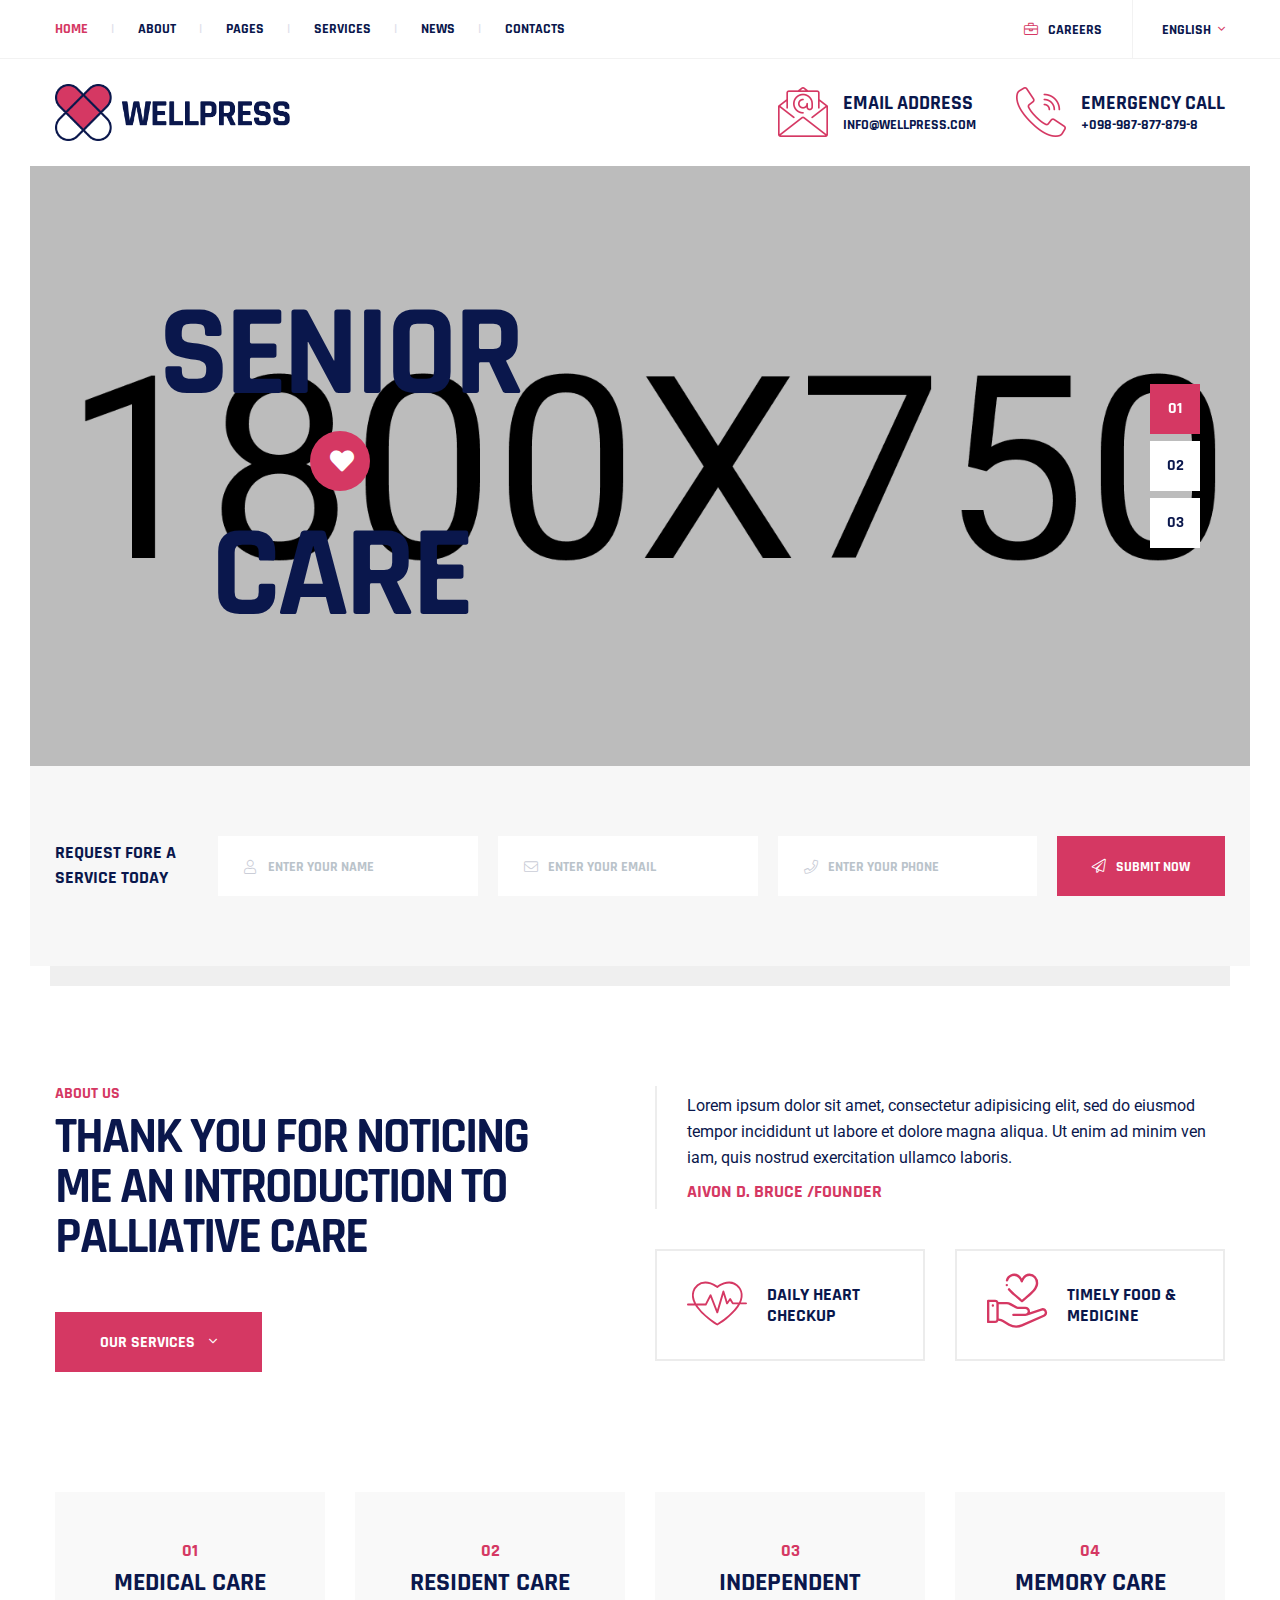
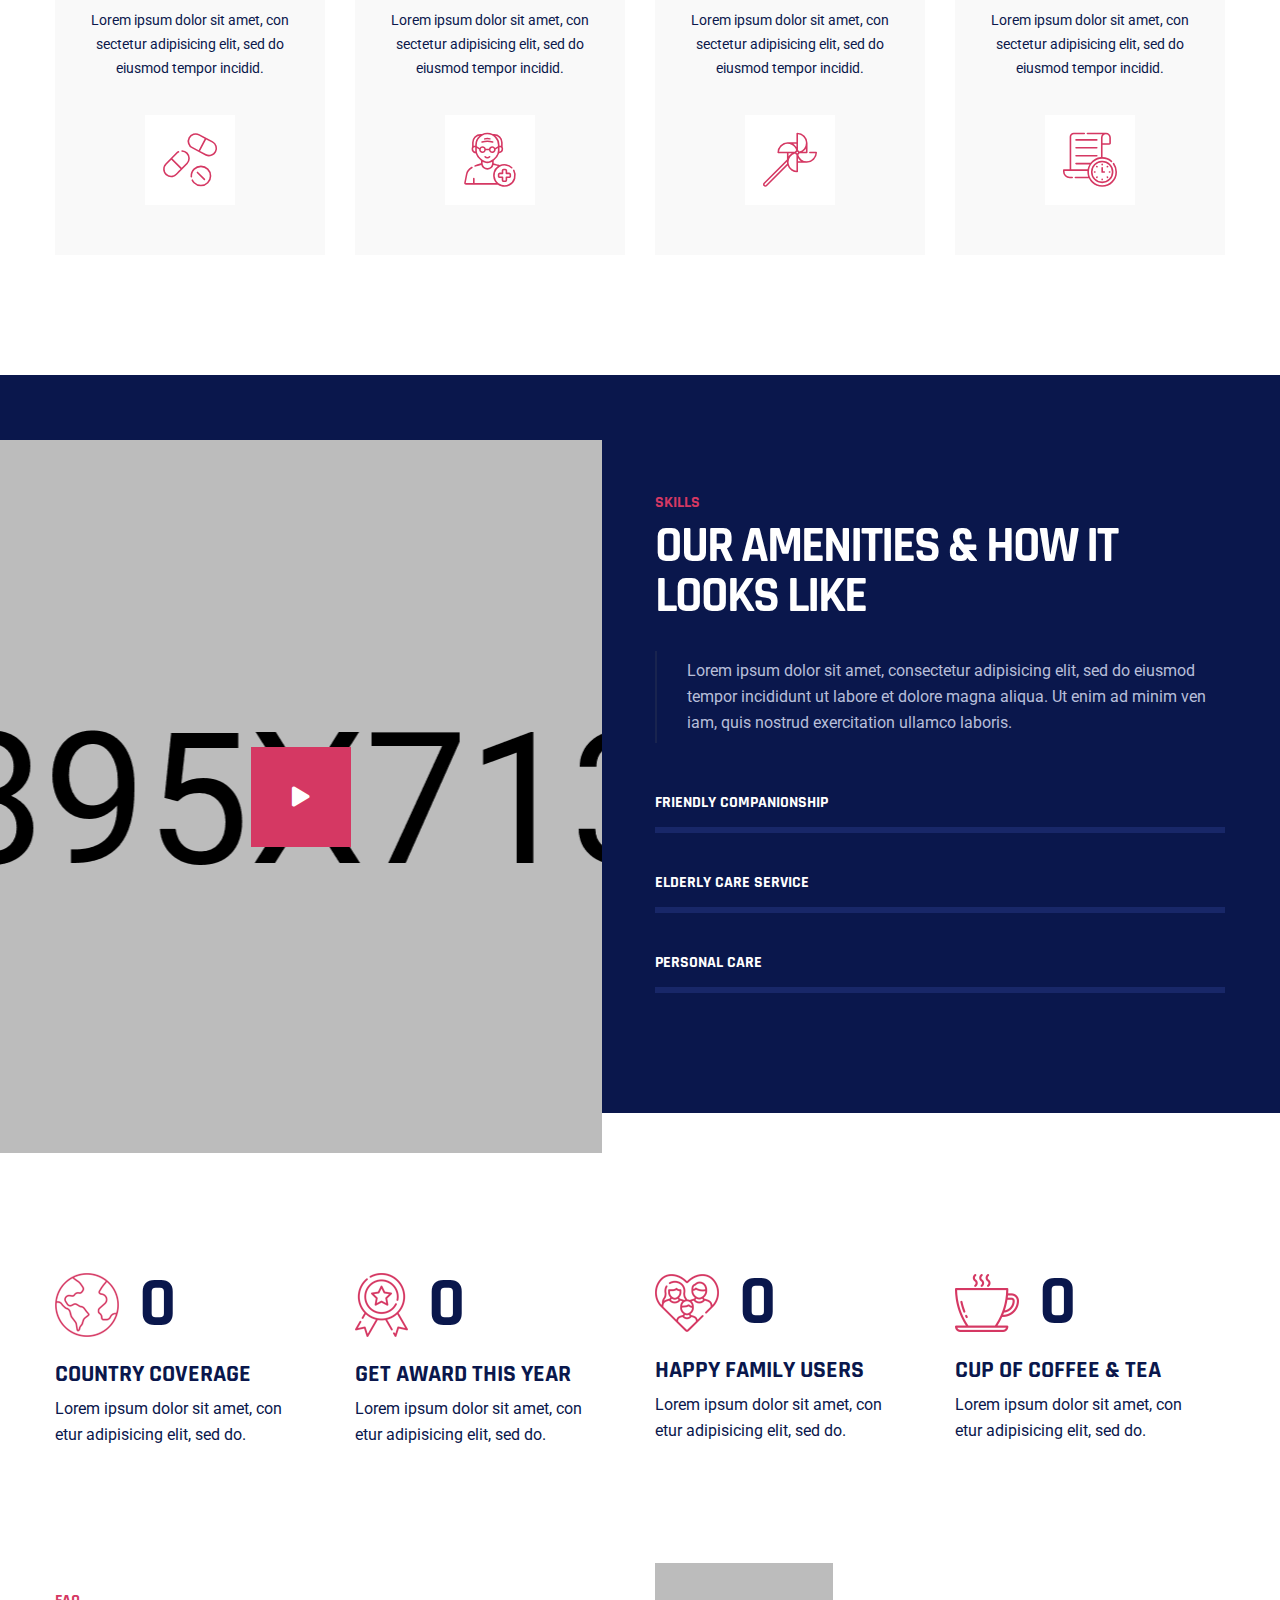
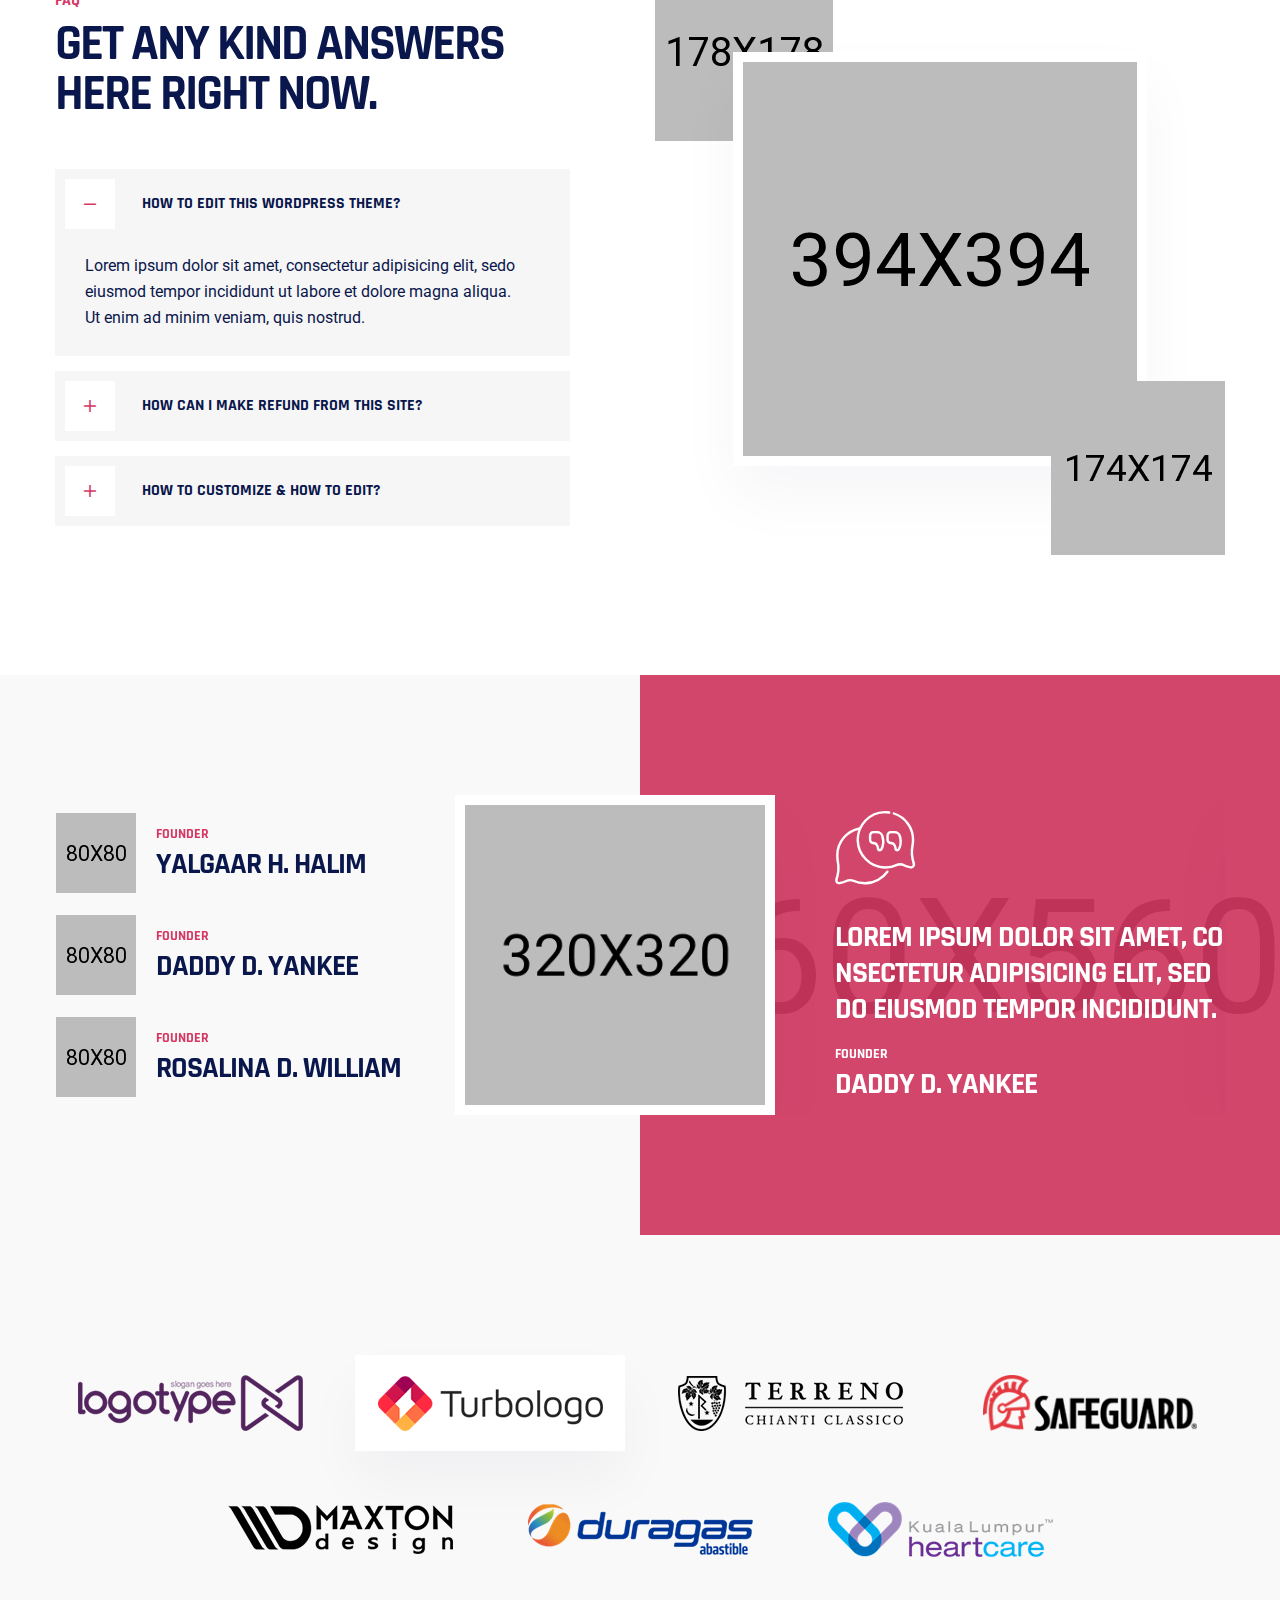
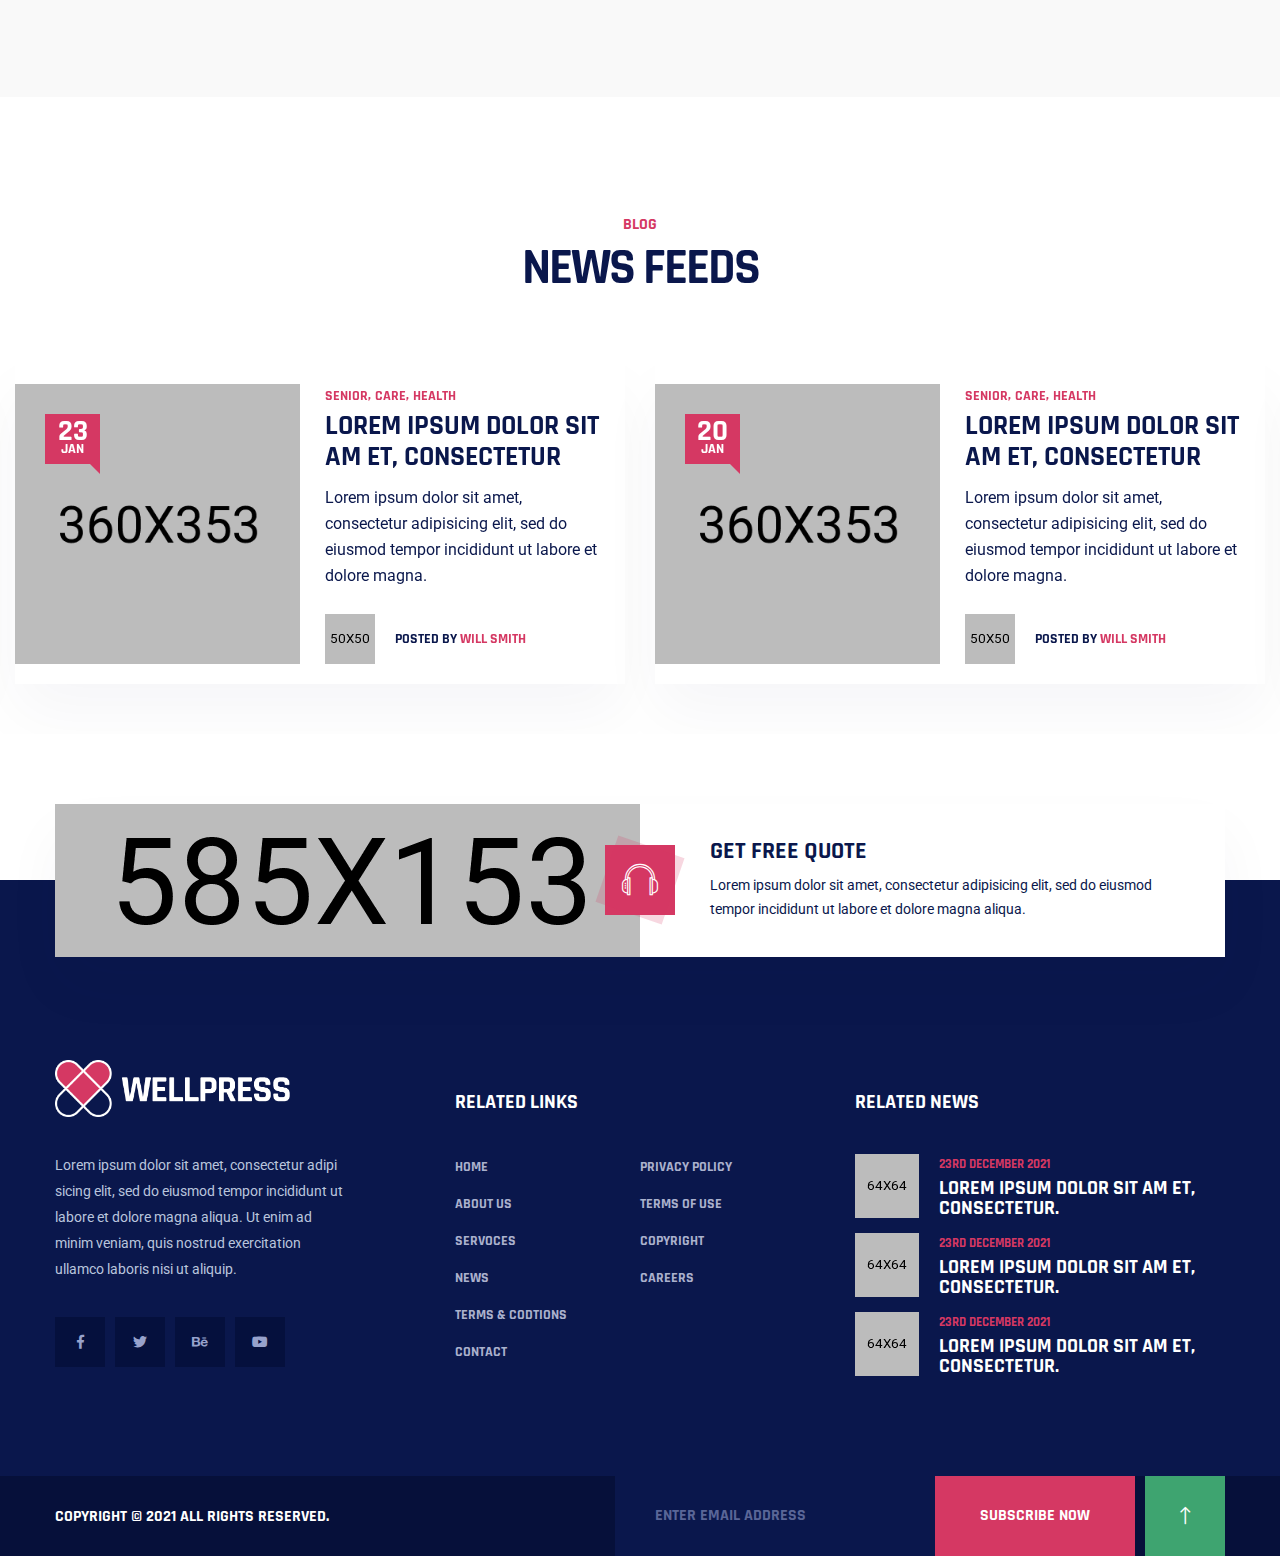
<file: index.html>
<!doctype html>
<html class="no-js" lang="zxx">
    <head>
        <meta charset="utf-8">
        <meta http-equiv="x-ua-compatible" content="ie=edge">
        <title>Wellpress - Senior Care HTML5 Template</title>
        <meta name="description" content="">
        <meta name="viewport" content="width=device-width, initial-scale=1">

		<link rel="shortcut icon" type="image/x-icon" href="img/favicon.png">
        <!-- Place favicon.ico in the root directory -->

		<!-- CSS here -->
        <link rel="stylesheet" href="css/bootstrap.min.css">
        <link rel="stylesheet" href="css/animate.min.css">
        <link rel="stylesheet" href="css/magnific-popup.css">
        <link rel="stylesheet" href="css/fontawesome-all.min.css">
        <link rel="stylesheet" href="css/bootstrap-datepicker.min.css">
        <link rel="stylesheet" href="css/owl.carousel.min.css">
        <link rel="stylesheet" href="css/flaticon.css">
        <link rel="stylesheet" href="css/odometer.css">
        <link rel="stylesheet" href="css/aos.css">
        <link rel="stylesheet" href="css/slick.css">
        <link rel="stylesheet" href="css/default.css">
        <link rel="stylesheet" href="css/style.css">
        <link rel="stylesheet" href="css/responsive.css">
    </head>
    <body>


        <!-- preloader-start -->
        <div id="preloader">
            <div id="loading-center">
                <div id="loading-center-absolute">
                    <div class="object" id="object_one"></div>
                    <div class="object" id="object_two"></div>
                    <div class="object" id="object_three"></div>
                    <div class="object" id="object_four"></div>
                </div>
            </div>
        </div>
        <!-- preloader-end -->


        <!-- header-area -->
        <header>
            <div id="header-sticky" class="header-top-area menu-area d-none d-lg-block">
                <div class="container">
                    <div class="row">
                        <div class="col-12">
                            <div class="menu-wrap">
                                <nav class="menu-nav">
                                    <div class="navbar-wrap main-menu d-none d-lg-flex">
                                        <ul class="navigation">
                                            <li class="active dropdown"><a href="#">Home</a>
                                                <ul class="submenu">
                                                    <li class="active"><a href="index.html">Home One</a></li>
                                                    <li><a href="index-2.html">Home Two</a></li>
                                                    <li><a href="index-3.html">Home Three</a></li>
                                                </ul>
                                            </li>
                                            <li><a href="about-us.html">about</a></li>
                                            <li class="dropdown"><a href="#">pages</a>
                                                <ul class="submenu">
                                                    <li><a href="portfolio.html">our portfolio</a></li>
                                                    <li><a href="portfolio-details.html">portfolio details</a></li>
                                                    <li><a href="team.html">Our Team</a></li>
                                                    <li><a href="team-details.html">Team details</a></li>
                                                    <li><a href="faq.html">faq page</a></li>
                                                </ul>
                                            </li>
                                            <li class="dropdown"><a href="services.html">services</a>
                                                <ul class="submenu">
                                                    <li><a href="services.html">our services</a></li>
                                                    <li><a href="services-details.html">services details</a></li>
                                                </ul>
                                            </li>
                                            <li class="dropdown"><a href="#">News</a>
                                                <ul class="submenu">
                                                    <li><a href="blog.html">Our News</a></li>
                                                    <li><a href="blog-details.html">News Details</a></li>
                                                </ul>
                                            </li>
                                            <li><a href="contact.html">contacts</a></li>
                                        </ul>
                                    </div>
                                    <div class="header-top-action d-none d-md-block">
                                        <ul>
                                            <li class="header-careers"><a href="#"><i class="fal fa-briefcase"></i>careers</a>
                                            </li>
                                            <li class="header-lang"><a href="#" class="language-name">English<i class="fal fa-angle-down"></i></a>
                                                <ul class="lang-sub-menu list-language" id="list-language">
                                                    <li><a href="index.html" title="">Spanish</a></li>
                                                    <li><a href="index.html" title="">French</a></li>
                                                    <li><a href="index.html" title="">Turkish</a></li>
                                                </ul>
                                            </li>
                                        </ul>
                                    </div>
                                </nav>
                            </div>
                        </div>
                    </div>
                </div>
            </div>
            <div id="header-sticky-two" class="main-header menu-area">
                <div class="container">
                    <div class="row">
                        <div class="col-12">
                            <div class="mobile-nav-toggler"><i class="fas fa-bars"></i></div>
                            <div class="d-block d-lg-flex align-items-center">
                                <div class="logo">
                                    <a href="index.html"><img src="img/logo/logo.png" alt=""></a>
                                </div>
                                <div class="main-header-contact d-none d-lg-block">
                                    <ul>
                                        <li>
                                            <div class="header-contact-box">
                                                <div class="h-contact-icon">
                                                    <img src="img/icon/envelope.png" alt="">
                                                </div>
                                                <div class="h-contact-content">
                                                    <h5>email address</h5>
                                                    <span>info@wellpress.com</span>
                                                </div>
                                            </div>
                                        </li>
                                        <li>
                                            <div class="header-contact-box">
                                                <div class="h-contact-icon">
                                                    <img src="img/icon/phone.png" alt="">
                                                </div>
                                                <div class="h-contact-content">
                                                    <h5>emergency call</h5>
                                                    <span>+098-987-877-879-8</span>
                                                </div>
                                            </div>
                                        </li>
                                    </ul>
                                </div>
                            </div>
                            <!-- Mobile Menu  -->
                            <div class="mobile-menu">
                                <div class="menu-backdrop"></div>

                                <nav class="menu-box">
                                    <div class="close-btn"><i class="fal fa-times"></i></div>
                                    <div class="nav-logo"><a href="index.html"><img src="img/logo/logo.png" alt="" title=""></a>
                                    </div>
                                    <div class="menu-outer">
                                        <!--Here Menu Will Come Automatically Via Javascript / Same Menu as in Header-->
                                    </div>
                                    <div class="main-header-contact">
                                        <ul>
                                            <li>
                                                <div class="header-contact-box">
                                                    <div class="h-contact-icon">
                                                        <img src="img/icon/envelope.png" alt="">
                                                    </div>
                                                    <div class="h-contact-content">
                                                        <h5>email address</h5>
                                                        <span>info@wellpress.com</span>
                                                    </div>
                                                </div>
                                            </li>
                                            <li>
                                                <div class="header-contact-box">
                                                    <div class="h-contact-icon">
                                                        <img src="img/icon/phone.png" alt="">
                                                    </div>
                                                    <div class="h-contact-content">
                                                        <h5>emergency call</h5>
                                                        <span>+098-987-877-879-8</span>
                                                    </div>
                                                </div>
                                            </li>
                                        </ul>
                                    </div>
                                    <div class="social-links">
                                        <ul class="clearfix">
                                            <li><a href="#"><span class="fab fa-facebook-f"></span></a></li>
                                            <li><a href="#"><span class="fab fa-twitter"></span></a></li>
                                            <li><a href="#"><span class="fab fa-pinterest-p"></span></a></li>
                                            <li><a href="#"><span class="fab fa-instagram"></span></a></li>
                                            <li><a href="#"><span class="fab fa-youtube"></span></a></li>
                                        </ul>
                                    </div>
                                </nav>
                            </div>
                            <!-- End Mobile Menu -->
                        </div>
                    </div>
                </div>
            </div>
        </header>
        <!-- header-area-end -->

        <!-- main-area -->
        <main>

            <!-- slider-area -->
            <section class="slider-area slider-x-margin">
                <div class="slider-active">
                    <div class="single-slider slider-bg d-flex align-items-center" data-background="img/slider/slider_bg01.jpg">
                        <div class="container">
                            <div class="row">
                                <div class="col-lg-6">
                                    <div class="slider-content text-center">
                                        <h2 data-animation="fadeInUp" data-delay=".3s">Senior <span class="icon"><i class="fas fa-heart"></i></span> care</h2>
                                    </div>
                                </div>
                            </div>
                        </div>
                    </div>
                    <div class="single-slider slider-bg d-flex align-items-center" data-background="img/slider/slider_bg02.jpg">
                        <div class="container">
                            <div class="row">
                                <div class="col-lg-6">
                                    <div class="slider-content text-center">
                                        <h2 data-animation="fadeInUp" data-delay=".3s">Senior <span class="icon"><i class="fas fa-heart"></i></span> care</h2>
                                    </div>
                                </div>
                            </div>
                        </div>
                    </div>
                    <div class="single-slider slider-bg d-flex align-items-center" data-background="img/slider/slider_bg03.jpg">
                        <div class="container">
                            <div class="row">
                                <div class="col-lg-6">
                                    <div class="slider-content text-center">
                                        <h2 data-animation="fadeInUp" data-delay=".3s">Senior <span class="icon"><i class="fas fa-heart"></i></span> living</h2>
                                    </div>
                                </div>
                            </div>
                        </div>
                    </div>
                </div>
            </section>
            <!-- slider-area-end -->

            <!-- cta-form-area -->
            <div class="cta-form-area slider-x-margin">
                <div class="container">
                    <div class="row">
                        <div class="col-12">
                            <form action="#" class="cta-form">
                                <h5>REQUEST fore A SERVICE TODAY</h5>
                                <div class="form-grp">
                                    <i class="fal fa-user"></i>
                                    <input type="text" name="name" placeholder="Enter your name">
                                </div>
                                <div class="form-grp">
                                    <i class="fal fa-envelope"></i>
                                    <input type="email" name="email" placeholder="Enter your email">
                                </div>
                                <div class="form-grp">
                                    <i class="fal fa-phone"></i>
                                    <input type="text" placeholder="Enter your phone">
                                </div>
                                <button class="btn"><i class="fal fa-paper-plane"></i>submit Now</button>
                            </form>
                        </div>
                    </div>
                </div>
            </div>
            <!-- cta-form-area-end -->

            <!-- about-us-area -->
            <section class="about-us-area pt-120">
                <div class="container">
                    <div class="row">
                        <div class="col-lg-6">
                            <div class="section-title pr-80 mb-50">
                                <h6 class="sub-title">about us</h6>
                                <h2 class="title">thank you for noticing
                                me an introduction to palliative care</h2>
                            </div>
                            <div class="about-us-btn">
                                <a href="#" class="btn">Our Services <i class="fal fa-angle-down"></i></a>
                            </div>
                        </div>
                        <div class="col-lg-6">
                            <div class="about-us-content">
                                <div class="about-inner-wrap">
                                    <p>Lorem ipsum dolor sit amet, consectetur adipisicing elit, sed do eiusmod tempor incididunt ut labore et dolore magna
                                    aliqua. Ut enim ad minim ven iam, quis nostrud exercitation ullamco laboris.</p>
                                    <h5>AIvon D. Bruce /Founder</h5>
                                </div>
                                <div class="row">
                                    <div class="col-sm-6">
                                        <div class="about-cat-item">
                                            <div class="about-cat-icon">
                                                <i class="flaticon-heart-2"></i>
                                            </div>
                                            <div class="about-cat-content">
                                                <h5>Daily heart checkup</h5>
                                            </div>
                                        </div>
                                    </div>
                                    <div class="col-sm-6">
                                        <div class="about-cat-item">
                                            <div class="about-cat-icon">
                                                <i class="flaticon-heart-3"></i>
                                            </div>
                                            <div class="about-cat-content">
                                                <h5>timely food & medicine</h5>
                                            </div>
                                        </div>
                                    </div>
                                </div>
                            </div>
                        </div>
                    </div>
                </div>
            </section>
            <!-- about-us-area-end -->

            <!-- services-area -->
            <section class="services-area pt-120 pb-90">
                <div class="container">
                    <div class="row justify-content-center">
                        <div class="col-xl-3 col-lg-4 col-md-6 col-sm-8">
                            <div class="services-item text-center mb-30">
                                <div class="services-overlay-icon"><i class="flaticon-capsules"></i></div>
                                <div class="service-content">
                                    <h6 class="count">01</h6>
                                    <h3><a href="services-details.html">medical care</a></h3>
                                    <p>Lorem ipsum dolor sit amet, con sectetur adipisicing elit, sed do eiusmod tempor incidid.</p>
                                </div>
                                <div class="service-icon">
                                    <i class="flaticon-capsules"></i>
                                </div>
                            </div>
                        </div>
                        <div class="col-xl-3 col-lg-4 col-md-6 col-sm-8">
                            <div class="services-item text-center mb-30">
                                <div class="services-overlay-icon"><i class="flaticon-old-man"></i></div>
                                <div class="service-content">
                                    <h6 class="count">02</h6>
                                    <h3><a href="services-details.html">resident care</a></h3>
                                    <p>Lorem ipsum dolor sit amet, con sectetur adipisicing elit, sed do eiusmod tempor incidid.</p>
                                </div>
                                <div class="service-icon">
                                    <i class="flaticon-old-man"></i>
                                </div>
                            </div>
                        </div>
                        <div class="col-xl-3 col-lg-4 col-md-6 col-sm-8">
                            <div class="services-item text-center mb-30">
                                <div class="services-overlay-icon"><i class="flaticon-pinwheel"></i></div>
                                <div class="service-content">
                                    <h6 class="count">03</h6>
                                    <h3><a href="services-details.html">independent</a></h3>
                                    <p>Lorem ipsum dolor sit amet, con sectetur adipisicing elit, sed do eiusmod tempor incidid.</p>
                                </div>
                                <div class="service-icon">
                                    <i class="flaticon-pinwheel"></i>
                                </div>
                            </div>
                        </div>
                        <div class="col-xl-3 col-lg-4 col-md-6 col-sm-8">
                            <div class="services-item text-center mb-30">
                                <div class="services-overlay-icon"><i class="flaticon-clock"></i></div>
                                <div class="service-content">
                                    <h6 class="count">04</h6>
                                    <h3><a href="services-details.html">memory care</a></h3>
                                    <p>Lorem ipsum dolor sit amet, con sectetur adipisicing elit, sed do eiusmod tempor incidid.</p>
                                </div>
                                <div class="service-icon">
                                    <i class="flaticon-clock"></i>
                                </div>
                            </div>
                        </div>
                    </div>
                </div>
            </section>
            <!-- services-area-end -->

            <!-- skill-area -->
            <section class="skill-area theme-bg pt-120 pb-120">
                <div class="skill-overlay-img" data-background="img/images/skill_overlay_img.jpg">
                    <a href="https://www.youtube.com/watch?v=YPF_KMixLNE" class="popup-video"><i class="fas fa-play"></i></a>
                </div>
                <div class="container">
                    <div class="row justify-content-end">
                        <div class="col-lg-6">
                            <div class="section-title white-title mb-50">
                                <h6 class="sub-title">skills</h6>
                                <h2 class="title">Our Amenities & how it looks like</h2>
                                <p class="title-paragraph">Lorem ipsum dolor sit amet, consectetur adipisicing elit, sed do eiusmod tempor incididunt ut labore et dolore magna
                                aliqua. Ut enim ad minim ven iam, quis nostrud exercitation ullamco laboris.</p>
                            </div>
                            <div class="skill-wrap">
                                <div class="single-skill-item">
                                    <h6>Friendly companionship</h6>
                                    <div class="progress">
                                        <div class="progress-bar wow slideInLeft" data-wow-duration="2s" data-wow-delay=".2s" role="progressbar" style="width: 75%;" aria-valuenow="75" aria-valuemin="0"
                                            aria-valuemax="100"><span>75%</span></div>
                                    </div>
                                </div>
                                <div class="single-skill-item">
                                    <h6>elderly care service</h6>
                                    <div class="progress">
                                        <div class="progress-bar wow slideInLeft" data-wow-duration="2s" data-wow-delay=".4s" role="progressbar" style="width: 90%;" aria-valuenow="90" aria-valuemin="0"
                                            aria-valuemax="100"><span>90%</span></div>
                                    </div>
                                </div>
                                <div class="single-skill-item">
                                    <h6>personal care</h6>
                                    <div class="progress">
                                        <div class="progress-bar wow slideInLeft" data-wow-duration="2s" data-wow-delay=".6s" role="progressbar" style="width: 65%;" aria-valuenow="65" aria-valuemin="0"
                                            aria-valuemax="100"><span>65%</span></div>
                                    </div>
                                </div>
                            </div>
                        </div>
                    </div>
                </div>
            </section>
            <!-- skill-area-end -->

            <!-- fact-area -->
            <section class="fact-area pt-120">
                <div class="container">
                    <div class="row">
                        <div class="col-lg-3 col-sm-6">
                            <div class="fact-item mb-50">
                                <div class="fact-top-wrap">
                                    <div class="icon">
                                        <img src="img/icon/fact_icon01.png" alt="">
                                    </div>
                                    <h2><span class="odometer" data-count="80">00</span></h2>
                                </div>
                                <div class="fact-content">
                                    <h4>country coverage</h4>
                                    <p>Lorem ipsum dolor sit amet, con etur adipisicing elit, sed do.</p>
                                </div>
                            </div>
                        </div>
                        <div class="col-lg-3 col-sm-6">
                            <div class="fact-item mb-50">
                                <div class="fact-top-wrap">
                                    <div class="icon">
                                        <img src="img/icon/fact_icon02.png" alt="">
                                    </div>
                                    <h2><span class="odometer" data-count="100">00</span></h2>
                                </div>
                                <div class="fact-content">
                                    <h4>get award this year</h4>
                                    <p>Lorem ipsum dolor sit amet, con etur adipisicing elit, sed do.</p>
                                </div>
                            </div>
                        </div>
                        <div class="col-lg-3 col-sm-6">
                            <div class="fact-item mb-50">
                                <div class="fact-top-wrap">
                                    <div class="icon">
                                        <img src="img/icon/fact_icon03.png" alt="">
                                    </div>
                                    <h2><span class="odometer" data-count="2999">00</span></h2>
                                </div>
                                <div class="fact-content">
                                    <h4>happy family users</h4>
                                    <p>Lorem ipsum dolor sit amet, con etur adipisicing elit, sed do.</p>
                                </div>
                            </div>
                        </div>
                        <div class="col-lg-3 col-sm-6">
                            <div class="fact-item mb-50">
                                <div class="fact-top-wrap">
                                    <div class="icon">
                                        <img src="img/icon/fact_icon04.png" alt="">
                                    </div>
                                    <h2><span class="odometer" data-count="3921">00</span></h2>
                                </div>
                                <div class="fact-content">
                                    <h4>cup of coffee & tea</h4>
                                    <p>Lorem ipsum dolor sit amet, con etur adipisicing elit, sed do.</p>
                                </div>
                            </div>
                        </div>
                    </div>
                </div>
            </section>
            <!-- fact-area-end -->

            <!-- faq-area -->
            <section class="faq-area pt-65 pb-120">
                <div class="container">
                    <div class="row align-items-center">
                        <div class="col-lg-6 order-0 order-lg-2">
                            <div class="faq-img-wrap">
                                <div class="top-img"><img src="img/images/faq_img02.jpg" alt=""></div>
                                <img src="img/images/faq_img01.jpg" alt="">
                                <div class="bottom-img"><img src="img/images/faq_img03.jpg" alt=""></div>
                            </div>
                        </div>
                        <div class="col-lg-6 pr-70">
                            <div class="section-title mb-50">
                                <h6 class="sub-title">faq</h6>
                                <h2 class="title">get any kind answers here right now.</h2>
                            </div>
                            <div class="faq-wrap">
                                <div class="faq-set">
                                    <a class="active" href="#"><i class="fal fa-minus"></i> how to edit this wordpress theme?</a>
                                    <div class="content" style="display: block;">
                                        <p>Lorem ipsum dolor sit amet, consectetur adipisicing elit, sedo eiusmod tempor incididunt ut labore et dolore magna
                                        aliqua. Ut enim ad minim veniam, quis nostrud.</p>
                                    </div>
                                </div>
                                <div class="faq-set">
                                    <a href="#"><i class="fal fa-plus"></i> How can i make refund from this site?</a>
                                    <div class="content">
                                        <p>Lorem ipsum dolor sit amet, consectetur adipisicing elit, sedo eiusmod tempor incididunt ut labore et dolore magna
                                        aliqua. Ut enim ad minim veniam, quis nostrud.</p>
                                    </div>
                                </div>
                                <div class="faq-set">
                                    <a href="#"><i class="fal fa-plus"></i> how to customize & how to edit?</a>
                                    <div class="content">
                                        <p>Lorem ipsum dolor sit amet, consectetur adipisicing elit, sedo eiusmod tempor incididunt ut labore et dolore magna
                                        aliqua. Ut enim ad minim veniam, quis nostrud.</p>
                                    </div>
                                </div>
                            </div>
                        </div>
                    </div>
                </div>
            </section>
            <!-- faq-area-end -->

            <!-- testimonial-area -->
            <section class="testimonial-area position-relative gray-bg pt-120 pb-120">
                <div class="testi-bg" data-background="img/bg/testi_bg.jpg"></div>
                <div class="container">
                    <div class="row align-items-center">
                        <div class="col-xl-8 col-lg-7 order-0 order-lg-2">
                            <div class="testimonial-active">
                                <div class="testimonial-item">
                                    <div class="testimonial-thumb">
                                        <img src="img/images/testi_img.jpg" alt="">
                                    </div>
                                    <div class="testimonial-content">
                                        <div class="testi-quote-icon">
                                            <i class="flaticon-quotation"></i>
                                        </div>
                                        <h2>Lorem ipsum dolor sit amet, co nsectetur adipisicing elit, sed do eiusmod tempor incididunt.</h2>
                                        <div class="testi-avatar-info">
                                            <span>founder</span>
                                            <h4>daddy D. yankee</h4>
                                        </div>
                                    </div>
                                </div>
                                <div class="testimonial-item">
                                    <div class="testimonial-thumb">
                                        <img src="img/images/testi_img.jpg" alt="">
                                    </div>
                                    <div class="testimonial-content">
                                        <div class="testi-quote-icon">
                                            <i class="flaticon-quotation"></i>
                                        </div>
                                        <h2>Lorem ipsum dolor sit amet, co nsectetur adipisicing elit, sed do eiusmod tempor incididunt.</h2>
                                        <div class="testi-avatar-info">
                                            <span>founder</span>
                                            <h4>rosalina d. william</h4>
                                        </div>
                                    </div>
                                </div>
                                <div class="testimonial-item">
                                    <div class="testimonial-thumb">
                                        <img src="img/images/testi_img.jpg" alt="">
                                    </div>
                                    <div class="testimonial-content">
                                        <div class="testi-quote-icon">
                                            <i class="flaticon-quotation"></i>
                                        </div>
                                        <h2>Lorem ipsum dolor sit amet, co nsectetur adipisicing elit, sed do eiusmod tempor incididunt.</h2>
                                        <div class="testi-avatar-info">
                                            <span>founder</span>
                                            <h4>yalgaar h. halim</h4>
                                        </div>
                                    </div>
                                </div>
                                <div class="testimonial-item">
                                    <div class="testimonial-thumb">
                                        <img src="img/images/testi_img.jpg" alt="">
                                    </div>
                                    <div class="testimonial-content">
                                        <div class="testi-quote-icon">
                                            <i class="flaticon-quotation"></i>
                                        </div>
                                        <h2>Lorem ipsum dolor sit amet, co nsectetur adipisicing elit, sed do eiusmod tempor incididunt.</h2>
                                        <div class="testi-avatar-info">
                                            <span>founder</span>
                                            <h4>daddy D. yankee</h4>
                                        </div>
                                    </div>
                                </div>
                            </div>
                        </div>
                        <div class="col-xl-4 col-lg-5">
                            <div class="testi-avatar-active">
                                <div class="testi-avatar-box">
                                    <div class="testi-avatar-thumb">
                                        <img src="img/images/testi_avatar01.jpg" alt="">
                                    </div>
                                    <div class="testi-avatar-content">
                                        <span>founder</span>
                                        <h4>daddy D. yankee</h4>
                                    </div>
                                </div>
                                <div class="testi-avatar-box">
                                    <div class="testi-avatar-thumb">
                                        <img src="img/images/testi_avatar02.jpg" alt="">
                                    </div>
                                    <div class="testi-avatar-content">
                                        <span>founder</span>
                                        <h4>rosalina d. william</h4>
                                    </div>
                                </div>
                                <div class="testi-avatar-box">
                                    <div class="testi-avatar-thumb">
                                        <img src="img/images/testi_avatar03.jpg" alt="">
                                    </div>
                                    <div class="testi-avatar-content">
                                        <span>founder</span>
                                        <h4>yalgaar h. halim</h4>
                                    </div>
                                </div>
                                <div class="testi-avatar-box">
                                    <div class="testi-avatar-thumb">
                                        <img src="img/images/testi_avatar03.jpg" alt="">
                                    </div>
                                    <div class="testi-avatar-content">
                                        <span>founder</span>
                                        <h4>yalgaar h. halim</h4>
                                    </div>
                                </div>
                            </div>
                        </div>
                    </div>
                </div>
            </section>
            <!-- testimonial-area-end -->

            <!-- brand-area -->
            <div class="brand-area gray-bg pt-120 pb-90">
                <div class="container">
                    <div class="row justify-content-center">
                        <div class="col-lg-3 col-md-4 col-sm-6">
                            <div class="brand-item mb-30">
                                <a href="#"><img src="img/brand/brand_logo01.png" alt=""></a>
                            </div>
                        </div>
                        <div class="col-lg-3 col-md-4 col-sm-6">
                            <div class="brand-item active mb-30">
                                <a href="#"><img src="img/brand/brand_logo02.png" alt=""></a>
                            </div>
                        </div>
                        <div class="col-lg-3 col-md-4 col-sm-6">
                            <div class="brand-item mb-30">
                                <a href="#"><img src="img/brand/brand_logo03.png" alt=""></a>
                            </div>
                        </div>
                        <div class="col-lg-3 col-md-4 col-sm-6">
                            <div class="brand-item mb-30">
                                <a href="#"><img src="img/brand/brand_logo04.png" alt=""></a>
                            </div>
                        </div>
                        <div class="col-lg-3 col-md-4 col-sm-6">
                            <div class="brand-item mb-30">
                                <a href="#"><img src="img/brand/brand_logo05.png" alt=""></a>
                            </div>
                        </div>
                        <div class="col-lg-3 col-md-4 col-sm-6">
                            <div class="brand-item mb-30">
                                <a href="#"><img src="img/brand/brand_logo06.png" alt=""></a>
                            </div>
                        </div>
                        <div class="col-lg-3 col-md-4 col-sm-6">
                            <div class="brand-item mb-30">
                                <a href="#"><img src="img/brand/brand_logo07.png" alt=""></a>
                            </div>
                        </div>
                    </div>
                </div>
            </div>
            <!-- brand-area-end -->

            <!-- blog-area -->
            <section class="blog-area pt-120 pb-70">
                <div class="container">
                    <div class="row justify-content-center">
                        <div class="col-lg-6">
                            <div class="section-title text-center mb-70">
                                <h6 class="sub-title">blog</h6>
                                <h2 class="title">news feeds</h2>
                            </div>
                        </div>
                    </div>
                </div>
                <div class="container custom-container">
                    <div class="row blog-active">
                        <div class="col-lg-6">
                            <div class="blog-post-item bp-style-one mb-50">
                                <div class="blog-post-thumb">
                                    <a href="blog-details.html">
                                        <img src="img/blog/blog_thumb01.jpg" alt="">
                                        <div class="overlay-post-date">23 <span>jan</span></div>
                                    </a>
                                </div>
                                <div class="blog-post-content">
                                    <div class="blog-post-tag">
                                        <a href="#">senior,</a>
                                        <a href="#">care,</a>
                                        <a href="#">health</a>
                                    </div>
                                    <h2><a href="blog-details.html">Lorem ipsum dolor sit am et, consectetur</a></h2>
                                    <p>Lorem ipsum dolor sit amet, consectetur adipisicing elit, sed do eiusmod tempor incididunt ut labore et dolore magna.</p>
                                    <div class="blog-post-avatar">
                                        <div class="thumb"><img src="img/blog/blog_post_avatar.jpg" alt=""></div>
                                        <div class="info"><h6>Posted By <a href="#">Will smith</a></h6></div>
                                    </div>
                                </div>
                            </div>
                        </div>
                        <div class="col-lg-6">
                            <div class="blog-post-item bp-style-one mb-50">
                                <div class="blog-post-thumb">
                                    <a href="blog-details.html">
                                        <img src="img/blog/blog_thumb02.jpg" alt="">
                                        <div class="overlay-post-date">20 <span>jan</span></div>
                                    </a>
                                </div>
                                <div class="blog-post-content">
                                    <div class="blog-post-tag">
                                        <a href="#">senior,</a>
                                        <a href="#">care,</a>
                                        <a href="#">health</a>
                                    </div>
                                    <h2><a href="blog-details.html">Lorem ipsum dolor sit am et, consectetur</a></h2>
                                    <p>Lorem ipsum dolor sit amet, consectetur adipisicing elit, sed do eiusmod tempor incididunt ut labore et dolore magna.</p>
                                    <div class="blog-post-avatar">
                                        <div class="thumb"><img src="img/blog/blog_post_avatar.jpg" alt=""></div>
                                        <div class="info"><h6>Posted By <a href="#">Will smith</a></h6></div>
                                    </div>
                                </div>
                            </div>
                        </div>
                        <div class="col-lg-6">
                            <div class="blog-post-item bp-style-one mb-50">
                                <div class="blog-post-thumb">
                                    <a href="blog-details.html">
                                        <img src="img/blog/blog_thumb03.jpg" alt="">
                                        <div class="overlay-post-date">18 <span>jan</span></div>
                                    </a>
                                </div>
                                <div class="blog-post-content">
                                    <div class="blog-post-tag">
                                        <a href="#">senior,</a>
                                        <a href="#">care,</a>
                                        <a href="#">health</a>
                                    </div>
                                    <h2><a href="blog-details.html">Lorem ipsum dolor sit am et, consectetur</a></h2>
                                    <p>Lorem ipsum dolor sit amet, consectetur adipisicing elit, sed do eiusmod tempor incididunt ut labore et dolore magna.</p>
                                    <div class="blog-post-avatar">
                                        <div class="thumb"><img src="img/blog/blog_post_avatar.jpg" alt=""></div>
                                        <div class="info"><h6>Posted By <a href="#">Will smith</a></h6></div>
                                    </div>
                                </div>
                            </div>
                        </div>
                    </div>
                </div>
            </section>
            <!-- blog-area-end -->

            <!-- free-quote-area -->
            <div class="free-quote-area">
                <div class="container">
                    <div class="free-quote-wrap">
                        <div class="row no-gutters align-items-center">
                            <div class="col-lg-6">
                                <div class="free-quote-img" data-background="img/images/free_quote_img.jpg"></div>
                            </div>
                            <div class="col-lg-6">
                                <div class="free-quote-content">
                                    <h4>Get free quote</h4>
                                    <p>Lorem ipsum dolor sit amet, consectetur adipisicing elit, sed do eiusmod tempor incididunt ut labore et
                                        dolore magna aliqua.</p>
                                </div>
                            </div>
                        </div>
                        <div class="free-quote-icon"><i class="flaticon-headphones"></i></div>
                    </div>
                </div>
            </div>
            <!-- free-quote-area-end -->

        </main>
        <!-- main-area-emd -->



        <!-- footer-area -->
        <footer>
            <div class="footer-top-area theme-bg pt-180 pb-50">
                <div class="container">
                    <div class="row">
                        <div class="col-lg-4 col-md-6 col-sm-9">
                            <div class="footer-widget mb-50">
                                <div class="footer-logo mb-35">
                                    <a href="index.html"><img src="img/logo/w_logo.png" alt=""></a>
                                </div>
                                <div class="footer-text mb-35">
                                    <p>Lorem ipsum dolor sit amet, consectetur adipi sicing elit, sed do eiusmod tempor incididunt ut labore et dolore magna
                                    aliqua. Ut enim ad minim veniam, quis nostrud exercitation ullamco laboris nisi ut aliquip.</p>
                                </div>
                                <div class="footer-social">
                                    <ul>
                                        <li><a href="#"><i class="fab fa-facebook-f"></i></a></li>
                                        <li><a href="#"><i class="fab fa-twitter"></i></a></li>
                                        <li><a href="#"><i class="fab fa-behance"></i></a></li>
                                        <li><a href="#"><i class="fab fa-youtube"></i></a></li>
                                    </ul>
                                </div>
                            </div>
                        </div>
                        <div class="col-lg-4 col-md-6 col-sm-9">
                            <div class="footer-widget pt-30 mb-50">
                                <div class="fw-title mb-40">
                                    <h4 class="title">related Links</h4>
                                </div>
                                <div class="fw-link">
                                    <ul>
                                        <li><a href="#">home</a></li>
                                        <li><a href="#">about us</a></li>
                                        <li><a href="#">servoces</a></li>
                                        <li><a href="#">news</a></li>
                                        <li><a href="#">terms & codtions</a></li>
                                        <li><a href="#">contact</a></li>
                                    </ul>
                                    <ul>
                                        <li><a href="#">privacy policy</a></li>
                                        <li><a href="#">terms of use</a></li>
                                        <li><a href="#">copyright</a></li>
                                        <li><a href="#">careers</a></li>
                                    </ul>
                                </div>
                            </div>
                        </div>
                        <div class="col-lg-4 col-md-6 col-sm-9">
                            <div class="footer-widget pt-30 mb-50">
                                <div class="fw-title mb-40">
                                    <h4 class="title">related news</h4>
                                </div>
                                <div class="fw-post">
                                    <ul>
                                        <li>
                                            <div class="fw-post-thumb">
                                                <a href="blog-details.html"><img src="img/blog/fw_post_thumb01.jpg" alt=""></a>
                                            </div>
                                            <div class="fw-post-content">
                                                <span class="date">23rd december 2021</span>
                                                <h4><a href="blog-details.html">Lorem ipsum dolor sit am et, consectetur.</a></h4>
                                            </div>
                                        </li>
                                        <li>
                                            <div class="fw-post-thumb">
                                                <a href="blog-details.html"><img src="img/blog/fw_post_thumb02.jpg" alt=""></a>
                                            </div>
                                            <div class="fw-post-content">
                                                <span class="date">23rd december 2021</span>
                                                <h4><a href="blog-details.html">Lorem ipsum dolor sit am et, consectetur.</a></h4>
                                            </div>
                                        </li>
                                        <li>
                                            <div class="fw-post-thumb">
                                                <a href="blog-details.html"><img src="img/blog/fw_post_thumb03.jpg" alt=""></a>
                                            </div>
                                            <div class="fw-post-content">
                                                <span class="date">23rd december 2021</span>
                                                <h4><a href="blog-details.html">Lorem ipsum dolor sit am et, consectetur.</a></h4>
                                            </div>
                                        </li>
                                    </ul>
                                </div>
                            </div>
                        </div>
                    </div>
                </div>
            </div>
            <div class="copyright-area primary-bg">
                <div class="container">
                    <div class="row align-items-center">
                        <div class="col-lg-5">
                            <div class="copyright-text">
                                <h6>Copyright © 2021 All Rights Reserved.</h6>
                            </div>
                        </div>
                        <div class="col-lg-7">
                            <div class="copyright-right-wrap">
                                <div class="copyright-form">
                                    <form action="#">
                                        <input type="email" name="email" placeholder="enter email address">
                                        <button class="btn">Subscribe now</button>
                                    </form>
                                </div>
                                <button class="scroll-top scroll-to-target" data-target="html">
                                    <i class="fal fa-long-arrow-up"></i>
                                </button>
                            </div>
                        </div>
                    </div>
                </div>
            </div>
        </footer>
        <!-- footer-area-end -->





		<!-- JS here -->
        <script src="js/vendor/jquery-3.5.0.min.js"></script>
        <script src="js/popper.min.js"></script>
        <script src="js/bootstrap.min.js"></script>
        <script src="js/isotope.pkgd.min.js"></script>
        <script src="js/imagesloaded.pkgd.min.js"></script>
        <script src="js/jquery.magnific-popup.min.js"></script>
        <script src="js/owl.carousel.min.js"></script>
        <script src="js/jquery.odometer.min.js"></script>
        <script src="js/bootstrap-datepicker.min.js"></script>
        <script src="js/jquery.appear.js"></script>
        <script src="js/js_jquery.knob.js"></script>
        <script src="js/slick.min.js"></script>
        <script src="js/ajax-form.js"></script>
        <script src="js/wow.min.js"></script>
        <script src="js/aos.js"></script>
        <script src="js/plugins.js"></script>
        <script src="js/main.js"></script>
    </body>
</html>
</file>
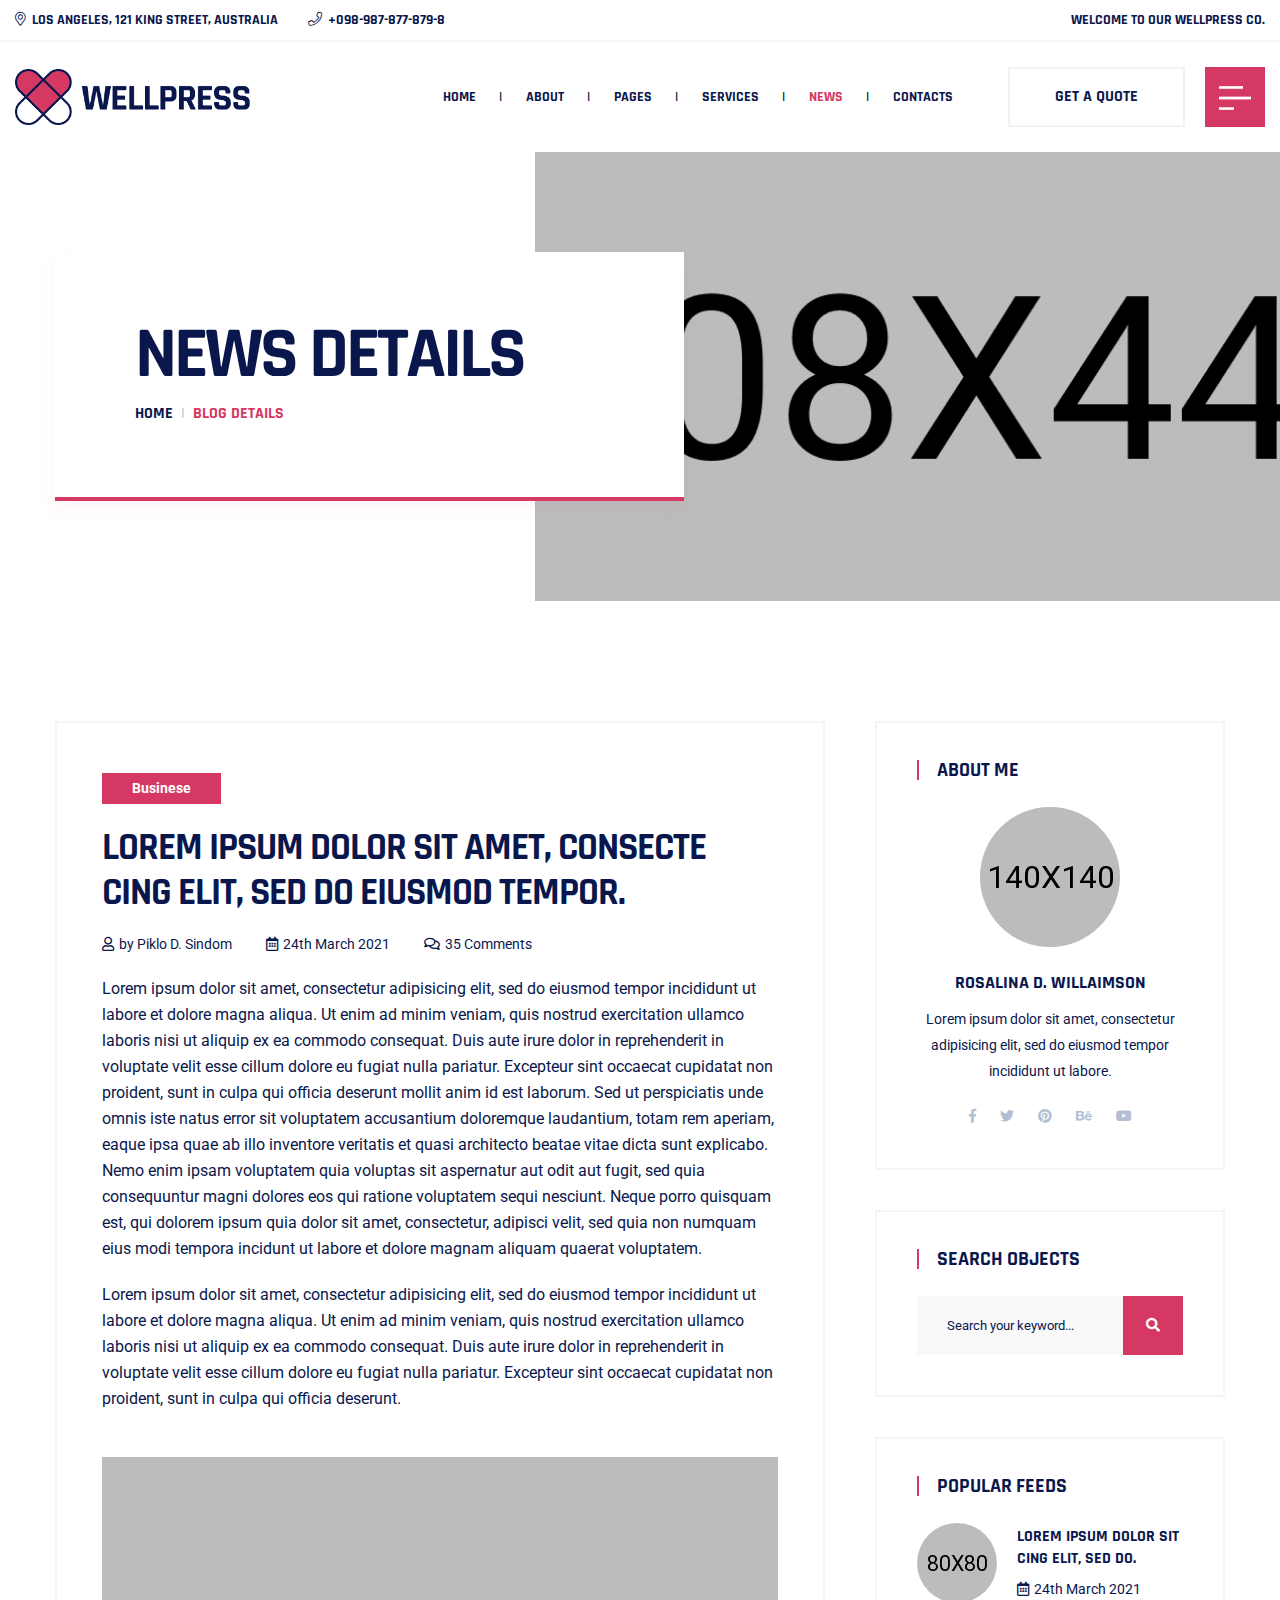
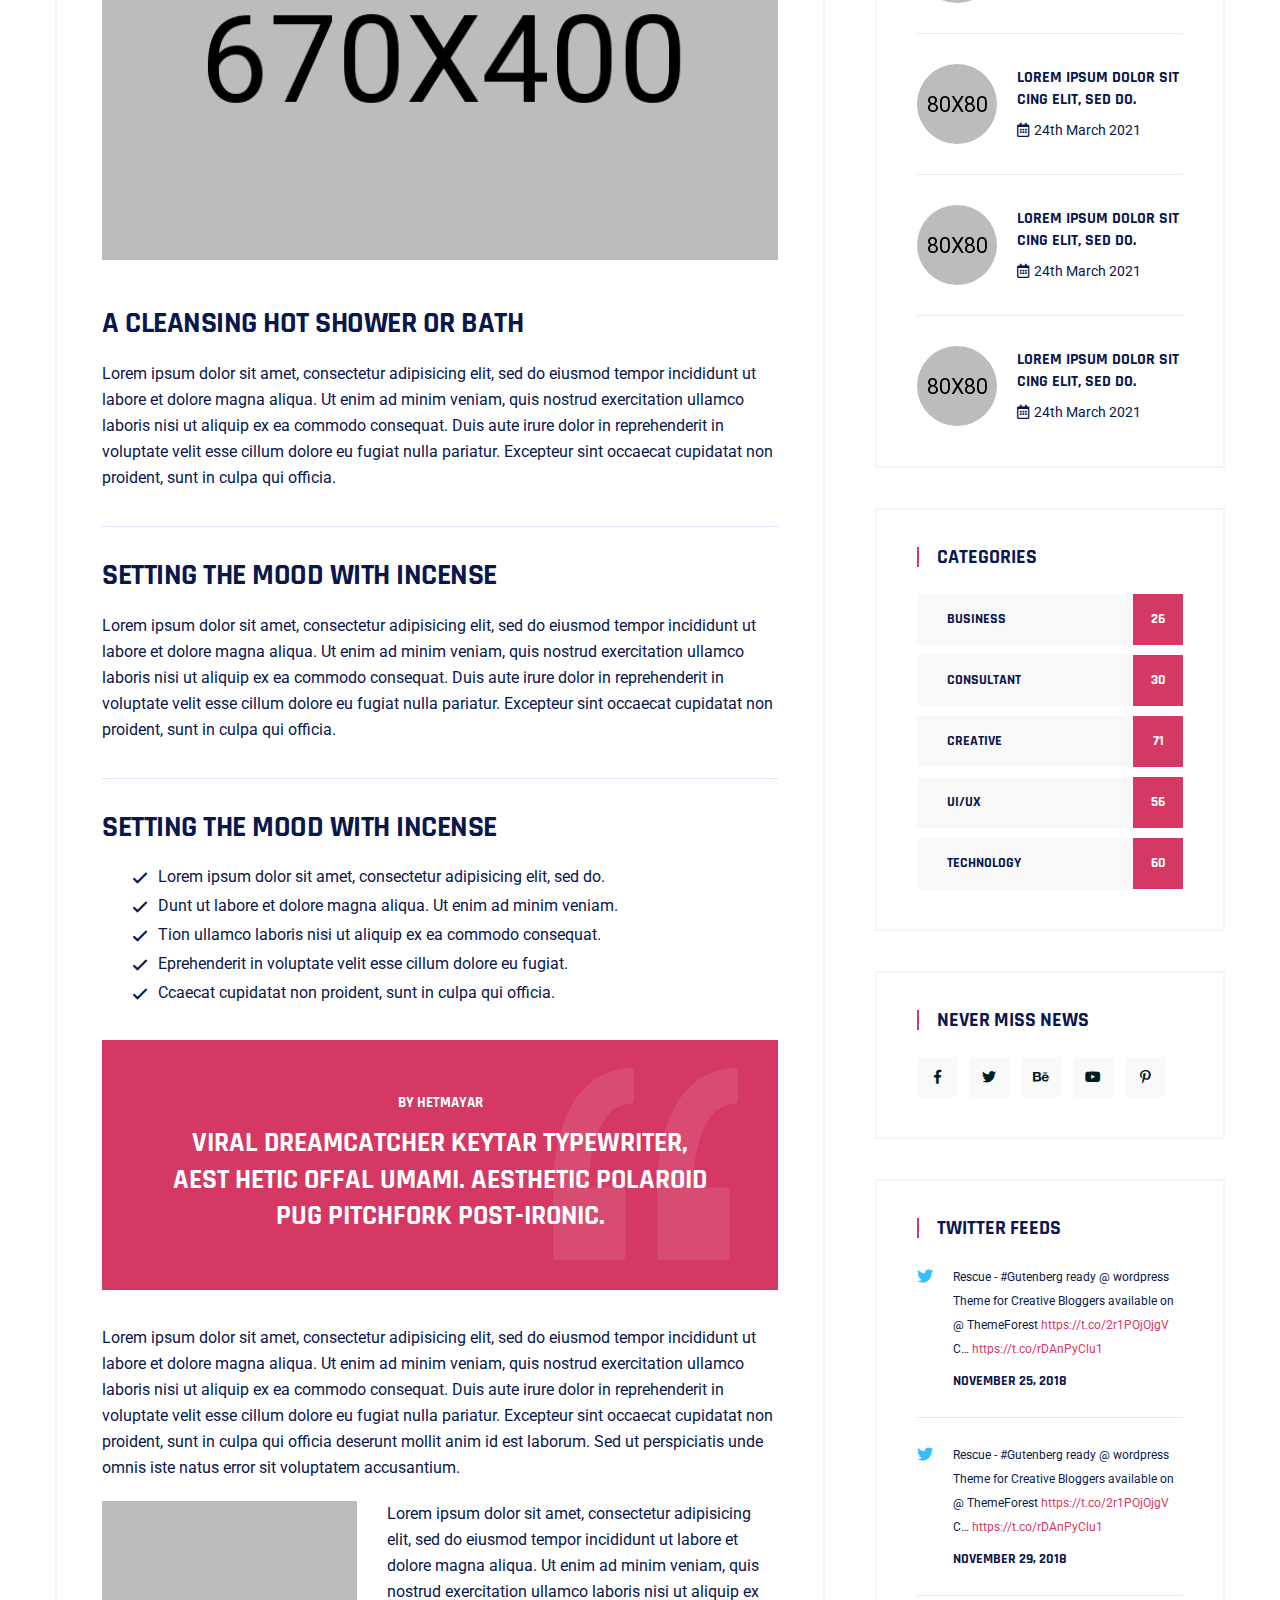
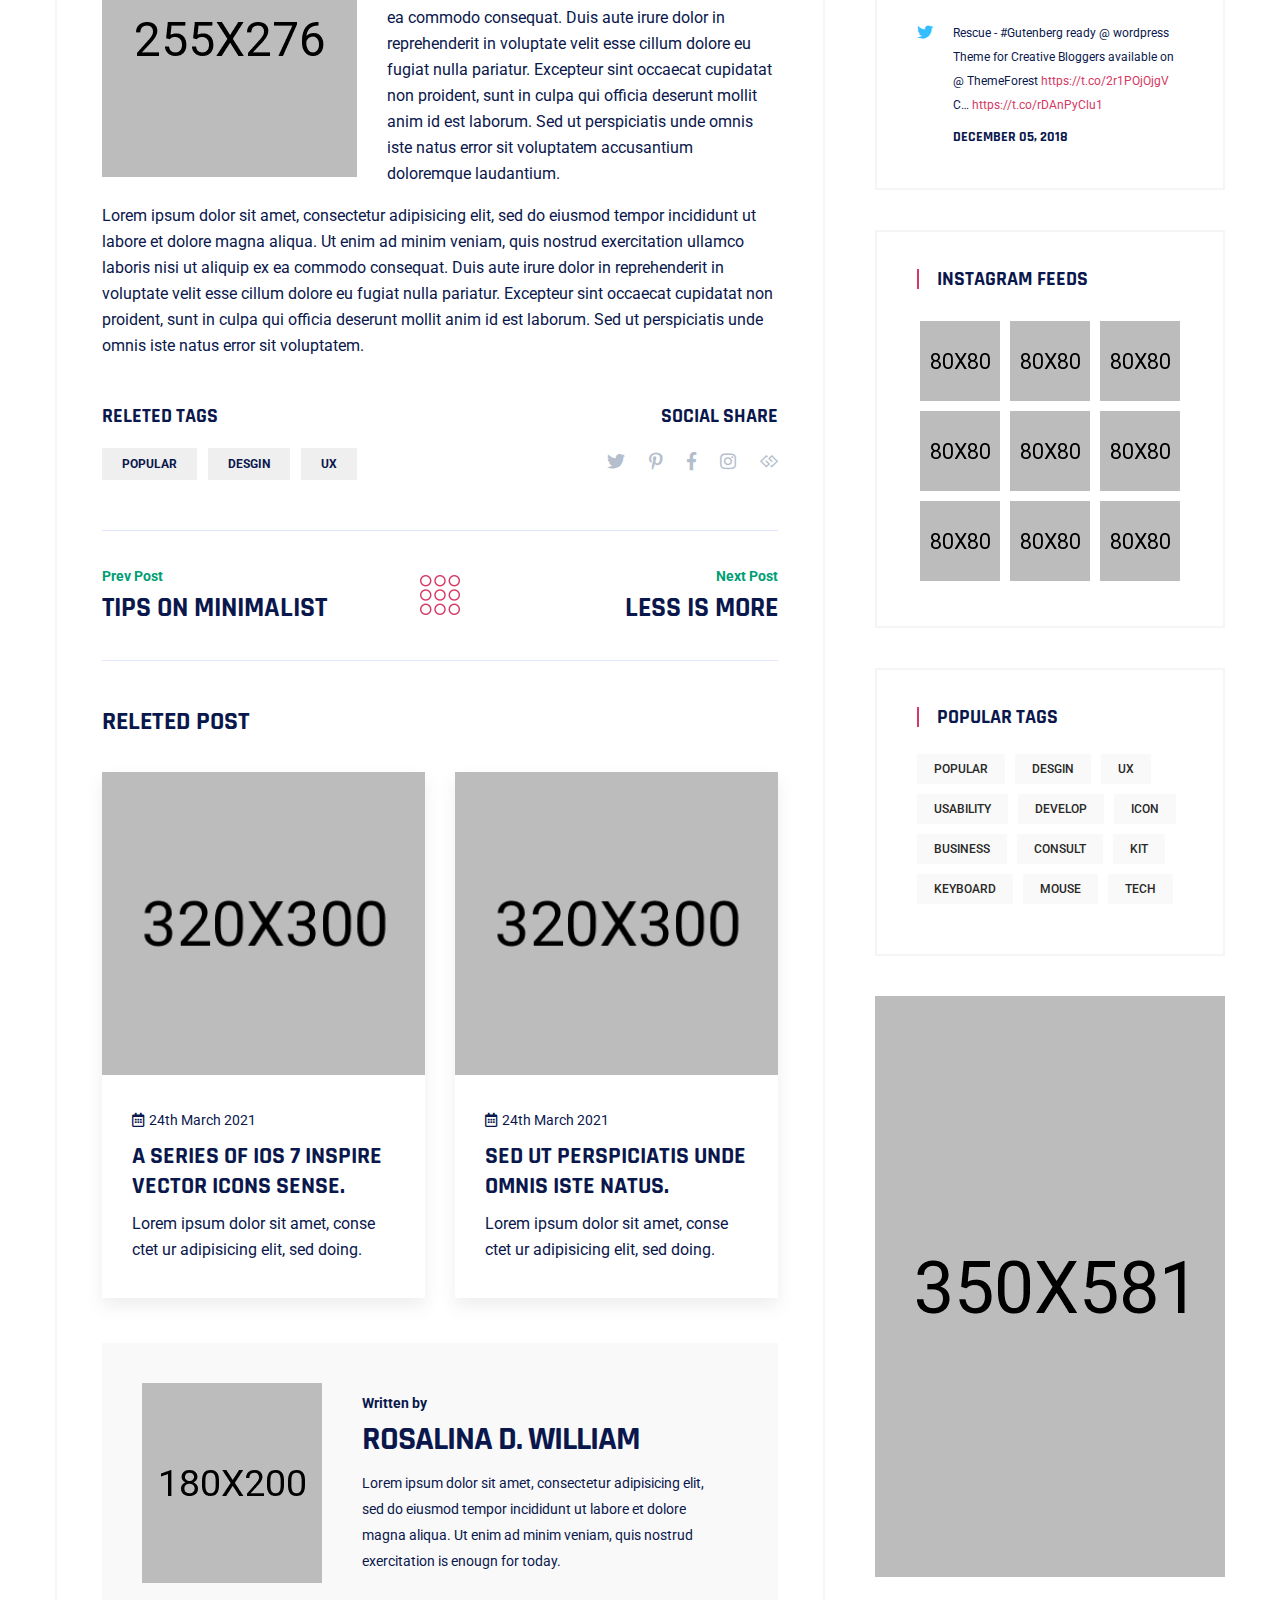
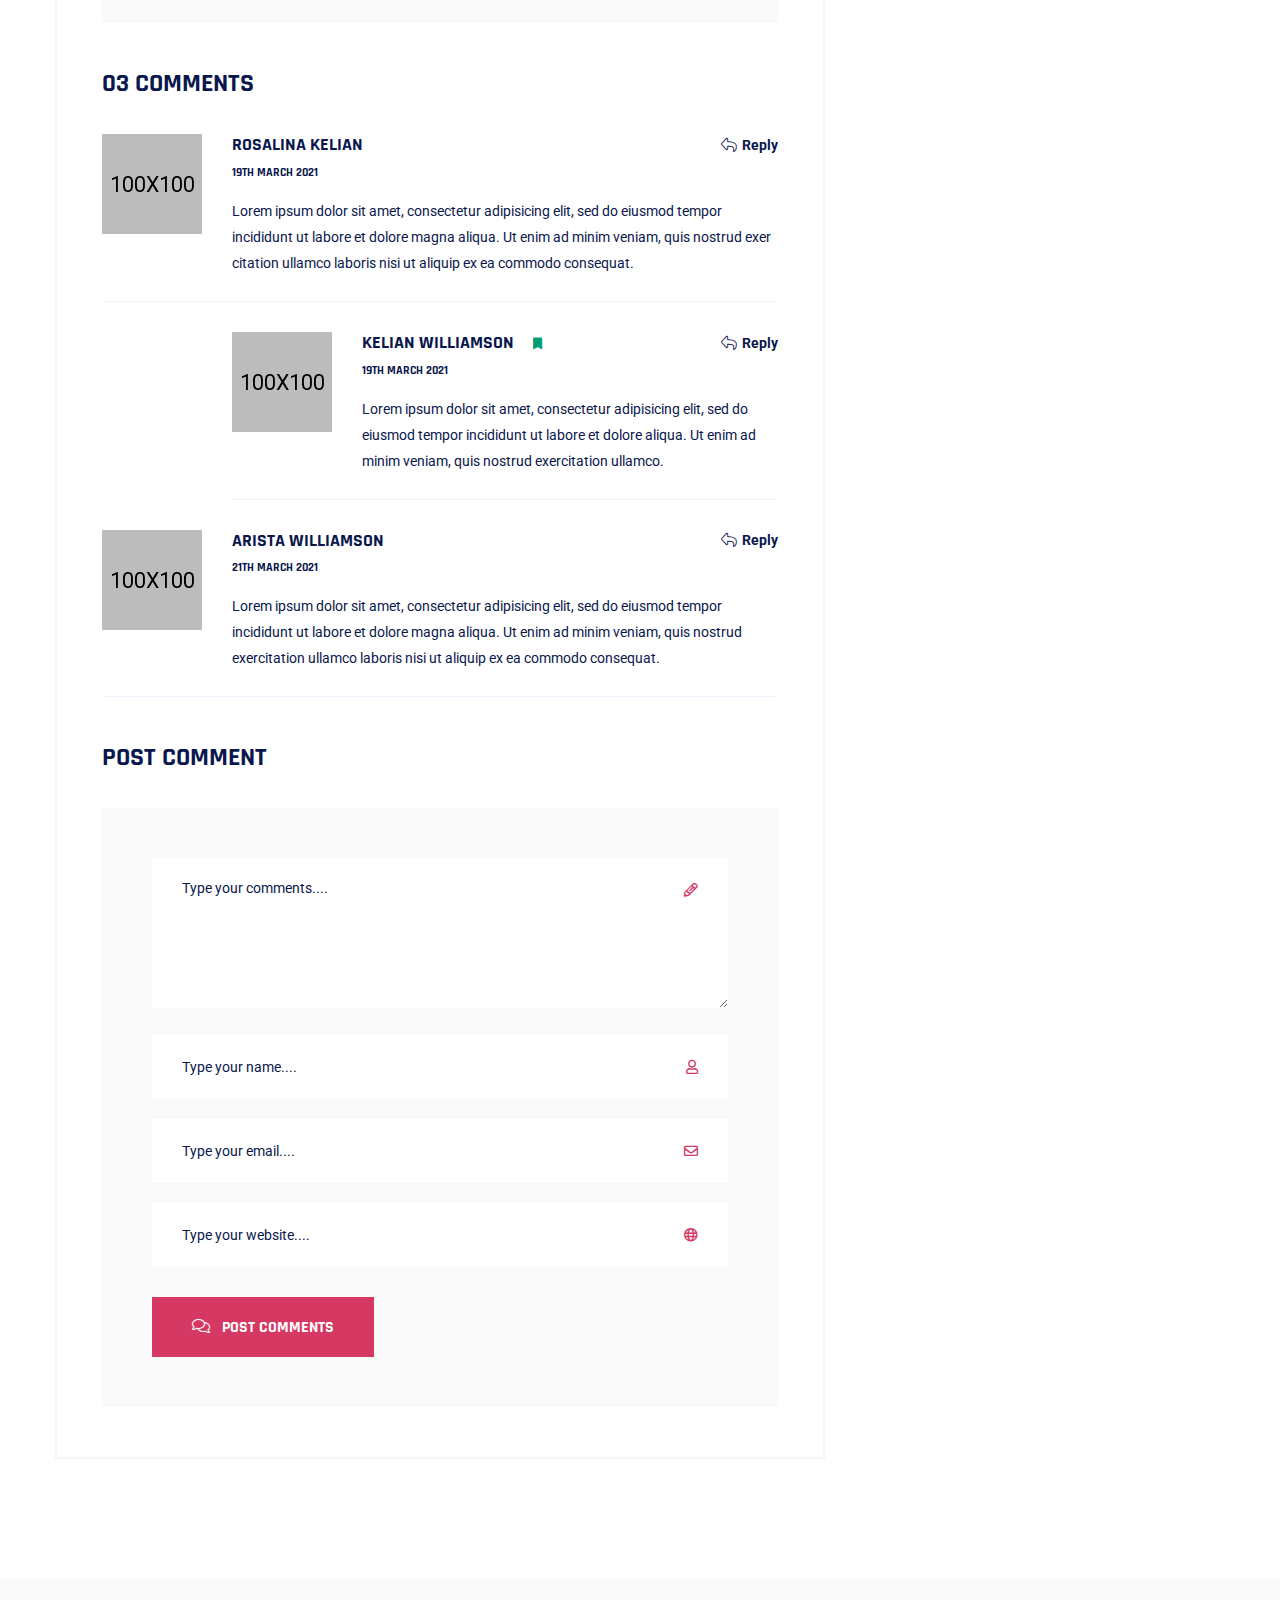
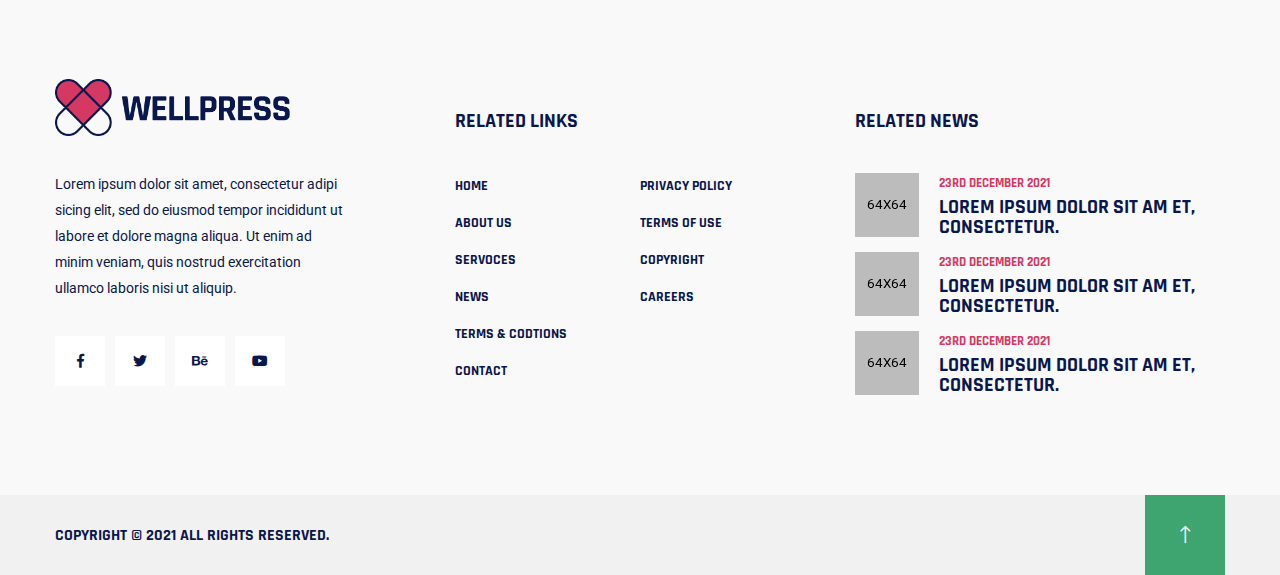
<file: blog-details.html>
<!doctype html>
<html class="no-js" lang="zxx">
    <head>
        <meta charset="utf-8">
        <meta http-equiv="x-ua-compatible" content="ie=edge">
        <title>Wellpress - Senior Care HTML5 Template</title>
        <meta name="description" content="">
        <meta name="viewport" content="width=device-width, initial-scale=1">

		<link rel="shortcut icon" type="image/x-icon" href="img/favicon.png">
        <!-- Place favicon.ico in the root directory -->

		<!-- CSS here -->
        <link rel="stylesheet" href="css/bootstrap.min.css">
        <link rel="stylesheet" href="css/animate.min.css">
        <link rel="stylesheet" href="css/magnific-popup.css">
        <link rel="stylesheet" href="css/fontawesome-all.min.css">
        <link rel="stylesheet" href="css/bootstrap-datepicker.min.css">
        <link rel="stylesheet" href="css/owl.carousel.min.css">
        <link rel="stylesheet" href="css/flaticon.css">
        <link rel="stylesheet" href="css/odometer.css">
        <link rel="stylesheet" href="css/aos.css">
        <link rel="stylesheet" href="css/slick.css">
        <link rel="stylesheet" href="css/default.css">
        <link rel="stylesheet" href="css/style.css">
        <link rel="stylesheet" href="css/responsive.css">
    </head>
    <body>


        <!-- preloader-start -->
        <div id="preloader">
            <div id="loading-center">
                <div id="loading-center-absolute">
                    <div class="object" id="object_one"></div>
                    <div class="object" id="object_two"></div>
                    <div class="object" id="object_three"></div>
                    <div class="object" id="object_four"></div>
                </div>
            </div>
        </div>
        <!-- preloader-end -->



        <!-- header-area -->
        <header class="header-style-three">
            <div class="header-top-area d-none d-md-block">
                <div class="container custom-container-two">
                    <div class="row align-items-center">
                        <div class="col-md-8">
                            <div class="header-top-list">
                                <ul>
                                    <li><i class="fal fa-map-marker-alt"></i>Los Angeles, 121 KING STREET, AUSTRALIA</li>
                                    <li><i class="fal fa-phone"></i>+098-987-877-879-8</li>
                                </ul>
                            </div>
                        </div>
                        <div class="col-md-4">
                            <div class="header-top-welcome text-right">
                                <p>Welcome to our wellpress co.</p>
                            </div>
                        </div>
                    </div>
                </div>
            </div>
            <div id="header-sticky" class="main-header menu-area">
                <div class="container custom-container-two">
                    <div class="row">
                        <div class="col-12">
                            <div class="mobile-nav-toggler"><i class="fas fa-bars"></i></div>
                            <div class="menu-wrap">
                                <nav class="menu-nav show">
                                    <div class="logo">
                                        <a href="index.html"><img src="img/logo/logo.png" alt=""></a>
                                    </div>
                                    <div class="navbar-wrap main-menu d-none d-lg-flex">
                                        <ul class="navigation">
                                            <li class="dropdown"><a href="#">Home</a>
                                                <ul class="submenu">
                                                    <li><a href="index.html">Home One</a></li>
                                                    <li><a href="index-2.html">Home Two</a></li>
                                                    <li><a href="index-3.html">Home Three</a></li>
                                                </ul>
                                            </li>
                                            <li><a href="about-us.html">about</a></li>
                                            <li class="dropdown"><a href="#">pages</a>
                                                <ul class="submenu">
                                                    <li><a href="portfolio.html">our portfolio</a></li>
                                                    <li><a href="portfolio-details.html">portfolio details</a></li>
                                                    <li><a href="team.html">Our Team</a></li>
                                                    <li><a href="team-details.html">Team details</a></li>
                                                    <li><a href="faq.html">faq page</a></li>
                                                </ul>
                                            </li>
                                            <li class="dropdown"><a href="services.html">services</a>
                                                <ul class="submenu">
                                                    <li><a href="services.html">our services</a></li>
                                                    <li><a href="services-details.html">services details</a></li>
                                                </ul>
                                            </li>
                                            <li class="active dropdown"><a href="#">News</a>
                                                <ul class="submenu">
                                                    <li><a href="blog.html">Our News</a></li>
                                                    <li class="active"><a href="blog-details.html">News Details</a></li>
                                                </ul>
                                            </li>
                                            <li><a href="contact.html">contacts</a></li>
                                        </ul>
                                    </div>
                                    <div class="header-action d-none d-lg-block">
                                        <ul>
                                            <li class="header-btn"><a href="#" class="btn transparent-btn">get a quote</a></li>
                                            <li><a href="#" class="off-canvas-menu menu-trigger"><img src="img/icon/menu_bar_icon.png" alt=""></a></li>
                                        </ul>
                                    </div>
                                </nav>
                            </div>
                            <!-- Mobile Menu  -->
                            <div class="mobile-menu">
                                <div class="menu-backdrop"></div>

                                <nav class="menu-box">
                                    <div class="close-btn"><i class="fal fa-times"></i></div>
                                    <div class="nav-logo"><a href="index.html"><img src="img/logo/logo.png" alt="" title=""></a>
                                    </div>
                                    <div class="menu-outer">
                                        <!--Here Menu Will Come Automatically Via Javascript / Same Menu as in Header-->
                                    </div>
                                    <div class="main-header-contact">
                                        <ul>
                                            <li>
                                                <div class="header-contact-box">
                                                    <div class="h-contact-icon">
                                                        <img src="img/icon/envelope.png" alt="">
                                                    </div>
                                                    <div class="h-contact-content">
                                                        <h5>email address</h5>
                                                        <span>info@wellpress.com</span>
                                                    </div>
                                                </div>
                                            </li>
                                            <li>
                                                <div class="header-contact-box">
                                                    <div class="h-contact-icon">
                                                        <img src="img/icon/phone.png" alt="">
                                                    </div>
                                                    <div class="h-contact-content">
                                                        <h5>emergency call</h5>
                                                        <span>+098-987-877-879-8</span>
                                                    </div>
                                                </div>
                                            </li>
                                        </ul>
                                    </div>
                                    <div class="social-links">
                                        <ul class="clearfix">
                                            <li><a href="#"><span class="fab fa-facebook-f"></span></a></li>
                                            <li><a href="#"><span class="fab fa-twitter"></span></a></li>
                                            <li><a href="#"><span class="fab fa-pinterest-p"></span></a></li>
                                            <li><a href="#"><span class="fab fa-instagram"></span></a></li>
                                            <li><a href="#"><span class="fab fa-youtube"></span></a></li>
                                        </ul>
                                    </div>
                                </nav>
                            </div>
                            <!-- End Mobile Menu -->
                            <!-- offCanvas-start -->
                            <div class="extra-info">
                                <div class="close-icon menu-close">
                                    <button><i class="far fa-window-close"></i></button>
                                </div>
                                <div class="logo-side mb-30">
                                    <a href="index.html"><img src="img/logo/w_logo.png" alt="" /></a>
                                </div>
                                <div class="side-info mb-30">
                                    <div class="contact-list mb-30">
                                        <h4>Office Address</h4>
                                        <p>123/A, Miranda City Likaoli
                                            Prikano, Dope</p>
                                    </div>
                                    <div class="contact-list mb-30">
                                        <h4>Phone Number</h4>
                                        <p>+0989 7876 9865 9</p>
                                        <p>+(090) 8765 86543 85</p>
                                    </div>
                                    <div class="contact-list mb-30">
                                        <h4>Email Address</h4>
                                        <p>info@example.com</p>
                                        <p>example.mail@hum.com</p>
                                    </div>
                                </div>
                                <div class="side-instagram">
                                    <a href="#"><img src="img/images/p1.jpg" alt="img"></a>
                                    <a href="#"><img src="img/images/p2.jpg" alt="img"></a>
                                    <a href="#"><img src="img/images/p3.jpg" alt="img"></a>
                                    <a href="#"><img src="img/images/p4.jpg" alt="img"></a>
                                    <a href="#"><img src="img/images/p5.jpg" alt="img"></a>
                                    <a href="#"><img src="img/images/p1.jpg" alt="img"></a>
                                </div>
                                <div class="social-icon-right pt-20 pb-50">
                                    <a href="#"><i class="fab fa-facebook-f"></i></a>
                                    <a href="#"><i class="fab fa-twitter"></i></a>
                                    <a href="#"><i class="fab fa-google-plus-g"></i></a>
                                    <a href="#"><i class="fab fa-instagram"></i></a>
                                </div>
                            </div>
                            <div class="offcanvas-overly"></div>
                            <!-- offCanvas-end -->
                        </div>
                    </div>
                </div>
            </div>
        </header>
        <!-- header-area-end -->

        <!-- main-area -->
        <main>

            <!-- breadcrumb-area -->
            <section class="breadcrumb-area">
                <div class="breadcrumb-bg" data-background="img/bg/breadcrumb_bg.jpg"></div>
                <div class="container">
                    <div class="row">
                        <div class="col-12">
                            <div class="breadcrumb-content">
                                <h2 class="title">News details</h2>
                                <nav aria-label="breadcrumb">
                                    <ol class="breadcrumb">
                                        <li class="breadcrumb-item"><a href="index.html">Home</a></li>
                                        <li class="breadcrumb-item active" aria-current="page">blog details</li>
                                    </ol>
                                </nav>
                            </div>
                        </div>
                    </div>
                </div>
            </section>
            <!-- breadcrumb-area-end -->

            <!-- blog-details-area -->
            <section class="blog-area pt-120 pb-120">
                <div class="container">
                    <div class="row justify-content-center">
                        <div class="col-lg-8">
                            <div class="blog--post--item">
                                <div class="blog--post--content blog-details-content">
                                    <div class="blog--tag">
                                        <a href="#">Businese</a>
                                    </div>
                                    <h2>Lorem ipsum dolor sit amet, consecte cing elit, sed do eiusmod tempor.</h2>
                                    <div class="blog--post--meta mb-20">
                                        <ul>
                                            <li><i class="far fa-user"></i><span>by </span><a href="#">Piklo D. Sindom</a></li>
                                            <li><span><i class="far fa-calendar-alt"></i>24th March 2021</span></li>
                                            <li><a href="#"><i class="far fa-comments"></i>35 Comments</a></li>
                                        </ul>
                                    </div>
                                    <p>Lorem ipsum dolor sit amet, consectetur adipisicing elit, sed do eiusmod tempor incididunt ut
                                        labore et dolore magna
                                        aliqua. Ut enim ad minim veniam, quis nostrud exercitation ullamco laboris nisi ut aliquip
                                        ex ea commodo consequat. Duis
                                        aute irure dolor in reprehenderit in voluptate velit esse cillum dolore eu fugiat nulla
                                        pariatur. Excepteur sint
                                        occaecat cupidatat non proident, sunt in culpa qui officia deserunt mollit anim id est
                                        laborum. Sed ut perspiciatis unde
                                        omnis iste natus error sit voluptatem accusantium doloremque laudantium, totam rem aperiam,
                                        eaque ipsa quae ab illo
                                        inventore veritatis et quasi architecto beatae vitae dicta sunt explicabo. Nemo enim ipsam
                                        voluptatem quia voluptas sit
                                        aspernatur aut odit aut fugit, sed quia consequuntur magni dolores eos qui ratione
                                        voluptatem sequi nesciunt. Neque
                                        porro quisquam est, qui dolorem ipsum quia dolor sit amet, consectetur, adipisci velit, sed
                                        quia non numquam eius modi
                                        tempora incidunt ut labore et dolore magnam aliquam quaerat voluptatem.</p>
                                    <p>Lorem ipsum dolor sit amet, consectetur adipisicing elit, sed do eiusmod tempor incididunt ut
                                        labore et dolore magna
                                        aliqua. Ut enim ad minim veniam, quis nostrud exercitation ullamco laboris nisi ut aliquip
                                        ex ea commodo consequat. Duis
                                        aute irure dolor in reprehenderit in voluptate velit esse cillum dolore eu fugiat nulla
                                        pariatur. Excepteur sint
                                        occaecat cupidatat non proident, sunt in culpa qui officia deserunt.</p>
                                    <div class="blog-details-post-thumb">
                                        <img src="img/blog/blog_details01.jpg" alt="img">
                                    </div>
                                    <div class="blog-details-wrap">
                                        <h3>A cleansing hot shower or bath</h3>
                                        <p>Lorem ipsum dolor sit amet, consectetur adipisicing elit, sed do eiusmod tempor
                                            incididunt ut labore et dolore magna
                                            aliqua. Ut enim ad minim veniam, quis nostrud exercitation ullamco laboris nisi ut
                                            aliquip ex ea commodo consequat. Duis
                                            aute irure dolor in reprehenderit in voluptate velit esse cillum dolore eu fugiat nulla
                                            pariatur. Excepteur sint
                                            occaecat cupidatat non proident, sunt in culpa qui officia.</p>
                                    </div>
                                    <div class="blog-details-wrap">
                                        <h3>Setting the mood with incense</h3>
                                        <p>Lorem ipsum dolor sit amet, consectetur adipisicing elit, sed do eiusmod tempor
                                            incididunt ut labore et dolore magna
                                            aliqua. Ut enim ad minim veniam, quis nostrud exercitation ullamco laboris nisi ut
                                            aliquip ex ea commodo consequat. Duis
                                            aute irure dolor in reprehenderit in voluptate velit esse cillum dolore eu fugiat nulla
                                            pariatur. Excepteur sint
                                            occaecat cupidatat non proident, sunt in culpa qui officia.</p>
                                    </div>
                                    <div class="blog-details-wrap border-none">
                                        <h3>Setting the mood with incense</h3>
                                        <div class="b-details-list">
                                            <ul>
                                                <li><i class="far fa-check"></i>Lorem ipsum dolor sit amet, consectetur adipisicing
                                                    elit, sed do.
                                                </li>
                                                <li><i class="far fa-check"></i>Dunt ut labore et dolore magna aliqua. Ut enim ad
                                                    minim veniam.</li>
                                                <li><i class="far fa-check"></i>Tion ullamco laboris nisi ut aliquip ex ea commodo
                                                    consequat.</li>
                                                <li><i class="far fa-check"></i>Eprehenderit in voluptate velit esse cillum dolore
                                                    eu fugiat.</li>
                                                <li><i class="far fa-check"></i>Ccaecat cupidatat non proident, sunt in culpa qui
                                                    officia.</li>
                                            </ul>
                                        </div>
                                    </div>
                                    <blockquote>
                                        <span>by <a href="#">Hetmayar</a></span>
                                        Viral dreamcatcher keytar typewriter, aest hetic offal umami. Aesthetic polaroid pug
                                        pitchfork post-ironic.
                                    </blockquote>
                                    <p>Lorem ipsum dolor sit amet, consectetur adipisicing elit, sed do eiusmod tempor incididunt ut
                                        labore et dolore magna
                                        aliqua. Ut enim ad minim veniam, quis nostrud exercitation ullamco laboris nisi ut aliquip
                                        ex ea commodo consequat. Duis
                                        aute irure dolor in reprehenderit in voluptate velit esse cillum dolore eu fugiat nulla
                                        pariatur. Excepteur sint
                                        occaecat cupidatat non proident, sunt in culpa qui officia deserunt mollit anim id est
                                        laborum. Sed ut perspiciatis unde
                                        omnis iste natus error sit voluptatem accusantium.</p>
                                    <figure>
                                        <img src="img/blog/blog_details02.jpg" alt="">
                                        <p>Lorem ipsum dolor sit amet, consectetur adipisicing elit, sed do eiusmod tempor
                                            incididunt ut labore et dolore magna
                                            aliqua. Ut enim ad minim veniam, quis nostrud exercitation ullamco laboris nisi ut
                                            aliquip ex ea commodo consequat. Duis
                                            aute irure dolor in reprehenderit in voluptate velit esse cillum dolore eu fugiat nulla
                                            pariatur. Excepteur sint
                                            occaecat cupidatat non proident, sunt in culpa qui officia deserunt mollit anim id est
                                            laborum. Sed ut perspiciatis unde
                                            omnis iste natus error sit voluptatem accusantium doloremque laudantium.</p>
                                    </figure>
                                    <p>Lorem ipsum dolor sit amet, consectetur adipisicing elit, sed do eiusmod tempor incididunt ut
                                        labore et dolore magna
                                        aliqua. Ut enim ad minim veniam, quis nostrud exercitation ullamco laboris nisi ut aliquip
                                        ex ea commodo consequat. Duis
                                        aute irure dolor in reprehenderit in voluptate velit esse cillum dolore eu fugiat nulla
                                        pariatur. Excepteur sint
                                        occaecat cupidatat non proident, sunt in culpa qui officia deserunt mollit anim id est
                                        laborum. Sed ut perspiciatis unde
                                        omnis iste natus error sit voluptatem.</p>
                                    <div class="row mt-45 mb-50">
                                        <div class="col-xl-6 col-md-7">
                                            <div class="d-post-tag">
                                                <h5>Releted Tags</h5>
                                                <ul>
                                                    <li><a href="#">Popular</a></li>
                                                    <li><a href="#">desgin</a></li>
                                                    <li><a href="#">ux</a></li>
                                                </ul>
                                            </div>
                                        </div>
                                        <div class="col-xl-6 col-md-5">
                                            <div class="post-share text-md-right">
                                                <h5>Social Share</h5>
                                                <ul>
                                                    <li><a href="#"><i class="fab fa-twitter"></i></a></li>
                                                    <li><a href="#"><i class="fab fa-pinterest-p"></i></a></li>
                                                    <li><a href="#"><i class="fab fa-facebook-f"></i></a></li>
                                                    <li><a href="#"><i class="fab fa-instagram"></i></a></li>
                                                    <li><a href="#"><i class="fab fa-gg"></i></a></li>
                                                </ul>
                                            </div>
                                        </div>
                                    </div>
                                    <div class="posts-navigation blog-post-navigation pt-35 pb-35">
                                        <div class="row align-items-center">
                                            <div class="col-md-5">
                                                <div class="prev-link">
                                                    <span>Prev Post</span>
                                                    <h4><a href="#">Tips on Minimalist</a></h4>
                                                </div>
                                            </div>
                                            <div class="col-md-2 text-left text-md-center">
                                                <a href="blog.html" class="navigation-filter"><img src="img/icon/c_d01.png"
                                                        alt=""></a>
                                            </div>
                                            <div class="col-md-5">
                                                <div class="next-link text-left text-md-right">
                                                    <span>Next Post</span>
                                                    <h4><a href="#">Less Is More</a></h4>
                                                </div>
                                            </div>
                                        </div>
                                    </div>
                                    <div class="related-post mt-45">
                                        <h3>Releted Post</h3>
                                        <div class="row">
                                            <div class="col-md-6">
                                                <div class="single-rp mb-45">
                                                    <div class="rp-thumb">
                                                        <a href="#"><img src="img/blog/rp_post01.jpg" alt="img"></a>
                                                    </div>
                                                    <div class="rp-content">
                                                        <span class="rp-date"><i class="far fa-calendar-alt"></i>24th March
                                                            2021</span>
                                                        <h4><a href="#">A series of iOS 7 inspire vector icons sense.</a></h4>
                                                        <p>Lorem ipsum dolor sit amet, conse ctet ur adipisicing elit, sed doing.
                                                        </p>
                                                    </div>
                                                </div>
                                            </div>
                                            <div class="col-md-6">
                                                <div class="single-rp mb-45">
                                                    <div class="rp-thumb">
                                                        <a href="#"><img src="img/blog/rp_post02.jpg" alt="img"></a>
                                                    </div>
                                                    <div class="rp-content">
                                                        <span class="rp-date"><i class="far fa-calendar-alt"></i>24th March
                                                            2021</span>
                                                        <h4><a href="#">Sed ut perspiciatis unde omnis iste natus.</a></h4>
                                                        <p>Lorem ipsum dolor sit amet, conse ctet ur adipisicing elit, sed doing.
                                                        </p>
                                                    </div>
                                                </div>
                                            </div>
                                        </div>
                                    </div>
                                    <div class="blog-avatar-wrap mb-45">
                                        <div class="blog-post-avatar-img">
                                            <img src="img/blog/bd_avatar_img.jpg" alt="img">
                                        </div>
                                        <div class="bd-avatar-info">
                                            <span>Written by</span>
                                            <h4>Rosalina D. William</h4>
                                            <p>Lorem ipsum dolor sit amet, consectetur adipisicing elit, sed do eiusmod tempor
                                                incididunt ut labore
                                                et dolore magna
                                                aliqua. Ut enim ad minim veniam, quis nostrud exercitation is enougn for today.</p>
                                        </div>
                                    </div>
                                    <div class="comment-wrap mb-45">
                                        <div class="comment-wrap-title mb-35">
                                            <h5>03 Comments</h5>
                                        </div>
                                        <div class="single-comment">
                                            <div class="comments-avatar">
                                                <img src="img/blog/c_01.png" alt="">
                                            </div>
                                            <div class="comment-text">
                                                <div class="avatar-name mb-15">
                                                    <h6>Rosalina Kelian</h6>
                                                    <span>19th March 2021</span>
                                                    <a href="#" class="comment-reply"><i class="fal fa-reply"></i>Reply</a>
                                                </div>
                                                <p>Lorem ipsum dolor sit amet, consectetur adipisicing elit, sed do eiusmod tempor
                                                    incididunt ut
                                                    labore et dolore magna aliqua. Ut enim ad minim veniam, quis nostrud exer
                                                    citation ullamco
                                                    laboris nisi ut aliquip ex ea commodo consequat.</p>
                                            </div>
                                        </div>
                                        <div class="single-comment children">
                                            <div class="comments-avatar">
                                                <img src="img/blog/c_02.png" alt="">
                                            </div>
                                            <div class="comment-text">
                                                <div class="avatar-name mb-15">
                                                    <h6>Kelian Williamson <i class="fas fa-bookmark"></i></h6>
                                                    <span>19th March 2021</span>
                                                    <a href="#" class="comment-reply"><i class="fal fa-reply"></i>Reply</a>
                                                </div>
                                                <p>Lorem ipsum dolor sit amet, consectetur adipisicing elit, sed do eiusmod tempor
                                                    incididunt ut
                                                    labore et dolore aliqua. Ut enim ad minim veniam, quis nostrud exercitation
                                                    ullamco.</p>
                                            </div>
                                        </div>
                                        <div class="single-comment">
                                            <div class="comments-avatar">
                                                <img src="img/blog/c_03.png" alt="">
                                            </div>
                                            <div class="comment-text">
                                                <div class="avatar-name mb-15">
                                                    <h6>Arista Williamson</h6>
                                                    <span>21th March 2021</span>
                                                    <a href="#" class="comment-reply"><i class="fal fa-reply"></i>Reply</a>
                                                </div>
                                                <p>Lorem ipsum dolor sit amet, consectetur adipisicing elit, sed do eiusmod tempor
                                                    incididunt ut labore et dolore magna aliqua. Ut enim ad minim veniam, quis
                                                    nostrud
                                                    exercitation ullamco laboris nisi ut aliquip ex ea commodo consequat.</p>
                                            </div>
                                        </div>
                                    </div>
                                    <div class="post-comments-form">
                                        <div class="comment-wrap-title mb-35">
                                            <h5>Post Comment</h5>
                                        </div>
                                        <div class="comment-box">
                                            <form action="#" class="comment-form">
                                                <div class="comment-field text-area mb-20">
                                                    <i class="far fa-pencil-alt"></i>
                                                    <textarea name="message" id="message" cols="30" rows="10"
                                                        placeholder="Type your comments...."></textarea>
                                                </div>
                                                <div class="comment-field mb-20">
                                                    <i class="far fa-user"></i>
                                                    <input type="text" placeholder="Type your name....">
                                                </div>
                                                <div class="comment-field mb-20">
                                                    <i class="far fa-envelope"></i>
                                                    <input type="email" placeholder="Type your email....">
                                                </div>
                                                <div class="comment-field mb-20">
                                                    <i class="far fa-globe"></i>
                                                    <input type="email" placeholder="Type your website....">
                                                </div>
                                                <button class="btn"><i class="fal fa-comments"></i> Post Comments</button>
                                            </form>
                                        </div>
                                    </div>
                                </div>
                            </div>
                        </div>
                        <div class="col-lg-4 col-md-7">
                            <aside class="blog-sidebar pl-20">
                                <div class="widget mb-40">
                                    <div class="sidebar-title mb-25">
                                        <h3>About Me</h3>
                                    </div>
                                    <div class="blog-about text-center">
                                        <div class="blog-avatar-img mb-25">
                                            <img src="img/blog/me.png" alt="img">
                                        </div>
                                        <div class="b-about-content mb-20">
                                            <h4>Rosalina D. Willaimson</h4>
                                            <p>Lorem ipsum dolor sit amet, consectetur adipisicing elit, sed do eiusmod tempor
                                                incididunt ut labore.</p>
                                        </div>
                                        <div class="b-about-social">
                                            <a href="#"><i class="fab fa-facebook-f"></i></a>
                                            <a href="#"><i class="fab fa-twitter"></i></a>
                                            <a href="#"><i class="fab fa-pinterest"></i></a>
                                            <a href="#"><i class="fab fa-behance"></i></a>
                                            <a href="#"><i class="fab fa-youtube"></i></a>
                                        </div>
                                    </div>
                                </div>
                                <div class="widget mb-40">
                                    <div class="sidebar-title mb-25">
                                        <h3>Search Objects</h3>
                                    </div>
                                    <div class="sidebar-search-form position-relative">
                                        <form action="#">
                                            <input type="text" placeholder="Search your keyword...">
                                            <button><i class="fas fa-search"></i></button>
                                        </form>
                                    </div>
                                </div>
                                <div class="widget mb-40">
                                    <div class="sidebar-title mb-25">
                                        <h3>Popular Feeds</h3>
                                    </div>
                                    <div class="rc-post">
                                        <div class="rc-post-thumb">
                                            <a href="#"><img src="img/blog/rc_post01.png" alt="img"></a>
                                        </div>
                                        <div class="rc-post-content">
                                            <h5><a href="blog-details.html">Lorem ipsum dolor sit
                                                    cing elit, sed do.</a></h5>
                                            <div class="rc-post-date">
                                                <span><i class="far fa-calendar-alt"></i>24th March 2021</span>
                                            </div>
                                        </div>
                                    </div>
                                    <div class="rc-post">
                                        <div class="rc-post-thumb">
                                            <a href="#"><img src="img/blog/rc_post02.png" alt="img"></a>
                                        </div>
                                        <div class="rc-post-content">
                                            <h5><a href="blog-details.html">Lorem ipsum dolor sit
                                                    cing elit, sed do.</a></h5>
                                            <div class="rc-post-date">
                                                <span><i class="far fa-calendar-alt"></i>24th March 2021</span>
                                            </div>
                                        </div>
                                    </div>
                                    <div class="rc-post">
                                        <div class="rc-post-thumb">
                                            <a href="#"><img src="img/blog/rc_post03.png" alt="img"></a>
                                        </div>
                                        <div class="rc-post-content">
                                            <h5><a href="blog-details.html">Lorem ipsum dolor sit
                                                    cing elit, sed do.</a></h5>
                                            <div class="rc-post-date">
                                                <span><i class="far fa-calendar-alt"></i>24th March 2021</span>
                                            </div>
                                        </div>
                                    </div>
                                    <div class="rc-post">
                                        <div class="rc-post-thumb">
                                            <a href="#"><img src="img/blog/rc_post04.png" alt="img"></a>
                                        </div>
                                        <div class="rc-post-content">
                                            <h5><a href="blog-details.html">Lorem ipsum dolor sit
                                                    cing elit, sed do.</a></h5>
                                            <div class="rc-post-date">
                                                <span><i class="far fa-calendar-alt"></i>24th March 2021</span>
                                            </div>
                                        </div>
                                    </div>
                                </div>
                                <div class="widget mb-40">
                                    <div class="sidebar-title mb-25">
                                        <h3>Categories</h3>
                                    </div>
                                    <div class="sidebar-cat">
                                        <ul>
                                            <li><a href="#">Business <span>26</span></a></li>
                                            <li><a href="#">Consultant <span>30</span></a></li>
                                            <li><a href="#">Creative <span>71</span></a></li>
                                            <li><a href="#">UI/UX <span>56</span></a></li>
                                            <li><a href="#">Technology <span>60</span></a></li>
                                        </ul>
                                    </div>
                                </div>
                                <div class="widget mb-40">
                                    <div class="sidebar-title mb-25">
                                        <h3>Never Miss News</h3>
                                    </div>
                                    <div class="sidebar-social">
                                        <a href="#"><i class="fab fa-facebook-f"></i></a>
                                        <a href="#"><i class="fab fa-twitter"></i></a>
                                        <a href="#"><i class="fab fa-behance"></i></a>
                                        <a href="#"><i class="fab fa-youtube"></i></a>
                                        <a href="#"><i class="fab fa-pinterest-p"></i></a>
                                    </div>
                                </div>
                                <div class="widget mb-40">
                                    <div class="sidebar-title mb-25">
                                        <h3>Twitter Feeds</h3>
                                    </div>
                                    <div class="twitter-post">
                                        <ul>
                                            <li>
                                                <div class="twitter-icon">
                                                    <i class="fab fa-twitter"></i>
                                                </div>
                                                <div class="twitter-content fix">
                                                    <p>Rescue - #Gutenberg ready @ wordpress
                                                        Theme for Creative Bloggers available on
                                                        @ ThemeForest <a href="#">https://t.co/2r1POjOjgV</a> C…
                                                        <a href="#">https://t.co/rDAnPyClu1</a></p>
                                                    <div class="twitter-post-date">
                                                        <span>November 25, 2018</span>
                                                    </div>
                                                </div>
                                            </li>
                                            <li>
                                                <div class="twitter-icon">
                                                    <i class="fab fa-twitter"></i>
                                                </div>
                                                <div class="twitter-content fix">
                                                    <p>Rescue - #Gutenberg ready @ wordpress
                                                        Theme for Creative Bloggers available on
                                                        @ ThemeForest <a href="#">https://t.co/2r1POjOjgV</a> C…
                                                        <a href="#">https://t.co/rDAnPyClu1</a></p>
                                                    <div class="twitter-post-date">
                                                        <span>November 29, 2018</span>
                                                    </div>
                                                </div>
                                            </li>
                                            <li>
                                                <div class="twitter-icon">
                                                    <i class="fab fa-twitter"></i>
                                                </div>
                                                <div class="twitter-content fix">
                                                    <p>Rescue - #Gutenberg ready @ wordpress
                                                        Theme for Creative Bloggers available on
                                                        @ ThemeForest <a href="#">https://t.co/2r1POjOjgV</a> C…
                                                        <a href="#">https://t.co/rDAnPyClu1</a></p>
                                                    <div class="twitter-post-date">
                                                        <span>December 05, 2018</span>
                                                    </div>
                                                </div>
                                            </li>
                                        </ul>
                                    </div>
                                </div>
                                <div class="widget mb-40">
                                    <div class="sidebar-title mb-25">
                                        <h3>Instagram Feeds</h3>
                                    </div>
                                    <div class="sidebar-insta-post">
                                        <ul>
                                            <li>
                                                <a href="#"><img src="img/blog/insta_post01.jpg" alt="img"></a>
                                            </li>
                                            <li>
                                                <a href="#"><img src="img/blog/insta_post02.jpg" alt="img"></a>
                                            </li>
                                            <li>
                                                <a href="#"><img src="img/blog/insta_post03.jpg" alt="img"></a>
                                            </li>
                                            <li>
                                                <a href="#"><img src="img/blog/insta_post04.jpg" alt="img"></a>
                                            </li>
                                            <li>
                                                <a href="#"><img src="img/blog/insta_post05.jpg" alt="img"></a>
                                            </li>
                                            <li>
                                                <a href="#"><img src="img/blog/insta_post06.jpg" alt="img"></a>
                                            </li>
                                            <li>
                                                <a href="#"><img src="img/blog/insta_post07.jpg" alt="img"></a>
                                            </li>
                                            <li>
                                                <a href="#"><img src="img/blog/insta_post08.jpg" alt="img"></a>
                                            </li>
                                            <li>
                                                <a href="#"><img src="img/blog/insta_post09.jpg" alt="img"></a>
                                            </li>
                                        </ul>
                                    </div>
                                </div>
                                <div class="widget mb-40">
                                    <div class="sidebar-title mb-25">
                                        <h3>Popular Tags</h3>
                                    </div>
                                    <div class="widget-tag">
                                        <ul>
                                            <li><a href="#">Popular</a></li>
                                            <li><a href="#">desgin</a></li>
                                            <li><a href="#">ux</a></li>
                                            <li><a href="#">usability</a></li>
                                            <li><a href="#">develop</a></li>
                                            <li><a href="#">icon</a></li>
                                            <li><a href="#">business</a></li>
                                            <li><a href="#">consult</a></li>
                                            <li><a href="#">kit</a></li>
                                            <li><a href="#">keyboard</a></li>
                                            <li><a href="#">mouse</a></li>
                                            <li><a href="#">tech</a></li>
                                        </ul>
                                    </div>
                                </div>
                                <div class="banner-widget">
                                    <div class="sidebar-banner">
                                        <a href="#">
                                            <img src="img/blog/banner.jpg" alt="img">
                                        </a>
                                    </div>
                                </div>
                            </aside>
                        </div>
                    </div>
                </div>
            </section>
            <!-- blog-details-area-end -->

        </main>
        <!-- main-area-emd -->



        <!-- footer-area -->
        <footer>
            <div class="footer-top-area gray-bg pt-100 pb-50">
                <div class="container">
                    <div class="row">
                        <div class="col-lg-4 col-md-6 col-sm-9">
                            <div class="footer-widget mb-50">
                                <div class="footer-logo mb-35">
                                    <a href="index.html"><img src="img/logo/logo.png" alt=""></a>
                                </div>
                                <div class="footer-text mb-35">
                                    <p>Lorem ipsum dolor sit amet, consectetur adipi sicing elit, sed do eiusmod tempor incididunt ut labore et dolore magna
                                    aliqua. Ut enim ad minim veniam, quis nostrud exercitation ullamco laboris nisi ut aliquip.</p>
                                </div>
                                <div class="footer-social">
                                    <ul>
                                        <li><a href="#"><i class="fab fa-facebook-f"></i></a></li>
                                        <li><a href="#"><i class="fab fa-twitter"></i></a></li>
                                        <li><a href="#"><i class="fab fa-behance"></i></a></li>
                                        <li><a href="#"><i class="fab fa-youtube"></i></a></li>
                                    </ul>
                                </div>
                            </div>
                        </div>
                        <div class="col-lg-4 col-md-6 col-sm-9">
                            <div class="footer-widget pt-30 mb-50">
                                <div class="fw-title mb-40">
                                    <h4 class="title">related Links</h4>
                                </div>
                                <div class="fw-link">
                                    <ul>
                                        <li><a href="#">home</a></li>
                                        <li><a href="#">about us</a></li>
                                        <li><a href="#">servoces</a></li>
                                        <li><a href="#">news</a></li>
                                        <li><a href="#">terms & codtions</a></li>
                                        <li><a href="#">contact</a></li>
                                    </ul>
                                    <ul>
                                        <li><a href="#">privacy policy</a></li>
                                        <li><a href="#">terms of use</a></li>
                                        <li><a href="#">copyright</a></li>
                                        <li><a href="#">careers</a></li>
                                    </ul>
                                </div>
                            </div>
                        </div>
                        <div class="col-lg-4 col-md-6 col-sm-9">
                            <div class="footer-widget pt-30 mb-50">
                                <div class="fw-title mb-40">
                                    <h4 class="title">related news</h4>
                                </div>
                                <div class="fw-post">
                                    <ul>
                                        <li>
                                            <div class="fw-post-thumb">
                                                <a href="blog-details.html"><img src="img/blog/fw_post_thumb01.jpg" alt=""></a>
                                            </div>
                                            <div class="fw-post-content">
                                                <span class="date">23rd december 2021</span>
                                                <h4><a href="blog-details.html">Lorem ipsum dolor sit am et, consectetur.</a></h4>
                                            </div>
                                        </li>
                                        <li>
                                            <div class="fw-post-thumb">
                                                <a href="blog-details.html"><img src="img/blog/fw_post_thumb02.jpg" alt=""></a>
                                            </div>
                                            <div class="fw-post-content">
                                                <span class="date">23rd december 2021</span>
                                                <h4><a href="blog-details.html">Lorem ipsum dolor sit am et, consectetur.</a></h4>
                                            </div>
                                        </li>
                                        <li>
                                            <div class="fw-post-thumb">
                                                <a href="blog-details.html"><img src="img/blog/fw_post_thumb03.jpg" alt=""></a>
                                            </div>
                                            <div class="fw-post-content">
                                                <span class="date">23rd december 2021</span>
                                                <h4><a href="blog-details.html">Lorem ipsum dolor sit am et, consectetur.</a></h4>
                                            </div>
                                        </li>
                                    </ul>
                                </div>
                            </div>
                        </div>
                    </div>
                </div>
            </div>
            <div class="copyright-area copyright-style-two gray-lite-bg">
                <div class="container">
                    <div class="row align-items-center">
                        <div class="col-lg-5 col-md-6">
                            <div class="copyright-text">
                                <h6>Copyright © 2021 All Rights Reserved.</h6>
                            </div>
                        </div>
                        <div class="col-lg-7 col-md-6">
                            <div class="copyright-right-wrap">
                                <button class="scroll-top scroll-to-target" data-target="html">
                                    <i class="fal fa-long-arrow-up"></i>
                                </button>
                            </div>
                        </div>
                    </div>
                </div>
            </div>
        </footer>
        <!-- footer-area-end -->





		<!-- JS here -->
        <script src="js/vendor/jquery-3.5.0.min.js"></script>
        <script src="js/popper.min.js"></script>
        <script src="js/bootstrap.min.js"></script>
        <script src="js/isotope.pkgd.min.js"></script>
        <script src="js/imagesloaded.pkgd.min.js"></script>
        <script src="js/jquery.magnific-popup.min.js"></script>
        <script src="js/owl.carousel.min.js"></script>
        <script src="js/jquery.odometer.min.js"></script>
        <script src="js/bootstrap-datepicker.min.js"></script>
        <script src="js/jquery.appear.js"></script>
        <script src="js/js_jquery.knob.js"></script>
        <script src="js/slick.min.js"></script>
        <script src="js/ajax-form.js"></script>
        <script src="js/wow.min.js"></script>
        <script src="js/aos.js"></script>
        <script src="js/plugins.js"></script>
        <script src="js/main.js"></script>
    </body>
</html>
</file>
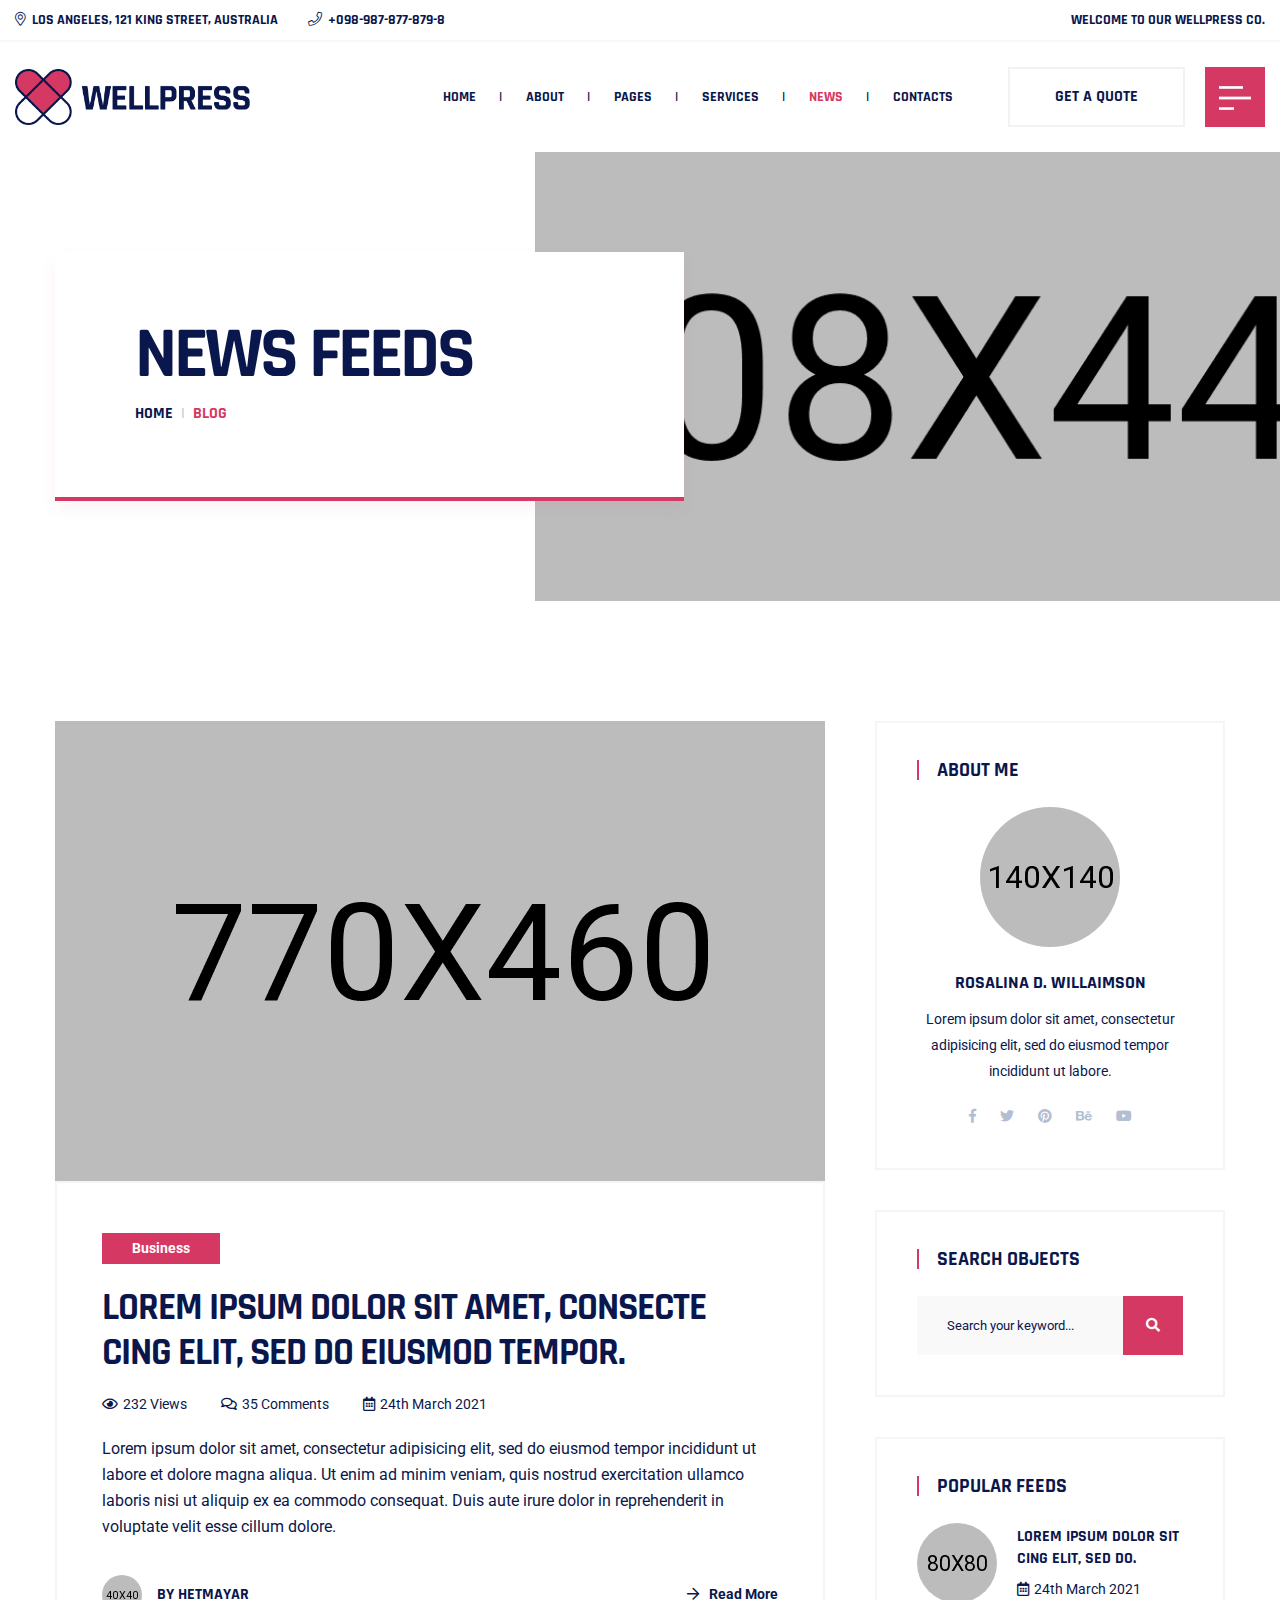
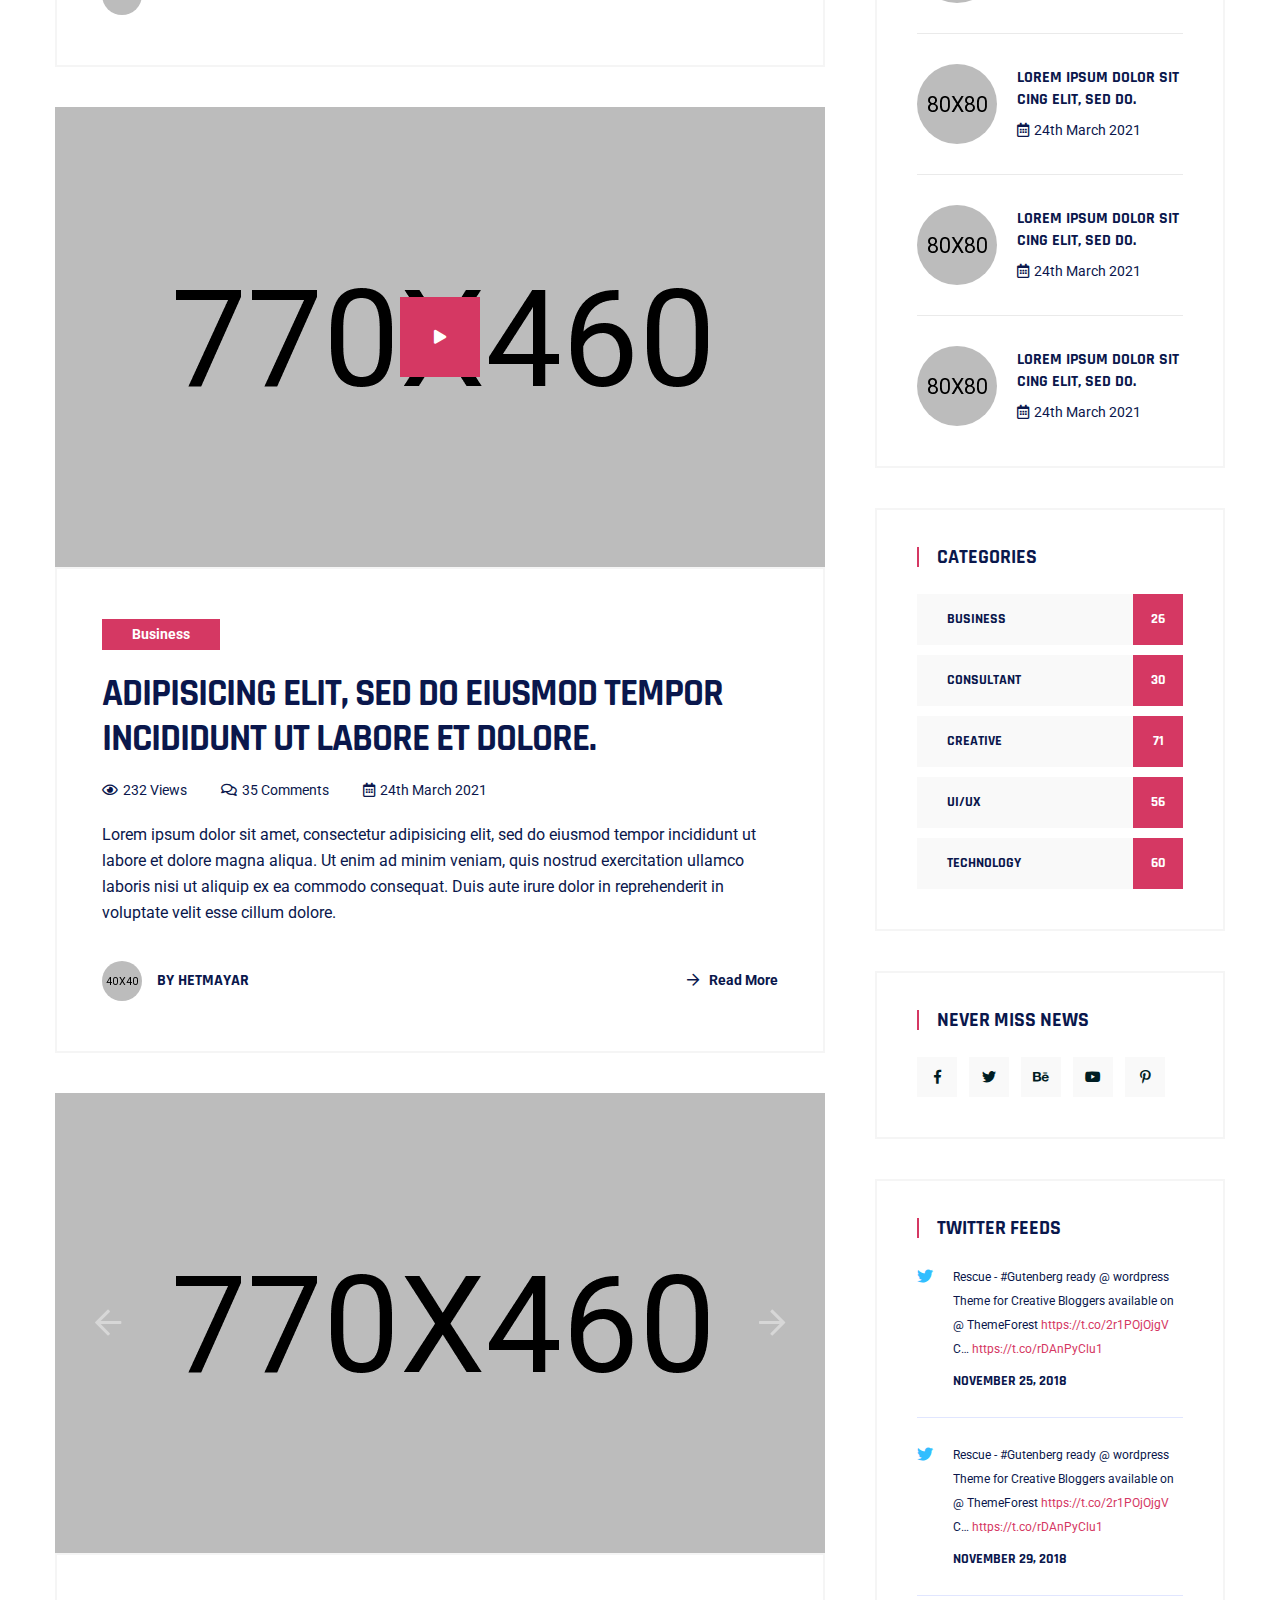
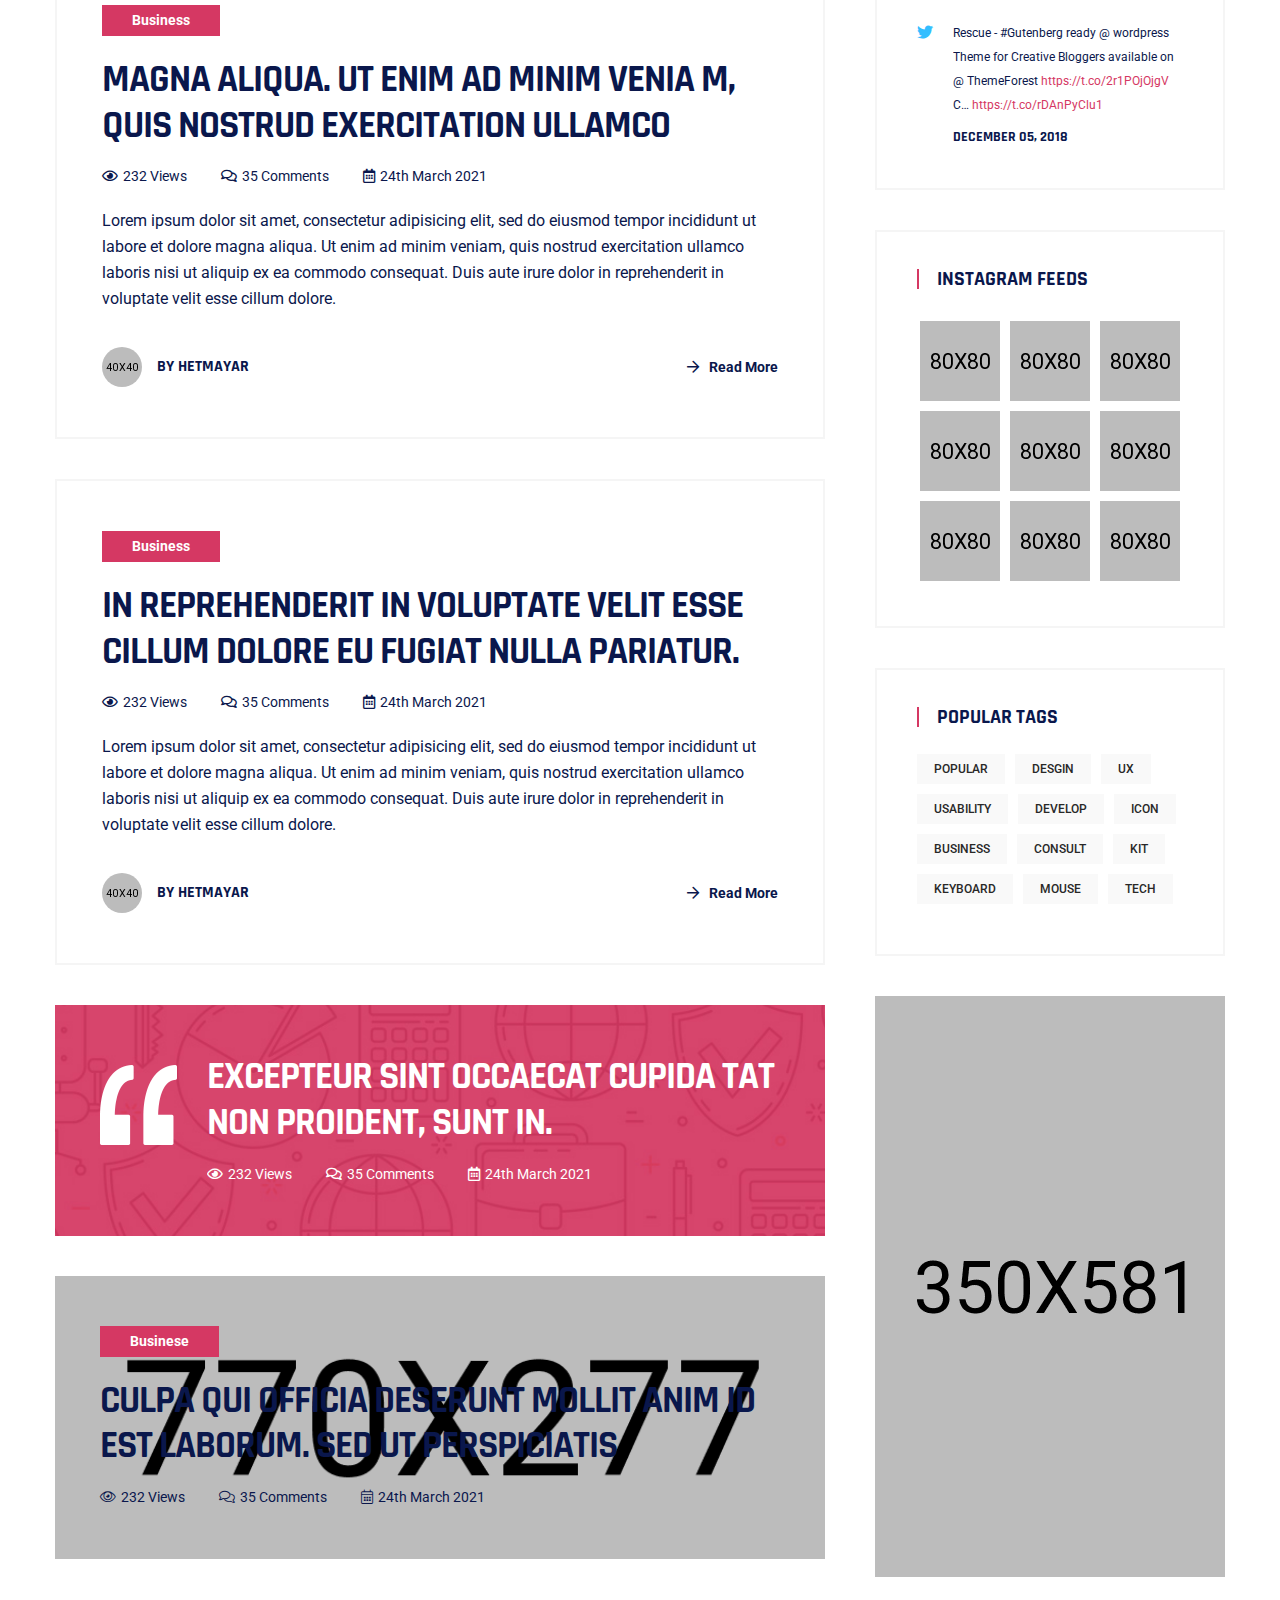
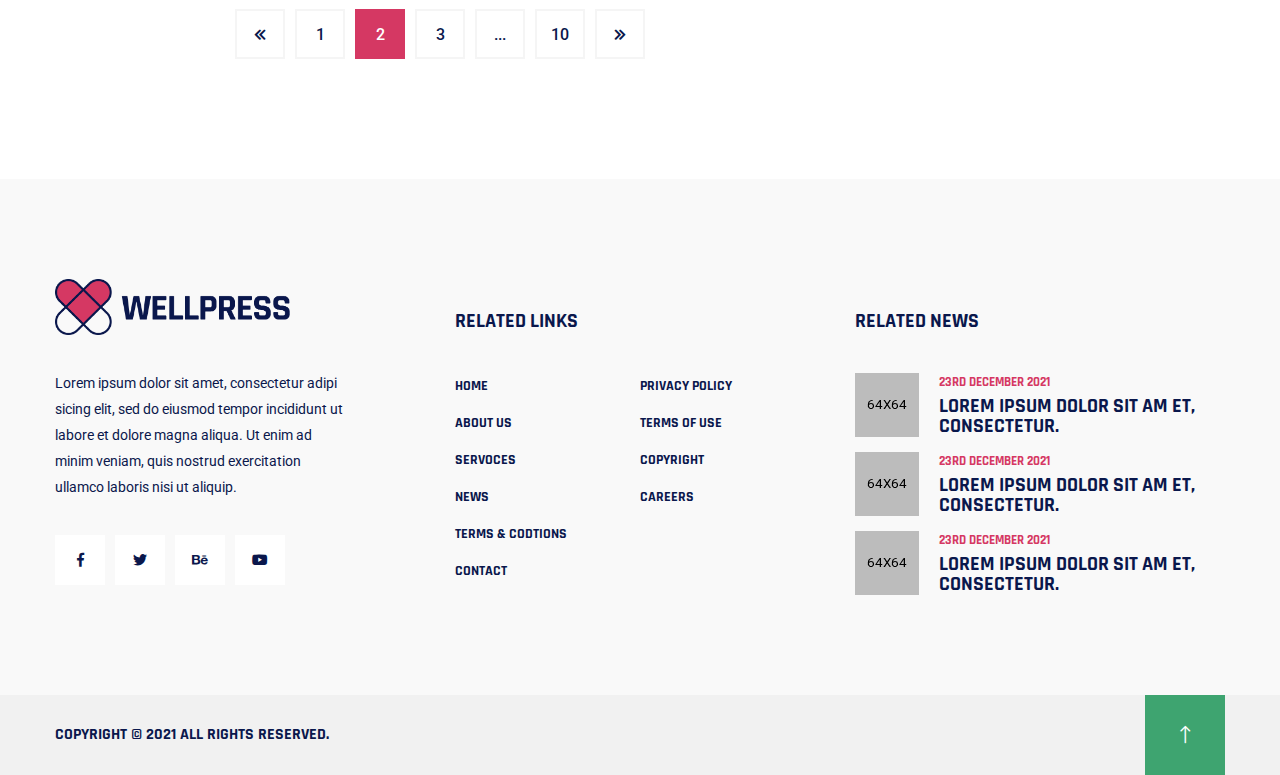
<file: blog.html>
<!doctype html>
<html class="no-js" lang="zxx">
    <head>
        <meta charset="utf-8">
        <meta http-equiv="x-ua-compatible" content="ie=edge">
        <title>Wellpress - Senior Care HTML5 Template</title>
        <meta name="description" content="">
        <meta name="viewport" content="width=device-width, initial-scale=1">

		<link rel="shortcut icon" type="image/x-icon" href="img/favicon.png">
        <!-- Place favicon.ico in the root directory -->

		<!-- CSS here -->
        <link rel="stylesheet" href="css/bootstrap.min.css">
        <link rel="stylesheet" href="css/animate.min.css">
        <link rel="stylesheet" href="css/magnific-popup.css">
        <link rel="stylesheet" href="css/fontawesome-all.min.css">
        <link rel="stylesheet" href="css/bootstrap-datepicker.min.css">
        <link rel="stylesheet" href="css/owl.carousel.min.css">
        <link rel="stylesheet" href="css/flaticon.css">
        <link rel="stylesheet" href="css/odometer.css">
        <link rel="stylesheet" href="css/aos.css">
        <link rel="stylesheet" href="css/slick.css">
        <link rel="stylesheet" href="css/default.css">
        <link rel="stylesheet" href="css/style.css">
        <link rel="stylesheet" href="css/responsive.css">
    </head>
    <body>


        <!-- preloader-start -->
        <div id="preloader">
            <div id="loading-center">
                <div id="loading-center-absolute">
                    <div class="object" id="object_one"></div>
                    <div class="object" id="object_two"></div>
                    <div class="object" id="object_three"></div>
                    <div class="object" id="object_four"></div>
                </div>
            </div>
        </div>
        <!-- preloader-end -->



        <!-- header-area -->
        <header class="header-style-three">
            <div class="header-top-area d-none d-md-block">
                <div class="container custom-container-two">
                    <div class="row align-items-center">
                        <div class="col-md-8">
                            <div class="header-top-list">
                                <ul>
                                    <li><i class="fal fa-map-marker-alt"></i>Los Angeles, 121 KING STREET, AUSTRALIA</li>
                                    <li><i class="fal fa-phone"></i>+098-987-877-879-8</li>
                                </ul>
                            </div>
                        </div>
                        <div class="col-md-4">
                            <div class="header-top-welcome text-right">
                                <p>Welcome to our wellpress co.</p>
                            </div>
                        </div>
                    </div>
                </div>
            </div>
            <div id="header-sticky" class="main-header menu-area">
                <div class="container custom-container-two">
                    <div class="row">
                        <div class="col-12">
                            <div class="mobile-nav-toggler"><i class="fas fa-bars"></i></div>
                            <div class="menu-wrap">
                                <nav class="menu-nav show">
                                    <div class="logo">
                                        <a href="index.html"><img src="img/logo/logo.png" alt=""></a>
                                    </div>
                                    <div class="navbar-wrap main-menu d-none d-lg-flex">
                                        <ul class="navigation">
                                            <li class="dropdown"><a href="#">Home</a>
                                                <ul class="submenu">
                                                    <li><a href="index.html">Home One</a></li>
                                                    <li><a href="index-2.html">Home Two</a></li>
                                                    <li><a href="index-3.html">Home Three</a></li>
                                                </ul>
                                            </li>
                                            <li><a href="about-us.html">about</a></li>
                                            <li class="dropdown"><a href="#">pages</a>
                                                <ul class="submenu">
                                                    <li><a href="portfolio.html">our portfolio</a></li>
                                                    <li><a href="portfolio-details.html">portfolio details</a></li>
                                                    <li><a href="team.html">Our Team</a></li>
                                                    <li><a href="team-details.html">Team details</a></li>
                                                    <li><a href="faq.html">faq page</a></li>
                                                </ul>
                                            </li>
                                            <li class="dropdown"><a href="services.html">services</a>
                                                <ul class="submenu">
                                                    <li><a href="services.html">our services</a></li>
                                                    <li><a href="services-details.html">services details</a></li>
                                                </ul>
                                            </li>
                                            <li class="active dropdown"><a href="#">News</a>
                                                <ul class="submenu">
                                                    <li class="active"><a href="blog.html">Our News</a></li>
                                                    <li><a href="blog-details.html">News Details</a></li>
                                                </ul>
                                            </li>
                                            <li><a href="contact.html">contacts</a></li>
                                        </ul>
                                    </div>
                                    <div class="header-action d-none d-lg-block">
                                        <ul>
                                            <li class="header-btn"><a href="#" class="btn transparent-btn">get a quote</a></li>
                                            <li><a href="#" class="off-canvas-menu menu-trigger"><img src="img/icon/menu_bar_icon.png" alt=""></a></li>
                                        </ul>
                                    </div>
                                </nav>
                            </div>
                            <!-- Mobile Menu  -->
                            <div class="mobile-menu">
                                <div class="menu-backdrop"></div>

                                <nav class="menu-box">
                                    <div class="close-btn"><i class="fal fa-times"></i></div>
                                    <div class="nav-logo"><a href="index.html"><img src="img/logo/logo.png" alt="" title=""></a>
                                    </div>
                                    <div class="menu-outer">
                                        <!--Here Menu Will Come Automatically Via Javascript / Same Menu as in Header-->
                                    </div>
                                    <div class="main-header-contact">
                                        <ul>
                                            <li>
                                                <div class="header-contact-box">
                                                    <div class="h-contact-icon">
                                                        <img src="img/icon/envelope.png" alt="">
                                                    </div>
                                                    <div class="h-contact-content">
                                                        <h5>email address</h5>
                                                        <span>info@wellpress.com</span>
                                                    </div>
                                                </div>
                                            </li>
                                            <li>
                                                <div class="header-contact-box">
                                                    <div class="h-contact-icon">
                                                        <img src="img/icon/phone.png" alt="">
                                                    </div>
                                                    <div class="h-contact-content">
                                                        <h5>emergency call</h5>
                                                        <span>+098-987-877-879-8</span>
                                                    </div>
                                                </div>
                                            </li>
                                        </ul>
                                    </div>
                                    <div class="social-links">
                                        <ul class="clearfix">
                                            <li><a href="#"><span class="fab fa-facebook-f"></span></a></li>
                                            <li><a href="#"><span class="fab fa-twitter"></span></a></li>
                                            <li><a href="#"><span class="fab fa-pinterest-p"></span></a></li>
                                            <li><a href="#"><span class="fab fa-instagram"></span></a></li>
                                            <li><a href="#"><span class="fab fa-youtube"></span></a></li>
                                        </ul>
                                    </div>
                                </nav>
                            </div>
                            <!-- End Mobile Menu -->
                            <!-- offCanvas-start -->
                            <div class="extra-info">
                                <div class="close-icon menu-close">
                                    <button><i class="far fa-window-close"></i></button>
                                </div>
                                <div class="logo-side mb-30">
                                    <a href="index.html"><img src="img/logo/w_logo.png" alt="" /></a>
                                </div>
                                <div class="side-info mb-30">
                                    <div class="contact-list mb-30">
                                        <h4>Office Address</h4>
                                        <p>123/A, Miranda City Likaoli
                                            Prikano, Dope</p>
                                    </div>
                                    <div class="contact-list mb-30">
                                        <h4>Phone Number</h4>
                                        <p>+0989 7876 9865 9</p>
                                        <p>+(090) 8765 86543 85</p>
                                    </div>
                                    <div class="contact-list mb-30">
                                        <h4>Email Address</h4>
                                        <p>info@example.com</p>
                                        <p>example.mail@hum.com</p>
                                    </div>
                                </div>
                                <div class="side-instagram">
                                    <a href="#"><img src="img/images/p1.jpg" alt="img"></a>
                                    <a href="#"><img src="img/images/p2.jpg" alt="img"></a>
                                    <a href="#"><img src="img/images/p3.jpg" alt="img"></a>
                                    <a href="#"><img src="img/images/p4.jpg" alt="img"></a>
                                    <a href="#"><img src="img/images/p5.jpg" alt="img"></a>
                                    <a href="#"><img src="img/images/p1.jpg" alt="img"></a>
                                </div>
                                <div class="social-icon-right pt-20 pb-50">
                                    <a href="#"><i class="fab fa-facebook-f"></i></a>
                                    <a href="#"><i class="fab fa-twitter"></i></a>
                                    <a href="#"><i class="fab fa-google-plus-g"></i></a>
                                    <a href="#"><i class="fab fa-instagram"></i></a>
                                </div>
                            </div>
                            <div class="offcanvas-overly"></div>
                            <!-- offCanvas-end -->
                        </div>
                    </div>
                </div>
            </div>
        </header>
        <!-- header-area-end -->

        <!-- main-area -->
        <main>

            <!-- breadcrumb-area -->
            <section class="breadcrumb-area">
                <div class="breadcrumb-bg" data-background="img/bg/breadcrumb_bg.jpg"></div>
                <div class="container">
                    <div class="row">
                        <div class="col-12">
                            <div class="breadcrumb-content">
                                <h2 class="title">News Feeds</h2>
                                <nav aria-label="breadcrumb">
                                    <ol class="breadcrumb">
                                        <li class="breadcrumb-item"><a href="index.html">Home</a></li>
                                        <li class="breadcrumb-item active" aria-current="page">Blog</li>
                                    </ol>
                                </nav>
                            </div>
                        </div>
                    </div>
                </div>
            </section>
            <!-- breadcrumb-area-end -->

            <!-- blog-area -->
            <section class="blog-area pt-120 pb-120">
                <div class="container">
                    <div class="row justify-content-center">
                        <div class="col-lg-8">
                            <div class="blog--post--item mb-40">
                                <div class="blog--post--thumb">
                                    <a href="blog-details.html"><img src="img/blog/inner_blog_thumb01.jpg" alt="img"></a>
                                </div>
                                <div class="blog--post--content">
                                    <div class="blog--tag">
                                        <a href="#">Business</a>
                                    </div>
                                    <h2><a href="blog-details.html">Lorem ipsum dolor sit amet, consecte cing elit, sed do eiusmod
                                            tempor.</a></h2>
                                    <div class="blog--post--meta mb-20">
                                        <ul>
                                            <li><span><i class="far fa-eye"></i>232 Views</span></li>
                                            <li><a href="#"><i class="far fa-comments"></i>35 Comments</a></li>
                                            <li><span><i class="far fa-calendar-alt"></i>24th March 2021</span></li>
                                        </ul>
                                    </div>
                                    <p>Lorem ipsum dolor sit amet, consectetur adipisicing elit, sed do eiusmod tempor incididunt ut
                                        labore et dolore magna
                                        aliqua. Ut enim ad minim veniam, quis nostrud exercitation ullamco laboris nisi ut aliquip
                                        ex ea commodo consequat. Duis
                                        aute irure dolor in reprehenderit in voluptate velit esse cillum dolore.</p>
                                    <div class="blog--post--bottom">
                                        <div class="blog--post--avatar">
                                            <div class="blog--avatar--img">
                                                <img src="img/blog/b_avatar.png" alt="img">
                                            </div>
                                            <div class="blog--avatar--info">
                                                <p>by <a href="#">Hetmayar</a></p>
                                            </div>
                                        </div>
                                        <div class="blog--read--more">
                                            <a href="blog-details.html"><i class="far fa-arrow-right"></i>Read More</a>
                                        </div>
                                    </div>
                                </div>
                            </div>
                            <div class="blog--post--item mb-40">
                                <div class="blog--post--thumb position-relative">
                                    <a href="blog-details.html"><img src="img/blog/inner_blog_thumb02.jpg" alt="img"></a>
                                    <a href="https://www.youtube.com/watch?v=44vE0zwHmsk" class="video--icon popup-video"><i
                                            class="fas fa-play"></i></a>
                                </div>
                                <div class="blog--post--content">
                                    <div class="blog--tag">
                                        <a href="#">Business</a>
                                    </div>
                                    <h2><a href="blog-details.html">Adipisicing elit, sed do eiusmod tempor incididunt ut labore et
                                            dolore.</a></h2>
                                    <div class="blog--post--meta mb-20">
                                        <ul>
                                            <li><span><i class="far fa-eye"></i>232 Views</span></li>
                                            <li><a href="#"><i class="far fa-comments"></i>35 Comments</a></li>
                                            <li><span><i class="far fa-calendar-alt"></i>24th March 2021</span></li>
                                        </ul>
                                    </div>
                                    <p>Lorem ipsum dolor sit amet, consectetur adipisicing elit, sed do eiusmod tempor incididunt ut
                                        labore et dolore magna
                                        aliqua. Ut enim ad minim veniam, quis nostrud exercitation ullamco laboris nisi ut aliquip
                                        ex ea commodo consequat. Duis
                                        aute irure dolor in reprehenderit in voluptate velit esse cillum dolore.</p>
                                    <div class="blog--post--bottom">
                                        <div class="blog--post--avatar">
                                            <div class="blog--avatar--img">
                                                <img src="img/blog/b_avatar.png" alt="img">
                                            </div>
                                            <div class="blog--avatar--info">
                                                <p>by <a href="#">Hetmayar</a></p>
                                            </div>
                                        </div>
                                        <div class="blog--read--more">
                                            <a href="blog-details.html"><i class="far fa-arrow-right"></i>Read More</a>
                                        </div>
                                    </div>
                                </div>
                            </div>
                            <div class="blog--post--item mb-40">
                                <div class="blog--post--thumb blog-thumb-active">
                                    <div class="slide-post">
                                        <img src="img/blog/inner_blog_thumb03.jpg" alt="">
                                    </div>
                                    <div class="slide-post">
                                        <img src="img/blog/inner_blog_thumb01.jpg" alt="">
                                    </div>
                                    <div class="slide-post">
                                        <img src="img/blog/inner_blog_thumb02.jpg" alt="">
                                    </div>
                                </div>
                                <div class="blog--post--content">
                                    <div class="blog--tag">
                                        <a href="#">Business</a>
                                    </div>
                                    <h2><a href="blog-details.html">Magna aliqua. Ut enim ad minim venia m, quis nostrud
                                            exercitation ullamco</a></h2>
                                    <div class="blog--post--meta mb-20">
                                        <ul>
                                            <li><span><i class="far fa-eye"></i>232 Views</span></li>
                                            <li><a href="#"><i class="far fa-comments"></i>35 Comments</a></li>
                                            <li><span><i class="far fa-calendar-alt"></i>24th March 2021</span></li>
                                        </ul>
                                    </div>
                                    <p>Lorem ipsum dolor sit amet, consectetur adipisicing elit, sed do eiusmod tempor incididunt ut
                                        labore et dolore magna
                                        aliqua. Ut enim ad minim veniam, quis nostrud exercitation ullamco laboris nisi ut aliquip
                                        ex ea commodo consequat. Duis
                                        aute irure dolor in reprehenderit in voluptate velit esse cillum dolore.</p>
                                    <div class="blog--post--bottom">
                                        <div class="blog--post--avatar">
                                            <div class="blog--avatar--img">
                                                <img src="img/blog/b_avatar.png" alt="img">
                                            </div>
                                            <div class="blog--avatar--info">
                                                <p>by <a href="#">Hetmayar</a></p>
                                            </div>
                                        </div>
                                        <div class="blog--read--more">
                                            <a href="blog-details.html"><i class="far fa-arrow-right"></i>Read More</a>
                                        </div>
                                    </div>
                                </div>
                            </div>
                            <div class="blog--post--item mb-40">
                                <div class="blog--post--content">
                                    <div class="blog--tag">
                                        <a href="#">Business</a>
                                    </div>
                                    <h2><a href="blog-details.html">In reprehenderit in voluptate velit esse cillum dolore eu fugiat
                                            nulla pariatur.</a></h2>
                                    <div class="blog--post--meta mb-20">
                                        <ul>
                                            <li><span><i class="far fa-eye"></i>232 Views</span></li>
                                            <li><a href="#"><i class="far fa-comments"></i>35 Comments</a></li>
                                            <li><span><i class="far fa-calendar-alt"></i>24th March 2021</span></li>
                                        </ul>
                                    </div>
                                    <p>Lorem ipsum dolor sit amet, consectetur adipisicing elit, sed do eiusmod tempor incididunt ut
                                        labore et dolore magna
                                        aliqua. Ut enim ad minim veniam, quis nostrud exercitation ullamco laboris nisi ut aliquip
                                        ex ea commodo consequat. Duis
                                        aute irure dolor in reprehenderit in voluptate velit esse cillum dolore.</p>
                                    <div class="blog--post--bottom">
                                        <div class="blog--post--avatar">
                                            <div class="blog--avatar--img">
                                                <img src="img/blog/b_avatar.png" alt="img">
                                            </div>
                                            <div class="blog--avatar--info">
                                                <p>by <a href="#">Hetmayar</a></p>
                                            </div>
                                        </div>
                                        <div class="blog--read--more">
                                            <a href="blog-details.html"><i class="far fa-arrow-right"></i>Read More</a>
                                        </div>
                                    </div>
                                </div>
                            </div>
                            <div class="blog--post--item mb-40">
                                <div class="blog--post--content quote-post" data-background="img/blog/bsingle_post_bg.jpg">
                                    <div class="quote-icon">
                                        <img src="img/icon/blockquote.png" alt="">
                                    </div>
                                    <div class="fix">
                                        <h2><a href="blog-details.html">Excepteur sint occaecat cupida tat non proident, sunt
                                                in.</a></h2>
                                        <div class="blog--post--meta">
                                            <ul>
                                                <li><span><i class="far fa-eye"></i>232 Views</span></li>
                                                <li><a href="#"><i class="far fa-comments"></i>35 Comments</a></li>
                                                <li><span><i class="far fa-calendar-alt"></i>24th March 2021</span></li>
                                            </ul>
                                        </div>
                                    </div>
                                </div>
                            </div>
                            <div class="blog--post--item mb-40">
                                <div class="blog--post--content post-bg" data-background="img/blog/bsingle_post_bg02.jpg">
                                    <div class="blog--tag">
                                        <a href="#">Businese</a>
                                    </div>
                                    <h2><a href="blog-details.html">Culpa qui officia deserunt mollit anim id est laborum. Sed ut
                                            perspiciatis</a></h2>
                                    <div class="blog--post--meta">
                                        <ul>
                                            <li><span><i class="fal fa-eye"></i>232 Views</span></li>
                                            <li><a href="#"><i class="fal fa-comments"></i>35 Comments</a></li>
                                            <li><span><i class="fal fa-calendar-alt"></i>24th March 2021</span></li>
                                        </ul>
                                    </div>
                                </div>
                            </div>
                            <div class="pagination-wrap">
                                <ul>
                                    <li class="prv-next"><a href="#"><i class="fas fa-chevron-double-left"></i></a></li>
                                    <li><a href="#">1</a></li>
                                    <li class="active"><a href="#">2</a></li>
                                    <li><a href="#">3</a></li>
                                    <li><a href="#">...</a></li>
                                    <li><a href="#">10</a></li>
                                    <li class="prv-right"><a href="#"><i class="fas fa-chevron-double-right"></i></a></li>
                                </ul>
                            </div>
                        </div>
                        <div class="col-lg-4 col-md-7">
                            <aside class="blog-sidebar pl-20">
                                <div class="widget mb-40">
                                    <div class="sidebar-title mb-25">
                                        <h3>About Me</h3>
                                    </div>
                                    <div class="blog-about text-center">
                                        <div class="blog-avatar-img mb-25">
                                            <img src="img/blog/me.png" alt="img">
                                        </div>
                                        <div class="b-about-content mb-20">
                                            <h4>Rosalina D. Willaimson</h4>
                                            <p>Lorem ipsum dolor sit amet, consectetur adipisicing elit, sed do eiusmod tempor
                                                incididunt ut labore.</p>
                                        </div>
                                        <div class="b-about-social">
                                            <a href="#"><i class="fab fa-facebook-f"></i></a>
                                            <a href="#"><i class="fab fa-twitter"></i></a>
                                            <a href="#"><i class="fab fa-pinterest"></i></a>
                                            <a href="#"><i class="fab fa-behance"></i></a>
                                            <a href="#"><i class="fab fa-youtube"></i></a>
                                        </div>
                                    </div>
                                </div>
                                <div class="widget mb-40">
                                    <div class="sidebar-title mb-25">
                                        <h3>Search Objects</h3>
                                    </div>
                                    <div class="sidebar-search-form position-relative">
                                        <form action="#">
                                            <input type="text" placeholder="Search your keyword...">
                                            <button><i class="fas fa-search"></i></button>
                                        </form>
                                    </div>
                                </div>
                                <div class="widget mb-40">
                                    <div class="sidebar-title mb-25">
                                        <h3>Popular Feeds</h3>
                                    </div>
                                    <div class="rc-post">
                                        <div class="rc-post-thumb">
                                            <a href="#"><img src="img/blog/rc_post01.png" alt="img"></a>
                                        </div>
                                        <div class="rc-post-content">
                                            <h5><a href="blog-details.html">Lorem ipsum dolor sit
                                                    cing elit, sed do.</a></h5>
                                            <div class="rc-post-date">
                                                <span><i class="far fa-calendar-alt"></i>24th March 2021</span>
                                            </div>
                                        </div>
                                    </div>
                                    <div class="rc-post">
                                        <div class="rc-post-thumb">
                                            <a href="#"><img src="img/blog/rc_post02.png" alt="img"></a>
                                        </div>
                                        <div class="rc-post-content">
                                            <h5><a href="blog-details.html">Lorem ipsum dolor sit
                                                    cing elit, sed do.</a></h5>
                                            <div class="rc-post-date">
                                                <span><i class="far fa-calendar-alt"></i>24th March 2021</span>
                                            </div>
                                        </div>
                                    </div>
                                    <div class="rc-post">
                                        <div class="rc-post-thumb">
                                            <a href="#"><img src="img/blog/rc_post03.png" alt="img"></a>
                                        </div>
                                        <div class="rc-post-content">
                                            <h5><a href="blog-details.html">Lorem ipsum dolor sit
                                                    cing elit, sed do.</a></h5>
                                            <div class="rc-post-date">
                                                <span><i class="far fa-calendar-alt"></i>24th March 2021</span>
                                            </div>
                                        </div>
                                    </div>
                                    <div class="rc-post">
                                        <div class="rc-post-thumb">
                                            <a href="#"><img src="img/blog/rc_post04.png" alt="img"></a>
                                        </div>
                                        <div class="rc-post-content">
                                            <h5><a href="blog-details.html">Lorem ipsum dolor sit
                                                    cing elit, sed do.</a></h5>
                                            <div class="rc-post-date">
                                                <span><i class="far fa-calendar-alt"></i>24th March 2021</span>
                                            </div>
                                        </div>
                                    </div>
                                </div>
                                <div class="widget mb-40">
                                    <div class="sidebar-title mb-25">
                                        <h3>Categories</h3>
                                    </div>
                                    <div class="sidebar-cat">
                                        <ul>
                                            <li><a href="#">Business <span>26</span></a></li>
                                            <li><a href="#">Consultant <span>30</span></a></li>
                                            <li><a href="#">Creative <span>71</span></a></li>
                                            <li><a href="#">UI/UX <span>56</span></a></li>
                                            <li><a href="#">Technology <span>60</span></a></li>
                                        </ul>
                                    </div>
                                </div>
                                <div class="widget mb-40">
                                    <div class="sidebar-title mb-25">
                                        <h3>Never Miss News</h3>
                                    </div>
                                    <div class="sidebar-social">
                                        <a href="#"><i class="fab fa-facebook-f"></i></a>
                                        <a href="#"><i class="fab fa-twitter"></i></a>
                                        <a href="#"><i class="fab fa-behance"></i></a>
                                        <a href="#"><i class="fab fa-youtube"></i></a>
                                        <a href="#"><i class="fab fa-pinterest-p"></i></a>
                                    </div>
                                </div>
                                <div class="widget mb-40">
                                    <div class="sidebar-title mb-25">
                                        <h3>Twitter Feeds</h3>
                                    </div>
                                    <div class="twitter-post">
                                        <ul>
                                            <li>
                                                <div class="twitter-icon">
                                                    <i class="fab fa-twitter"></i>
                                                </div>
                                                <div class="twitter-content fix">
                                                    <p>Rescue - #Gutenberg ready @ wordpress
                                                        Theme for Creative Bloggers available on
                                                        @ ThemeForest <a href="#">https://t.co/2r1POjOjgV</a> C…
                                                        <a href="#">https://t.co/rDAnPyClu1</a></p>
                                                    <div class="twitter-post-date">
                                                        <span>November 25, 2018</span>
                                                    </div>
                                                </div>
                                            </li>
                                            <li>
                                                <div class="twitter-icon">
                                                    <i class="fab fa-twitter"></i>
                                                </div>
                                                <div class="twitter-content fix">
                                                    <p>Rescue - #Gutenberg ready @ wordpress
                                                        Theme for Creative Bloggers available on
                                                        @ ThemeForest <a href="#">https://t.co/2r1POjOjgV</a> C…
                                                        <a href="#">https://t.co/rDAnPyClu1</a></p>
                                                    <div class="twitter-post-date">
                                                        <span>November 29, 2018</span>
                                                    </div>
                                                </div>
                                            </li>
                                            <li>
                                                <div class="twitter-icon">
                                                    <i class="fab fa-twitter"></i>
                                                </div>
                                                <div class="twitter-content fix">
                                                    <p>Rescue - #Gutenberg ready @ wordpress
                                                        Theme for Creative Bloggers available on
                                                        @ ThemeForest <a href="#">https://t.co/2r1POjOjgV</a> C…
                                                        <a href="#">https://t.co/rDAnPyClu1</a></p>
                                                    <div class="twitter-post-date">
                                                        <span>December 05, 2018</span>
                                                    </div>
                                                </div>
                                            </li>
                                        </ul>
                                    </div>
                                </div>
                                <div class="widget mb-40">
                                    <div class="sidebar-title mb-25">
                                        <h3>Instagram Feeds</h3>
                                    </div>
                                    <div class="sidebar-insta-post">
                                        <ul>
                                            <li>
                                                <a href="#"><img src="img/blog/insta_post01.jpg" alt="img"></a>
                                            </li>
                                            <li>
                                                <a href="#"><img src="img/blog/insta_post02.jpg" alt="img"></a>
                                            </li>
                                            <li>
                                                <a href="#"><img src="img/blog/insta_post03.jpg" alt="img"></a>
                                            </li>
                                            <li>
                                                <a href="#"><img src="img/blog/insta_post04.jpg" alt="img"></a>
                                            </li>
                                            <li>
                                                <a href="#"><img src="img/blog/insta_post05.jpg" alt="img"></a>
                                            </li>
                                            <li>
                                                <a href="#"><img src="img/blog/insta_post06.jpg" alt="img"></a>
                                            </li>
                                            <li>
                                                <a href="#"><img src="img/blog/insta_post07.jpg" alt="img"></a>
                                            </li>
                                            <li>
                                                <a href="#"><img src="img/blog/insta_post08.jpg" alt="img"></a>
                                            </li>
                                            <li>
                                                <a href="#"><img src="img/blog/insta_post09.jpg" alt="img"></a>
                                            </li>
                                        </ul>
                                    </div>
                                </div>
                                <div class="widget mb-40">
                                    <div class="sidebar-title mb-25">
                                        <h3>Popular Tags</h3>
                                    </div>
                                    <div class="widget-tag">
                                        <ul>
                                            <li><a href="#">Popular</a></li>
                                            <li><a href="#">desgin</a></li>
                                            <li><a href="#">ux</a></li>
                                            <li><a href="#">usability</a></li>
                                            <li><a href="#">develop</a></li>
                                            <li><a href="#">icon</a></li>
                                            <li><a href="#">business</a></li>
                                            <li><a href="#">consult</a></li>
                                            <li><a href="#">kit</a></li>
                                            <li><a href="#">keyboard</a></li>
                                            <li><a href="#">mouse</a></li>
                                            <li><a href="#">tech</a></li>
                                        </ul>
                                    </div>
                                </div>
                                <div class="banner-widget">
                                    <div class="sidebar-banner">
                                        <a href="#">
                                            <img src="img/blog/banner.jpg" alt="img">
                                        </a>
                                    </div>
                                </div>
                            </aside>
                        </div>
                    </div>
                </div>
            </section>
            <!-- blog-area-end -->

        </main>
        <!-- main-area-emd -->



        <!-- footer-area -->
        <footer>
            <div class="footer-top-area gray-bg pt-100 pb-50">
                <div class="container">
                    <div class="row">
                        <div class="col-lg-4 col-md-6 col-sm-9">
                            <div class="footer-widget mb-50">
                                <div class="footer-logo mb-35">
                                    <a href="index.html"><img src="img/logo/logo.png" alt=""></a>
                                </div>
                                <div class="footer-text mb-35">
                                    <p>Lorem ipsum dolor sit amet, consectetur adipi sicing elit, sed do eiusmod tempor incididunt ut labore et dolore magna
                                    aliqua. Ut enim ad minim veniam, quis nostrud exercitation ullamco laboris nisi ut aliquip.</p>
                                </div>
                                <div class="footer-social">
                                    <ul>
                                        <li><a href="#"><i class="fab fa-facebook-f"></i></a></li>
                                        <li><a href="#"><i class="fab fa-twitter"></i></a></li>
                                        <li><a href="#"><i class="fab fa-behance"></i></a></li>
                                        <li><a href="#"><i class="fab fa-youtube"></i></a></li>
                                    </ul>
                                </div>
                            </div>
                        </div>
                        <div class="col-lg-4 col-md-6 col-sm-9">
                            <div class="footer-widget pt-30 mb-50">
                                <div class="fw-title mb-40">
                                    <h4 class="title">related Links</h4>
                                </div>
                                <div class="fw-link">
                                    <ul>
                                        <li><a href="#">home</a></li>
                                        <li><a href="#">about us</a></li>
                                        <li><a href="#">servoces</a></li>
                                        <li><a href="#">news</a></li>
                                        <li><a href="#">terms & codtions</a></li>
                                        <li><a href="#">contact</a></li>
                                    </ul>
                                    <ul>
                                        <li><a href="#">privacy policy</a></li>
                                        <li><a href="#">terms of use</a></li>
                                        <li><a href="#">copyright</a></li>
                                        <li><a href="#">careers</a></li>
                                    </ul>
                                </div>
                            </div>
                        </div>
                        <div class="col-lg-4 col-md-6 col-sm-9">
                            <div class="footer-widget pt-30 mb-50">
                                <div class="fw-title mb-40">
                                    <h4 class="title">related news</h4>
                                </div>
                                <div class="fw-post">
                                    <ul>
                                        <li>
                                            <div class="fw-post-thumb">
                                                <a href="blog-details.html"><img src="img/blog/fw_post_thumb01.jpg" alt=""></a>
                                            </div>
                                            <div class="fw-post-content">
                                                <span class="date">23rd december 2021</span>
                                                <h4><a href="blog-details.html">Lorem ipsum dolor sit am et, consectetur.</a></h4>
                                            </div>
                                        </li>
                                        <li>
                                            <div class="fw-post-thumb">
                                                <a href="blog-details.html"><img src="img/blog/fw_post_thumb02.jpg" alt=""></a>
                                            </div>
                                            <div class="fw-post-content">
                                                <span class="date">23rd december 2021</span>
                                                <h4><a href="blog-details.html">Lorem ipsum dolor sit am et, consectetur.</a></h4>
                                            </div>
                                        </li>
                                        <li>
                                            <div class="fw-post-thumb">
                                                <a href="blog-details.html"><img src="img/blog/fw_post_thumb03.jpg" alt=""></a>
                                            </div>
                                            <div class="fw-post-content">
                                                <span class="date">23rd december 2021</span>
                                                <h4><a href="blog-details.html">Lorem ipsum dolor sit am et, consectetur.</a></h4>
                                            </div>
                                        </li>
                                    </ul>
                                </div>
                            </div>
                        </div>
                    </div>
                </div>
            </div>
            <div class="copyright-area copyright-style-two gray-lite-bg">
                <div class="container">
                    <div class="row align-items-center">
                        <div class="col-lg-5 col-md-6">
                            <div class="copyright-text">
                                <h6>Copyright © 2021 All Rights Reserved.</h6>
                            </div>
                        </div>
                        <div class="col-lg-7 col-md-6">
                            <div class="copyright-right-wrap">
                                <button class="scroll-top scroll-to-target" data-target="html">
                                    <i class="fal fa-long-arrow-up"></i>
                                </button>
                            </div>
                        </div>
                    </div>
                </div>
            </div>
        </footer>
        <!-- footer-area-end -->





		<!-- JS here -->
        <script src="js/vendor/jquery-3.5.0.min.js"></script>
        <script src="js/popper.min.js"></script>
        <script src="js/bootstrap.min.js"></script>
        <script src="js/isotope.pkgd.min.js"></script>
        <script src="js/imagesloaded.pkgd.min.js"></script>
        <script src="js/jquery.magnific-popup.min.js"></script>
        <script src="js/owl.carousel.min.js"></script>
        <script src="js/jquery.odometer.min.js"></script>
        <script src="js/bootstrap-datepicker.min.js"></script>
        <script src="js/jquery.appear.js"></script>
        <script src="js/js_jquery.knob.js"></script>
        <script src="js/slick.min.js"></script>
        <script src="js/ajax-form.js"></script>
        <script src="js/wow.min.js"></script>
        <script src="js/aos.js"></script>
        <script src="js/plugins.js"></script>
        <script src="js/main.js"></script>
    </body>
</html>
</file>
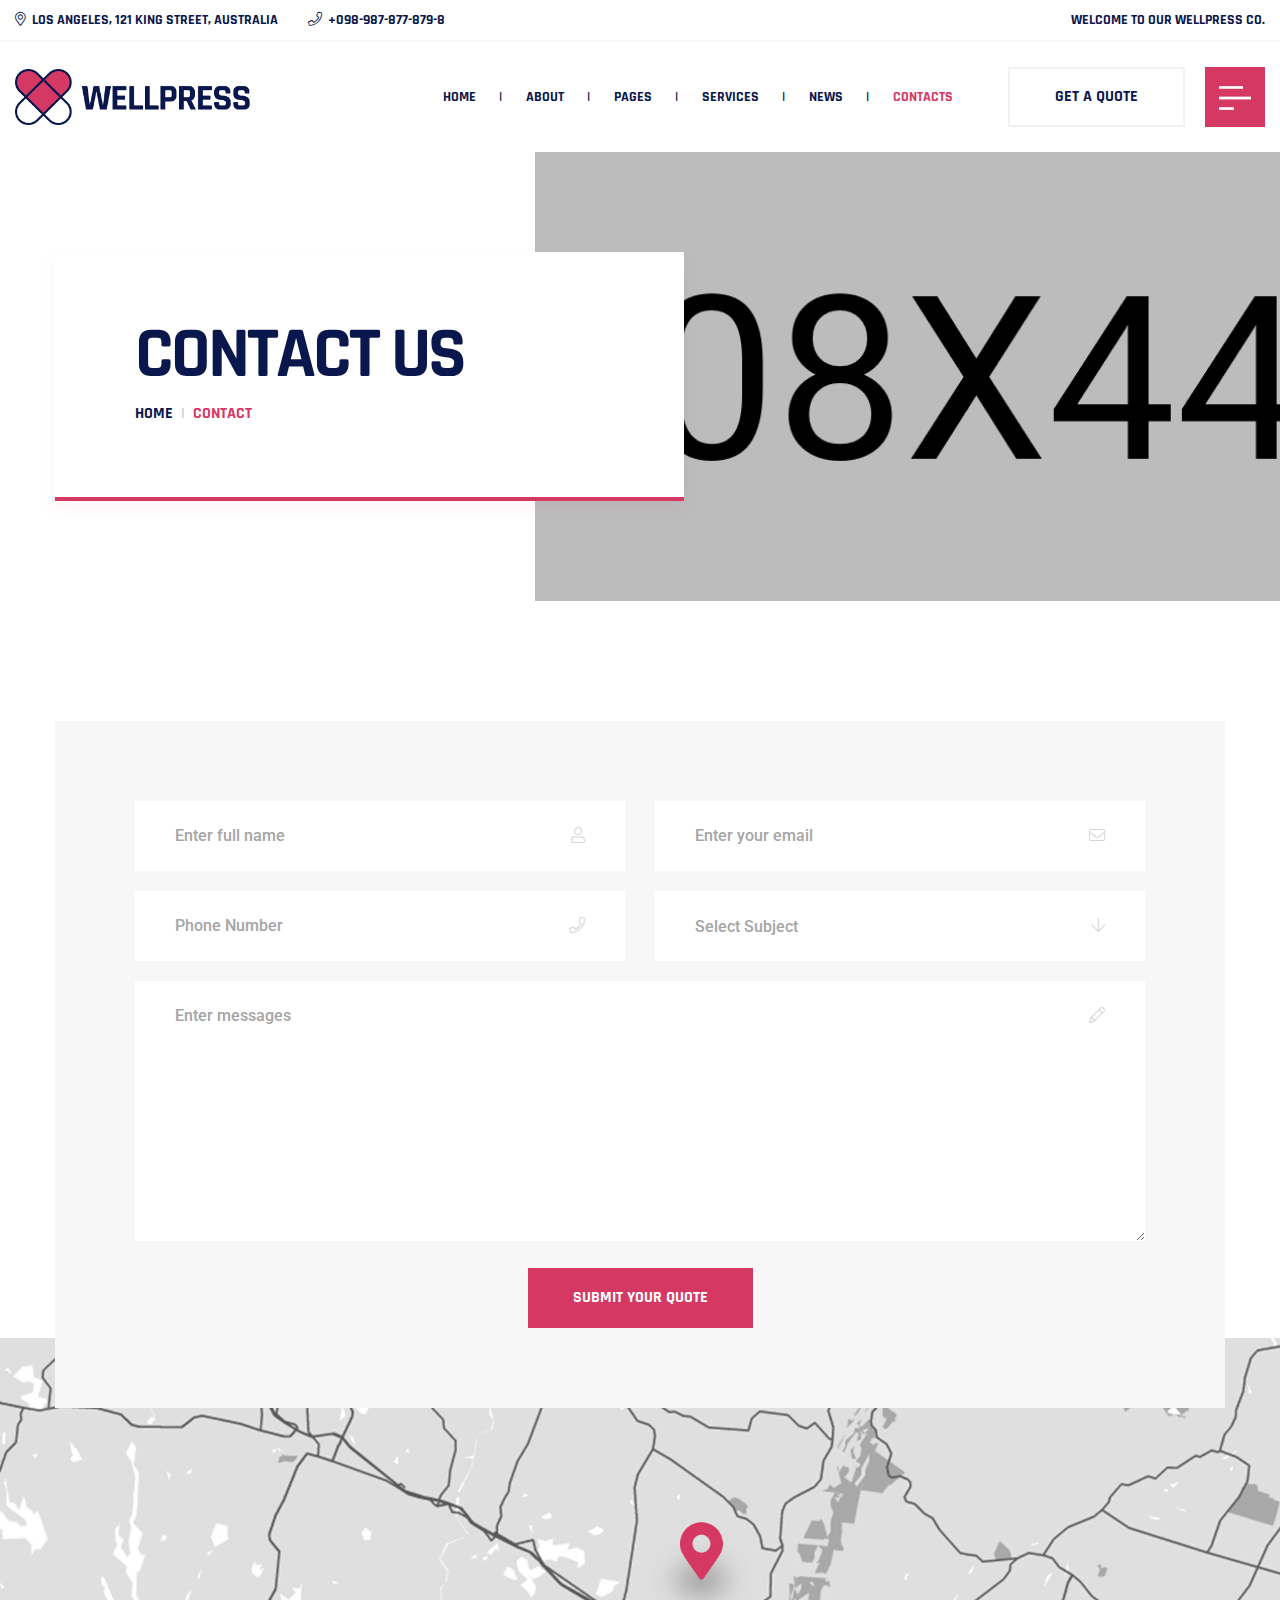
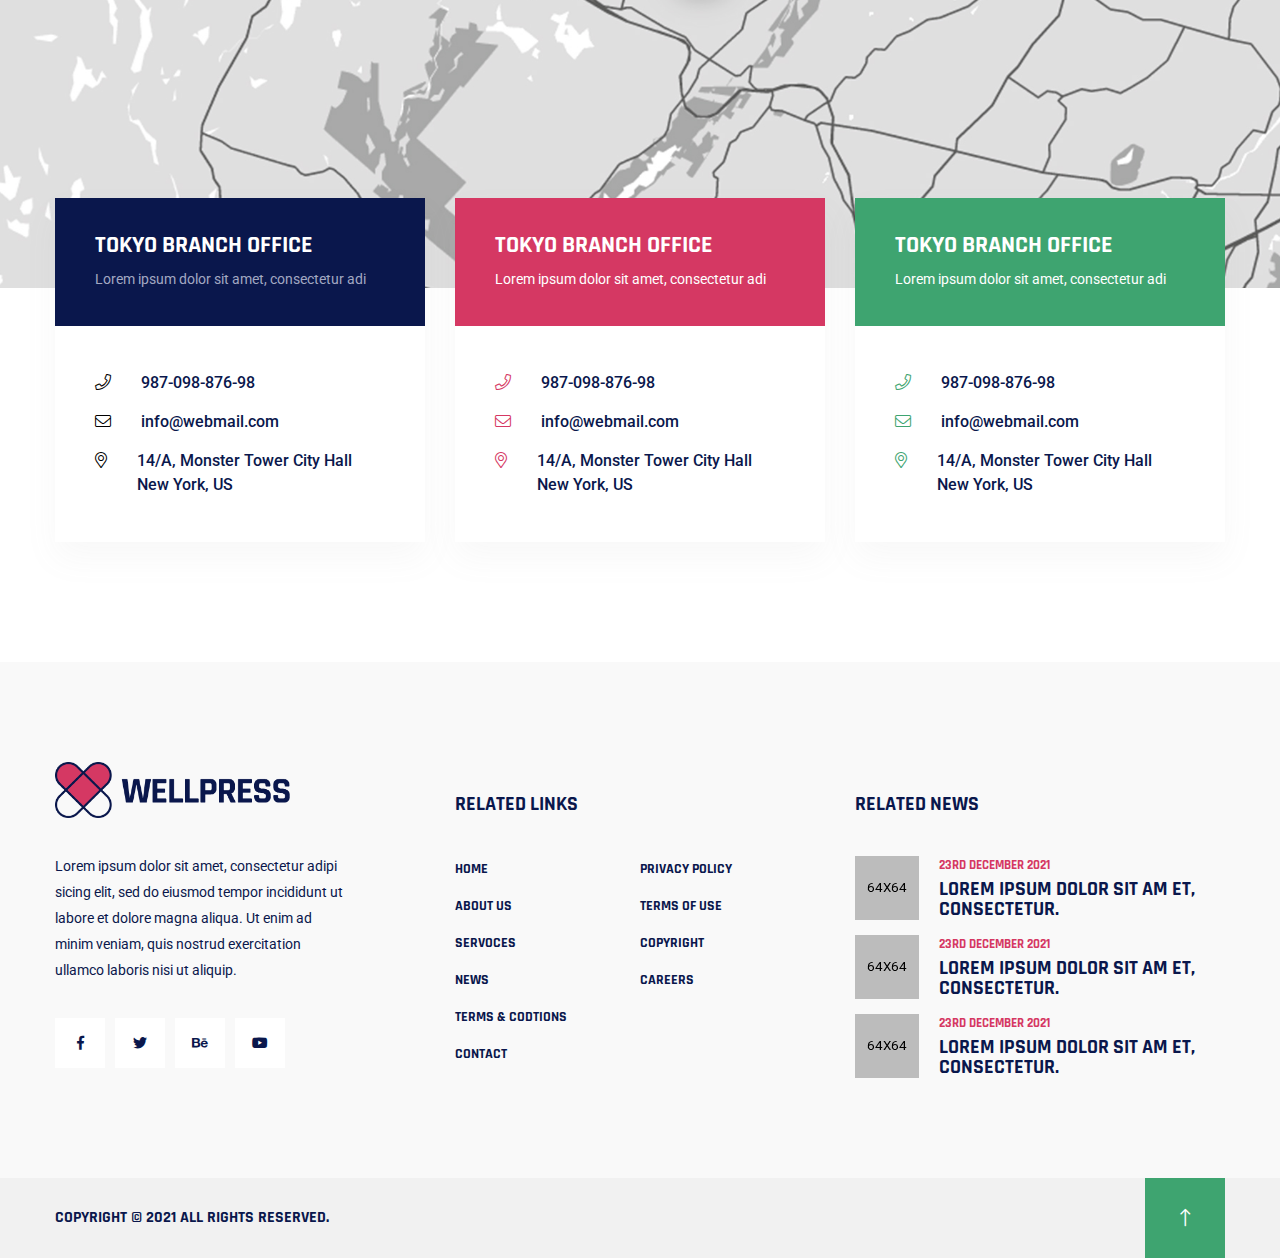
<file: contact.html>
<!doctype html>
<html class="no-js" lang="zxx">
    <head>
        <meta charset="utf-8">
        <meta http-equiv="x-ua-compatible" content="ie=edge">
        <title>Wellpress - Senior Care HTML5 Template</title>
        <meta name="description" content="">
        <meta name="viewport" content="width=device-width, initial-scale=1">

		<link rel="shortcut icon" type="image/x-icon" href="img/favicon.png">
        <!-- Place favicon.ico in the root directory -->

		<!-- CSS here -->
        <link rel="stylesheet" href="css/bootstrap.min.css">
        <link rel="stylesheet" href="css/animate.min.css">
        <link rel="stylesheet" href="css/magnific-popup.css">
        <link rel="stylesheet" href="css/fontawesome-all.min.css">
        <link rel="stylesheet" href="css/bootstrap-datepicker.min.css">
        <link rel="stylesheet" href="css/owl.carousel.min.css">
        <link rel="stylesheet" href="css/flaticon.css">
        <link rel="stylesheet" href="css/odometer.css">
        <link rel="stylesheet" href="css/aos.css">
        <link rel="stylesheet" href="css/slick.css">
        <link rel="stylesheet" href="css/default.css">
        <link rel="stylesheet" href="css/style.css">
        <link rel="stylesheet" href="css/responsive.css">
    </head>
    <body>


        <!-- preloader-start -->
        <div id="preloader">
            <div id="loading-center">
                <div id="loading-center-absolute">
                    <div class="object" id="object_one"></div>
                    <div class="object" id="object_two"></div>
                    <div class="object" id="object_three"></div>
                    <div class="object" id="object_four"></div>
                </div>
            </div>
        </div>
        <!-- preloader-end -->



        <!-- header-area -->
        <header class="header-style-three">
            <div class="header-top-area d-none d-md-block">
                <div class="container custom-container-two">
                    <div class="row align-items-center">
                        <div class="col-md-8">
                            <div class="header-top-list">
                                <ul>
                                    <li><i class="fal fa-map-marker-alt"></i>Los Angeles, 121 KING STREET, AUSTRALIA</li>
                                    <li><i class="fal fa-phone"></i>+098-987-877-879-8</li>
                                </ul>
                            </div>
                        </div>
                        <div class="col-md-4">
                            <div class="header-top-welcome text-right">
                                <p>Welcome to our wellpress co.</p>
                            </div>
                        </div>
                    </div>
                </div>
            </div>
            <div id="header-sticky" class="main-header menu-area">
                <div class="container custom-container-two">
                    <div class="row">
                        <div class="col-12">
                            <div class="mobile-nav-toggler"><i class="fas fa-bars"></i></div>
                            <div class="menu-wrap">
                                <nav class="menu-nav show">
                                    <div class="logo">
                                        <a href="index.html"><img src="img/logo/logo.png" alt=""></a>
                                    </div>
                                    <div class="navbar-wrap main-menu d-none d-lg-flex">
                                        <ul class="navigation">
                                            <li class="dropdown"><a href="#">Home</a>
                                                <ul class="submenu">
                                                    <li><a href="index.html">Home One</a></li>
                                                    <li><a href="index-2.html">Home Two</a></li>
                                                    <li><a href="index-3.html">Home Three</a></li>
                                                </ul>
                                            </li>
                                            <li><a href="about-us.html">about</a></li>
                                            <li class="dropdown"><a href="#">pages</a>
                                                <ul class="submenu">
                                                    <li><a href="portfolio.html">our portfolio</a></li>
                                                    <li><a href="portfolio-details.html">portfolio details</a></li>
                                                    <li><a href="team.html">Our Team</a></li>
                                                    <li><a href="team-details.html">Team details</a></li>
                                                    <li><a href="faq.html">faq page</a></li>
                                                </ul>
                                            </li>
                                            <li class="dropdown"><a href="services.html">services</a>
                                                <ul class="submenu">
                                                    <li><a href="services.html">our services</a></li>
                                                    <li><a href="services-details.html">services details</a></li>
                                                </ul>
                                            </li>
                                            <li class="dropdown"><a href="#">News</a>
                                                <ul class="submenu">
                                                    <li><a href="blog.html">Our News</a></li>
                                                    <li><a href="blog-details.html">News Details</a></li>
                                                </ul>
                                            </li>
                                            <li class="active"><a href="contact.html">contacts</a></li>
                                        </ul>
                                    </div>
                                    <div class="header-action d-none d-lg-block">
                                        <ul>
                                            <li class="header-btn"><a href="#" class="btn transparent-btn">get a quote</a></li>
                                            <li><a href="#" class="off-canvas-menu menu-trigger"><img src="img/icon/menu_bar_icon.png" alt=""></a></li>
                                        </ul>
                                    </div>
                                </nav>
                            </div>
                            <!-- Mobile Menu  -->
                            <div class="mobile-menu">
                                <div class="menu-backdrop"></div>

                                <nav class="menu-box">
                                    <div class="close-btn"><i class="fal fa-times"></i></div>
                                    <div class="nav-logo"><a href="index.html"><img src="img/logo/logo.png" alt="" title=""></a>
                                    </div>
                                    <div class="menu-outer">
                                        <!--Here Menu Will Come Automatically Via Javascript / Same Menu as in Header-->
                                    </div>
                                    <div class="main-header-contact">
                                        <ul>
                                            <li>
                                                <div class="header-contact-box">
                                                    <div class="h-contact-icon">
                                                        <img src="img/icon/envelope.png" alt="">
                                                    </div>
                                                    <div class="h-contact-content">
                                                        <h5>email address</h5>
                                                        <span>info@wellpress.com</span>
                                                    </div>
                                                </div>
                                            </li>
                                            <li>
                                                <div class="header-contact-box">
                                                    <div class="h-contact-icon">
                                                        <img src="img/icon/phone.png" alt="">
                                                    </div>
                                                    <div class="h-contact-content">
                                                        <h5>emergency call</h5>
                                                        <span>+098-987-877-879-8</span>
                                                    </div>
                                                </div>
                                            </li>
                                        </ul>
                                    </div>
                                    <div class="social-links">
                                        <ul class="clearfix">
                                            <li><a href="#"><span class="fab fa-facebook-f"></span></a></li>
                                            <li><a href="#"><span class="fab fa-twitter"></span></a></li>
                                            <li><a href="#"><span class="fab fa-pinterest-p"></span></a></li>
                                            <li><a href="#"><span class="fab fa-instagram"></span></a></li>
                                            <li><a href="#"><span class="fab fa-youtube"></span></a></li>
                                        </ul>
                                    </div>
                                </nav>
                            </div>
                            <!-- End Mobile Menu -->
                            <!-- offCanvas-start -->
                            <div class="extra-info">
                                <div class="close-icon menu-close">
                                    <button><i class="far fa-window-close"></i></button>
                                </div>
                                <div class="logo-side mb-30">
                                    <a href="index.html"><img src="img/logo/w_logo.png" alt="" /></a>
                                </div>
                                <div class="side-info mb-30">
                                    <div class="contact-list mb-30">
                                        <h4>Office Address</h4>
                                        <p>123/A, Miranda City Likaoli
                                            Prikano, Dope</p>
                                    </div>
                                    <div class="contact-list mb-30">
                                        <h4>Phone Number</h4>
                                        <p>+0989 7876 9865 9</p>
                                        <p>+(090) 8765 86543 85</p>
                                    </div>
                                    <div class="contact-list mb-30">
                                        <h4>Email Address</h4>
                                        <p>info@example.com</p>
                                        <p>example.mail@hum.com</p>
                                    </div>
                                </div>
                                <div class="side-instagram">
                                    <a href="#"><img src="img/images/p1.jpg" alt="img"></a>
                                    <a href="#"><img src="img/images/p2.jpg" alt="img"></a>
                                    <a href="#"><img src="img/images/p3.jpg" alt="img"></a>
                                    <a href="#"><img src="img/images/p4.jpg" alt="img"></a>
                                    <a href="#"><img src="img/images/p5.jpg" alt="img"></a>
                                    <a href="#"><img src="img/images/p1.jpg" alt="img"></a>
                                </div>
                                <div class="social-icon-right pt-20 pb-50">
                                    <a href="#"><i class="fab fa-facebook-f"></i></a>
                                    <a href="#"><i class="fab fa-twitter"></i></a>
                                    <a href="#"><i class="fab fa-google-plus-g"></i></a>
                                    <a href="#"><i class="fab fa-instagram"></i></a>
                                </div>
                            </div>
                            <div class="offcanvas-overly"></div>
                            <!-- offCanvas-end -->
                        </div>
                    </div>
                </div>
            </div>
        </header>
        <!-- header-area-end -->

        <!-- main-area -->
        <main>

            <!-- breadcrumb-area -->
            <section class="breadcrumb-area">
                <div class="breadcrumb-bg" data-background="img/bg/breadcrumb_bg.jpg"></div>
                <div class="container">
                    <div class="row">
                        <div class="col-12">
                            <div class="breadcrumb-content">
                                <h2 class="title">contact us</h2>
                                <nav aria-label="breadcrumb">
                                    <ol class="breadcrumb">
                                        <li class="breadcrumb-item"><a href="index.html">Home</a></li>
                                        <li class="breadcrumb-item active" aria-current="page">contact</li>
                                    </ol>
                                </nav>
                            </div>
                        </div>
                    </div>
                </div>
            </section>
            <!-- breadcrumb-area-end -->

            <!-- contact-area -->
            <div class="contact-area pt-120">
                <div class="container">
                    <div class="row">
                        <div class="col-12">
                            <div class="contact-form-wrap">
                                <form action="#">
                                    <div class="row">
                                        <div class="col-md-6">
                                            <div class="form-grp">
                                                <input type="text" name="name" placeholder="Enter full name">
                                                <i class="fal fa-user"></i>
                                            </div>
                                        </div>
                                        <div class="col-md-6">
                                            <div class="form-grp">
                                                <input type="email" name="email" placeholder="Enter your email">
                                                <i class="fal fa-envelope"></i>
                                            </div>
                                        </div>
                                        <div class="col-md-6">
                                            <div class="form-grp">
                                                <input type="text" name="phone" placeholder="Phone Number">
                                                <i class="fal fa-phone"></i>
                                            </div>
                                        </div>
                                        <div class="col-md-6">
                                            <div class="form-grp">
                                                <select class="custom-select">
                                                    <option selected="">Select Subject</option>
                                                    <option>medical care</option>
                                                    <option>resident care</option>
                                                    <option>independent</option>
                                                    <option>memory care</option>
                                                </select>
                                                <i class="fal fa-arrow-down"></i>
                                            </div>
                                        </div>
                                    </div>
                                    <div class="form-grp">
                                        <textarea name="message" id="message" placeholder="Enter messages"></textarea>
                                        <i class="fal fa-pencil"></i>
                                    </div>
                                    <button class="btn">submit your quote</button>
                                </form>
                            </div>
                        </div>
                    </div>
                </div>
            </div>
            <!-- contact-area-end -->

            <div class="contact-map" data-background="img/bg/contact_map.jpg"></div>

            <!-- contact-area -->
            <div class="contact-info-area pb-90">
                <div class="container">
                    <div class="row justify-content-center">
                        <div class="col-lg-4 col-md-6 col-sm-9">
                            <div class="contact-info-box mb-30">
                                <div class="contact-info-box-head">
                                    <h3>Tokyo Branch Office</h3>
                                    <span>Lorem ipsum dolor sit amet, consectetur adi</span>
                                </div>
                                <div class="contact-info-box-content">
                                    <ul>
                                        <li>
                                            <i class="fal fa-phone"></i>
                                            <span>987-098-876-98</span>
                                        </li>
                                        <li>
                                            <i class="fal fa-envelope"></i>
                                            <span>info@webmail.com</span>
                                        </li>
                                        <li>
                                            <i class="fal fa-map-marker-alt"></i>
                                            <span>14/A, Monster Tower City Hall
                                            New York, US</span>
                                        </li>
                                    </ul>
                                </div>
                            </div>
                        </div>
                        <div class="col-lg-4 col-md-6 col-sm-9">
                            <div class="contact-info-box mb-30">
                                <div class="contact-info-box-head">
                                    <h3>Tokyo Branch Office</h3>
                                    <span>Lorem ipsum dolor sit amet, consectetur adi</span>
                                </div>
                                <div class="contact-info-box-content">
                                    <ul>
                                        <li>
                                            <i class="fal fa-phone"></i>
                                            <span>987-098-876-98</span>
                                        </li>
                                        <li>
                                            <i class="fal fa-envelope"></i>
                                            <span>info@webmail.com</span>
                                        </li>
                                        <li>
                                            <i class="fal fa-map-marker-alt"></i>
                                            <span>14/A, Monster Tower City Hall
                                            New York, US</span>
                                        </li>
                                    </ul>
                                </div>
                            </div>
                        </div>
                        <div class="col-lg-4 col-md-6 col-sm-9">
                            <div class="contact-info-box mb-30">
                                <div class="contact-info-box-head">
                                    <h3>Tokyo Branch Office</h3>
                                    <span>Lorem ipsum dolor sit amet, consectetur adi</span>
                                </div>
                                <div class="contact-info-box-content">
                                    <ul>
                                        <li>
                                            <i class="fal fa-phone"></i>
                                            <span>987-098-876-98</span>
                                        </li>
                                        <li>
                                            <i class="fal fa-envelope"></i>
                                            <span>info@webmail.com</span>
                                        </li>
                                        <li>
                                            <i class="fal fa-map-marker-alt"></i>
                                            <span>14/A, Monster Tower City Hall
                                            New York, US</span>
                                        </li>
                                    </ul>
                                </div>
                            </div>
                        </div>
                    </div>
                </div>
            </div>
            <!-- contact-area-end -->

        </main>
        <!-- main-area-emd -->



        <!-- footer-area -->
        <footer>
            <div class="footer-top-area gray-bg pt-100 pb-50">
                <div class="container">
                    <div class="row">
                        <div class="col-lg-4 col-md-6 col-sm-9">
                            <div class="footer-widget mb-50">
                                <div class="footer-logo mb-35">
                                    <a href="index.html"><img src="img/logo/logo.png" alt=""></a>
                                </div>
                                <div class="footer-text mb-35">
                                    <p>Lorem ipsum dolor sit amet, consectetur adipi sicing elit, sed do eiusmod tempor incididunt ut labore et dolore magna
                                    aliqua. Ut enim ad minim veniam, quis nostrud exercitation ullamco laboris nisi ut aliquip.</p>
                                </div>
                                <div class="footer-social">
                                    <ul>
                                        <li><a href="#"><i class="fab fa-facebook-f"></i></a></li>
                                        <li><a href="#"><i class="fab fa-twitter"></i></a></li>
                                        <li><a href="#"><i class="fab fa-behance"></i></a></li>
                                        <li><a href="#"><i class="fab fa-youtube"></i></a></li>
                                    </ul>
                                </div>
                            </div>
                        </div>
                        <div class="col-lg-4 col-md-6 col-sm-9">
                            <div class="footer-widget pt-30 mb-50">
                                <div class="fw-title mb-40">
                                    <h4 class="title">related Links</h4>
                                </div>
                                <div class="fw-link">
                                    <ul>
                                        <li><a href="#">home</a></li>
                                        <li><a href="#">about us</a></li>
                                        <li><a href="#">servoces</a></li>
                                        <li><a href="#">news</a></li>
                                        <li><a href="#">terms & codtions</a></li>
                                        <li><a href="#">contact</a></li>
                                    </ul>
                                    <ul>
                                        <li><a href="#">privacy policy</a></li>
                                        <li><a href="#">terms of use</a></li>
                                        <li><a href="#">copyright</a></li>
                                        <li><a href="#">careers</a></li>
                                    </ul>
                                </div>
                            </div>
                        </div>
                        <div class="col-lg-4 col-md-6 col-sm-9">
                            <div class="footer-widget pt-30 mb-50">
                                <div class="fw-title mb-40">
                                    <h4 class="title">related news</h4>
                                </div>
                                <div class="fw-post">
                                    <ul>
                                        <li>
                                            <div class="fw-post-thumb">
                                                <a href="blog-details.html"><img src="img/blog/fw_post_thumb01.jpg" alt=""></a>
                                            </div>
                                            <div class="fw-post-content">
                                                <span class="date">23rd december 2021</span>
                                                <h4><a href="blog-details.html">Lorem ipsum dolor sit am et, consectetur.</a></h4>
                                            </div>
                                        </li>
                                        <li>
                                            <div class="fw-post-thumb">
                                                <a href="blog-details.html"><img src="img/blog/fw_post_thumb02.jpg" alt=""></a>
                                            </div>
                                            <div class="fw-post-content">
                                                <span class="date">23rd december 2021</span>
                                                <h4><a href="blog-details.html">Lorem ipsum dolor sit am et, consectetur.</a></h4>
                                            </div>
                                        </li>
                                        <li>
                                            <div class="fw-post-thumb">
                                                <a href="blog-details.html"><img src="img/blog/fw_post_thumb03.jpg" alt=""></a>
                                            </div>
                                            <div class="fw-post-content">
                                                <span class="date">23rd december 2021</span>
                                                <h4><a href="blog-details.html">Lorem ipsum dolor sit am et, consectetur.</a></h4>
                                            </div>
                                        </li>
                                    </ul>
                                </div>
                            </div>
                        </div>
                    </div>
                </div>
            </div>
            <div class="copyright-area copyright-style-two gray-lite-bg">
                <div class="container">
                    <div class="row align-items-center">
                        <div class="col-lg-5 col-md-6">
                            <div class="copyright-text">
                                <h6>Copyright © 2021 All Rights Reserved.</h6>
                            </div>
                        </div>
                        <div class="col-lg-7 col-md-6">
                            <div class="copyright-right-wrap">
                                <button class="scroll-top scroll-to-target" data-target="html">
                                    <i class="fal fa-long-arrow-up"></i>
                                </button>
                            </div>
                        </div>
                    </div>
                </div>
            </div>
        </footer>
        <!-- footer-area-end -->





		<!-- JS here -->
        <script src="js/vendor/jquery-3.5.0.min.js"></script>
        <script src="js/popper.min.js"></script>
        <script src="js/bootstrap.min.js"></script>
        <script src="js/isotope.pkgd.min.js"></script>
        <script src="js/imagesloaded.pkgd.min.js"></script>
        <script src="js/jquery.magnific-popup.min.js"></script>
        <script src="js/owl.carousel.min.js"></script>
        <script src="js/jquery.odometer.min.js"></script>
        <script src="js/bootstrap-datepicker.min.js"></script>
        <script src="js/jquery.appear.js"></script>
        <script src="js/js_jquery.knob.js"></script>
        <script src="js/slick.min.js"></script>
        <script src="js/ajax-form.js"></script>
        <script src="js/wow.min.js"></script>
        <script src="js/aos.js"></script>
        <script src="js/plugins.js"></script>
        <script src="js/main.js"></script>
    </body>
</html>
</file>
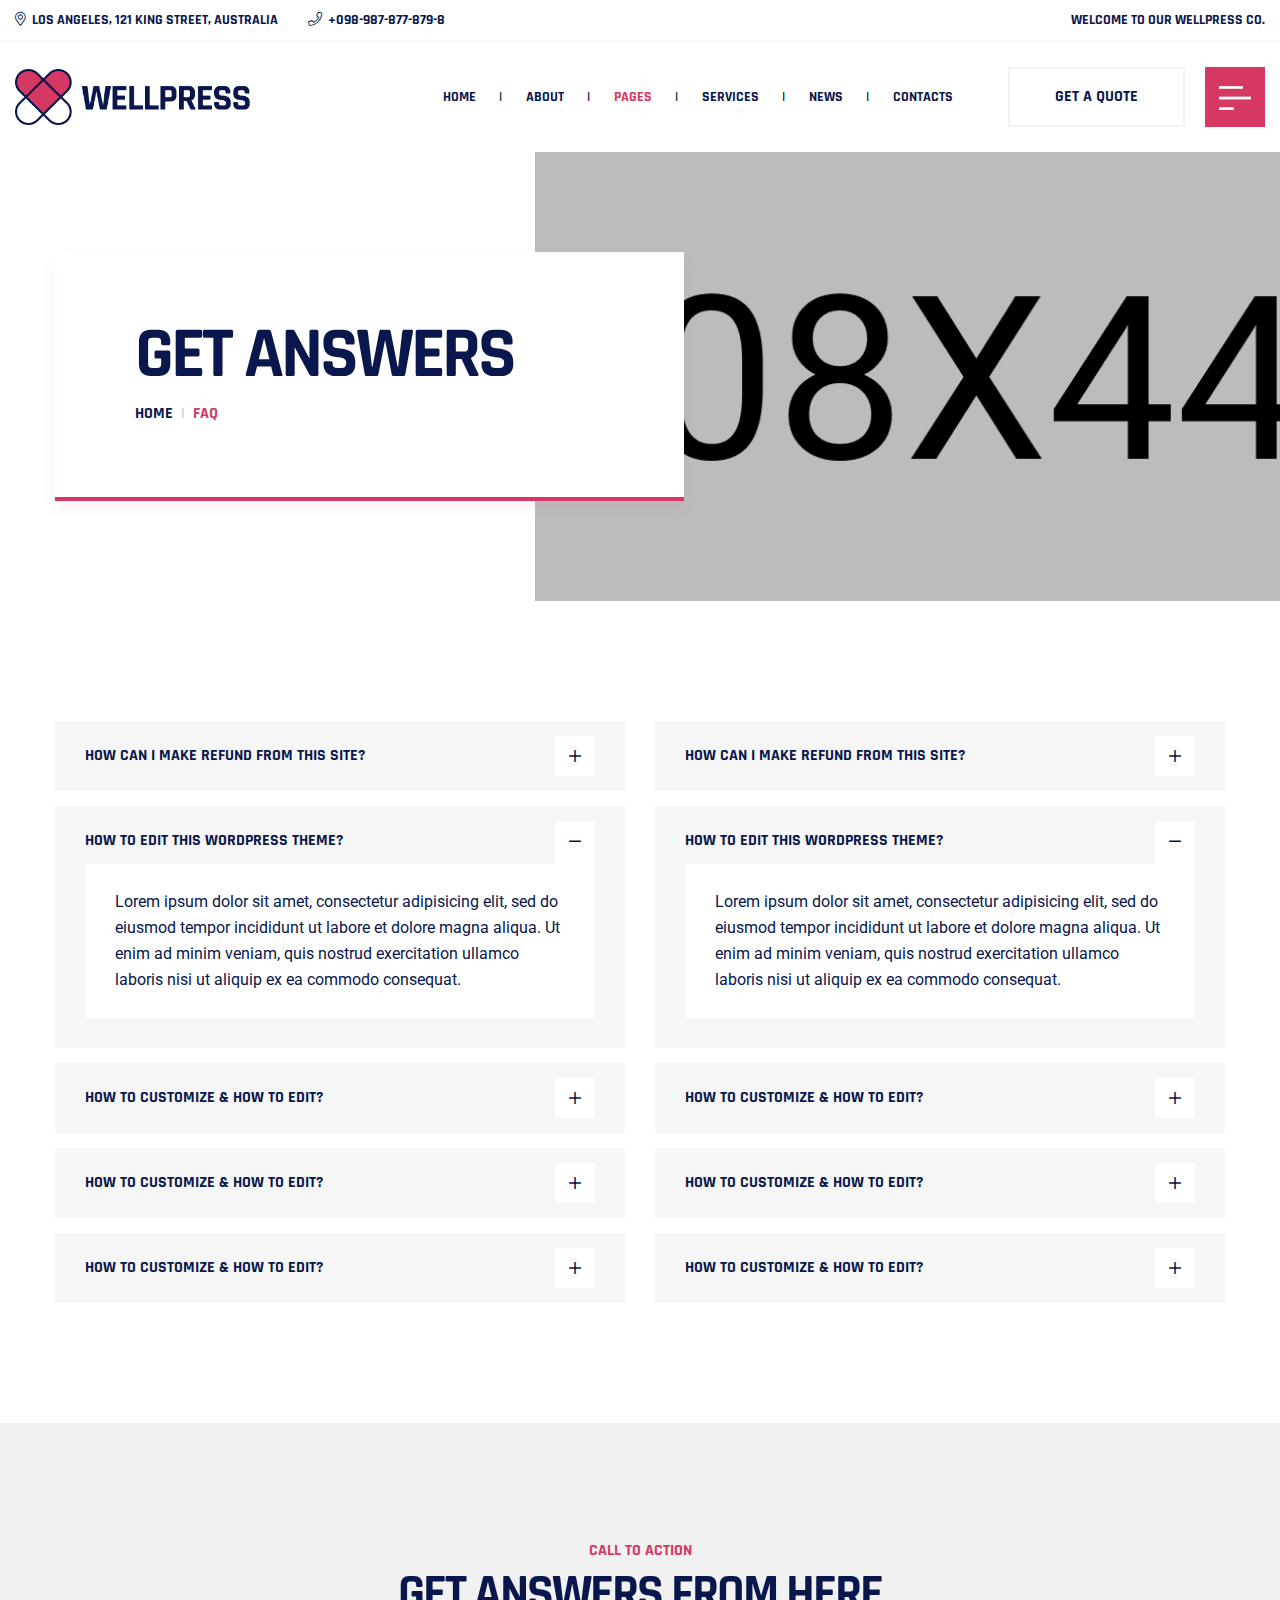
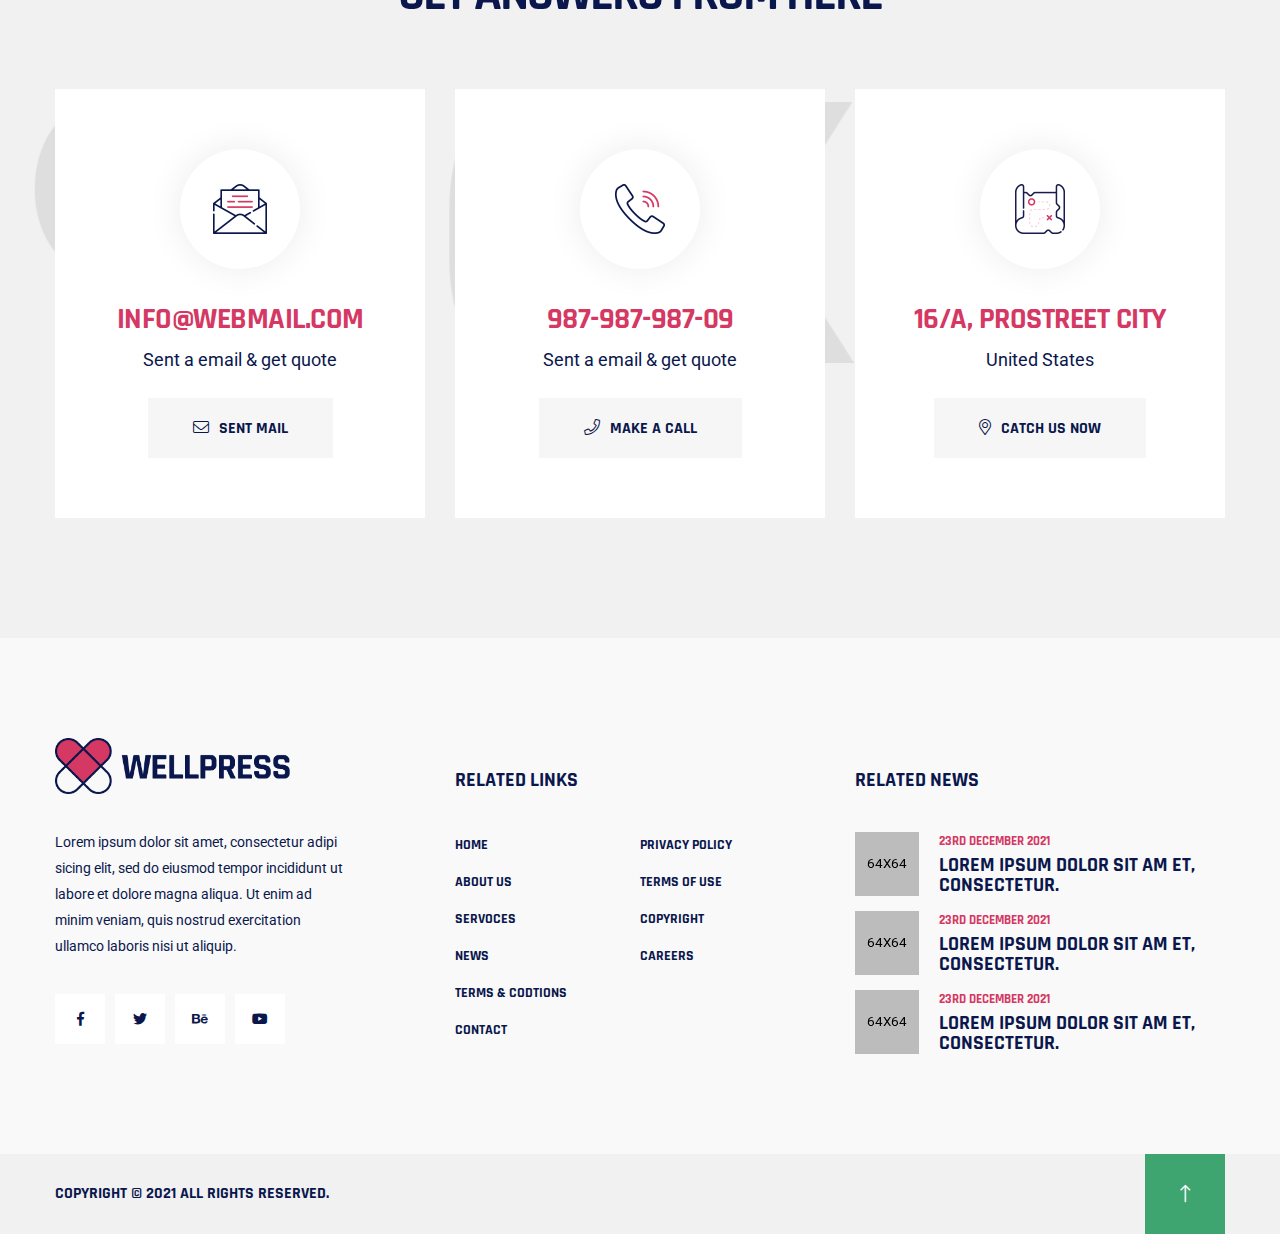
<file: faq.html>
<!doctype html>
<html class="no-js" lang="zxx">
    <head>
        <meta charset="utf-8">
        <meta http-equiv="x-ua-compatible" content="ie=edge">
        <title>Wellpress - Senior Care HTML5 Template</title>
        <meta name="description" content="">
        <meta name="viewport" content="width=device-width, initial-scale=1">

		<link rel="shortcut icon" type="image/x-icon" href="img/favicon.png">
        <!-- Place favicon.ico in the root directory -->

		<!-- CSS here -->
        <link rel="stylesheet" href="css/bootstrap.min.css">
        <link rel="stylesheet" href="css/animate.min.css">
        <link rel="stylesheet" href="css/magnific-popup.css">
        <link rel="stylesheet" href="css/fontawesome-all.min.css">
        <link rel="stylesheet" href="css/bootstrap-datepicker.min.css">
        <link rel="stylesheet" href="css/owl.carousel.min.css">
        <link rel="stylesheet" href="css/flaticon.css">
        <link rel="stylesheet" href="css/odometer.css">
        <link rel="stylesheet" href="css/aos.css">
        <link rel="stylesheet" href="css/slick.css">
        <link rel="stylesheet" href="css/default.css">
        <link rel="stylesheet" href="css/style.css">
        <link rel="stylesheet" href="css/responsive.css">
    </head>
    <body>


        <!-- preloader-start -->
        <div id="preloader">
            <div id="loading-center">
                <div id="loading-center-absolute">
                    <div class="object" id="object_one"></div>
                    <div class="object" id="object_two"></div>
                    <div class="object" id="object_three"></div>
                    <div class="object" id="object_four"></div>
                </div>
            </div>
        </div>
        <!-- preloader-end -->



        <!-- header-area -->
        <header class="header-style-three">
            <div class="header-top-area d-none d-md-block">
                <div class="container custom-container-two">
                    <div class="row align-items-center">
                        <div class="col-md-8">
                            <div class="header-top-list">
                                <ul>
                                    <li><i class="fal fa-map-marker-alt"></i>Los Angeles, 121 KING STREET, AUSTRALIA</li>
                                    <li><i class="fal fa-phone"></i>+098-987-877-879-8</li>
                                </ul>
                            </div>
                        </div>
                        <div class="col-md-4">
                            <div class="header-top-welcome text-right">
                                <p>Welcome to our wellpress co.</p>
                            </div>
                        </div>
                    </div>
                </div>
            </div>
            <div id="header-sticky" class="main-header menu-area">
                <div class="container custom-container-two">
                    <div class="row">
                        <div class="col-12">
                            <div class="mobile-nav-toggler"><i class="fas fa-bars"></i></div>
                            <div class="menu-wrap">
                                <nav class="menu-nav show">
                                    <div class="logo">
                                        <a href="index.html"><img src="img/logo/logo.png" alt=""></a>
                                    </div>
                                    <div class="navbar-wrap main-menu d-none d-lg-flex">
                                        <ul class="navigation">
                                            <li class="dropdown"><a href="#">Home</a>
                                                <ul class="submenu">
                                                    <li><a href="index.html">Home One</a></li>
                                                    <li><a href="index-2.html">Home Two</a></li>
                                                    <li><a href="index-3.html">Home Three</a></li>
                                                </ul>
                                            </li>
                                            <li><a href="about-us.html">about</a></li>
                                            <li class="active dropdown"><a href="#">pages</a>
                                                <ul class="submenu">
                                                    <li><a href="portfolio.html">our portfolio</a></li>
                                                    <li><a href="portfolio-details.html">portfolio details</a></li>
                                                    <li><a href="team.html">Our Team</a></li>
                                                    <li><a href="team-details.html">Team details</a></li>
                                                    <li class="active"><a href="faq.html">faq page</a></li>
                                                </ul>
                                            </li>
                                            <li class="dropdown"><a href="services.html">services</a>
                                                <ul class="submenu">
                                                    <li><a href="services.html">our services</a></li>
                                                    <li><a href="services-details.html">services details</a></li>
                                                </ul>
                                            </li>
                                            <li class="dropdown"><a href="#">News</a>
                                                <ul class="submenu">
                                                    <li><a href="blog.html">Our News</a></li>
                                                    <li><a href="blog-details.html">News Details</a></li>
                                                </ul>
                                            </li>
                                            <li><a href="contact.html">contacts</a></li>
                                        </ul>
                                    </div>
                                    <div class="header-action d-none d-lg-block">
                                        <ul>
                                            <li class="header-btn"><a href="#" class="btn transparent-btn">get a quote</a></li>
                                            <li><a href="#" class="off-canvas-menu menu-trigger"><img src="img/icon/menu_bar_icon.png" alt=""></a></li>
                                        </ul>
                                    </div>
                                </nav>
                            </div>
                            <!-- Mobile Menu  -->
                            <div class="mobile-menu">
                                <div class="menu-backdrop"></div>

                                <nav class="menu-box">
                                    <div class="close-btn"><i class="fal fa-times"></i></div>
                                    <div class="nav-logo"><a href="index.html"><img src="img/logo/logo.png" alt="" title=""></a>
                                    </div>
                                    <div class="menu-outer">
                                        <!--Here Menu Will Come Automatically Via Javascript / Same Menu as in Header-->
                                    </div>
                                    <div class="main-header-contact">
                                        <ul>
                                            <li>
                                                <div class="header-contact-box">
                                                    <div class="h-contact-icon">
                                                        <img src="img/icon/envelope.png" alt="">
                                                    </div>
                                                    <div class="h-contact-content">
                                                        <h5>email address</h5>
                                                        <span>info@wellpress.com</span>
                                                    </div>
                                                </div>
                                            </li>
                                            <li>
                                                <div class="header-contact-box">
                                                    <div class="h-contact-icon">
                                                        <img src="img/icon/phone.png" alt="">
                                                    </div>
                                                    <div class="h-contact-content">
                                                        <h5>emergency call</h5>
                                                        <span>+098-987-877-879-8</span>
                                                    </div>
                                                </div>
                                            </li>
                                        </ul>
                                    </div>
                                    <div class="social-links">
                                        <ul class="clearfix">
                                            <li><a href="#"><span class="fab fa-facebook-f"></span></a></li>
                                            <li><a href="#"><span class="fab fa-twitter"></span></a></li>
                                            <li><a href="#"><span class="fab fa-pinterest-p"></span></a></li>
                                            <li><a href="#"><span class="fab fa-instagram"></span></a></li>
                                            <li><a href="#"><span class="fab fa-youtube"></span></a></li>
                                        </ul>
                                    </div>
                                </nav>
                            </div>
                            <!-- End Mobile Menu -->
                            <!-- offCanvas-start -->
                            <div class="extra-info">
                                <div class="close-icon menu-close">
                                    <button><i class="far fa-window-close"></i></button>
                                </div>
                                <div class="logo-side mb-30">
                                    <a href="index.html"><img src="img/logo/w_logo.png" alt="" /></a>
                                </div>
                                <div class="side-info mb-30">
                                    <div class="contact-list mb-30">
                                        <h4>Office Address</h4>
                                        <p>123/A, Miranda City Likaoli
                                            Prikano, Dope</p>
                                    </div>
                                    <div class="contact-list mb-30">
                                        <h4>Phone Number</h4>
                                        <p>+0989 7876 9865 9</p>
                                        <p>+(090) 8765 86543 85</p>
                                    </div>
                                    <div class="contact-list mb-30">
                                        <h4>Email Address</h4>
                                        <p>info@example.com</p>
                                        <p>example.mail@hum.com</p>
                                    </div>
                                </div>
                                <div class="side-instagram">
                                    <a href="#"><img src="img/images/p1.jpg" alt="img"></a>
                                    <a href="#"><img src="img/images/p2.jpg" alt="img"></a>
                                    <a href="#"><img src="img/images/p3.jpg" alt="img"></a>
                                    <a href="#"><img src="img/images/p4.jpg" alt="img"></a>
                                    <a href="#"><img src="img/images/p5.jpg" alt="img"></a>
                                    <a href="#"><img src="img/images/p1.jpg" alt="img"></a>
                                </div>
                                <div class="social-icon-right pt-20 pb-50">
                                    <a href="#"><i class="fab fa-facebook-f"></i></a>
                                    <a href="#"><i class="fab fa-twitter"></i></a>
                                    <a href="#"><i class="fab fa-google-plus-g"></i></a>
                                    <a href="#"><i class="fab fa-instagram"></i></a>
                                </div>
                            </div>
                            <div class="offcanvas-overly"></div>
                            <!-- offCanvas-end -->
                        </div>
                    </div>
                </div>
            </div>
        </header>
        <!-- header-area-end -->

        <!-- main-area -->
        <main>

            <!-- breadcrumb-area -->
            <section class="breadcrumb-area">
                <div class="breadcrumb-bg" data-background="img/bg/breadcrumb_bg.jpg"></div>
                <div class="container">
                    <div class="row">
                        <div class="col-12">
                            <div class="breadcrumb-content">
                                <h2 class="title">get answers</h2>
                                <nav aria-label="breadcrumb">
                                    <ol class="breadcrumb">
                                        <li class="breadcrumb-item"><a href="index.html">Home</a></li>
                                        <li class="breadcrumb-item active" aria-current="page">faq</li>
                                    </ol>
                                </nav>
                            </div>
                        </div>
                    </div>
                </div>
            </section>
            <!-- breadcrumb-area-end -->

            <!-- faq-area -->
            <div class="faq-area faq-style-two pt-120 pb-105">
                <div class="container">
                    <div class="row">
                        <div class="col-lg-6">
                            <div class="faq-wrap">
                                <div class="faq-set">
                                    <a href="#"><i class="fal fa-plus"></i> How can i make refund from this site?</a>
                                    <div class="content">
                                        <p>Lorem ipsum dolor sit amet, consectetur adipisicing elit, sed do eiusmod tempor incididunt ut labore et dolore magna
                                        aliqua. Ut enim ad minim veniam, quis nostrud exercitation ullamco laboris nisi ut aliquip ex ea commodo consequat.</p>
                                    </div>
                                </div>
                                <div class="faq-set">
                                    <a class="active" href="#"><i class="fal fa-minus"></i> how to edit this wordpress theme?</a>
                                    <div class="content" style="display: block;">
                                        <p>Lorem ipsum dolor sit amet, consectetur adipisicing elit, sed do eiusmod tempor incididunt ut labore et
                                            dolore magna aliqua. Ut enim ad minim veniam, quis nostrud exercitation ullamco laboris nisi ut aliquip ex ea commodo
                                            consequat.</p>
                                    </div>
                                </div>
                                <div class="faq-set">
                                    <a href="#"><i class="fal fa-plus"></i> how to customize & how to edit?</a>
                                    <div class="content">
                                        <p>Lorem ipsum dolor sit amet, consectetur adipisicing elit, sed do eiusmod tempor incididunt ut labore et dolore magna
                                        aliqua. Ut enim ad minim veniam, quis nostrud exercitation ullamco laboris nisi ut aliquip ex ea commodo consequat.</p>
                                    </div>
                                </div>
                                <div class="faq-set">
                                    <a href="#"><i class="fal fa-plus"></i> how to customize & how to edit?</a>
                                    <div class="content">
                                        <p>Lorem ipsum dolor sit amet, consectetur adipisicing elit, sed do eiusmod tempor incididunt ut labore et dolore magna
                                        aliqua. Ut enim ad minim veniam, quis nostrud exercitation ullamco laboris nisi ut aliquip ex ea commodo consequat.</p>
                                    </div>
                                </div>
                                <div class="faq-set">
                                    <a href="#"><i class="fal fa-plus"></i> how to customize & how to edit?</a>
                                    <div class="content">
                                        <p>Lorem ipsum dolor sit amet, consectetur adipisicing elit, sed do eiusmod tempor incididunt ut labore et dolore magna
                                        aliqua. Ut enim ad minim veniam, quis nostrud exercitation ullamco laboris nisi ut aliquip ex ea commodo consequat.</p>
                                    </div>
                                </div>
                            </div>
                        </div>
                        <div class="col-lg-6">
                            <div class="faq-wrap">
                                <div class="faq-set">
                                    <a href="#"><i class="fal fa-plus"></i> How can i make refund from this site?</a>
                                    <div class="content">
                                        <p>Lorem ipsum dolor sit amet, consectetur adipisicing elit, sed do eiusmod tempor incididunt ut labore et dolore magna
                                        aliqua. Ut enim ad minim veniam, quis nostrud exercitation ullamco laboris nisi ut aliquip ex ea commodo consequat.</p>
                                    </div>
                                </div>
                                <div class="faq-set">
                                    <a class="active" href="#"><i class="fal fa-minus"></i> how to edit this wordpress theme?</a>
                                    <div class="content" style="display: block;">
                                        <p>Lorem ipsum dolor sit amet, consectetur adipisicing elit, sed do eiusmod tempor incididunt ut labore et
                                            dolore magna aliqua. Ut enim ad minim veniam, quis nostrud exercitation ullamco laboris nisi ut aliquip ex ea commodo
                                            consequat.</p>
                                    </div>
                                </div>
                                <div class="faq-set">
                                    <a href="#"><i class="fal fa-plus"></i> how to customize & how to edit?</a>
                                    <div class="content">
                                        <p>Lorem ipsum dolor sit amet, consectetur adipisicing elit, sed do eiusmod tempor incididunt ut labore et dolore magna
                                        aliqua. Ut enim ad minim veniam, quis nostrud exercitation ullamco laboris nisi ut aliquip ex ea commodo consequat.</p>
                                    </div>
                                </div>
                                <div class="faq-set">
                                    <a href="#"><i class="fal fa-plus"></i> how to customize & how to edit?</a>
                                    <div class="content">
                                        <p>Lorem ipsum dolor sit amet, consectetur adipisicing elit, sed do eiusmod tempor incididunt ut labore et dolore magna
                                        aliqua. Ut enim ad minim veniam, quis nostrud exercitation ullamco laboris nisi ut aliquip ex ea commodo consequat.</p>
                                    </div>
                                </div>
                                <div class="faq-set">
                                    <a href="#"><i class="fal fa-plus"></i> how to customize & how to edit?</a>
                                    <div class="content">
                                        <p>Lorem ipsum dolor sit amet, consectetur adipisicing elit, sed do eiusmod tempor incididunt ut labore et dolore magna
                                        aliqua. Ut enim ad minim veniam, quis nostrud exercitation ullamco laboris nisi ut aliquip ex ea commodo consequat.</p>
                                    </div>
                                </div>
                            </div>
                        </div>
                    </div>
                </div>
            </div>
            <!-- faq-area-end -->

            <!-- call-to-action -->
            <section class="call-to-action" data-background="img/bg/call_to_action_bg.jpg">
                <div class="container">
                    <div class="row justify-content-center">
                        <div class="col-lg-6">
                            <div class="section-title text-center mb-70">
                                <h6 class="sub-title">call to action</h6>
                                <h2 class="title">get answers from here</h2>
                            </div>
                        </div>
                    </div>
                    <div class="row justify-content-center">
                        <div class="col-lg-4 col-md-6 col-sm-8">
                            <div class="cta-box-wrap mb-30">
                                <div class="cta-box-icon">
                                    <img src="img/icon/call_to_action_icon01.png" alt="">
                                </div>
                                <div class="cta-box-content">
                                    <h3>info@webmail.com</h3>
                                    <span>Sent a email & get quote</span>
                                    <a href="#" class="btn"><i class="fal fa-envelope"></i>Sent Mail</a>
                                </div>
                            </div>
                        </div>
                        <div class="col-lg-4 col-md-6 col-sm-8">
                            <div class="cta-box-wrap mb-30">
                                <div class="cta-box-icon">
                                    <img src="img/icon/call_to_action_icon02.png" alt="">
                                </div>
                                <div class="cta-box-content">
                                    <h3>987-987-987-09</h3>
                                    <span>Sent a email & get quote</span>
                                    <a href="#" class="btn"><i class="fal fa-phone"></i>make a call</a>
                                </div>
                            </div>
                        </div>
                        <div class="col-lg-4 col-md-6 col-sm-8">
                            <div class="cta-box-wrap mb-30">
                                <div class="cta-box-icon">
                                    <img src="img/icon/call_to_action_icon03.png" alt="">
                                </div>
                                <div class="cta-box-content">
                                    <h3>16/A, prostreet city</h3>
                                    <span>United States</span>
                                    <a href="#" class="btn"><i class="fal fa-map-marker-alt"></i>catch us now</a>
                                </div>
                            </div>
                        </div>
                    </div>
                </div>
            </section>
            <!-- call-to-action-end -->

        </main>
        <!-- main-area-emd -->



        <!-- footer-area -->
        <footer>
            <div class="footer-top-area gray-bg pt-100 pb-50">
                <div class="container">
                    <div class="row">
                        <div class="col-lg-4 col-md-6 col-sm-9">
                            <div class="footer-widget mb-50">
                                <div class="footer-logo mb-35">
                                    <a href="index.html"><img src="img/logo/logo.png" alt=""></a>
                                </div>
                                <div class="footer-text mb-35">
                                    <p>Lorem ipsum dolor sit amet, consectetur adipi sicing elit, sed do eiusmod tempor incididunt ut labore et dolore magna
                                    aliqua. Ut enim ad minim veniam, quis nostrud exercitation ullamco laboris nisi ut aliquip.</p>
                                </div>
                                <div class="footer-social">
                                    <ul>
                                        <li><a href="#"><i class="fab fa-facebook-f"></i></a></li>
                                        <li><a href="#"><i class="fab fa-twitter"></i></a></li>
                                        <li><a href="#"><i class="fab fa-behance"></i></a></li>
                                        <li><a href="#"><i class="fab fa-youtube"></i></a></li>
                                    </ul>
                                </div>
                            </div>
                        </div>
                        <div class="col-lg-4 col-md-6 col-sm-9">
                            <div class="footer-widget pt-30 mb-50">
                                <div class="fw-title mb-40">
                                    <h4 class="title">related Links</h4>
                                </div>
                                <div class="fw-link">
                                    <ul>
                                        <li><a href="#">home</a></li>
                                        <li><a href="#">about us</a></li>
                                        <li><a href="#">servoces</a></li>
                                        <li><a href="#">news</a></li>
                                        <li><a href="#">terms & codtions</a></li>
                                        <li><a href="#">contact</a></li>
                                    </ul>
                                    <ul>
                                        <li><a href="#">privacy policy</a></li>
                                        <li><a href="#">terms of use</a></li>
                                        <li><a href="#">copyright</a></li>
                                        <li><a href="#">careers</a></li>
                                    </ul>
                                </div>
                            </div>
                        </div>
                        <div class="col-lg-4 col-md-6 col-sm-9">
                            <div class="footer-widget pt-30 mb-50">
                                <div class="fw-title mb-40">
                                    <h4 class="title">related news</h4>
                                </div>
                                <div class="fw-post">
                                    <ul>
                                        <li>
                                            <div class="fw-post-thumb">
                                                <a href="blog-details.html"><img src="img/blog/fw_post_thumb01.jpg" alt=""></a>
                                            </div>
                                            <div class="fw-post-content">
                                                <span class="date">23rd december 2021</span>
                                                <h4><a href="blog-details.html">Lorem ipsum dolor sit am et, consectetur.</a></h4>
                                            </div>
                                        </li>
                                        <li>
                                            <div class="fw-post-thumb">
                                                <a href="blog-details.html"><img src="img/blog/fw_post_thumb02.jpg" alt=""></a>
                                            </div>
                                            <div class="fw-post-content">
                                                <span class="date">23rd december 2021</span>
                                                <h4><a href="blog-details.html">Lorem ipsum dolor sit am et, consectetur.</a></h4>
                                            </div>
                                        </li>
                                        <li>
                                            <div class="fw-post-thumb">
                                                <a href="blog-details.html"><img src="img/blog/fw_post_thumb03.jpg" alt=""></a>
                                            </div>
                                            <div class="fw-post-content">
                                                <span class="date">23rd december 2021</span>
                                                <h4><a href="blog-details.html">Lorem ipsum dolor sit am et, consectetur.</a></h4>
                                            </div>
                                        </li>
                                    </ul>
                                </div>
                            </div>
                        </div>
                    </div>
                </div>
            </div>
            <div class="copyright-area copyright-style-two gray-lite-bg">
                <div class="container">
                    <div class="row align-items-center">
                        <div class="col-lg-5 col-md-6">
                            <div class="copyright-text">
                                <h6>Copyright © 2021 All Rights Reserved.</h6>
                            </div>
                        </div>
                        <div class="col-lg-7 col-md-6">
                            <div class="copyright-right-wrap">
                                <button class="scroll-top scroll-to-target" data-target="html">
                                    <i class="fal fa-long-arrow-up"></i>
                                </button>
                            </div>
                        </div>
                    </div>
                </div>
            </div>
        </footer>
        <!-- footer-area-end -->





		<!-- JS here -->
        <script src="js/vendor/jquery-3.5.0.min.js"></script>
        <script src="js/popper.min.js"></script>
        <script src="js/bootstrap.min.js"></script>
        <script src="js/isotope.pkgd.min.js"></script>
        <script src="js/imagesloaded.pkgd.min.js"></script>
        <script src="js/jquery.magnific-popup.min.js"></script>
        <script src="js/owl.carousel.min.js"></script>
        <script src="js/jquery.odometer.min.js"></script>
        <script src="js/bootstrap-datepicker.min.js"></script>
        <script src="js/jquery.appear.js"></script>
        <script src="js/js_jquery.knob.js"></script>
        <script src="js/slick.min.js"></script>
        <script src="js/ajax-form.js"></script>
        <script src="js/wow.min.js"></script>
        <script src="js/aos.js"></script>
        <script src="js/plugins.js"></script>
        <script src="js/main.js"></script>
    </body>
</html>
</file>
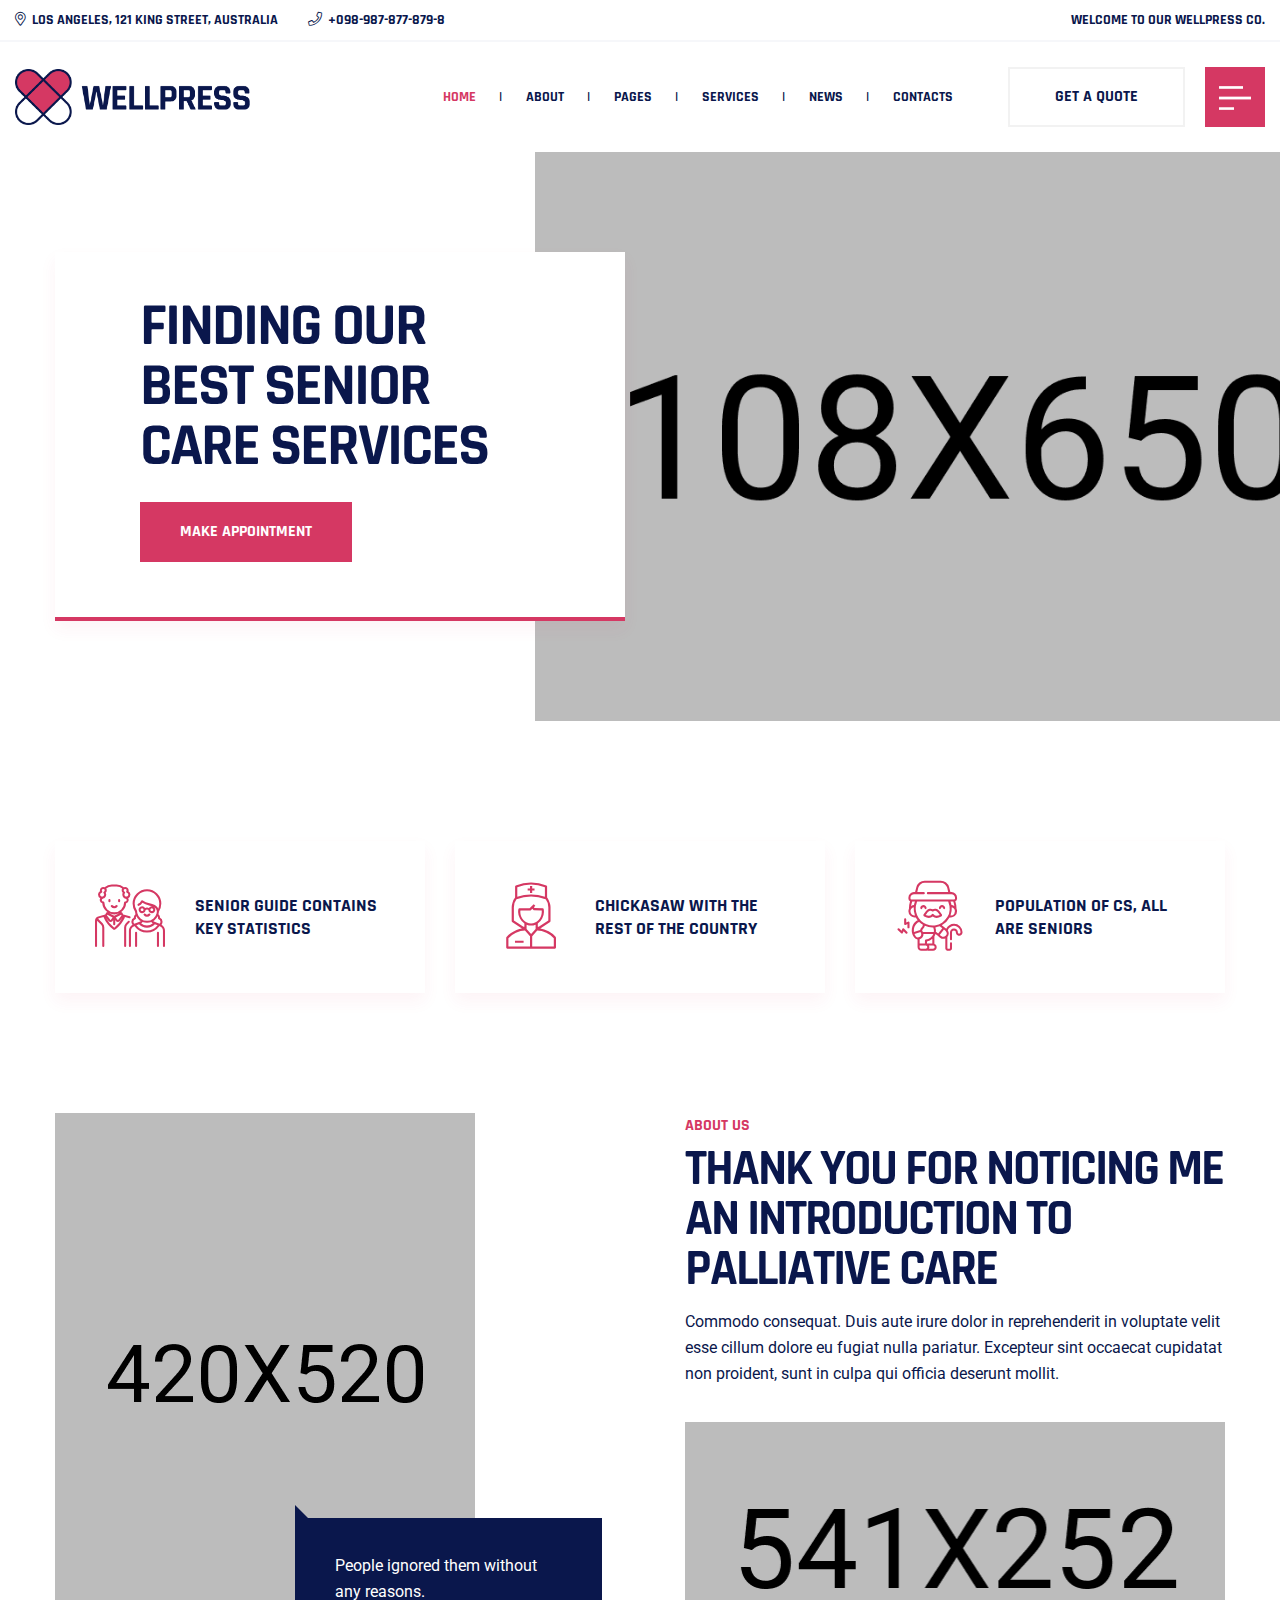
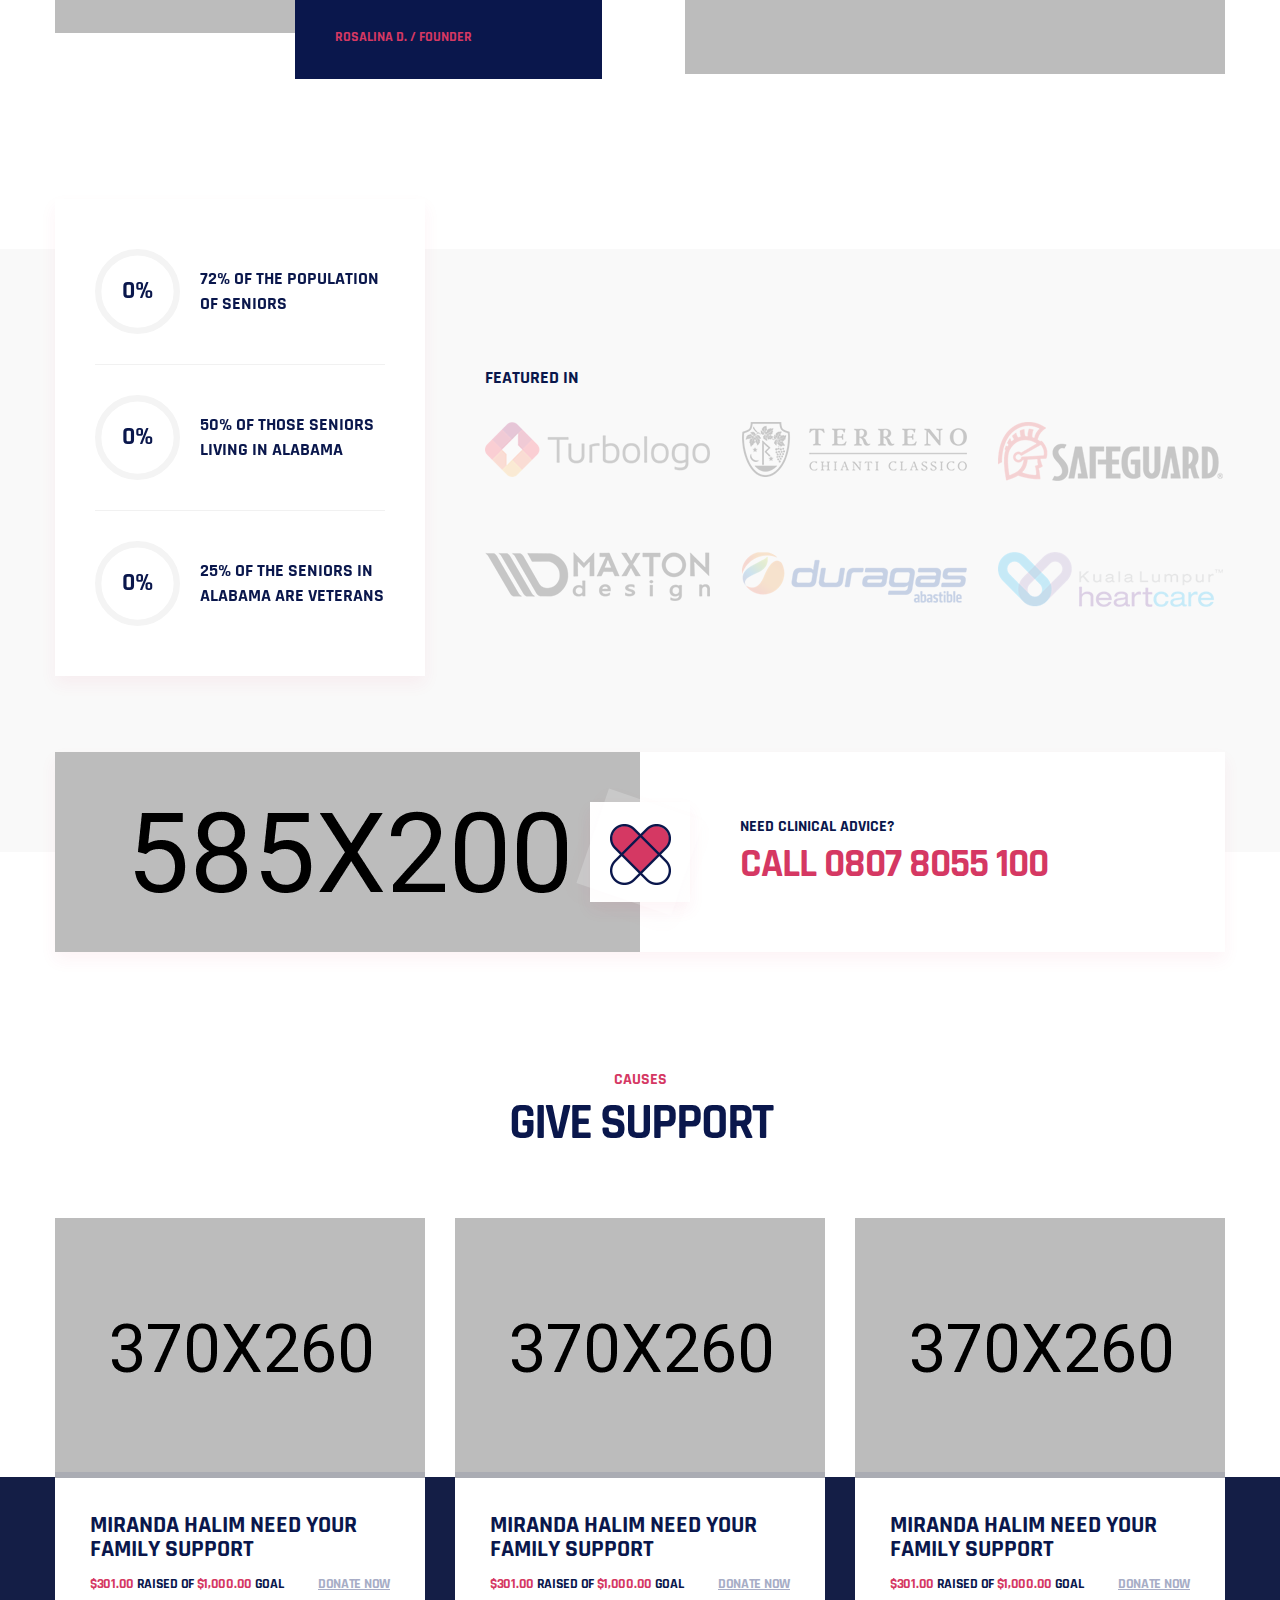
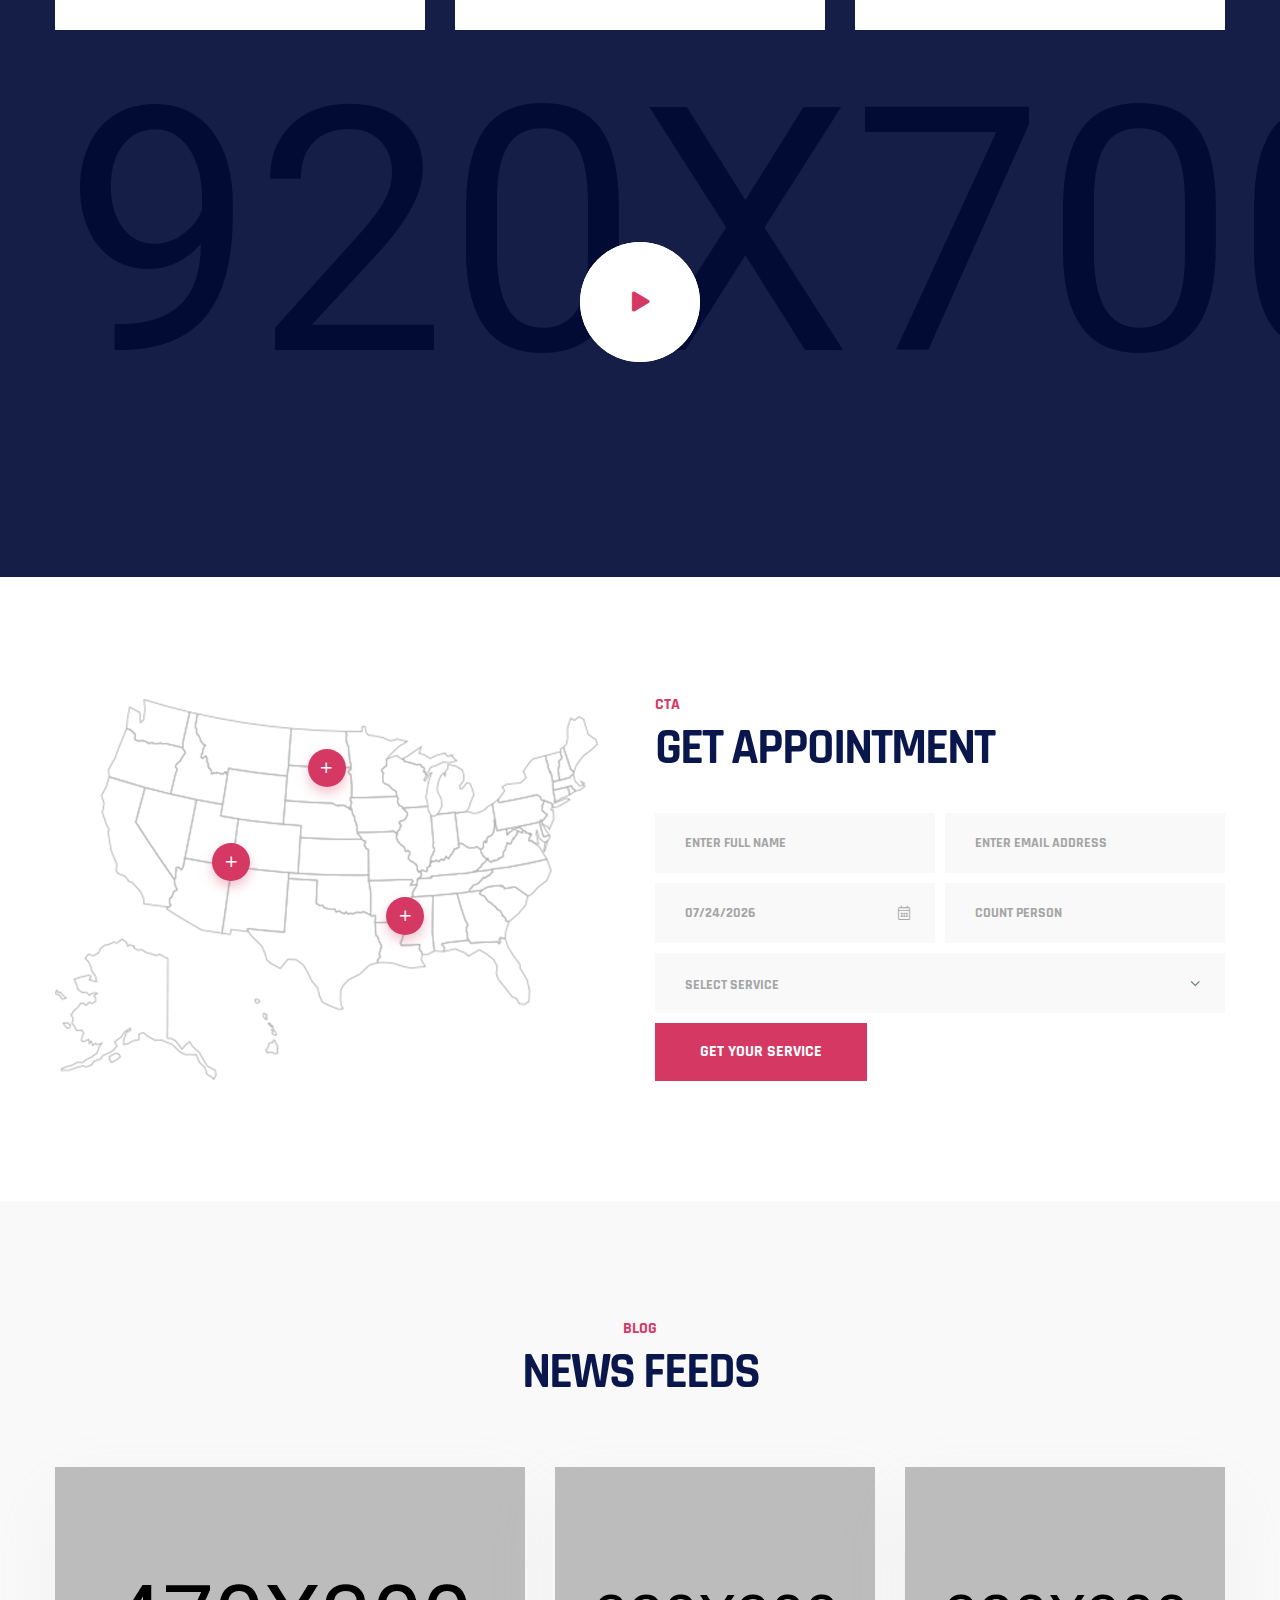
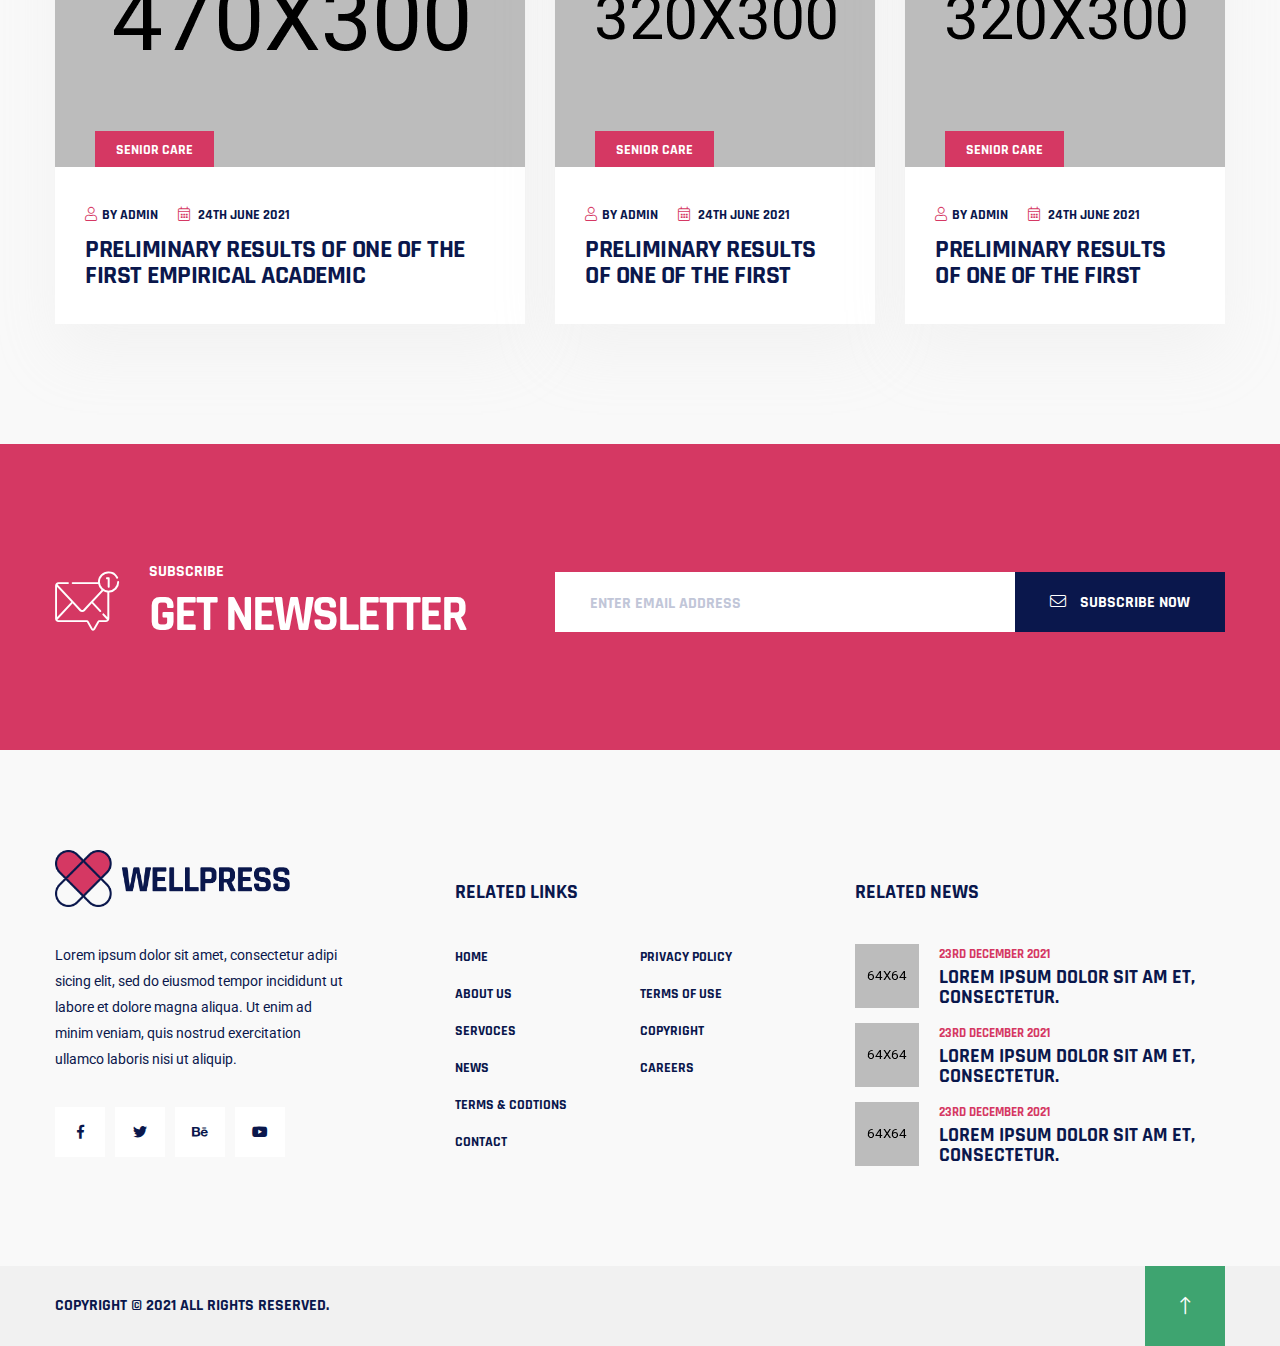
<file: index-3.html>
<!doctype html>
<html class="no-js" lang="zxx">
    <head>
        <meta charset="utf-8">
        <meta http-equiv="x-ua-compatible" content="ie=edge">
        <title>Wellpress - Senior Care HTML5 Template</title>
        <meta name="description" content="">
        <meta name="viewport" content="width=device-width, initial-scale=1">

		<link rel="shortcut icon" type="image/x-icon" href="img/favicon.png">
        <!-- Place favicon.ico in the root directory -->

		<!-- CSS here -->
        <link rel="stylesheet" href="css/bootstrap.min.css">
        <link rel="stylesheet" href="css/animate.min.css">
        <link rel="stylesheet" href="css/magnific-popup.css">
        <link rel="stylesheet" href="css/fontawesome-all.min.css">
        <link rel="stylesheet" href="css/bootstrap-datepicker.min.css">
        <link rel="stylesheet" href="css/owl.carousel.min.css">
        <link rel="stylesheet" href="css/flaticon.css">
        <link rel="stylesheet" href="css/odometer.css">
        <link rel="stylesheet" href="css/aos.css">
        <link rel="stylesheet" href="css/slick.css">
        <link rel="stylesheet" href="css/default.css">
        <link rel="stylesheet" href="css/style.css">
        <link rel="stylesheet" href="css/responsive.css">
    </head>
    <body>


        <!-- preloader-start -->
        <div id="preloader">
            <div id="loading-center">
                <div id="loading-center-absolute">
                    <div class="object" id="object_one"></div>
                    <div class="object" id="object_two"></div>
                    <div class="object" id="object_three"></div>
                    <div class="object" id="object_four"></div>
                </div>
            </div>
        </div>
        <!-- preloader-end -->



        <!-- header-area -->
        <header class="header-style-three">
            <div class="header-top-area d-none d-md-block">
                <div class="container custom-container-two">
                    <div class="row align-items-center">
                        <div class="col-md-8">
                            <div class="header-top-list">
                                <ul>
                                    <li><i class="fal fa-map-marker-alt"></i>Los Angeles, 121 KING STREET, AUSTRALIA</li>
                                    <li><i class="fal fa-phone"></i>+098-987-877-879-8</li>
                                </ul>
                            </div>
                        </div>
                        <div class="col-md-4">
                            <div class="header-top-welcome text-right">
                                <p>Welcome to our wellpress co.</p>
                            </div>
                        </div>
                    </div>
                </div>
            </div>
            <div id="header-sticky" class="main-header menu-area">
                <div class="container custom-container-two">
                    <div class="row">
                        <div class="col-12">
                            <div class="mobile-nav-toggler"><i class="fas fa-bars"></i></div>
                            <div class="menu-wrap">
                                <nav class="menu-nav show">
                                    <div class="logo">
                                        <a href="index.html"><img src="img/logo/logo.png" alt=""></a>
                                    </div>
                                    <div class="navbar-wrap main-menu d-none d-lg-flex">
                                        <ul class="navigation">
                                            <li class="active dropdown"><a href="#">Home</a>
                                                <ul class="submenu">
                                                    <li><a href="index.html">Home One</a></li>
                                                    <li><a href="index-2.html">Home Two</a></li>
                                                    <li class="active"><a href="index-3.html">Home Three</a></li>
                                                </ul>
                                            </li>
                                            <li><a href="about-us.html">about</a></li>
                                            <li class="dropdown"><a href="#">pages</a>
                                                <ul class="submenu">
                                                    <li><a href="portfolio.html">our portfolio</a></li>
                                                    <li><a href="portfolio-details.html">portfolio details</a></li>
                                                    <li><a href="team.html">Our Team</a></li>
                                                    <li><a href="team-details.html">Team details</a></li>
                                                    <li><a href="faq.html">faq page</a></li>
                                                </ul>
                                            </li>
                                            <li class="dropdown"><a href="services.html">services</a>
                                                <ul class="submenu">
                                                    <li><a href="services.html">our services</a></li>
                                                    <li><a href="services-details.html">services details</a></li>
                                                </ul>
                                            </li>
                                            <li class="dropdown"><a href="#">News</a>
                                                <ul class="submenu">
                                                    <li><a href="blog.html">Our News</a></li>
                                                    <li><a href="blog-details.html">News Details</a></li>
                                                </ul>
                                            </li>
                                            <li><a href="contact.html">contacts</a></li>
                                        </ul>
                                    </div>
                                    <div class="header-action d-none d-lg-block">
                                        <ul>
                                            <li class="header-btn"><a href="#" class="btn transparent-btn">get a quote</a></li>
                                            <li><a href="#" class="off-canvas-menu menu-trigger"><img src="img/icon/menu_bar_icon.png" alt=""></a></li>
                                        </ul>
                                    </div>
                                </nav>
                            </div>
                            <!-- Mobile Menu  -->
                            <div class="mobile-menu">
                                <div class="menu-backdrop"></div>

                                <nav class="menu-box">
                                    <div class="close-btn"><i class="fal fa-times"></i></div>
                                    <div class="nav-logo"><a href="index.html"><img src="img/logo/logo.png" alt="" title=""></a>
                                    </div>
                                    <div class="menu-outer">
                                        <!--Here Menu Will Come Automatically Via Javascript / Same Menu as in Header-->
                                    </div>
                                    <div class="main-header-contact">
                                        <ul>
                                            <li>
                                                <div class="header-contact-box">
                                                    <div class="h-contact-icon">
                                                        <img src="img/icon/envelope.png" alt="">
                                                    </div>
                                                    <div class="h-contact-content">
                                                        <h5>email address</h5>
                                                        <span>info@wellpress.com</span>
                                                    </div>
                                                </div>
                                            </li>
                                            <li>
                                                <div class="header-contact-box">
                                                    <div class="h-contact-icon">
                                                        <img src="img/icon/phone.png" alt="">
                                                    </div>
                                                    <div class="h-contact-content">
                                                        <h5>emergency call</h5>
                                                        <span>+098-987-877-879-8</span>
                                                    </div>
                                                </div>
                                            </li>
                                        </ul>
                                    </div>
                                    <div class="social-links">
                                        <ul class="clearfix">
                                            <li><a href="#"><span class="fab fa-facebook-f"></span></a></li>
                                            <li><a href="#"><span class="fab fa-twitter"></span></a></li>
                                            <li><a href="#"><span class="fab fa-pinterest-p"></span></a></li>
                                            <li><a href="#"><span class="fab fa-instagram"></span></a></li>
                                            <li><a href="#"><span class="fab fa-youtube"></span></a></li>
                                        </ul>
                                    </div>
                                </nav>
                            </div>
                            <!-- End Mobile Menu -->
                            <!-- offCanvas-start -->
                            <div class="extra-info">
                                <div class="close-icon menu-close">
                                    <button><i class="far fa-window-close"></i></button>
                                </div>
                                <div class="logo-side mb-30">
                                    <a href="index.html"><img src="img/logo/w_logo.png" alt="" /></a>
                                </div>
                                <div class="side-info mb-30">
                                    <div class="contact-list mb-30">
                                        <h4>Office Address</h4>
                                        <p>123/A, Miranda City Likaoli
                                            Prikano, Dope</p>
                                    </div>
                                    <div class="contact-list mb-30">
                                        <h4>Phone Number</h4>
                                        <p>+0989 7876 9865 9</p>
                                        <p>+(090) 8765 86543 85</p>
                                    </div>
                                    <div class="contact-list mb-30">
                                        <h4>Email Address</h4>
                                        <p>info@example.com</p>
                                        <p>example.mail@hum.com</p>
                                    </div>
                                </div>
                                <div class="side-instagram">
                                    <a href="#"><img src="img/images/p1.jpg" alt="img"></a>
                                    <a href="#"><img src="img/images/p2.jpg" alt="img"></a>
                                    <a href="#"><img src="img/images/p3.jpg" alt="img"></a>
                                    <a href="#"><img src="img/images/p4.jpg" alt="img"></a>
                                    <a href="#"><img src="img/images/p5.jpg" alt="img"></a>
                                    <a href="#"><img src="img/images/p1.jpg" alt="img"></a>
                                </div>
                                <div class="social-icon-right pt-20 pb-50">
                                    <a href="#"><i class="fab fa-facebook-f"></i></a>
                                    <a href="#"><i class="fab fa-twitter"></i></a>
                                    <a href="#"><i class="fab fa-google-plus-g"></i></a>
                                    <a href="#"><i class="fab fa-instagram"></i></a>
                                </div>
                            </div>
                            <div class="offcanvas-overly"></div>
                            <!-- offCanvas-end -->
                        </div>
                    </div>
                </div>
            </div>
        </header>
        <!-- header-area-end -->

        <!-- main-area -->
        <main>

            <!-- banner-area -->
            <section class="banner-area banner-style-two">
                <div class="overlay-banner-bg" data-background="img/slider/banner_bg02.jpg"></div>
                <div class="container">
                    <div class="row">
                        <div class="col-xl-6 col-lg-8 col-md-10">
                            <div class="banner-content">
                                <h2>Finding Our Best Senior Care Services</h2>
                                <div class="banner-btn">
                                    <a href="#" class="btn">Make Appointment</a>
                                </div>
                            </div>
                        </div>
                    </div>
                </div>
            </section>
            <!-- banner-area-end -->

            <!-- best-features-area -->
            <section class="best-features-area pt-120 pb-90">
                <div class="container">
                    <div class="row justify-content-center">
                        <div class="col-lg-4 col-md-6 col-sm-9">
                            <div class="best-features-item mb-30">
                                <div class="best-features-icon">
                                    <i class="flaticon-couple"></i>
                                </div>
                                <div class="best-features-content">
                                    <h5>Senior Guide contains key statistics</h5>
                                </div>
                            </div>
                        </div>
                        <div class="col-lg-4 col-md-6 col-sm-9">
                            <div class="best-features-item mb-30">
                                <div class="best-features-icon">
                                    <i class="flaticon-nurse"></i>
                                </div>
                                <div class="best-features-content">
                                    <h5>Chickasaw with the rest of the country</h5>
                                </div>
                            </div>
                        </div>
                        <div class="col-lg-4 col-md-6 col-sm-9">
                            <div class="best-features-item mb-30">
                                <div class="best-features-icon">
                                    <i class="flaticon-back"></i>
                                </div>
                                <div class="best-features-content">
                                    <h5>population of CS, ALL are seniors</h5>
                                </div>
                            </div>
                        </div>
                    </div>
                </div>
            </section>
            <!-- best-features-area-end -->

            <!-- about-us-area -->
            <section class="about-us-area about-style-three pb-120">
                <div class="container">
                    <div class="row align-items-center justify-content-center">
                        <div class="col-lg-6 col-md-10">
                            <div class="about-me-wrap">
                                <div class="about-me-img">
                                    <img src="img/images/s_about_img01.jpg" alt="">
                                </div>
                                <div class="about-me-info">
                                    <p>People ignored them without any reasons.</p>
                                    <h6>Rosalina D. / Founder</h6>
                                </div>
                            </div>
                        </div>
                        <div class="col-lg-6 pl-45">
                            <div class="section-title mb-15">
                                <h6 class="sub-title">about us</h6>
                                <h2 class="title">thank you for noticing me an introduction to palliative care</h2>
                            </div>
                            <div class="about-us-content">
                                <p>Commodo consequat. Duis aute irure dolor in reprehenderit in voluptate velit esse cillum dolore eu fugiat nulla
                                pariatur. Excepteur sint occaecat cupidatat non proident, sunt in culpa qui officia deserunt mollit.</p>
                                <div class="img-wrap">
                                    <img src="img/images/s_about_img02.jpg" alt="">
                                </div>
                            </div>
                        </div>
                    </div>
                </div>
            </section>
            <!-- about-us-area-end -->

            <!-- featured-brand-area -->
            <section class="featured-brand-area gray-bg mt-50 pt-120 pb-170">
                <div class="container">
                    <div class="row justify-content-center">
                        <div class="col-xl-4 col-lg-5 col-md-8">
                            <div class="featured-skill-wrap">
                                <div class="featured-skill-item">
                                    <div class="circle-skill">
                                        <input type="text" class="knob" value="0" data-rel="72" data-linecap="round" data-width="85" data-height="85" data-bgcolor="#f4f4f4" data-fgcolor="#d53863" data-thickness=".15" data-readonly="true" disabled>
                                    </div>
                                    <div class="featured-skill-content">
                                        <h5>72% of the population of seniors</h5>
                                    </div>
                                </div>
                                <div class="featured-skill-item">
                                    <div class="circle-skill">
                                        <input type="text" class="knob" value="0" data-rel="50" data-linecap="round" data-width="85" data-height="85" data-bgcolor="#f4f4f4" data-fgcolor="#d53863" data-thickness=".15" data-readonly="true" disabled>
                                    </div>
                                    <div class="featured-skill-content">
                                        <h5>50% of those seniors living in Alabama</h5>
                                    </div>
                                </div>
                                <div class="featured-skill-item">
                                    <div class="circle-skill">
                                        <input type="text" class="knob" value="0" data-rel="25" data-linecap="round" data-width="85" data-height="85" data-bgcolor="#f4f4f4" data-fgcolor="#d53863" data-thickness=".15" data-readonly="true" disabled>
                                    </div>
                                    <div class="featured-skill-content">
                                        <h5>25% of the seniors in Alabama are veterans</h5>
                                    </div>
                                </div>
                            </div>
                        </div>
                        <div class="col-xl-8 col-lg-7">
                            <div class="featured-brand-wrap">
                                <h5 class="title">featured in</h5>
                                <div class="row">
                                    <div class="col-md-4 col-sm-6">
                                        <div class="brand-item-two f-brand-item">
                                            <img src="img/brand/brand_logo02.png" alt="">
                                        </div>
                                    </div>
                                    <div class="col-md-4 col-sm-6">
                                        <div class="brand-item-two f-brand-item">
                                            <img src="img/brand/brand_logo03.png" alt="">
                                        </div>
                                    </div>
                                    <div class="col-md-4 col-sm-6">
                                        <div class="brand-item-two f-brand-item">
                                            <img src="img/brand/brand_logo04.png" alt="">
                                        </div>
                                    </div>
                                    <div class="col-md-4 col-sm-6">
                                        <div class="brand-item-two f-brand-item">
                                            <img src="img/brand/brand_logo05.png" alt="">
                                        </div>
                                    </div>
                                    <div class="col-md-4 col-sm-6">
                                        <div class="brand-item-two f-brand-item">
                                            <img src="img/brand/brand_logo06.png" alt="">
                                        </div>
                                    </div>
                                    <div class="col-md-4 col-sm-6">
                                        <div class="brand-item-two f-brand-item">
                                            <img src="img/brand/brand_logo07.png" alt="">
                                        </div>
                                    </div>
                                </div>
                            </div>
                        </div>
                    </div>
                </div>
            </section>
            <!-- featured-brand-area-end -->

            <!-- advice-call-area -->
            <div class="advice-call-area advice-call-two free-quote-area">
                <div class="container">
                    <div class="free-quote-wrap">
                        <div class="row no-gutters align-items-center">
                            <div class="col-lg-6">
                                <div class="free-quote-img" data-background="img/images/advice_call_img.jpg"></div>
                            </div>
                            <div class="col-lg-6">
                                <div class="free-quote-content">
                                    <h6>Need clinical advice?</h6>
                                    <h2><a href="tel:08078055100">Call 0807 8055 100</a></h2>
                                </div>
                            </div>
                        </div>
                        <div class="free-quote-icon"><img class="rotate" src="img/icon/advice_icon.png" alt=""></div>
                    </div>
                </div>
            </div>
            <!-- advice-call-area -->

            <!-- causes-area -->
            <section class="causes-area pt-120">
                <div class="container">
                    <div class="row justify-content-center">
                        <div class="col-lg-6">
                            <div class="section-title text-center mb-70">
                                <h6 class="sub-title">causes</h6>
                                <h2 class="title">give support</h2>
                            </div>
                        </div>
                    </div>
                    <div class="row justify-content-center">
                        <div class="col-lg-4 col-md-6 col-sm-9">
                            <div class="causes-item mb-30">
                                <div class="causes-thumb">
                                    <a href="#"><img src="img/images/causes_thumb01.jpg" alt=""></a>
                                    <div class="single-skill-item">
                                        <div class="progress">
                                            <div class="progress-bar wow slideInLeft" data-wow-duration="2s" data-wow-delay=".2s" role="progressbar" style="width: 75%;" aria-valuenow="75" aria-valuemin="0" aria-valuemax="100"><span>75%</span></div>
                                        </div>
                                    </div>
                                </div>
                                <div class="cause-content">
                                    <h4><a href="#">Miranda Halim need your family support</a></h4>
                                    <div class="cause-meta">
                                        <ul>
                                            <li><span>$301.00</span> raised of <span>$1,000.00</span> goal</li>
                                            <li><a href="#">donate now</a></li>
                                        </ul>
                                    </div>
                                </div>
                            </div>
                        </div>
                        <div class="col-lg-4 col-md-6 col-sm-9">
                            <div class="causes-item mb-30">
                                <div class="causes-thumb">
                                    <a href="#"><img src="img/images/causes_thumb02.jpg" alt=""></a>
                                    <div class="single-skill-item">
                                        <div class="progress">
                                            <div class="progress-bar wow slideInLeft" data-wow-duration="2s" data-wow-delay=".2s" role="progressbar" style="width: 55%;" aria-valuenow="55" aria-valuemin="0" aria-valuemax="100"><span>55%</span></div>
                                        </div>
                                    </div>
                                </div>
                                <div class="cause-content">
                                    <h4><a href="#">Miranda Halim need your family support</a></h4>
                                    <div class="cause-meta">
                                        <ul>
                                            <li><span>$301.00</span> raised of <span>$1,000.00</span> goal</li>
                                            <li><a href="#">donate now</a></li>
                                        </ul>
                                    </div>
                                </div>
                            </div>
                        </div>
                        <div class="col-lg-4 col-md-6 col-sm-9">
                            <div class="causes-item mb-30">
                                <div class="causes-thumb">
                                    <a href="#"><img src="img/images/causes_thumb03.jpg" alt=""></a>
                                    <div class="single-skill-item">
                                        <div class="progress">
                                            <div class="progress-bar wow slideInLeft" data-wow-duration="2s" data-wow-delay=".2s" role="progressbar" style="width: 85%;" aria-valuenow="85" aria-valuemin="0" aria-valuemax="100"><span>85%</span></div>
                                        </div>
                                    </div>
                                </div>
                                <div class="cause-content">
                                    <h4><a href="#">Miranda Halim need your family support</a></h4>
                                    <div class="cause-meta">
                                        <ul>
                                            <li><span>$301.00</span> raised of <span>$1,000.00</span> goal</li>
                                            <li><a href="#">donate now</a></li>
                                        </ul>
                                    </div>
                                </div>
                            </div>
                        </div>
                    </div>
                </div>
            </section>
            <!-- causes-area-end -->

            <!-- video-area -->
            <div class="video-area video-style-two video-bg" data-background="img/bg/video_bg02.jpg">
                <div class="video-play-box">
                    <a href="https://www.youtube.com/watch?v=YPF_KMixLNE" class="popup-video">
                        <i class="fas fa-play"></i>
                        <span class="circle-1"></span>
                        <span class="circle-2"></span>
                    </a>
                </div>
            </div>
            <!-- video-area-end -->

            <!-- cta-area -->
            <section class="cta-area pt-120 pb-120">
                <div class="container">
                    <div class="row align-items-center">
                        <div class="col-lg-6">
                            <div class="cta-map-wrap">
                                <img src="img/images/cta_map.png" alt="">
                                <a href="#" class="cta-map-location"><i class="fal fa-plus"></i></a>
                                <a href="#" class="cta-map-location two"><i class="fal fa-plus"></i></a>
                                <a href="#" class="cta-map-location three"><i class="fal fa-plus"></i></a>
                            </div>
                        </div>
                        <div class="col-lg-6">
                            <div class="cta-form-three">
                                <div class="section-title mb-40">
                                    <h6 class="sub-title">cta</h6>
                                    <h2 class="title">get appointment</h2>
                                </div>
                                <form action="#">
                                    <div class="form-grp">
                                        <input type="text" placeholder="Enter full name">
                                    </div>
                                    <div class="form-grp">
                                        <input type="email" placeholder="enter email address">
                                    </div>
                                    <div class="form-grp">
                                        <i class="fal fa-calendar-alt"></i>
                                        <input type="text" class="date" placeholder="select schedule">
                                    </div>
                                    <div class="form-grp">
                                        <input type="text" placeholder="count person">
                                    </div>
                                    <div class="form-grp select-grp">
                                        <select class="custom-select">
                                            <option selected="">select service</option>
                                            <option>medical care</option>
                                            <option>resident care</option>
                                            <option>independent</option>
                                            <option>memory care</option>
                                        </select>
                                    </div>
                                    <div class="form-grp-btn">
                                        <button class="btn">get your service</button>
                                    </div>
                                </form>
                            </div>
                        </div>
                    </div>
                </div>
            </section>
            <!-- cta-area-end -->

            <!-- blog-area -->
            <section class="blog-area gray-bg pt-120 pb-90">
                <div class="container">
                    <div class="row justify-content-center">
                        <div class="col-lg-6">
                            <div class="section-title text-center mb-70">
                                <h6 class="sub-title">blog</h6>
                                <h2 class="title">news feeds</h2>
                            </div>
                        </div>
                    </div>
                </div>
                <div class="container">
                    <div class="row justify-content-center">
                        <div class="col-xl-5 col-lg-4 col-md-8 col-sm-10">
                            <div class="blog-post-item bp-style-two bp-style-three mb-30">
                                <div class="blog-post-thumb position-relative">
                                    <a href="blog-details.html"><img src="img/blog/t_blog_thumb01.jpg" alt=""></a>
                                    <a href="#" class="overlay-post-tag">senior care</a>
                                </div>
                                <div class="blog-post-content">
                                    <div class="blog-post-meta">
                                        <ul>
                                            <li><i class="fal fa-user"></i>By <a href="#">Admin</a></li>
                                            <li><i class="fal fa-calendar-alt"></i> 24th june 2021</li>
                                        </ul>
                                    </div>
                                    <h2><a href="blog-details.html">Preliminary Results of One of the first Empirical Academic</a></h2>
                                </div>
                            </div>
                        </div>
                        <div class="col-xl-7 col-lg-8 col-md-12 col-sm-10">
                            <div class="row">
                                <div class="col-md-6">
                                    <div class="blog-post-item bp-style-two bp-style-three mb-30">
                                        <div class="blog-post-thumb position-relative">
                                            <a href="blog-details.html"><img src="img/blog/t_blog_thumb02.jpg" alt=""></a>
                                            <a href="#" class="overlay-post-tag">senior care</a>
                                        </div>
                                        <div class="blog-post-content">
                                            <div class="blog-post-meta">
                                                <ul>
                                                    <li><i class="fal fa-user"></i>By <a href="#">Admin</a></li>
                                                    <li><i class="fal fa-calendar-alt"></i> 24th june 2021</li>
                                                </ul>
                                            </div>
                                            <h2><a href="blog-details.html">Preliminary Results of One of the first</a></h2>
                                        </div>
                                    </div>
                                </div>
                                <div class="col-md-6">
                                    <div class="blog-post-item bp-style-two bp-style-three mb-30">
                                        <div class="blog-post-thumb position-relative">
                                            <a href="blog-details.html"><img src="img/blog/t_blog_thumb03.jpg" alt=""></a>
                                            <a href="#" class="overlay-post-tag">senior care</a>
                                        </div>
                                        <div class="blog-post-content">
                                            <div class="blog-post-meta">
                                                <ul>
                                                    <li><i class="fal fa-user"></i>By <a href="#">Admin</a></li>
                                                    <li><i class="fal fa-calendar-alt"></i> 24th june 2021</li>
                                                </ul>
                                            </div>
                                            <h2><a href="blog-details.html">Preliminary Results of One of the first</a></h2>
                                        </div>
                                    </div>
                                </div>
                            </div>
                        </div>
                    </div>
                </div>
            </section>
            <!-- blog-area-end -->

            <!-- newsletter-area -->
            <section class="newsletter-area cerise-bg pt-120 pb-110">
                <div class="container">
                    <div class="row align-items-center">
                        <div class="col-xl-5 col-lg-6">
                            <div class="newsletter-title">
                                <div class="icon">
                                    <i class="flaticon-message"></i>
                                </div>
                                <div class="section-title full-white-title">
                                    <h6 class="sub-title">subscribe</h6>
                                    <h2 class="title">get newsletter</h2>
                                </div>
                            </div>
                        </div>
                        <div class="col-xl-7 col-lg-6">
                            <div class="newsletter-form">
                                <form action="#">
                                    <input type="email" placeholder="enter email address">
                                    <button class="btn"><i class="fal fa-envelope"></i> subscribe now</button>
                                </form>
                            </div>
                        </div>
                    </div>
                </div>
            </section>
            <!-- newsletter-area-end -->

        </main>
        <!-- main-area-emd -->



        <!-- footer-area -->
        <footer>
            <div class="footer-top-area gray-bg pt-100 pb-50">
                <div class="container">
                    <div class="row">
                        <div class="col-lg-4 col-md-6 col-sm-9">
                            <div class="footer-widget mb-50">
                                <div class="footer-logo mb-35">
                                    <a href="index.html"><img src="img/logo/logo.png" alt=""></a>
                                </div>
                                <div class="footer-text mb-35">
                                    <p>Lorem ipsum dolor sit amet, consectetur adipi sicing elit, sed do eiusmod tempor incididunt ut labore et dolore magna
                                    aliqua. Ut enim ad minim veniam, quis nostrud exercitation ullamco laboris nisi ut aliquip.</p>
                                </div>
                                <div class="footer-social">
                                    <ul>
                                        <li><a href="#"><i class="fab fa-facebook-f"></i></a></li>
                                        <li><a href="#"><i class="fab fa-twitter"></i></a></li>
                                        <li><a href="#"><i class="fab fa-behance"></i></a></li>
                                        <li><a href="#"><i class="fab fa-youtube"></i></a></li>
                                    </ul>
                                </div>
                            </div>
                        </div>
                        <div class="col-lg-4 col-md-6 col-sm-9">
                            <div class="footer-widget pt-30 mb-50">
                                <div class="fw-title mb-40">
                                    <h4 class="title">related Links</h4>
                                </div>
                                <div class="fw-link">
                                    <ul>
                                        <li><a href="#">home</a></li>
                                        <li><a href="#">about us</a></li>
                                        <li><a href="#">servoces</a></li>
                                        <li><a href="#">news</a></li>
                                        <li><a href="#">terms & codtions</a></li>
                                        <li><a href="#">contact</a></li>
                                    </ul>
                                    <ul>
                                        <li><a href="#">privacy policy</a></li>
                                        <li><a href="#">terms of use</a></li>
                                        <li><a href="#">copyright</a></li>
                                        <li><a href="#">careers</a></li>
                                    </ul>
                                </div>
                            </div>
                        </div>
                        <div class="col-lg-4 col-md-6 col-sm-9">
                            <div class="footer-widget pt-30 mb-50">
                                <div class="fw-title mb-40">
                                    <h4 class="title">related news</h4>
                                </div>
                                <div class="fw-post">
                                    <ul>
                                        <li>
                                            <div class="fw-post-thumb">
                                                <a href="blog-details.html"><img src="img/blog/fw_post_thumb01.jpg" alt=""></a>
                                            </div>
                                            <div class="fw-post-content">
                                                <span class="date">23rd december 2021</span>
                                                <h4><a href="blog-details.html">Lorem ipsum dolor sit am et, consectetur.</a></h4>
                                            </div>
                                        </li>
                                        <li>
                                            <div class="fw-post-thumb">
                                                <a href="blog-details.html"><img src="img/blog/fw_post_thumb02.jpg" alt=""></a>
                                            </div>
                                            <div class="fw-post-content">
                                                <span class="date">23rd december 2021</span>
                                                <h4><a href="blog-details.html">Lorem ipsum dolor sit am et, consectetur.</a></h4>
                                            </div>
                                        </li>
                                        <li>
                                            <div class="fw-post-thumb">
                                                <a href="blog-details.html"><img src="img/blog/fw_post_thumb03.jpg" alt=""></a>
                                            </div>
                                            <div class="fw-post-content">
                                                <span class="date">23rd december 2021</span>
                                                <h4><a href="blog-details.html">Lorem ipsum dolor sit am et, consectetur.</a></h4>
                                            </div>
                                        </li>
                                    </ul>
                                </div>
                            </div>
                        </div>
                    </div>
                </div>
            </div>
            <div class="copyright-area copyright-style-two gray-lite-bg">
                <div class="container">
                    <div class="row align-items-center">
                        <div class="col-lg-5 col-md-6">
                            <div class="copyright-text">
                                <h6>Copyright © 2021 All Rights Reserved.</h6>
                            </div>
                        </div>
                        <div class="col-lg-7 col-md-6">
                            <div class="copyright-right-wrap">
                                <button class="scroll-top scroll-to-target" data-target="html">
                                    <i class="fal fa-long-arrow-up"></i>
                                </button>
                            </div>
                        </div>
                    </div>
                </div>
            </div>
        </footer>
        <!-- footer-area-end -->





		<!-- JS here -->
        <script src="js/vendor/jquery-3.5.0.min.js"></script>
        <script src="js/popper.min.js"></script>
        <script src="js/bootstrap.min.js"></script>
        <script src="js/isotope.pkgd.min.js"></script>
        <script src="js/imagesloaded.pkgd.min.js"></script>
        <script src="js/jquery.magnific-popup.min.js"></script>
        <script src="js/owl.carousel.min.js"></script>
        <script src="js/jquery.odometer.min.js"></script>
        <script src="js/bootstrap-datepicker.min.js"></script>
        <script src="js/jquery.appear.js"></script>
        <script src="js/js_jquery.knob.js"></script>
        <script src="js/slick.min.js"></script>
        <script src="js/ajax-form.js"></script>
        <script src="js/wow.min.js"></script>
        <script src="js/aos.js"></script>
        <script src="js/plugins.js"></script>
        <script src="js/main.js"></script>
    </body>
</html>
</file>
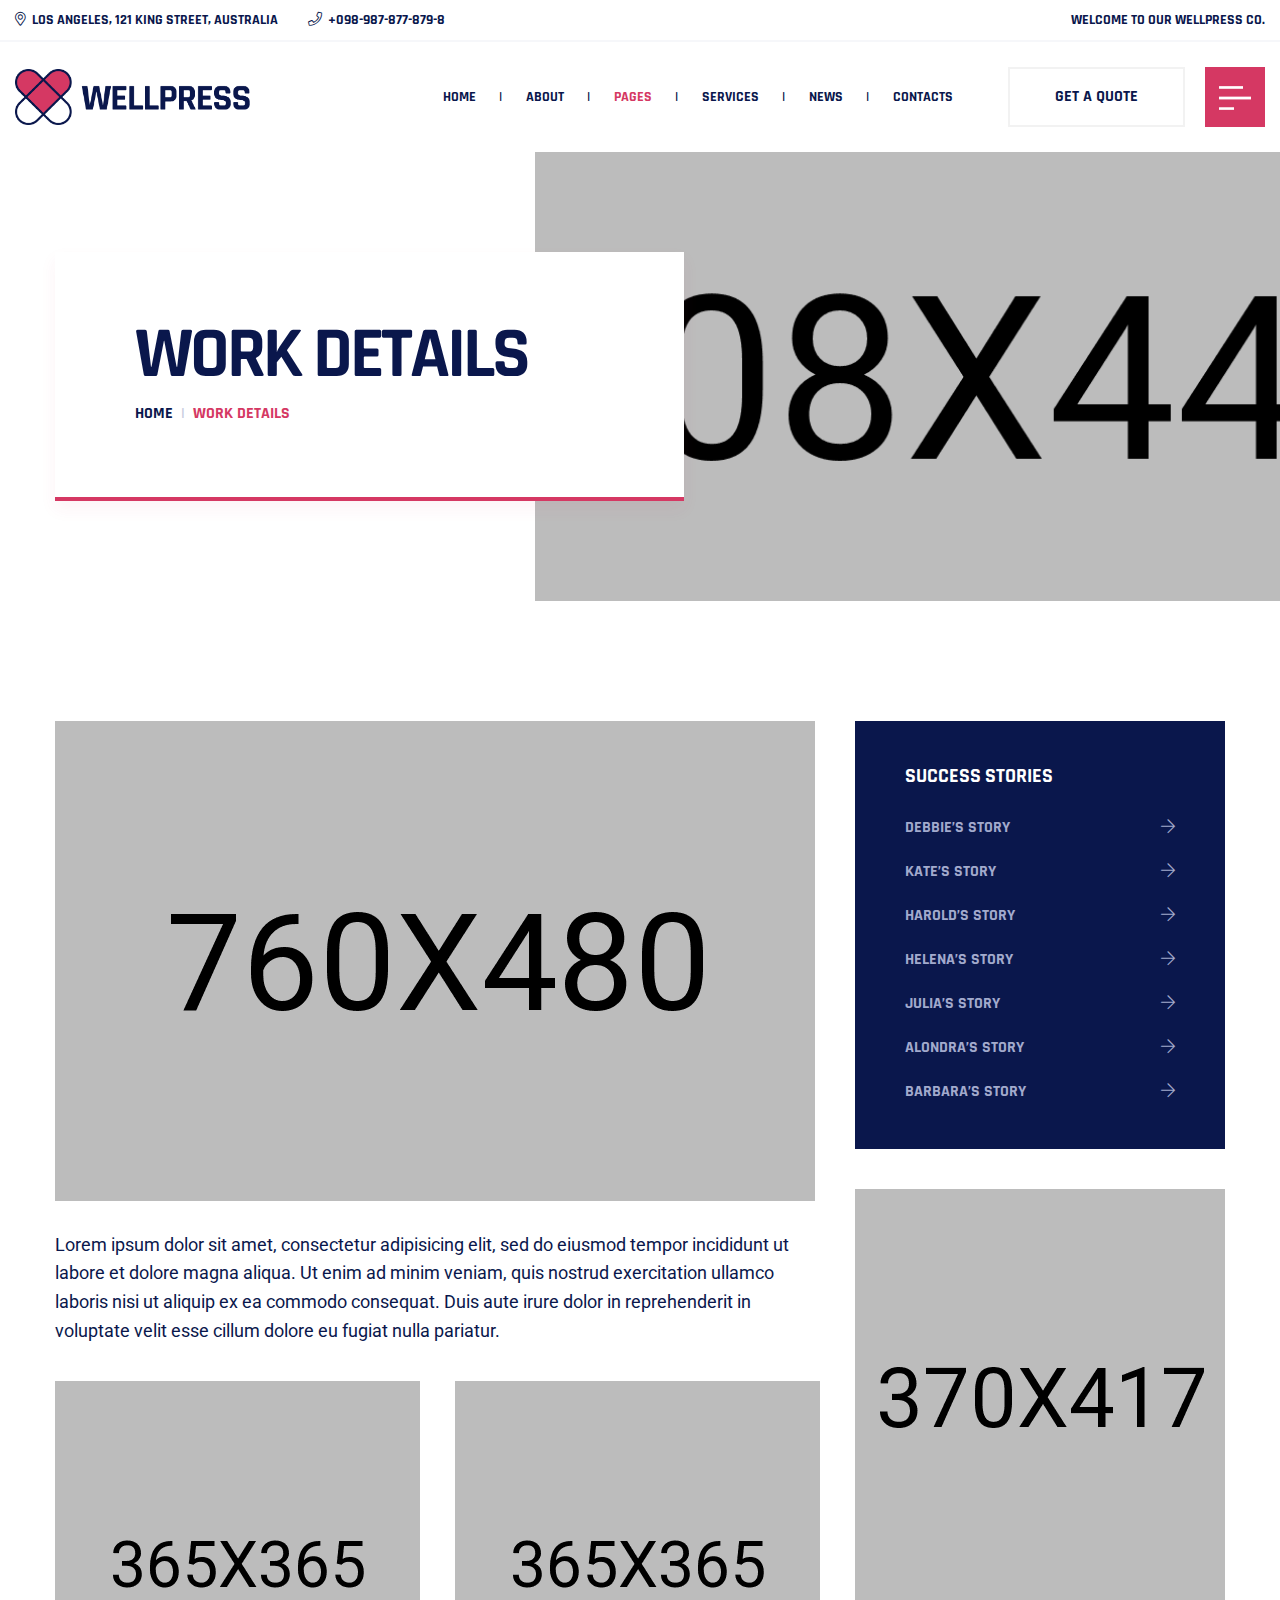
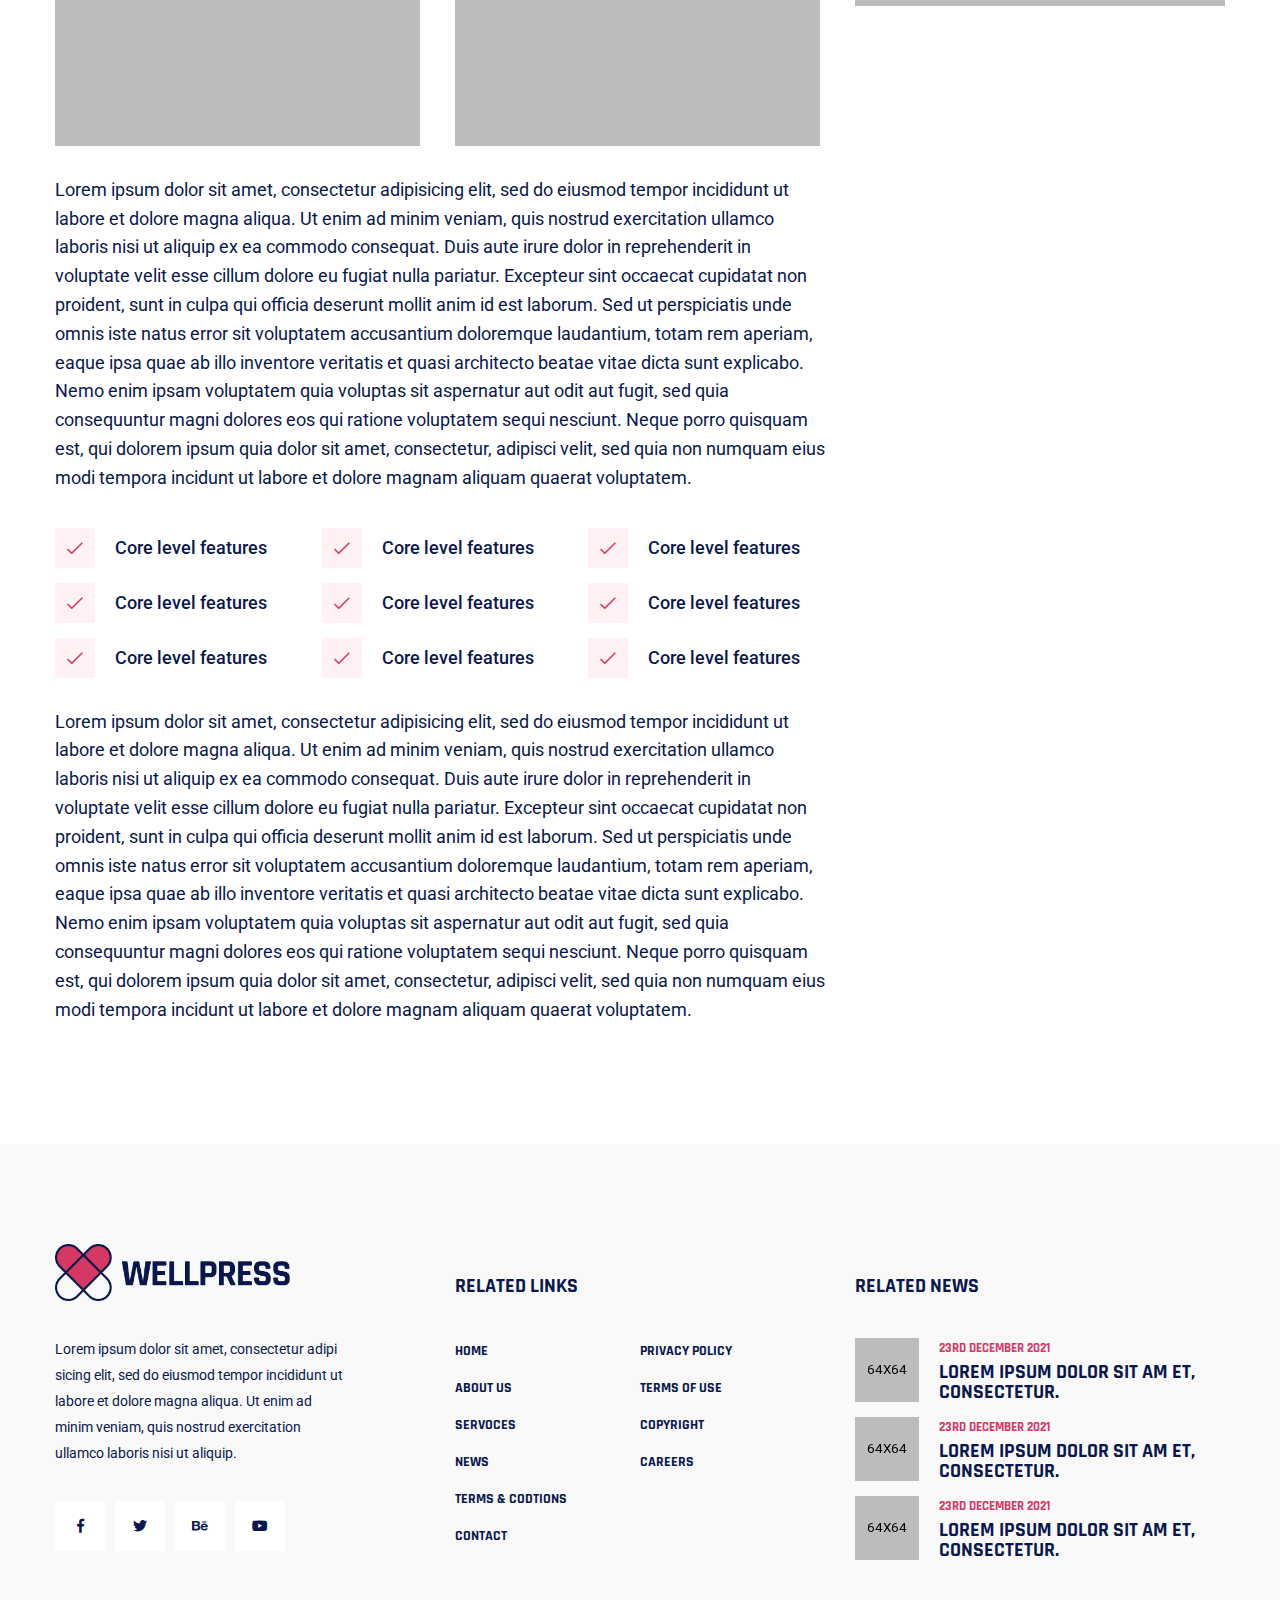
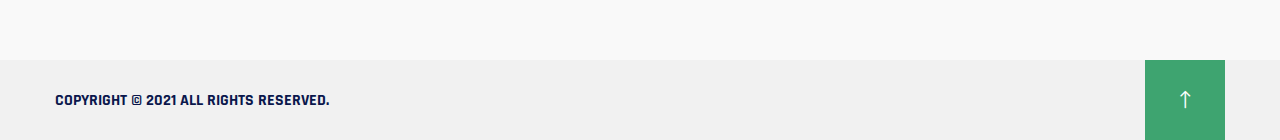
<file: portfolio-details.html>
<!doctype html>
<html class="no-js" lang="zxx">
    <head>
        <meta charset="utf-8">
        <meta http-equiv="x-ua-compatible" content="ie=edge">
        <title>Wellpress - Senior Care HTML5 Template</title>
        <meta name="description" content="">
        <meta name="viewport" content="width=device-width, initial-scale=1">

		<link rel="shortcut icon" type="image/x-icon" href="img/favicon.png">
        <!-- Place favicon.ico in the root directory -->

		<!-- CSS here -->
        <link rel="stylesheet" href="css/bootstrap.min.css">
        <link rel="stylesheet" href="css/animate.min.css">
        <link rel="stylesheet" href="css/magnific-popup.css">
        <link rel="stylesheet" href="css/fontawesome-all.min.css">
        <link rel="stylesheet" href="css/bootstrap-datepicker.min.css">
        <link rel="stylesheet" href="css/owl.carousel.min.css">
        <link rel="stylesheet" href="css/flaticon.css">
        <link rel="stylesheet" href="css/odometer.css">
        <link rel="stylesheet" href="css/aos.css">
        <link rel="stylesheet" href="css/slick.css">
        <link rel="stylesheet" href="css/default.css">
        <link rel="stylesheet" href="css/style.css">
        <link rel="stylesheet" href="css/responsive.css">
    </head>
    <body>


        <!-- preloader-start -->
        <div id="preloader">
            <div id="loading-center">
                <div id="loading-center-absolute">
                    <div class="object" id="object_one"></div>
                    <div class="object" id="object_two"></div>
                    <div class="object" id="object_three"></div>
                    <div class="object" id="object_four"></div>
                </div>
            </div>
        </div>
        <!-- preloader-end -->



        <!-- header-area -->
        <header class="header-style-three">
            <div class="header-top-area d-none d-md-block">
                <div class="container custom-container-two">
                    <div class="row align-items-center">
                        <div class="col-md-8">
                            <div class="header-top-list">
                                <ul>
                                    <li><i class="fal fa-map-marker-alt"></i>Los Angeles, 121 KING STREET, AUSTRALIA</li>
                                    <li><i class="fal fa-phone"></i>+098-987-877-879-8</li>
                                </ul>
                            </div>
                        </div>
                        <div class="col-md-4">
                            <div class="header-top-welcome text-right">
                                <p>Welcome to our wellpress co.</p>
                            </div>
                        </div>
                    </div>
                </div>
            </div>
            <div id="header-sticky" class="main-header menu-area">
                <div class="container custom-container-two">
                    <div class="row">
                        <div class="col-12">
                            <div class="mobile-nav-toggler"><i class="fas fa-bars"></i></div>
                            <div class="menu-wrap">
                                <nav class="menu-nav show">
                                    <div class="logo">
                                        <a href="index.html"><img src="img/logo/logo.png" alt=""></a>
                                    </div>
                                    <div class="navbar-wrap main-menu d-none d-lg-flex">
                                        <ul class="navigation">
                                            <li class="dropdown"><a href="#">Home</a>
                                                <ul class="submenu">
                                                    <li><a href="index.html">Home One</a></li>
                                                    <li><a href="index-2.html">Home Two</a></li>
                                                    <li><a href="index-3.html">Home Three</a></li>
                                                </ul>
                                            </li>
                                            <li><a href="about-us.html">about</a></li>
                                            <li class="active dropdown"><a href="#">pages</a>
                                                <ul class="submenu">
                                                    <li><a href="portfolio.html">our portfolio</a></li>
                                                    <li class="active"><a href="portfolio-details.html">portfolio details</a></li>
                                                    <li><a href="team.html">Our Team</a></li>
                                                    <li><a href="team-details.html">Team details</a></li>
                                                    <li><a href="faq.html">faq page</a></li>
                                                </ul>
                                            </li>
                                            <li class="dropdown"><a href="services.html">services</a>
                                                <ul class="submenu">
                                                    <li><a href="services.html">our services</a></li>
                                                    <li><a href="services-details.html">services details</a></li>
                                                </ul>
                                            </li>
                                            <li class="dropdown"><a href="#">News</a>
                                                <ul class="submenu">
                                                    <li><a href="blog.html">Our News</a></li>
                                                    <li><a href="blog-details.html">News Details</a></li>
                                                </ul>
                                            </li>
                                            <li><a href="contact.html">contacts</a></li>
                                        </ul>
                                    </div>
                                    <div class="header-action d-none d-lg-block">
                                        <ul>
                                            <li class="header-btn"><a href="#" class="btn transparent-btn">get a quote</a></li>
                                            <li><a href="#" class="off-canvas-menu menu-trigger"><img src="img/icon/menu_bar_icon.png" alt=""></a></li>
                                        </ul>
                                    </div>
                                </nav>
                            </div>
                            <!-- Mobile Menu  -->
                            <div class="mobile-menu">
                                <div class="menu-backdrop"></div>

                                <nav class="menu-box">
                                    <div class="close-btn"><i class="fal fa-times"></i></div>
                                    <div class="nav-logo"><a href="index.html"><img src="img/logo/logo.png" alt="" title=""></a>
                                    </div>
                                    <div class="menu-outer">
                                        <!--Here Menu Will Come Automatically Via Javascript / Same Menu as in Header-->
                                    </div>
                                    <div class="main-header-contact">
                                        <ul>
                                            <li>
                                                <div class="header-contact-box">
                                                    <div class="h-contact-icon">
                                                        <img src="img/icon/envelope.png" alt="">
                                                    </div>
                                                    <div class="h-contact-content">
                                                        <h5>email address</h5>
                                                        <span>info@wellpress.com</span>
                                                    </div>
                                                </div>
                                            </li>
                                            <li>
                                                <div class="header-contact-box">
                                                    <div class="h-contact-icon">
                                                        <img src="img/icon/phone.png" alt="">
                                                    </div>
                                                    <div class="h-contact-content">
                                                        <h5>emergency call</h5>
                                                        <span>+098-987-877-879-8</span>
                                                    </div>
                                                </div>
                                            </li>
                                        </ul>
                                    </div>
                                    <div class="social-links">
                                        <ul class="clearfix">
                                            <li><a href="#"><span class="fab fa-facebook-f"></span></a></li>
                                            <li><a href="#"><span class="fab fa-twitter"></span></a></li>
                                            <li><a href="#"><span class="fab fa-pinterest-p"></span></a></li>
                                            <li><a href="#"><span class="fab fa-instagram"></span></a></li>
                                            <li><a href="#"><span class="fab fa-youtube"></span></a></li>
                                        </ul>
                                    </div>
                                </nav>
                            </div>
                            <!-- End Mobile Menu -->
                            <!-- offCanvas-start -->
                            <div class="extra-info">
                                <div class="close-icon menu-close">
                                    <button><i class="far fa-window-close"></i></button>
                                </div>
                                <div class="logo-side mb-30">
                                    <a href="index.html"><img src="img/logo/w_logo.png" alt="" /></a>
                                </div>
                                <div class="side-info mb-30">
                                    <div class="contact-list mb-30">
                                        <h4>Office Address</h4>
                                        <p>123/A, Miranda City Likaoli
                                            Prikano, Dope</p>
                                    </div>
                                    <div class="contact-list mb-30">
                                        <h4>Phone Number</h4>
                                        <p>+0989 7876 9865 9</p>
                                        <p>+(090) 8765 86543 85</p>
                                    </div>
                                    <div class="contact-list mb-30">
                                        <h4>Email Address</h4>
                                        <p>info@example.com</p>
                                        <p>example.mail@hum.com</p>
                                    </div>
                                </div>
                                <div class="side-instagram">
                                    <a href="#"><img src="img/images/p1.jpg" alt="img"></a>
                                    <a href="#"><img src="img/images/p2.jpg" alt="img"></a>
                                    <a href="#"><img src="img/images/p3.jpg" alt="img"></a>
                                    <a href="#"><img src="img/images/p4.jpg" alt="img"></a>
                                    <a href="#"><img src="img/images/p5.jpg" alt="img"></a>
                                    <a href="#"><img src="img/images/p1.jpg" alt="img"></a>
                                </div>
                                <div class="social-icon-right pt-20 pb-50">
                                    <a href="#"><i class="fab fa-facebook-f"></i></a>
                                    <a href="#"><i class="fab fa-twitter"></i></a>
                                    <a href="#"><i class="fab fa-google-plus-g"></i></a>
                                    <a href="#"><i class="fab fa-instagram"></i></a>
                                </div>
                            </div>
                            <div class="offcanvas-overly"></div>
                            <!-- offCanvas-end -->
                        </div>
                    </div>
                </div>
            </div>
        </header>
        <!-- header-area-end -->

        <!-- main-area -->
        <main>

            <!-- breadcrumb-area -->
            <section class="breadcrumb-area">
                <div class="breadcrumb-bg" data-background="img/bg/breadcrumb_bg.jpg"></div>
                <div class="container">
                    <div class="row">
                        <div class="col-12">
                            <div class="breadcrumb-content">
                                <h2 class="title">work details</h2>
                                <nav aria-label="breadcrumb">
                                    <ol class="breadcrumb">
                                        <li class="breadcrumb-item"><a href="index.html">Home</a></li>
                                        <li class="breadcrumb-item active" aria-current="page">work details</li>
                                    </ol>
                                </nav>
                            </div>
                        </div>
                    </div>
                </div>
            </section>
            <!-- breadcrumb-area-end -->

            <!-- portfolio-details-area -->
            <div class="portfolio-details-area pt-120 pb-120">
                <div class="container">
                    <div class="row justify-content-center">
                        <div class="col-lg-8">
                            <div class="portfolio-details-content">
                                <div class="portfolio-details-img">
                                    <img src="img/gallery/portfolio_details_img01.jpg" alt="">
                                </div>
                                <p>Lorem ipsum dolor sit amet, consectetur adipisicing elit, sed do eiusmod tempor incididunt ut labore et dolore magna
                                aliqua. Ut enim ad minim veniam, quis nostrud exercitation ullamco laboris nisi ut aliquip ex ea commodo consequat. Duis
                                aute irure dolor in reprehenderit in voluptate velit esse cillum dolore eu fugiat nulla pariatur.</p>
                                <div class="row">
                                    <div class="col-sm-6">
                                        <div class="portfolio-details-img">
                                            <img src="img/gallery/portfolio_details_img02.jpg" alt="">
                                        </div>
                                    </div>
                                    <div class="col-sm-6">
                                        <div class="portfolio-details-img">
                                            <img src="img/gallery/portfolio_details_img03.jpg" alt="">
                                        </div>
                                    </div>
                                </div>
                                <p>Lorem ipsum dolor sit amet, consectetur adipisicing elit, sed do eiusmod tempor incididunt ut labore et dolore magna
                                aliqua. Ut enim ad minim veniam, quis nostrud exercitation ullamco laboris nisi ut aliquip ex ea commodo consequat. Duis
                                aute irure dolor in reprehenderit in voluptate velit esse cillum dolore eu fugiat nulla pariatur. Excepteur sint
                                occaecat cupidatat non proident, sunt in culpa qui officia deserunt mollit anim id est laborum. Sed ut perspiciatis unde
                                omnis iste natus error sit voluptatem accusantium doloremque laudantium, totam rem aperiam, eaque ipsa quae ab illo
                                inventore veritatis et quasi architecto beatae vitae dicta sunt explicabo. Nemo enim ipsam voluptatem quia voluptas sit
                                aspernatur aut odit aut fugit, sed quia consequuntur magni dolores eos qui ratione voluptatem sequi nesciunt. Neque
                                porro quisquam est, qui dolorem ipsum quia dolor sit amet, consectetur, adipisci velit, sed quia non numquam eius modi
                                tempora incidunt ut labore et dolore magnam aliquam quaerat voluptatem.</p>
                                <div class="row">
                                    <div class="col-md-4 col-sm-6">
                                        <div class="portfolio-details-list">
                                            <ul>
                                                <li>
                                                    <i class="fal fa-check"></i>
                                                    <span>Core level features</span>
                                                </li>
                                                <li>
                                                    <i class="fal fa-check"></i>
                                                    <span>Core level features</span>
                                                </li>
                                                <li>
                                                    <i class="fal fa-check"></i>
                                                    <span>Core level features</span>
                                                </li>
                                            </ul>
                                        </div>
                                    </div>
                                    <div class="col-md-4 col-sm-6">
                                        <div class="portfolio-details-list">
                                            <ul>
                                                <li>
                                                    <i class="fal fa-check"></i>
                                                    <span>Core level features</span>
                                                </li>
                                                <li>
                                                    <i class="fal fa-check"></i>
                                                    <span>Core level features</span>
                                                </li>
                                                <li>
                                                    <i class="fal fa-check"></i>
                                                    <span>Core level features</span>
                                                </li>
                                            </ul>
                                        </div>
                                    </div>
                                    <div class="col-md-4 col-sm-6">
                                        <div class="portfolio-details-list">
                                            <ul>
                                                <li>
                                                    <i class="fal fa-check"></i>
                                                    <span>Core level features</span>
                                                </li>
                                                <li>
                                                    <i class="fal fa-check"></i>
                                                    <span>Core level features</span>
                                                </li>
                                                <li>
                                                    <i class="fal fa-check"></i>
                                                    <span>Core level features</span>
                                                </li>
                                            </ul>
                                        </div>
                                    </div>
                                </div>
                                <p class="mb-0">Lorem ipsum dolor sit amet, consectetur adipisicing elit, sed do eiusmod tempor incididunt ut labore et dolore magna
                                aliqua. Ut enim ad minim veniam, quis nostrud exercitation ullamco laboris nisi ut aliquip ex ea commodo consequat. Duis
                                aute irure dolor in reprehenderit in voluptate velit esse cillum dolore eu fugiat nulla pariatur. Excepteur sint
                                occaecat cupidatat non proident, sunt in culpa qui officia deserunt mollit anim id est laborum. Sed ut perspiciatis unde
                                omnis iste natus error sit voluptatem accusantium doloremque laudantium, totam rem aperiam, eaque ipsa quae ab illo
                                inventore veritatis et quasi architecto beatae vitae dicta sunt explicabo. Nemo enim ipsam voluptatem quia voluptas sit
                                aspernatur aut odit aut fugit, sed quia consequuntur magni dolores eos qui ratione voluptatem sequi nesciunt. Neque
                                porro quisquam est, qui dolorem ipsum quia dolor sit amet, consectetur, adipisci velit, sed quia non numquam eius modi
                                tempora incidunt ut labore et dolore magnam aliquam quaerat voluptatem.</p>
                            </div>
                        </div>
                        <div class="col-lg-4 col-md-7">
                            <aside class="portfolio-sidebar">
                                <div class="widget mb-40">
                                    <div class="portfolio-widget-title mb-30">
                                        <h4>Success stories</h4>
                                    </div>
                                    <div class="portfolio-widget-cat">
                                        <ul>
                                            <li><a href="#">Debbie’s story <span><i class="fal fa-arrow-right"></i></span></a></li>
                                            <li><a href="#">Kate’s story <span><i class="fal fa-arrow-right"></i></span></a></li>
                                            <li><a href="#">Harold’s story <span><i class="fal fa-arrow-right"></i></span></a></li>
                                            <li><a href="#">Helena’s story <span><i class="fal fa-arrow-right"></i></span></a></li>
                                            <li><a href="#">Julia’s story <span><i class="fal fa-arrow-right"></i></span></a></li>
                                            <li><a href="#">Alondra’s story <span><i class="fal fa-arrow-right"></i></span></a></li>
                                            <li><a href="#">Barbara’s story <span><i class="fal fa-arrow-right"></i></span></a></li>
                                        </ul>
                                    </div>
                                </div>
                                <div class="widget p-0">
                                    <div class="portfolio-sidebar-img">
                                        <img src="img/images/details_sidebar_img.jpg" alt="">
                                    </div>
                                </div>
                            </aside>
                        </div>
                    </div>
                </div>
            </div>
            <!-- portfolio-details-area-end -->

        </main>
        <!-- main-area-emd -->



        <!-- footer-area -->
        <footer>
            <div class="footer-top-area gray-bg pt-100 pb-50">
                <div class="container">
                    <div class="row">
                        <div class="col-lg-4 col-md-6 col-sm-9">
                            <div class="footer-widget mb-50">
                                <div class="footer-logo mb-35">
                                    <a href="index.html"><img src="img/logo/logo.png" alt=""></a>
                                </div>
                                <div class="footer-text mb-35">
                                    <p>Lorem ipsum dolor sit amet, consectetur adipi sicing elit, sed do eiusmod tempor incididunt ut labore et dolore magna
                                    aliqua. Ut enim ad minim veniam, quis nostrud exercitation ullamco laboris nisi ut aliquip.</p>
                                </div>
                                <div class="footer-social">
                                    <ul>
                                        <li><a href="#"><i class="fab fa-facebook-f"></i></a></li>
                                        <li><a href="#"><i class="fab fa-twitter"></i></a></li>
                                        <li><a href="#"><i class="fab fa-behance"></i></a></li>
                                        <li><a href="#"><i class="fab fa-youtube"></i></a></li>
                                    </ul>
                                </div>
                            </div>
                        </div>
                        <div class="col-lg-4 col-md-6 col-sm-9">
                            <div class="footer-widget pt-30 mb-50">
                                <div class="fw-title mb-40">
                                    <h4 class="title">related Links</h4>
                                </div>
                                <div class="fw-link">
                                    <ul>
                                        <li><a href="#">home</a></li>
                                        <li><a href="#">about us</a></li>
                                        <li><a href="#">servoces</a></li>
                                        <li><a href="#">news</a></li>
                                        <li><a href="#">terms & codtions</a></li>
                                        <li><a href="#">contact</a></li>
                                    </ul>
                                    <ul>
                                        <li><a href="#">privacy policy</a></li>
                                        <li><a href="#">terms of use</a></li>
                                        <li><a href="#">copyright</a></li>
                                        <li><a href="#">careers</a></li>
                                    </ul>
                                </div>
                            </div>
                        </div>
                        <div class="col-lg-4 col-md-6 col-sm-9">
                            <div class="footer-widget pt-30 mb-50">
                                <div class="fw-title mb-40">
                                    <h4 class="title">related news</h4>
                                </div>
                                <div class="fw-post">
                                    <ul>
                                        <li>
                                            <div class="fw-post-thumb">
                                                <a href="blog-details.html"><img src="img/blog/fw_post_thumb01.jpg" alt=""></a>
                                            </div>
                                            <div class="fw-post-content">
                                                <span class="date">23rd december 2021</span>
                                                <h4><a href="blog-details.html">Lorem ipsum dolor sit am et, consectetur.</a></h4>
                                            </div>
                                        </li>
                                        <li>
                                            <div class="fw-post-thumb">
                                                <a href="blog-details.html"><img src="img/blog/fw_post_thumb02.jpg" alt=""></a>
                                            </div>
                                            <div class="fw-post-content">
                                                <span class="date">23rd december 2021</span>
                                                <h4><a href="blog-details.html">Lorem ipsum dolor sit am et, consectetur.</a></h4>
                                            </div>
                                        </li>
                                        <li>
                                            <div class="fw-post-thumb">
                                                <a href="blog-details.html"><img src="img/blog/fw_post_thumb03.jpg" alt=""></a>
                                            </div>
                                            <div class="fw-post-content">
                                                <span class="date">23rd december 2021</span>
                                                <h4><a href="blog-details.html">Lorem ipsum dolor sit am et, consectetur.</a></h4>
                                            </div>
                                        </li>
                                    </ul>
                                </div>
                            </div>
                        </div>
                    </div>
                </div>
            </div>
            <div class="copyright-area copyright-style-two gray-lite-bg">
                <div class="container">
                    <div class="row align-items-center">
                        <div class="col-lg-5 col-md-6">
                            <div class="copyright-text">
                                <h6>Copyright © 2021 All Rights Reserved.</h6>
                            </div>
                        </div>
                        <div class="col-lg-7 col-md-6">
                            <div class="copyright-right-wrap">
                                <button class="scroll-top scroll-to-target" data-target="html">
                                    <i class="fal fa-long-arrow-up"></i>
                                </button>
                            </div>
                        </div>
                    </div>
                </div>
            </div>
        </footer>
        <!-- footer-area-end -->





		<!-- JS here -->
        <script src="js/vendor/jquery-3.5.0.min.js"></script>
        <script src="js/popper.min.js"></script>
        <script src="js/bootstrap.min.js"></script>
        <script src="js/isotope.pkgd.min.js"></script>
        <script src="js/imagesloaded.pkgd.min.js"></script>
        <script src="js/jquery.magnific-popup.min.js"></script>
        <script src="js/owl.carousel.min.js"></script>
        <script src="js/jquery.odometer.min.js"></script>
        <script src="js/bootstrap-datepicker.min.js"></script>
        <script src="js/jquery.appear.js"></script>
        <script src="js/js_jquery.knob.js"></script>
        <script src="js/slick.min.js"></script>
        <script src="js/ajax-form.js"></script>
        <script src="js/wow.min.js"></script>
        <script src="js/aos.js"></script>
        <script src="js/plugins.js"></script>
        <script src="js/main.js"></script>
    </body>
</html>
</file>
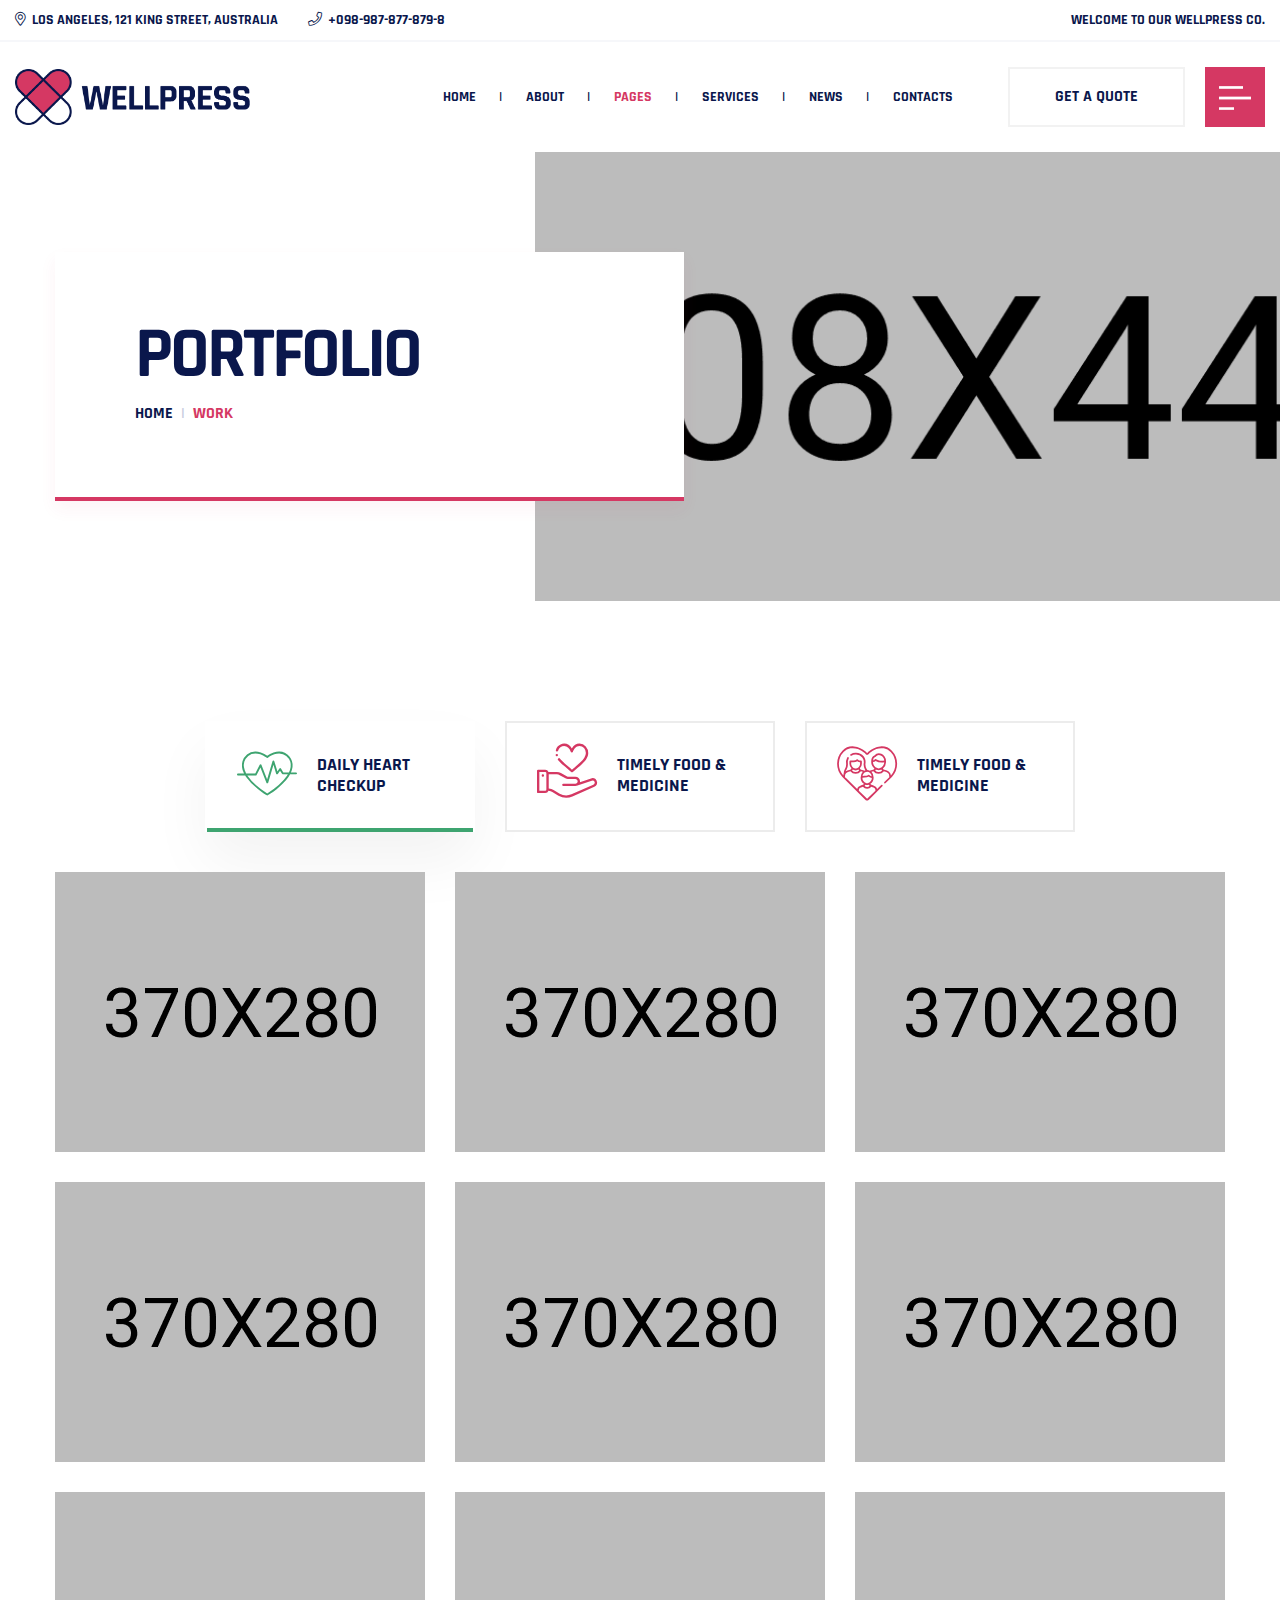
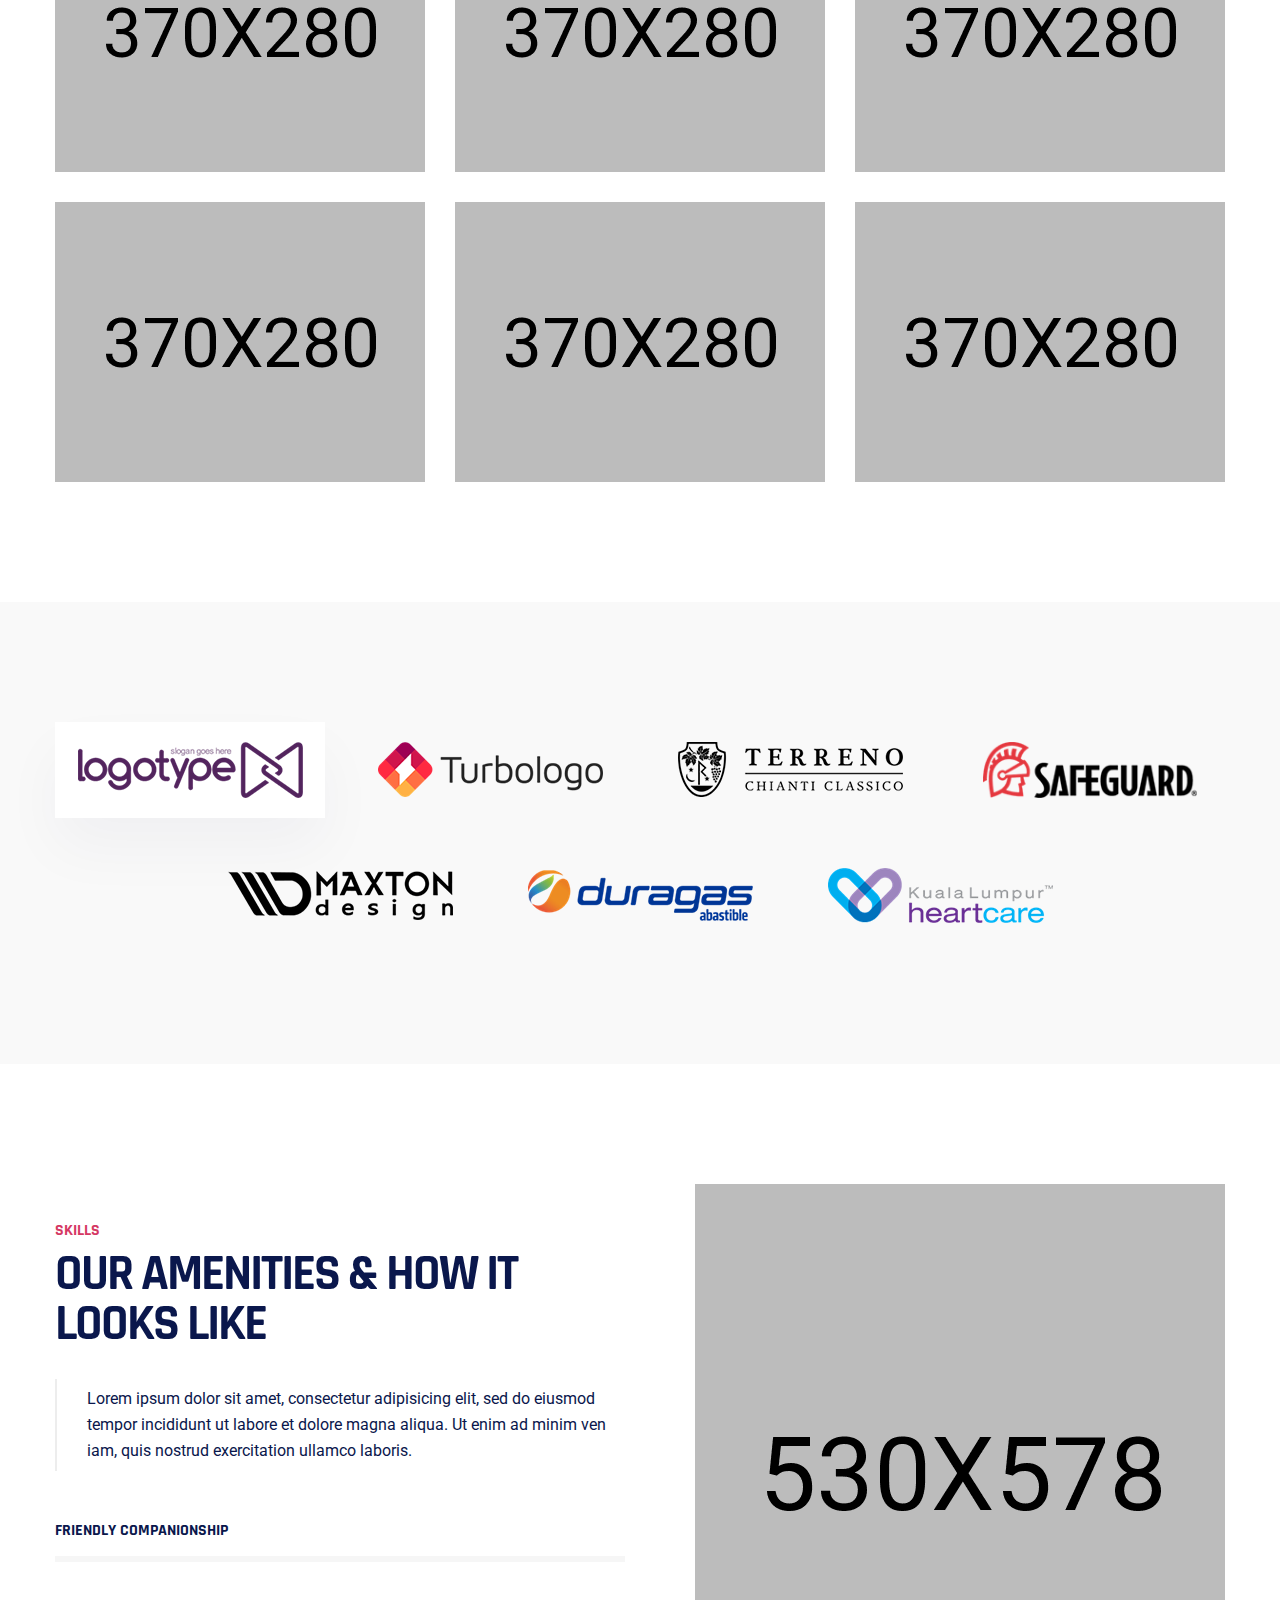
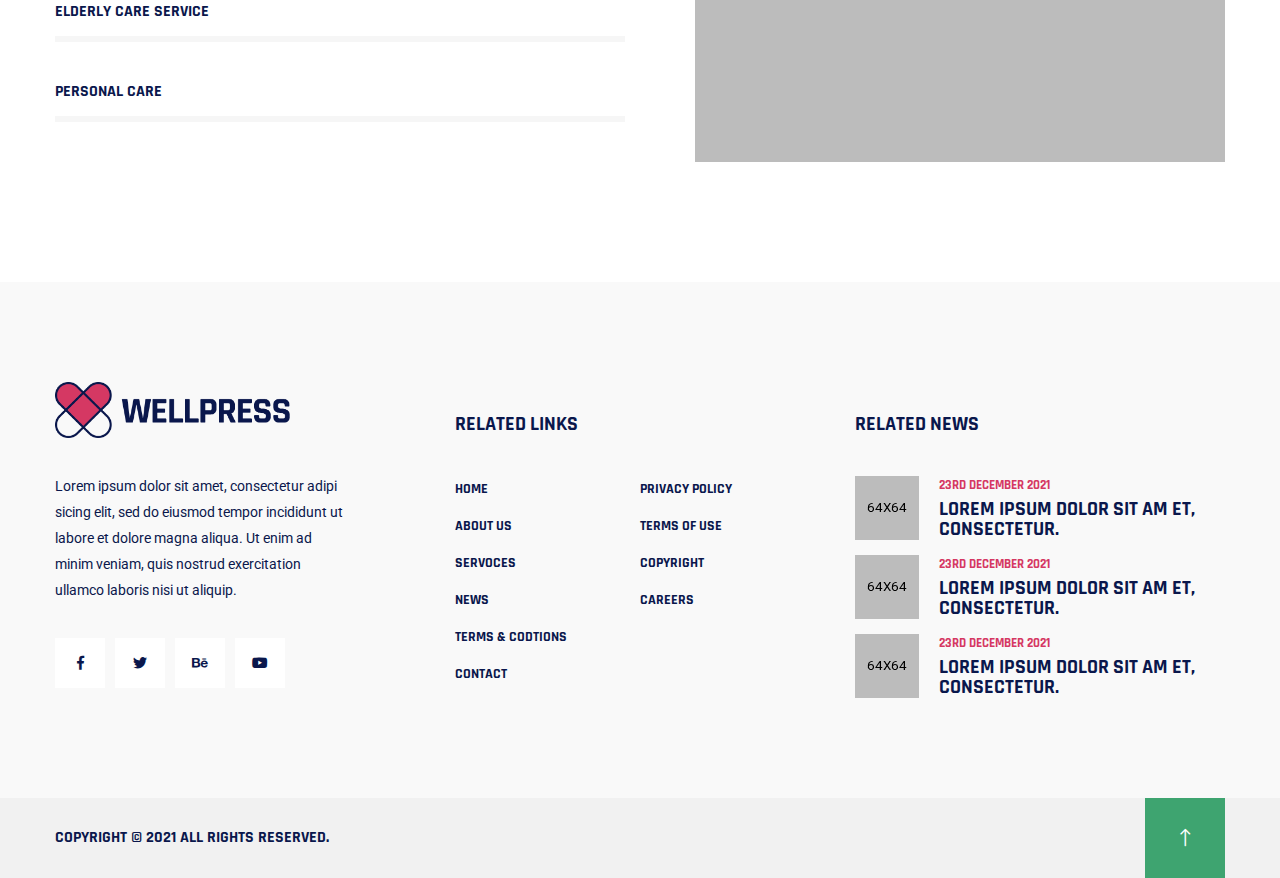
<file: portfolio.html>
<!doctype html>
<html class="no-js" lang="zxx">
    <head>
        <meta charset="utf-8">
        <meta http-equiv="x-ua-compatible" content="ie=edge">
        <title>Wellpress - Senior Care HTML5 Template</title>
        <meta name="description" content="">
        <meta name="viewport" content="width=device-width, initial-scale=1">

		<link rel="shortcut icon" type="image/x-icon" href="img/favicon.png">
        <!-- Place favicon.ico in the root directory -->

		<!-- CSS here -->
        <link rel="stylesheet" href="css/bootstrap.min.css">
        <link rel="stylesheet" href="css/animate.min.css">
        <link rel="stylesheet" href="css/magnific-popup.css">
        <link rel="stylesheet" href="css/fontawesome-all.min.css">
        <link rel="stylesheet" href="css/bootstrap-datepicker.min.css">
        <link rel="stylesheet" href="css/owl.carousel.min.css">
        <link rel="stylesheet" href="css/flaticon.css">
        <link rel="stylesheet" href="css/odometer.css">
        <link rel="stylesheet" href="css/aos.css">
        <link rel="stylesheet" href="css/slick.css">
        <link rel="stylesheet" href="css/default.css">
        <link rel="stylesheet" href="css/style.css">
        <link rel="stylesheet" href="css/responsive.css">
    </head>
    <body>


        <!-- preloader-start -->
        <div id="preloader">
            <div id="loading-center">
                <div id="loading-center-absolute">
                    <div class="object" id="object_one"></div>
                    <div class="object" id="object_two"></div>
                    <div class="object" id="object_three"></div>
                    <div class="object" id="object_four"></div>
                </div>
            </div>
        </div>
        <!-- preloader-end -->


        <!-- header-area -->
        <header class="header-style-three">
            <div class="header-top-area d-none d-md-block">
                <div class="container custom-container-two">
                    <div class="row align-items-center">
                        <div class="col-md-8">
                            <div class="header-top-list">
                                <ul>
                                    <li><i class="fal fa-map-marker-alt"></i>Los Angeles, 121 KING STREET, AUSTRALIA</li>
                                    <li><i class="fal fa-phone"></i>+098-987-877-879-8</li>
                                </ul>
                            </div>
                        </div>
                        <div class="col-md-4">
                            <div class="header-top-welcome text-right">
                                <p>Welcome to our wellpress co.</p>
                            </div>
                        </div>
                    </div>
                </div>
            </div>
            <div id="header-sticky" class="main-header menu-area">
                <div class="container custom-container-two">
                    <div class="row">
                        <div class="col-12">
                            <div class="mobile-nav-toggler"><i class="fas fa-bars"></i></div>
                            <div class="menu-wrap">
                                <nav class="menu-nav show">
                                    <div class="logo">
                                        <a href="index.html"><img src="img/logo/logo.png" alt=""></a>
                                    </div>
                                    <div class="navbar-wrap main-menu d-none d-lg-flex">
                                        <ul class="navigation">
                                            <li class="dropdown"><a href="#">Home</a>
                                                <ul class="submenu">
                                                    <li><a href="index.html">Home One</a></li>
                                                    <li><a href="index-2.html">Home Two</a></li>
                                                    <li><a href="index-3.html">Home Three</a></li>
                                                </ul>
                                            </li>
                                            <li><a href="about-us.html">about</a></li>
                                            <li class="active dropdown"><a href="#">pages</a>
                                                <ul class="submenu">
                                                    <li class="active"><a href="portfolio.html">our portfolio</a></li>
                                                    <li><a href="portfolio-details.html">portfolio details</a></li>
                                                    <li><a href="team.html">Our Team</a></li>
                                                    <li><a href="team-details.html">Team details</a></li>
                                                    <li><a href="faq.html">faq page</a></li>
                                                </ul>
                                            </li>
                                            <li class="dropdown"><a href="services.html">services</a>
                                                <ul class="submenu">
                                                    <li><a href="services.html">our services</a></li>
                                                    <li><a href="services-details.html">services details</a></li>
                                                </ul>
                                            </li>
                                            <li class="dropdown"><a href="#">News</a>
                                                <ul class="submenu">
                                                    <li><a href="blog.html">Our News</a></li>
                                                    <li><a href="blog-details.html">News Details</a></li>
                                                </ul>
                                            </li>
                                            <li><a href="contact.html">contacts</a></li>
                                        </ul>
                                    </div>
                                    <div class="header-action d-none d-lg-block">
                                        <ul>
                                            <li class="header-btn"><a href="#" class="btn transparent-btn">get a quote</a></li>
                                            <li><a href="#" class="off-canvas-menu menu-trigger"><img src="img/icon/menu_bar_icon.png" alt=""></a></li>
                                        </ul>
                                    </div>
                                </nav>
                            </div>
                            <!-- Mobile Menu  -->
                            <div class="mobile-menu">
                                <div class="menu-backdrop"></div>

                                <nav class="menu-box">
                                    <div class="close-btn"><i class="fal fa-times"></i></div>
                                    <div class="nav-logo"><a href="index.html"><img src="img/logo/logo.png" alt="" title=""></a>
                                    </div>
                                    <div class="menu-outer">
                                        <!--Here Menu Will Come Automatically Via Javascript / Same Menu as in Header-->
                                    </div>
                                    <div class="main-header-contact">
                                        <ul>
                                            <li>
                                                <div class="header-contact-box">
                                                    <div class="h-contact-icon">
                                                        <img src="img/icon/envelope.png" alt="">
                                                    </div>
                                                    <div class="h-contact-content">
                                                        <h5>email address</h5>
                                                        <span>info@wellpress.com</span>
                                                    </div>
                                                </div>
                                            </li>
                                            <li>
                                                <div class="header-contact-box">
                                                    <div class="h-contact-icon">
                                                        <img src="img/icon/phone.png" alt="">
                                                    </div>
                                                    <div class="h-contact-content">
                                                        <h5>emergency call</h5>
                                                        <span>+098-987-877-879-8</span>
                                                    </div>
                                                </div>
                                            </li>
                                        </ul>
                                    </div>
                                    <div class="social-links">
                                        <ul class="clearfix">
                                            <li><a href="#"><span class="fab fa-facebook-f"></span></a></li>
                                            <li><a href="#"><span class="fab fa-twitter"></span></a></li>
                                            <li><a href="#"><span class="fab fa-pinterest-p"></span></a></li>
                                            <li><a href="#"><span class="fab fa-instagram"></span></a></li>
                                            <li><a href="#"><span class="fab fa-youtube"></span></a></li>
                                        </ul>
                                    </div>
                                </nav>
                            </div>
                            <!-- End Mobile Menu -->
                            <!-- offCanvas-start -->
                            <div class="extra-info">
                                <div class="close-icon menu-close">
                                    <button><i class="far fa-window-close"></i></button>
                                </div>
                                <div class="logo-side mb-30">
                                    <a href="index.html"><img src="img/logo/w_logo.png" alt="" /></a>
                                </div>
                                <div class="side-info mb-30">
                                    <div class="contact-list mb-30">
                                        <h4>Office Address</h4>
                                        <p>123/A, Miranda City Likaoli
                                            Prikano, Dope</p>
                                    </div>
                                    <div class="contact-list mb-30">
                                        <h4>Phone Number</h4>
                                        <p>+0989 7876 9865 9</p>
                                        <p>+(090) 8765 86543 85</p>
                                    </div>
                                    <div class="contact-list mb-30">
                                        <h4>Email Address</h4>
                                        <p>info@example.com</p>
                                        <p>example.mail@hum.com</p>
                                    </div>
                                </div>
                                <div class="side-instagram">
                                    <a href="#"><img src="img/images/p1.jpg" alt="img"></a>
                                    <a href="#"><img src="img/images/p2.jpg" alt="img"></a>
                                    <a href="#"><img src="img/images/p3.jpg" alt="img"></a>
                                    <a href="#"><img src="img/images/p4.jpg" alt="img"></a>
                                    <a href="#"><img src="img/images/p5.jpg" alt="img"></a>
                                    <a href="#"><img src="img/images/p1.jpg" alt="img"></a>
                                </div>
                                <div class="social-icon-right pt-20 pb-50">
                                    <a href="#"><i class="fab fa-facebook-f"></i></a>
                                    <a href="#"><i class="fab fa-twitter"></i></a>
                                    <a href="#"><i class="fab fa-google-plus-g"></i></a>
                                    <a href="#"><i class="fab fa-instagram"></i></a>
                                </div>
                            </div>
                            <div class="offcanvas-overly"></div>
                            <!-- offCanvas-end -->
                        </div>
                    </div>
                </div>
            </div>
        </header>
        <!-- header-area-end -->

        <!-- main-area -->
        <main>

            <!-- breadcrumb-area -->
            <section class="breadcrumb-area">
                <div class="breadcrumb-bg" data-background="img/bg/breadcrumb_bg.jpg"></div>
                <div class="container">
                    <div class="row">
                        <div class="col-12">
                            <div class="breadcrumb-content">
                                <h2 class="title">Portfolio</h2>
                                <nav aria-label="breadcrumb">
                                    <ol class="breadcrumb">
                                        <li class="breadcrumb-item"><a href="index.html">Home</a></li>
                                        <li class="breadcrumb-item active" aria-current="page">work</li>
                                    </ol>
                                </nav>
                            </div>
                        </div>
                    </div>
                </div>
            </section>
            <!-- breadcrumb-area-end -->

            <!-- Portfolio-area -->
            <div class="portfolio-area pt-120 pb-90">
                <div class="container">
                    <div class="row">
                        <div class="col-12">
                            <div class="portfolio-menu mb-20">
                                <button class="active" data-filter="*"><i class="flaticon-heart-2"></i> Daily heart checkup</button>
                                <button class="" data-filter=".cat-one"><i class="flaticon-heart-3"></i> timely food & medicine</button>
                                <button class="" data-filter=".cat-two"><i class="flaticon-family"></i> timely food & medicine</button>
                            </div>
                        </div>
                    </div>
                    <div class="row portfolio-active">
                        <div class="col-lg-4 col-sm-6 grid-item cat-two">
                            <div class="gallery-slide-item portfolio-item mb-30">
                                <a class="popup-image" href="img/gallery/portfolio_thumb01.jpg">
                                    <div class="icon"><i class="fal fa-plus"></i></div>
                                    <img src="img/gallery/portfolio_thumb01.jpg" alt="">
                                </a>
                            </div>
                        </div>
                        <div class="col-lg-4 col-sm-6 grid-item cat-one">
                            <div class="gallery-slide-item portfolio-item mb-30">
                                <a class="popup-image" href="img/gallery/portfolio_thumb02.jpg">
                                    <div class="icon"><i class="fal fa-plus"></i></div>
                                    <img src="img/gallery/portfolio_thumb02.jpg" alt="">
                                </a>
                            </div>
                        </div>
                        <div class="col-lg-4 col-sm-6 grid-item cat-two">
                            <div class="gallery-slide-item portfolio-item mb-30">
                                <a class="popup-image" href="img/gallery/portfolio_thumb03.jpg">
                                    <div class="icon"><i class="fal fa-plus"></i></div>
                                    <img src="img/gallery/portfolio_thumb03.jpg" alt="">
                                </a>
                            </div>
                        </div>
                        <div class="col-lg-4 col-sm-6 grid-item cat-one">
                            <div class="gallery-slide-item portfolio-item mb-30">
                                <a class="popup-image" href="img/gallery/portfolio_thumb04.jpg">
                                    <div class="icon"><i class="fal fa-plus"></i></div>
                                    <img src="img/gallery/portfolio_thumb04.jpg" alt="">
                                </a>
                            </div>
                        </div>
                        <div class="col-lg-4 col-sm-6 grid-item cat-two">
                            <div class="gallery-slide-item portfolio-item mb-30">
                                <a class="popup-image" href="img/gallery/portfolio_thumb05.jpg">
                                    <div class="icon"><i class="fal fa-plus"></i></div>
                                    <img src="img/gallery/portfolio_thumb05.jpg" alt="">
                                </a>
                            </div>
                        </div>
                        <div class="col-lg-4 col-sm-6 grid-item cat-one">
                            <div class="gallery-slide-item portfolio-item mb-30">
                                <a class="popup-image" href="img/gallery/portfolio_thumb06.jpg">
                                    <div class="icon"><i class="fal fa-plus"></i></div>
                                    <img src="img/gallery/portfolio_thumb06.jpg" alt="">
                                </a>
                            </div>
                        </div>
                        <div class="col-lg-4 col-sm-6 grid-item cat-two">
                            <div class="gallery-slide-item portfolio-item mb-30">
                                <a class="popup-image" href="img/gallery/portfolio_thumb07.jpg">
                                    <div class="icon"><i class="fal fa-plus"></i></div>
                                    <img src="img/gallery/portfolio_thumb07.jpg" alt="">
                                </a>
                            </div>
                        </div>
                        <div class="col-lg-4 col-sm-6 grid-item cat-one">
                            <div class="gallery-slide-item portfolio-item mb-30">
                                <a class="popup-image" href="img/gallery/portfolio_thumb08.jpg">
                                    <div class="icon"><i class="fal fa-plus"></i></div>
                                    <img src="img/gallery/portfolio_thumb08.jpg" alt="">
                                </a>
                            </div>
                        </div>
                        <div class="col-lg-4 col-sm-6 grid-item cat-two">
                            <div class="gallery-slide-item portfolio-item mb-30">
                                <a class="popup-image" href="img/gallery/portfolio_thumb09.jpg">
                                    <div class="icon"><i class="fal fa-plus"></i></div>
                                    <img src="img/gallery/portfolio_thumb09.jpg" alt="">
                                </a>
                            </div>
                        </div>
                        <div class="col-lg-4 col-sm-6 grid-item cat-one">
                            <div class="gallery-slide-item portfolio-item mb-30">
                                <a class="popup-image" href="img/gallery/portfolio_thumb10.jpg">
                                    <div class="icon"><i class="fal fa-plus"></i></div>
                                    <img src="img/gallery/portfolio_thumb10.jpg" alt="">
                                </a>
                            </div>
                        </div>
                        <div class="col-lg-4 col-sm-6 grid-item cat-two">
                            <div class="gallery-slide-item portfolio-item mb-30">
                                <a class="popup-image" href="img/gallery/portfolio_thumb11.jpg">
                                    <div class="icon"><i class="fal fa-plus"></i></div>
                                    <img src="img/gallery/portfolio_thumb11.jpg" alt="">
                                </a>
                            </div>
                        </div>
                        <div class="col-lg-4 col-sm-6 grid-item cat-one">
                            <div class="gallery-slide-item portfolio-item mb-30">
                                <a class="popup-image" href="img/gallery/portfolio_thumb12.jpg">
                                    <div class="icon"><i class="fal fa-plus"></i></div>
                                    <img src="img/gallery/portfolio_thumb12.jpg" alt="">
                                </a>
                            </div>
                        </div>
                    </div>
                </div>
            </div>
            <!-- Portfolio-area-end -->

            <!-- brand-area -->
            <div class="brand-area gray-bg pt-120 pb-90">
                <div class="container">
                    <div class="row justify-content-center">
                        <div class="col-lg-3 col-md-4 col-sm-6">
                            <div class="brand-item mb-30 active">
                                <a href="#"><img src="img/brand/brand_logo01.png" alt=""></a>
                            </div>
                        </div>
                        <div class="col-lg-3 col-md-4 col-sm-6">
                            <div class="brand-item mb-30">
                                <a href="#"><img src="img/brand/brand_logo02.png" alt=""></a>
                            </div>
                        </div>
                        <div class="col-lg-3 col-md-4 col-sm-6">
                            <div class="brand-item mb-30">
                                <a href="#"><img src="img/brand/brand_logo03.png" alt=""></a>
                            </div>
                        </div>
                        <div class="col-lg-3 col-md-4 col-sm-6">
                            <div class="brand-item mb-30">
                                <a href="#"><img src="img/brand/brand_logo04.png" alt=""></a>
                            </div>
                        </div>
                        <div class="col-lg-3 col-md-4 col-sm-6">
                            <div class="brand-item mb-30">
                                <a href="#"><img src="img/brand/brand_logo05.png" alt=""></a>
                            </div>
                        </div>
                        <div class="col-lg-3 col-md-4 col-sm-6">
                            <div class="brand-item mb-30">
                                <a href="#"><img src="img/brand/brand_logo06.png" alt=""></a>
                            </div>
                        </div>
                        <div class="col-lg-3 col-md-4 col-sm-6">
                            <div class="brand-item mb-30">
                                <a href="#"><img src="img/brand/brand_logo07.png" alt=""></a>
                            </div>
                        </div>
                    </div>
                </div>
            </div>
            <!-- brand-area-end -->

            <!-- skill-area -->
            <section class="skill-area pt-120 pb-120 mb-0">
                <div class="container">
                    <div class="row align-items-center">
                        <div class="col-lg-6 order-0 order-lg-2">
                            <div class="skill-img">
                                <img src="img/images/skill_img02.jpg" alt="">
                            </div>
                        </div>
                        <div class="col-lg-6">
                            <div class="section-title mb-50">
                                <h6 class="sub-title">skills</h6>
                                <h2 class="title">Our Amenities & how it looks like</h2>
                                <p class="title-paragraph">Lorem ipsum dolor sit amet, consectetur adipisicing elit, sed do eiusmod
                                    tempor incididunt ut labore et dolore magna
                                    aliqua. Ut enim ad minim ven iam, quis nostrud exercitation ullamco laboris.</p>
                            </div>
                            <div class="skill-wrap skill-style-two">
                                <div class="single-skill-item">
                                    <h6>Friendly companionship</h6>
                                    <div class="progress">
                                        <div class="progress-bar wow slideInLeft" data-wow-duration="2s" data-wow-delay=".2s"
                                            role="progressbar" style="width: 75%;" aria-valuenow="75" aria-valuemin="0"
                                            aria-valuemax="100"><span>75%</span></div>
                                    </div>
                                </div>
                                <div class="single-skill-item">
                                    <h6>elderly care service</h6>
                                    <div class="progress">
                                        <div class="progress-bar wow slideInLeft" data-wow-duration="2s" data-wow-delay=".4s"
                                            role="progressbar" style="width: 90%;" aria-valuenow="90" aria-valuemin="0"
                                            aria-valuemax="100"><span>90%</span></div>
                                    </div>
                                </div>
                                <div class="single-skill-item">
                                    <h6>personal care</h6>
                                    <div class="progress">
                                        <div class="progress-bar wow slideInLeft" data-wow-duration="2s" data-wow-delay=".6s"
                                            role="progressbar" style="width: 65%;" aria-valuenow="65" aria-valuemin="0"
                                            aria-valuemax="100"><span>65%</span></div>
                                    </div>
                                </div>
                            </div>
                        </div>
                    </div>
                </div>
            </section>
            <!-- skill-area-end -->

        </main>
        <!-- main-area-emd -->



        <!-- footer-area -->
        <footer>
            <div class="footer-top-area gray-bg pt-100 pb-50">
                <div class="container">
                    <div class="row">
                        <div class="col-lg-4 col-md-6 col-sm-9">
                            <div class="footer-widget mb-50">
                                <div class="footer-logo mb-35">
                                    <a href="index.html"><img src="img/logo/logo.png" alt=""></a>
                                </div>
                                <div class="footer-text mb-35">
                                    <p>Lorem ipsum dolor sit amet, consectetur adipi sicing elit, sed do eiusmod tempor incididunt ut labore et dolore magna
                                    aliqua. Ut enim ad minim veniam, quis nostrud exercitation ullamco laboris nisi ut aliquip.</p>
                                </div>
                                <div class="footer-social">
                                    <ul>
                                        <li><a href="#"><i class="fab fa-facebook-f"></i></a></li>
                                        <li><a href="#"><i class="fab fa-twitter"></i></a></li>
                                        <li><a href="#"><i class="fab fa-behance"></i></a></li>
                                        <li><a href="#"><i class="fab fa-youtube"></i></a></li>
                                    </ul>
                                </div>
                            </div>
                        </div>
                        <div class="col-lg-4 col-md-6 col-sm-9">
                            <div class="footer-widget pt-30 mb-50">
                                <div class="fw-title mb-40">
                                    <h4 class="title">related Links</h4>
                                </div>
                                <div class="fw-link">
                                    <ul>
                                        <li><a href="#">home</a></li>
                                        <li><a href="#">about us</a></li>
                                        <li><a href="#">servoces</a></li>
                                        <li><a href="#">news</a></li>
                                        <li><a href="#">terms & codtions</a></li>
                                        <li><a href="#">contact</a></li>
                                    </ul>
                                    <ul>
                                        <li><a href="#">privacy policy</a></li>
                                        <li><a href="#">terms of use</a></li>
                                        <li><a href="#">copyright</a></li>
                                        <li><a href="#">careers</a></li>
                                    </ul>
                                </div>
                            </div>
                        </div>
                        <div class="col-lg-4 col-md-6 col-sm-9">
                            <div class="footer-widget pt-30 mb-50">
                                <div class="fw-title mb-40">
                                    <h4 class="title">related news</h4>
                                </div>
                                <div class="fw-post">
                                    <ul>
                                        <li>
                                            <div class="fw-post-thumb">
                                                <a href="blog-details.html"><img src="img/blog/fw_post_thumb01.jpg" alt=""></a>
                                            </div>
                                            <div class="fw-post-content">
                                                <span class="date">23rd december 2021</span>
                                                <h4><a href="blog-details.html">Lorem ipsum dolor sit am et, consectetur.</a></h4>
                                            </div>
                                        </li>
                                        <li>
                                            <div class="fw-post-thumb">
                                                <a href="blog-details.html"><img src="img/blog/fw_post_thumb02.jpg" alt=""></a>
                                            </div>
                                            <div class="fw-post-content">
                                                <span class="date">23rd december 2021</span>
                                                <h4><a href="blog-details.html">Lorem ipsum dolor sit am et, consectetur.</a></h4>
                                            </div>
                                        </li>
                                        <li>
                                            <div class="fw-post-thumb">
                                                <a href="blog-details.html"><img src="img/blog/fw_post_thumb03.jpg" alt=""></a>
                                            </div>
                                            <div class="fw-post-content">
                                                <span class="date">23rd december 2021</span>
                                                <h4><a href="blog-details.html">Lorem ipsum dolor sit am et, consectetur.</a></h4>
                                            </div>
                                        </li>
                                    </ul>
                                </div>
                            </div>
                        </div>
                    </div>
                </div>
            </div>
            <div class="copyright-area copyright-style-two gray-lite-bg">
                <div class="container">
                    <div class="row align-items-center">
                        <div class="col-lg-5 col-md-6">
                            <div class="copyright-text">
                                <h6>Copyright © 2021 All Rights Reserved.</h6>
                            </div>
                        </div>
                        <div class="col-lg-7 col-md-6">
                            <div class="copyright-right-wrap">
                                <button class="scroll-top scroll-to-target" data-target="html">
                                    <i class="fal fa-long-arrow-up"></i>
                                </button>
                            </div>
                        </div>
                    </div>
                </div>
            </div>
        </footer>
        <!-- footer-area-end -->





		<!-- JS here -->
        <script src="js/vendor/jquery-3.5.0.min.js"></script>
        <script src="js/popper.min.js"></script>
        <script src="js/bootstrap.min.js"></script>
        <script src="js/isotope.pkgd.min.js"></script>
        <script src="js/imagesloaded.pkgd.min.js"></script>
        <script src="js/jquery.magnific-popup.min.js"></script>
        <script src="js/owl.carousel.min.js"></script>
        <script src="js/jquery.odometer.min.js"></script>
        <script src="js/bootstrap-datepicker.min.js"></script>
        <script src="js/jquery.appear.js"></script>
        <script src="js/js_jquery.knob.js"></script>
        <script src="js/slick.min.js"></script>
        <script src="js/ajax-form.js"></script>
        <script src="js/wow.min.js"></script>
        <script src="js/aos.js"></script>
        <script src="js/plugins.js"></script>
        <script src="js/main.js"></script>
    </body>
</html>
</file>
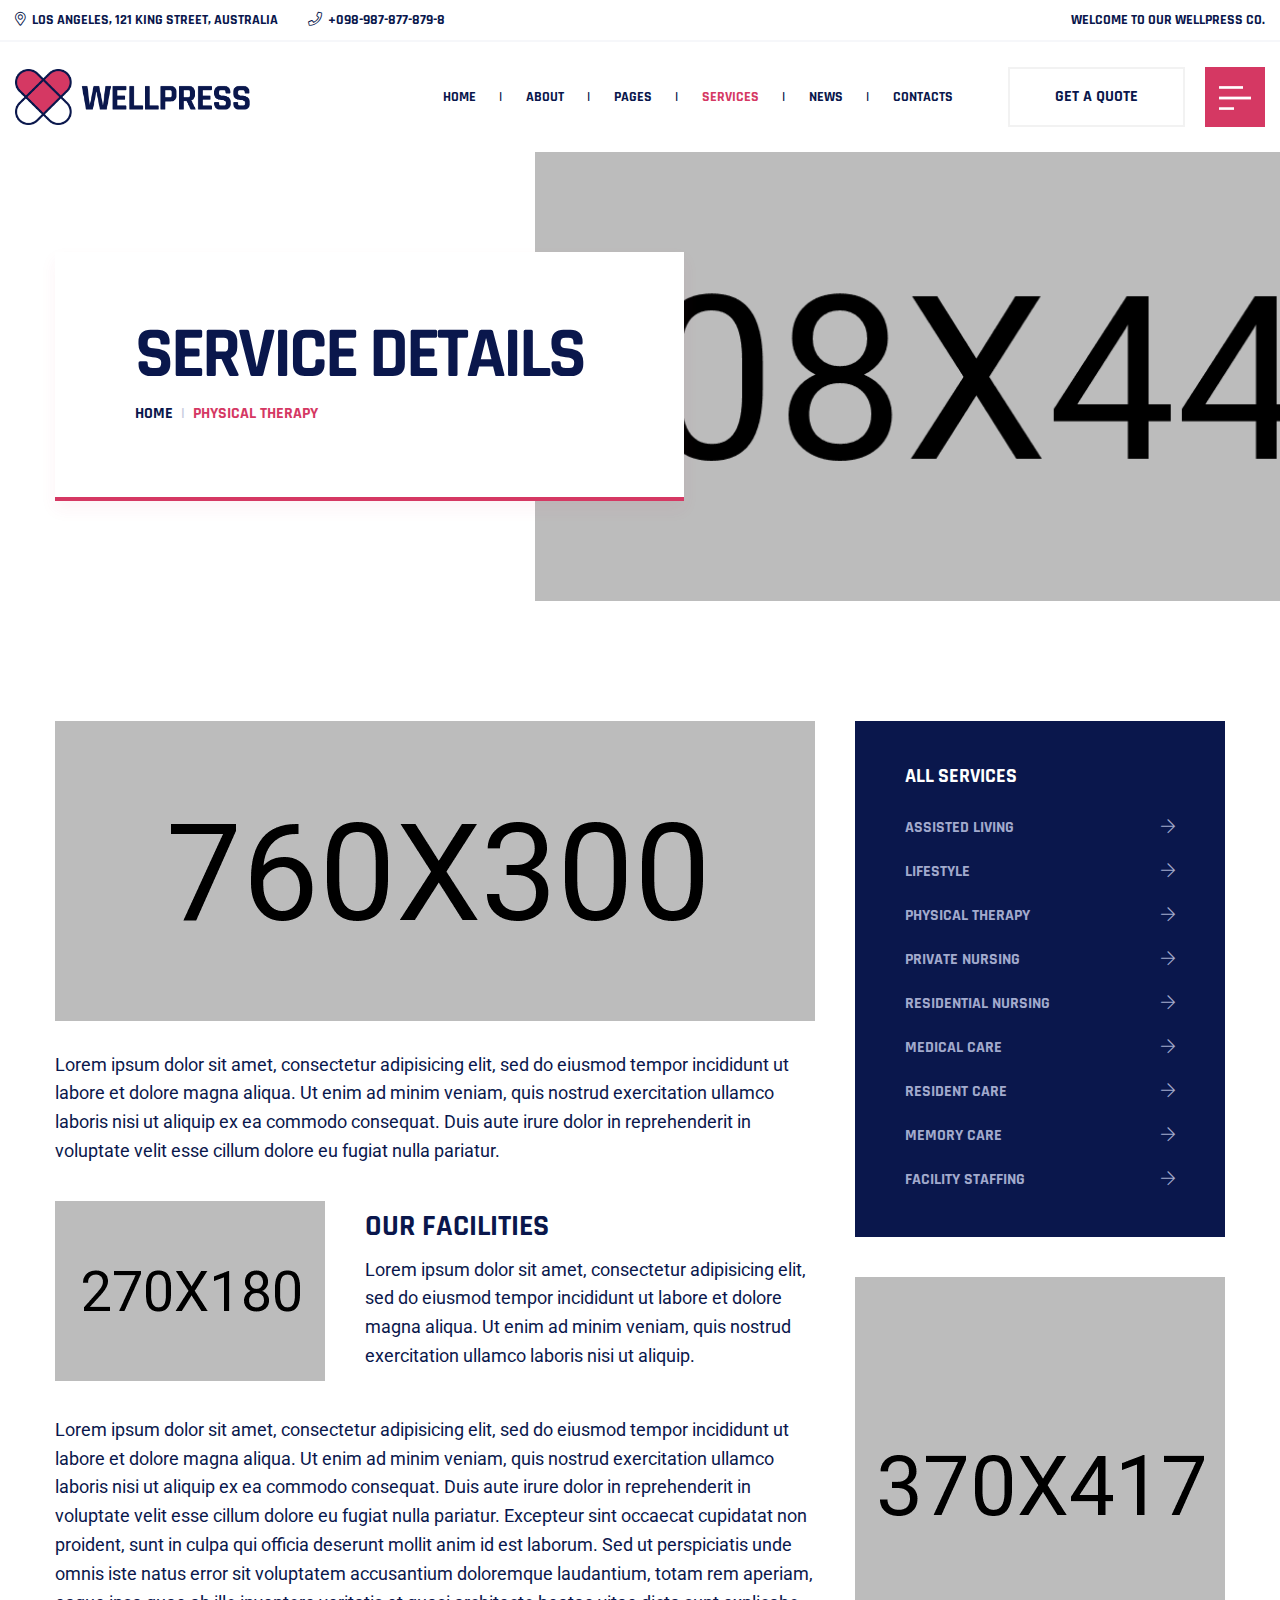
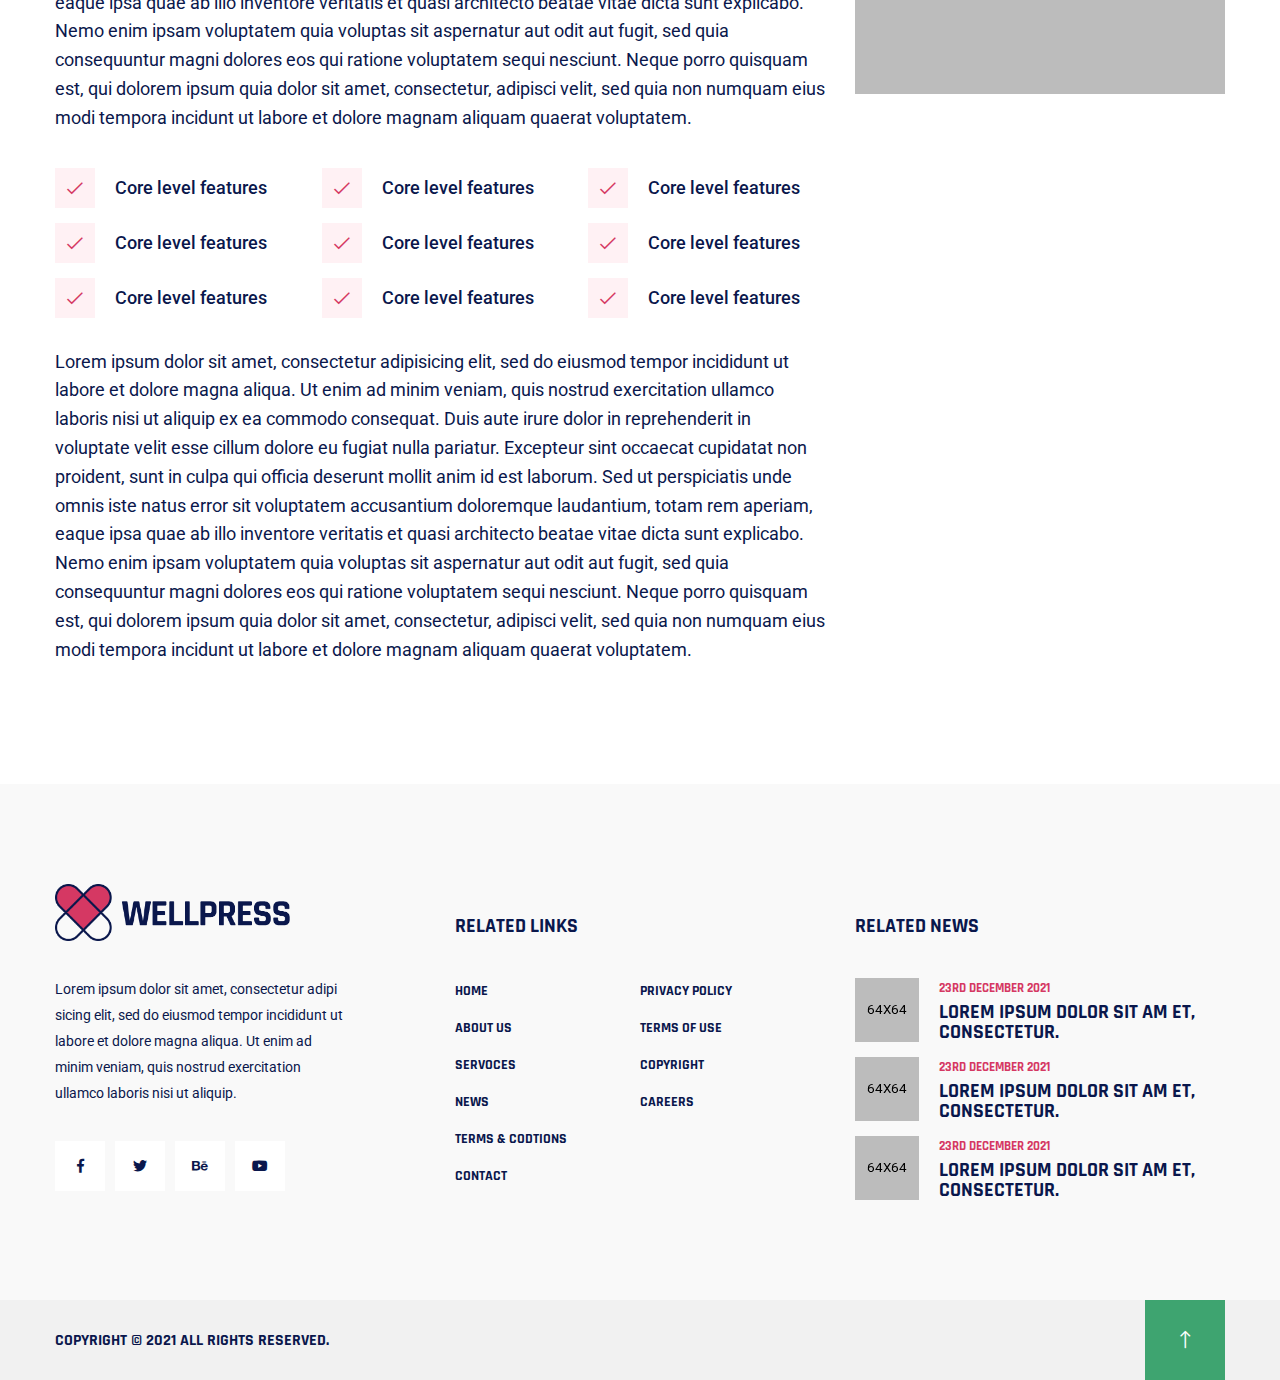
<file: services-details.html>
<!doctype html>
<html class="no-js" lang="zxx">
    <head>
        <meta charset="utf-8">
        <meta http-equiv="x-ua-compatible" content="ie=edge">
        <title>Wellpress - Senior Care HTML5 Template</title>
        <meta name="description" content="">
        <meta name="viewport" content="width=device-width, initial-scale=1">

		<link rel="shortcut icon" type="image/x-icon" href="img/favicon.png">
        <!-- Place favicon.ico in the root directory -->

		<!-- CSS here -->
        <link rel="stylesheet" href="css/bootstrap.min.css">
        <link rel="stylesheet" href="css/animate.min.css">
        <link rel="stylesheet" href="css/magnific-popup.css">
        <link rel="stylesheet" href="css/fontawesome-all.min.css">
        <link rel="stylesheet" href="css/bootstrap-datepicker.min.css">
        <link rel="stylesheet" href="css/owl.carousel.min.css">
        <link rel="stylesheet" href="css/flaticon.css">
        <link rel="stylesheet" href="css/odometer.css">
        <link rel="stylesheet" href="css/aos.css">
        <link rel="stylesheet" href="css/slick.css">
        <link rel="stylesheet" href="css/default.css">
        <link rel="stylesheet" href="css/style.css">
        <link rel="stylesheet" href="css/responsive.css">
    </head>
    <body>


        <!-- preloader-start -->
        <div id="preloader">
            <div id="loading-center">
                <div id="loading-center-absolute">
                    <div class="object" id="object_one"></div>
                    <div class="object" id="object_two"></div>
                    <div class="object" id="object_three"></div>
                    <div class="object" id="object_four"></div>
                </div>
            </div>
        </div>
        <!-- preloader-end -->



        <!-- header-area -->
        <header class="header-style-three">
            <div class="header-top-area d-none d-md-block">
                <div class="container custom-container-two">
                    <div class="row align-items-center">
                        <div class="col-md-8">
                            <div class="header-top-list">
                                <ul>
                                    <li><i class="fal fa-map-marker-alt"></i>Los Angeles, 121 KING STREET, AUSTRALIA</li>
                                    <li><i class="fal fa-phone"></i>+098-987-877-879-8</li>
                                </ul>
                            </div>
                        </div>
                        <div class="col-md-4">
                            <div class="header-top-welcome text-right">
                                <p>Welcome to our wellpress co.</p>
                            </div>
                        </div>
                    </div>
                </div>
            </div>
            <div id="header-sticky" class="main-header menu-area">
                <div class="container custom-container-two">
                    <div class="row">
                        <div class="col-12">
                            <div class="mobile-nav-toggler"><i class="fas fa-bars"></i></div>
                            <div class="menu-wrap">
                                <nav class="menu-nav show">
                                    <div class="logo">
                                        <a href="index.html"><img src="img/logo/logo.png" alt=""></a>
                                    </div>
                                    <div class="navbar-wrap main-menu d-none d-lg-flex">
                                        <ul class="navigation">
                                            <li class="dropdown"><a href="#">Home</a>
                                                <ul class="submenu">
                                                    <li><a href="index.html">Home One</a></li>
                                                    <li><a href="index-2.html">Home Two</a></li>
                                                    <li><a href="index-3.html">Home Three</a></li>
                                                </ul>
                                            </li>
                                            <li><a href="about-us.html">about</a></li>
                                            <li class="dropdown"><a href="#">pages</a>
                                                <ul class="submenu">
                                                    <li><a href="portfolio.html">our portfolio</a></li>
                                                    <li><a href="portfolio-details.html">portfolio details</a></li>
                                                    <li><a href="team.html">Our Team</a></li>
                                                    <li><a href="team-details.html">Team details</a></li>
                                                    <li><a href="faq.html">faq page</a></li>
                                                </ul>
                                            </li>
                                            <li class="active dropdown"><a href="services.html">services</a>
                                                <ul class="submenu">
                                                    <li><a href="services.html">our services</a></li>
                                                    <li class="active"><a href="services-details.html">services details</a></li>
                                                </ul>
                                            </li>
                                            <li class="dropdown"><a href="#">News</a>
                                                <ul class="submenu">
                                                    <li><a href="blog.html">Our News</a></li>
                                                    <li><a href="blog-details.html">News Details</a></li>
                                                </ul>
                                            </li>
                                            <li><a href="contact.html">contacts</a></li>
                                        </ul>
                                    </div>
                                    <div class="header-action d-none d-lg-block">
                                        <ul>
                                            <li class="header-btn"><a href="#" class="btn transparent-btn">get a quote</a></li>
                                            <li><a href="#" class="off-canvas-menu menu-trigger"><img src="img/icon/menu_bar_icon.png" alt=""></a></li>
                                        </ul>
                                    </div>
                                </nav>
                            </div>
                            <!-- Mobile Menu  -->
                            <div class="mobile-menu">
                                <div class="menu-backdrop"></div>

                                <nav class="menu-box">
                                    <div class="close-btn"><i class="fal fa-times"></i></div>
                                    <div class="nav-logo"><a href="index.html"><img src="img/logo/logo.png" alt="" title=""></a>
                                    </div>
                                    <div class="menu-outer">
                                        <!--Here Menu Will Come Automatically Via Javascript / Same Menu as in Header-->
                                    </div>
                                    <div class="main-header-contact">
                                        <ul>
                                            <li>
                                                <div class="header-contact-box">
                                                    <div class="h-contact-icon">
                                                        <img src="img/icon/envelope.png" alt="">
                                                    </div>
                                                    <div class="h-contact-content">
                                                        <h5>email address</h5>
                                                        <span>info@wellpress.com</span>
                                                    </div>
                                                </div>
                                            </li>
                                            <li>
                                                <div class="header-contact-box">
                                                    <div class="h-contact-icon">
                                                        <img src="img/icon/phone.png" alt="">
                                                    </div>
                                                    <div class="h-contact-content">
                                                        <h5>emergency call</h5>
                                                        <span>+098-987-877-879-8</span>
                                                    </div>
                                                </div>
                                            </li>
                                        </ul>
                                    </div>
                                    <div class="social-links">
                                        <ul class="clearfix">
                                            <li><a href="#"><span class="fab fa-facebook-f"></span></a></li>
                                            <li><a href="#"><span class="fab fa-twitter"></span></a></li>
                                            <li><a href="#"><span class="fab fa-pinterest-p"></span></a></li>
                                            <li><a href="#"><span class="fab fa-instagram"></span></a></li>
                                            <li><a href="#"><span class="fab fa-youtube"></span></a></li>
                                        </ul>
                                    </div>
                                </nav>
                            </div>
                            <!-- End Mobile Menu -->
                            <!-- offCanvas-start -->
                            <div class="extra-info">
                                <div class="close-icon menu-close">
                                    <button><i class="far fa-window-close"></i></button>
                                </div>
                                <div class="logo-side mb-30">
                                    <a href="index.html"><img src="img/logo/w_logo.png" alt="" /></a>
                                </div>
                                <div class="side-info mb-30">
                                    <div class="contact-list mb-30">
                                        <h4>Office Address</h4>
                                        <p>123/A, Miranda City Likaoli
                                            Prikano, Dope</p>
                                    </div>
                                    <div class="contact-list mb-30">
                                        <h4>Phone Number</h4>
                                        <p>+0989 7876 9865 9</p>
                                        <p>+(090) 8765 86543 85</p>
                                    </div>
                                    <div class="contact-list mb-30">
                                        <h4>Email Address</h4>
                                        <p>info@example.com</p>
                                        <p>example.mail@hum.com</p>
                                    </div>
                                </div>
                                <div class="side-instagram">
                                    <a href="#"><img src="img/images/p1.jpg" alt="img"></a>
                                    <a href="#"><img src="img/images/p2.jpg" alt="img"></a>
                                    <a href="#"><img src="img/images/p3.jpg" alt="img"></a>
                                    <a href="#"><img src="img/images/p4.jpg" alt="img"></a>
                                    <a href="#"><img src="img/images/p5.jpg" alt="img"></a>
                                    <a href="#"><img src="img/images/p1.jpg" alt="img"></a>
                                </div>
                                <div class="social-icon-right pt-20 pb-50">
                                    <a href="#"><i class="fab fa-facebook-f"></i></a>
                                    <a href="#"><i class="fab fa-twitter"></i></a>
                                    <a href="#"><i class="fab fa-google-plus-g"></i></a>
                                    <a href="#"><i class="fab fa-instagram"></i></a>
                                </div>
                            </div>
                            <div class="offcanvas-overly"></div>
                            <!-- offCanvas-end -->
                        </div>
                    </div>
                </div>
            </div>
        </header>
        <!-- header-area-end -->

        <!-- main-area -->
        <main>

            <!-- breadcrumb-area -->
            <section class="breadcrumb-area">
                <div class="breadcrumb-bg" data-background="img/bg/breadcrumb_bg.jpg"></div>
                <div class="container">
                    <div class="row">
                        <div class="col-12">
                            <div class="breadcrumb-content">
                                <h2 class="title">Service Details</h2>
                                <nav aria-label="breadcrumb">
                                    <ol class="breadcrumb">
                                        <li class="breadcrumb-item"><a href="index.html">Home</a></li>
                                        <li class="breadcrumb-item active" aria-current="page">Physical Therapy</li>
                                    </ol>
                                </nav>
                            </div>
                        </div>
                    </div>
                </div>
            </section>
            <!-- breadcrumb-area-end -->

            <!-- services-details-area -->
            <section class="services-details-area pt-120 pb-120">
                <div class="container">
                    <div class="row justify-content-center">
                        <div class="col-lg-8">
                            <div class="portfolio-details-content">
                                <div class="portfolio-details-img">
                                    <img src="img/images/services_details_img03.jpg" alt="">
                                </div>
                                <p>Lorem ipsum dolor sit amet, consectetur adipisicing elit, sed do eiusmod tempor incididunt ut labore et dolore magna
                                aliqua. Ut enim ad minim veniam, quis nostrud exercitation ullamco laboris nisi ut aliquip ex ea commodo consequat. Duis
                                aute irure dolor in reprehenderit in voluptate velit esse cillum dolore eu fugiat nulla pariatur.</p>
                                <div class="services-facilities">
                                    <div class="services-facilities-thumb">
                                        <img src="img/images/services_details_img04.jpg" alt="">
                                    </div>
                                    <div class="services-facilities-content">
                                        <h4>Our Facilities</h4>
                                        <p>Lorem ipsum dolor sit amet, consectetur adipisicing elit, sed do eiusmod tempor incididunt ut labore et dolore magna
                                        aliqua. Ut enim ad minim veniam, quis nostrud exercitation ullamco laboris nisi ut aliquip.</p>
                                    </div>
                                </div>
                                <p>Lorem ipsum dolor sit amet, consectetur adipisicing elit, sed do eiusmod tempor incididunt ut labore et dolore magna
                                aliqua. Ut enim ad minim veniam, quis nostrud exercitation ullamco laboris nisi ut aliquip ex ea commodo consequat. Duis
                                aute irure dolor in reprehenderit in voluptate velit esse cillum dolore eu fugiat nulla pariatur. Excepteur sint
                                occaecat cupidatat non proident, sunt in culpa qui officia deserunt mollit anim id est laborum. Sed ut perspiciatis unde
                                omnis iste natus error sit voluptatem accusantium doloremque laudantium, totam rem aperiam, eaque ipsa quae ab illo
                                inventore veritatis et quasi architecto beatae vitae dicta sunt explicabo. Nemo enim ipsam voluptatem quia voluptas sit
                                aspernatur aut odit aut fugit, sed quia consequuntur magni dolores eos qui ratione voluptatem sequi nesciunt. Neque
                                porro quisquam est, qui dolorem ipsum quia dolor sit amet, consectetur, adipisci velit, sed quia non numquam eius modi
                                tempora incidunt ut labore et dolore magnam aliquam quaerat voluptatem.</p>
                                <div class="row">
                                    <div class="col-md-4 col-sm-6">
                                        <div class="portfolio-details-list">
                                            <ul>
                                                <li>
                                                    <i class="fal fa-check"></i>
                                                    <span>Core level features</span>
                                                </li>
                                                <li>
                                                    <i class="fal fa-check"></i>
                                                    <span>Core level features</span>
                                                </li>
                                                <li>
                                                    <i class="fal fa-check"></i>
                                                    <span>Core level features</span>
                                                </li>
                                            </ul>
                                        </div>
                                    </div>
                                    <div class="col-md-4 col-sm-6">
                                        <div class="portfolio-details-list">
                                            <ul>
                                                <li>
                                                    <i class="fal fa-check"></i>
                                                    <span>Core level features</span>
                                                </li>
                                                <li>
                                                    <i class="fal fa-check"></i>
                                                    <span>Core level features</span>
                                                </li>
                                                <li>
                                                    <i class="fal fa-check"></i>
                                                    <span>Core level features</span>
                                                </li>
                                            </ul>
                                        </div>
                                    </div>
                                    <div class="col-md-4 col-sm-6">
                                        <div class="portfolio-details-list">
                                            <ul>
                                                <li>
                                                    <i class="fal fa-check"></i>
                                                    <span>Core level features</span>
                                                </li>
                                                <li>
                                                    <i class="fal fa-check"></i>
                                                    <span>Core level features</span>
                                                </li>
                                                <li>
                                                    <i class="fal fa-check"></i>
                                                    <span>Core level features</span>
                                                </li>
                                            </ul>
                                        </div>
                                    </div>
                                </div>
                                <p class="mb-0">Lorem ipsum dolor sit amet, consectetur adipisicing elit, sed do eiusmod tempor incididunt ut labore et dolore magna
                                aliqua. Ut enim ad minim veniam, quis nostrud exercitation ullamco laboris nisi ut aliquip ex ea commodo consequat. Duis
                                aute irure dolor in reprehenderit in voluptate velit esse cillum dolore eu fugiat nulla pariatur. Excepteur sint
                                occaecat cupidatat non proident, sunt in culpa qui officia deserunt mollit anim id est laborum. Sed ut perspiciatis unde
                                omnis iste natus error sit voluptatem accusantium doloremque laudantium, totam rem aperiam, eaque ipsa quae ab illo
                                inventore veritatis et quasi architecto beatae vitae dicta sunt explicabo. Nemo enim ipsam voluptatem quia voluptas sit
                                aspernatur aut odit aut fugit, sed quia consequuntur magni dolores eos qui ratione voluptatem sequi nesciunt. Neque
                                porro quisquam est, qui dolorem ipsum quia dolor sit amet, consectetur, adipisci velit, sed quia non numquam eius modi
                                tempora incidunt ut labore et dolore magnam aliquam quaerat voluptatem.</p>
                            </div>
                        </div>
                        <div class="col-lg-4 col-md-7">
                            <aside class="portfolio-sidebar">
                                <div class="widget mb-40">
                                    <div class="portfolio-widget-title mb-30">
                                        <h4>All Services</h4>
                                    </div>
                                    <div class="portfolio-widget-cat">
                                        <ul>
                                            <li><a href="#">Assisted Living <span><i class="fal fa-arrow-right"></i></span></a></li>
                                            <li><a href="#">Lifestyle <span><i class="fal fa-arrow-right"></i></span></a></li>
                                            <li><a href="#">Physical Therapy <span><i class="fal fa-arrow-right"></i></span></a></li>
                                            <li><a href="#">Private Nursing <span><i class="fal fa-arrow-right"></i></span></a></li>
                                            <li><a href="#">Residential Nursing <span><i class="fal fa-arrow-right"></i></span></a></li>
                                            <li><a href="#">Medical Care <span><i class="fal fa-arrow-right"></i></span></a></li>
                                            <li><a href="#">Resident Care <span><i class="fal fa-arrow-right"></i></span></a></li>
                                            <li><a href="#">Memory Care <span><i class="fal fa-arrow-right"></i></span></a></li>
                                            <li><a href="#">Facility Staffing <span><i class="fal fa-arrow-right"></i></span></a></li>
                                        </ul>
                                    </div>
                                </div>
                                <div class="widget p-0">
                                    <div class="portfolio-sidebar-img">
                                        <img src="img/images/details_sidebar_img.jpg" alt="">
                                    </div>
                                </div>
                            </aside>
                        </div>
                    </div>
                </div>
            </section>
            <!-- services-details-area-end -->

        </main>
        <!-- main-area-emd -->



        <!-- footer-area -->
        <footer>
            <div class="footer-top-area gray-bg pt-100 pb-50">
                <div class="container">
                    <div class="row">
                        <div class="col-lg-4 col-md-6 col-sm-9">
                            <div class="footer-widget mb-50">
                                <div class="footer-logo mb-35">
                                    <a href="index.html"><img src="img/logo/logo.png" alt=""></a>
                                </div>
                                <div class="footer-text mb-35">
                                    <p>Lorem ipsum dolor sit amet, consectetur adipi sicing elit, sed do eiusmod tempor incididunt ut labore et dolore magna
                                    aliqua. Ut enim ad minim veniam, quis nostrud exercitation ullamco laboris nisi ut aliquip.</p>
                                </div>
                                <div class="footer-social">
                                    <ul>
                                        <li><a href="#"><i class="fab fa-facebook-f"></i></a></li>
                                        <li><a href="#"><i class="fab fa-twitter"></i></a></li>
                                        <li><a href="#"><i class="fab fa-behance"></i></a></li>
                                        <li><a href="#"><i class="fab fa-youtube"></i></a></li>
                                    </ul>
                                </div>
                            </div>
                        </div>
                        <div class="col-lg-4 col-md-6 col-sm-9">
                            <div class="footer-widget pt-30 mb-50">
                                <div class="fw-title mb-40">
                                    <h4 class="title">related Links</h4>
                                </div>
                                <div class="fw-link">
                                    <ul>
                                        <li><a href="#">home</a></li>
                                        <li><a href="#">about us</a></li>
                                        <li><a href="#">servoces</a></li>
                                        <li><a href="#">news</a></li>
                                        <li><a href="#">terms & codtions</a></li>
                                        <li><a href="#">contact</a></li>
                                    </ul>
                                    <ul>
                                        <li><a href="#">privacy policy</a></li>
                                        <li><a href="#">terms of use</a></li>
                                        <li><a href="#">copyright</a></li>
                                        <li><a href="#">careers</a></li>
                                    </ul>
                                </div>
                            </div>
                        </div>
                        <div class="col-lg-4 col-md-6 col-sm-9">
                            <div class="footer-widget pt-30 mb-50">
                                <div class="fw-title mb-40">
                                    <h4 class="title">related news</h4>
                                </div>
                                <div class="fw-post">
                                    <ul>
                                        <li>
                                            <div class="fw-post-thumb">
                                                <a href="blog-details.html"><img src="img/blog/fw_post_thumb01.jpg" alt=""></a>
                                            </div>
                                            <div class="fw-post-content">
                                                <span class="date">23rd december 2021</span>
                                                <h4><a href="blog-details.html">Lorem ipsum dolor sit am et, consectetur.</a></h4>
                                            </div>
                                        </li>
                                        <li>
                                            <div class="fw-post-thumb">
                                                <a href="blog-details.html"><img src="img/blog/fw_post_thumb02.jpg" alt=""></a>
                                            </div>
                                            <div class="fw-post-content">
                                                <span class="date">23rd december 2021</span>
                                                <h4><a href="blog-details.html">Lorem ipsum dolor sit am et, consectetur.</a></h4>
                                            </div>
                                        </li>
                                        <li>
                                            <div class="fw-post-thumb">
                                                <a href="blog-details.html"><img src="img/blog/fw_post_thumb03.jpg" alt=""></a>
                                            </div>
                                            <div class="fw-post-content">
                                                <span class="date">23rd december 2021</span>
                                                <h4><a href="blog-details.html">Lorem ipsum dolor sit am et, consectetur.</a></h4>
                                            </div>
                                        </li>
                                    </ul>
                                </div>
                            </div>
                        </div>
                    </div>
                </div>
            </div>
            <div class="copyright-area copyright-style-two gray-lite-bg">
                <div class="container">
                    <div class="row align-items-center">
                        <div class="col-lg-5 col-md-6">
                            <div class="copyright-text">
                                <h6>Copyright © 2021 All Rights Reserved.</h6>
                            </div>
                        </div>
                        <div class="col-lg-7 col-md-6">
                            <div class="copyright-right-wrap">
                                <button class="scroll-top scroll-to-target" data-target="html">
                                    <i class="fal fa-long-arrow-up"></i>
                                </button>
                            </div>
                        </div>
                    </div>
                </div>
            </div>
        </footer>
        <!-- footer-area-end -->





		<!-- JS here -->
        <script src="js/vendor/jquery-3.5.0.min.js"></script>
        <script src="js/popper.min.js"></script>
        <script src="js/bootstrap.min.js"></script>
        <script src="js/isotope.pkgd.min.js"></script>
        <script src="js/imagesloaded.pkgd.min.js"></script>
        <script src="js/jquery.magnific-popup.min.js"></script>
        <script src="js/owl.carousel.min.js"></script>
        <script src="js/jquery.odometer.min.js"></script>
        <script src="js/bootstrap-datepicker.min.js"></script>
        <script src="js/jquery.appear.js"></script>
        <script src="js/js_jquery.knob.js"></script>
        <script src="js/slick.min.js"></script>
        <script src="js/ajax-form.js"></script>
        <script src="js/wow.min.js"></script>
        <script src="js/aos.js"></script>
        <script src="js/plugins.js"></script>
        <script src="js/main.js"></script>
    </body>
</html>
</file>
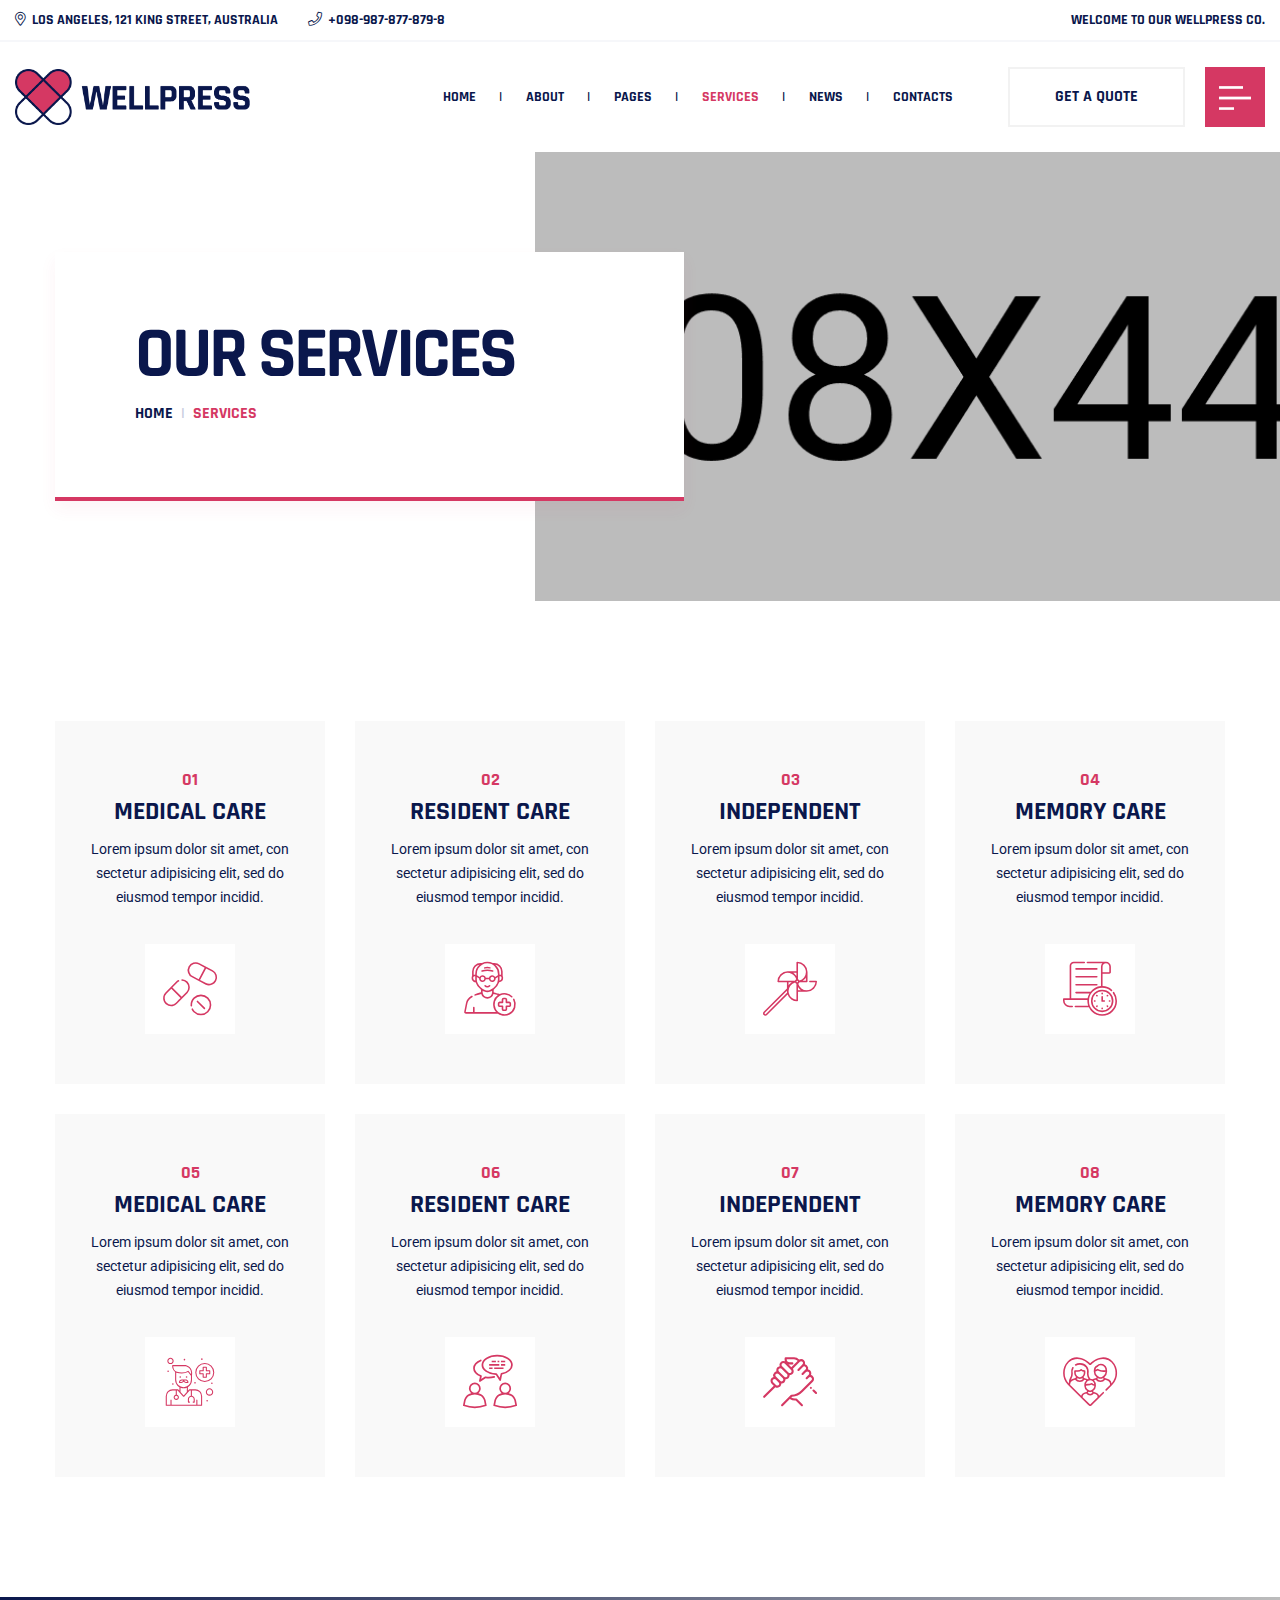
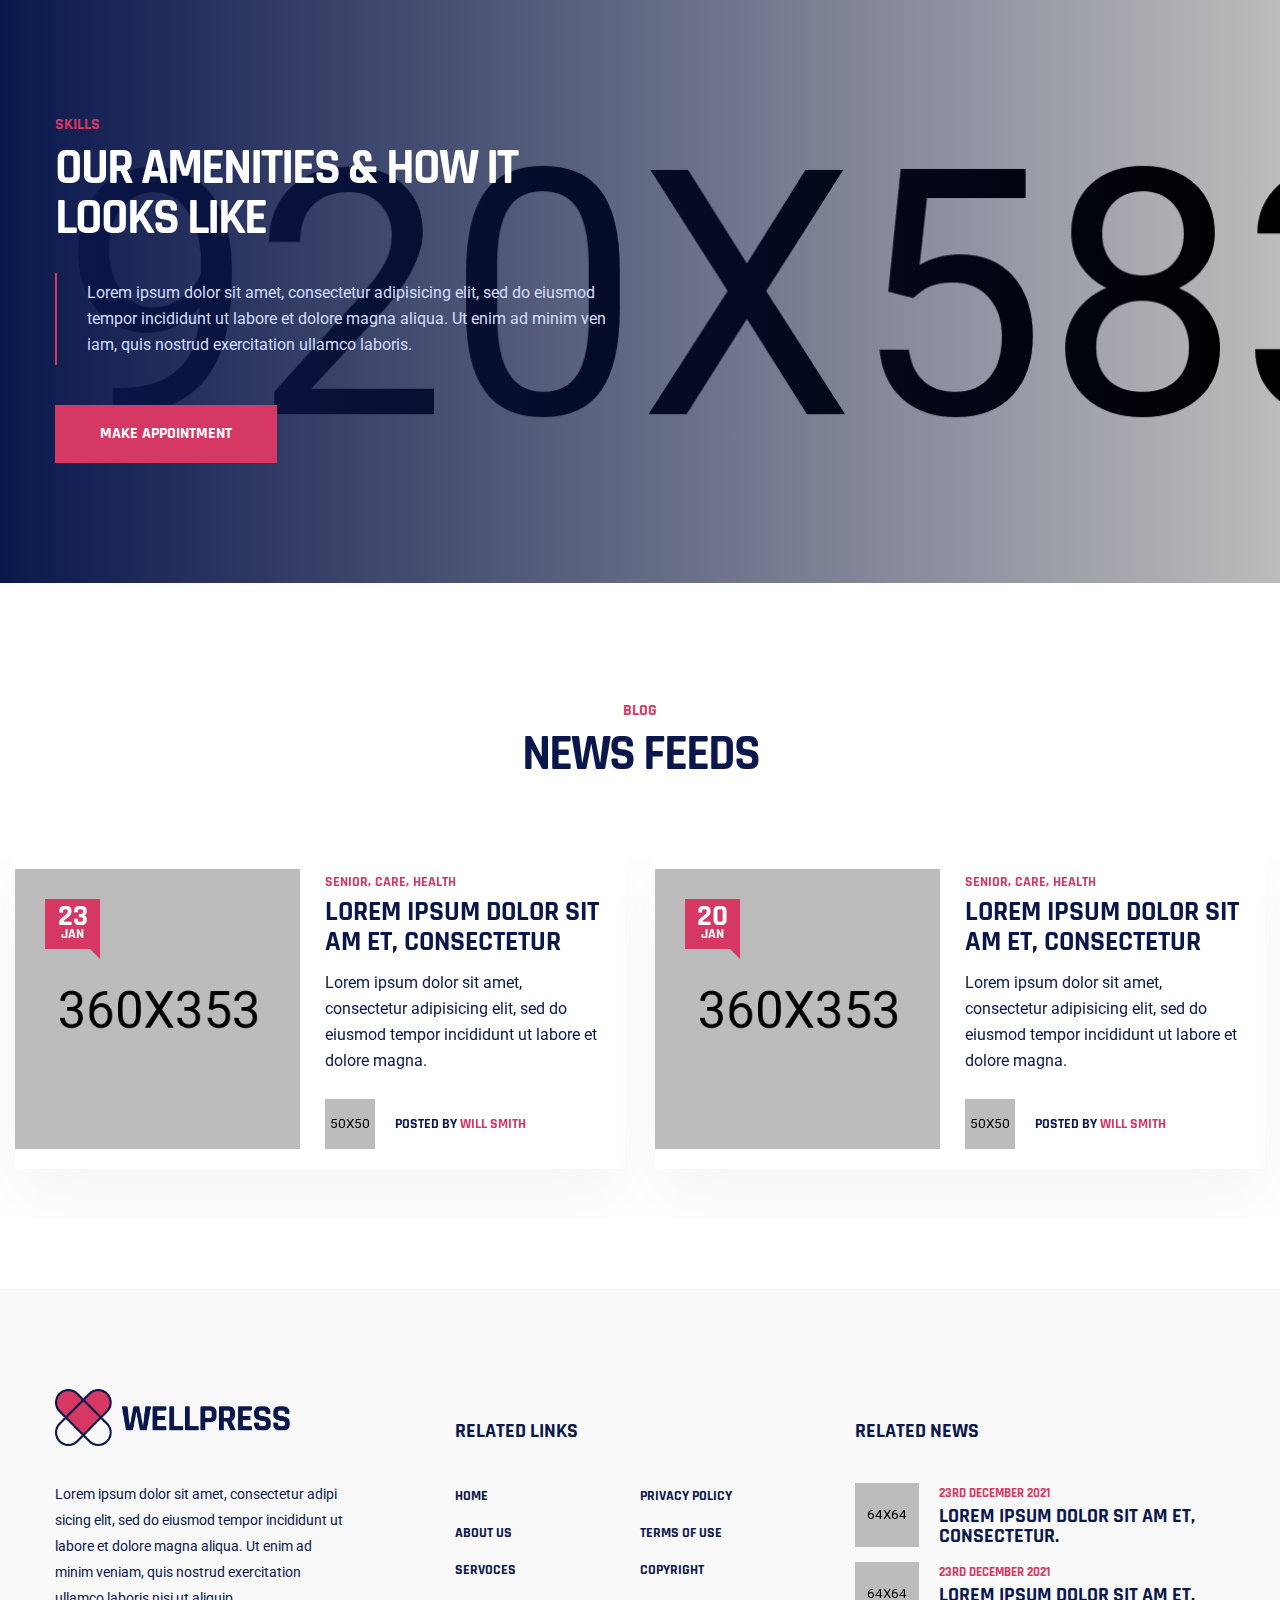
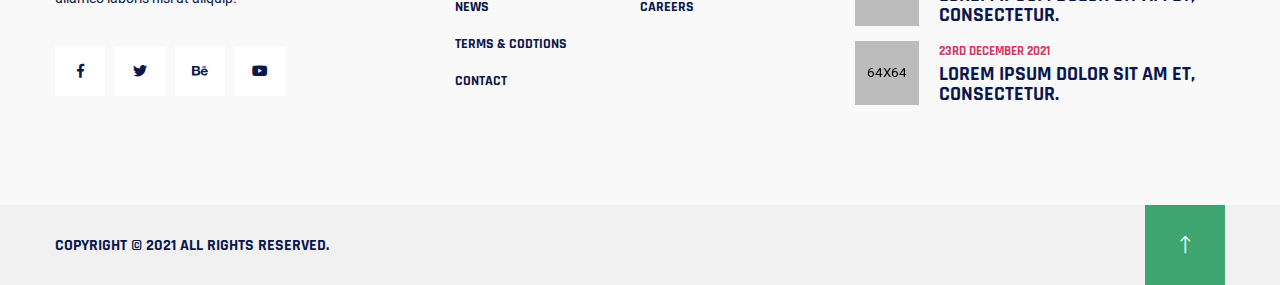
<file: services.html>
<!doctype html>
<html class="no-js" lang="zxx">
    <head>
        <meta charset="utf-8">
        <meta http-equiv="x-ua-compatible" content="ie=edge">
        <title>Wellpress - Senior Care HTML5 Template</title>
        <meta name="description" content="">
        <meta name="viewport" content="width=device-width, initial-scale=1">

		<link rel="shortcut icon" type="image/x-icon" href="img/favicon.png">
        <!-- Place favicon.ico in the root directory -->

		<!-- CSS here -->
        <link rel="stylesheet" href="css/bootstrap.min.css">
        <link rel="stylesheet" href="css/animate.min.css">
        <link rel="stylesheet" href="css/magnific-popup.css">
        <link rel="stylesheet" href="css/fontawesome-all.min.css">
        <link rel="stylesheet" href="css/bootstrap-datepicker.min.css">
        <link rel="stylesheet" href="css/owl.carousel.min.css">
        <link rel="stylesheet" href="css/flaticon.css">
        <link rel="stylesheet" href="css/odometer.css">
        <link rel="stylesheet" href="css/aos.css">
        <link rel="stylesheet" href="css/slick.css">
        <link rel="stylesheet" href="css/default.css">
        <link rel="stylesheet" href="css/style.css">
        <link rel="stylesheet" href="css/responsive.css">
    </head>
    <body>


        <!-- preloader-start -->
        <div id="preloader">
            <div id="loading-center">
                <div id="loading-center-absolute">
                    <div class="object" id="object_one"></div>
                    <div class="object" id="object_two"></div>
                    <div class="object" id="object_three"></div>
                    <div class="object" id="object_four"></div>
                </div>
            </div>
        </div>
        <!-- preloader-end -->



        <!-- header-area -->
        <header class="header-style-three">
            <div class="header-top-area d-none d-md-block">
                <div class="container custom-container-two">
                    <div class="row align-items-center">
                        <div class="col-md-8">
                            <div class="header-top-list">
                                <ul>
                                    <li><i class="fal fa-map-marker-alt"></i>Los Angeles, 121 KING STREET, AUSTRALIA</li>
                                    <li><i class="fal fa-phone"></i>+098-987-877-879-8</li>
                                </ul>
                            </div>
                        </div>
                        <div class="col-md-4">
                            <div class="header-top-welcome text-right">
                                <p>Welcome to our wellpress co.</p>
                            </div>
                        </div>
                    </div>
                </div>
            </div>
            <div id="header-sticky" class="main-header menu-area">
                <div class="container custom-container-two">
                    <div class="row">
                        <div class="col-12">
                            <div class="mobile-nav-toggler"><i class="fas fa-bars"></i></div>
                            <div class="menu-wrap">
                                <nav class="menu-nav show">
                                    <div class="logo">
                                        <a href="index.html"><img src="img/logo/logo.png" alt=""></a>
                                    </div>
                                    <div class="navbar-wrap main-menu d-none d-lg-flex">
                                        <ul class="navigation">
                                            <li class="dropdown"><a href="#">Home</a>
                                                <ul class="submenu">
                                                    <li><a href="index.html">Home One</a></li>
                                                    <li><a href="index-2.html">Home Two</a></li>
                                                    <li><a href="index-3.html">Home Three</a></li>
                                                </ul>
                                            </li>
                                            <li><a href="about-us.html">about</a></li>
                                            <li class="dropdown"><a href="#">pages</a>
                                                <ul class="submenu">
                                                    <li><a href="portfolio.html">our portfolio</a></li>
                                                    <li><a href="portfolio-details.html">portfolio details</a></li>
                                                    <li><a href="team.html">Our Team</a></li>
                                                    <li><a href="team-details.html">Team details</a></li>
                                                    <li><a href="faq.html">faq page</a></li>
                                                </ul>
                                            </li>
                                            <li class="active dropdown"><a href="services.html">services</a>
                                                <ul class="submenu">
                                                    <li class="active"><a href="services.html">our services</a></li>
                                                    <li><a href="services-details.html">services details</a></li>
                                                </ul>
                                            </li>
                                            <li class="dropdown"><a href="#">News</a>
                                                <ul class="submenu">
                                                    <li><a href="blog.html">Our News</a></li>
                                                    <li><a href="blog-details.html">News Details</a></li>
                                                </ul>
                                            </li>
                                            <li><a href="contact.html">contacts</a></li>
                                        </ul>
                                    </div>
                                    <div class="header-action d-none d-lg-block">
                                        <ul>
                                            <li class="header-btn"><a href="#" class="btn transparent-btn">get a quote</a></li>
                                            <li><a href="#" class="off-canvas-menu menu-trigger"><img src="img/icon/menu_bar_icon.png" alt=""></a></li>
                                        </ul>
                                    </div>
                                </nav>
                            </div>
                            <!-- Mobile Menu  -->
                            <div class="mobile-menu">
                                <div class="menu-backdrop"></div>

                                <nav class="menu-box">
                                    <div class="close-btn"><i class="fal fa-times"></i></div>
                                    <div class="nav-logo"><a href="index.html"><img src="img/logo/logo.png" alt="" title=""></a>
                                    </div>
                                    <div class="menu-outer">
                                        <!--Here Menu Will Come Automatically Via Javascript / Same Menu as in Header-->
                                    </div>
                                    <div class="main-header-contact">
                                        <ul>
                                            <li>
                                                <div class="header-contact-box">
                                                    <div class="h-contact-icon">
                                                        <img src="img/icon/envelope.png" alt="">
                                                    </div>
                                                    <div class="h-contact-content">
                                                        <h5>email address</h5>
                                                        <span>info@wellpress.com</span>
                                                    </div>
                                                </div>
                                            </li>
                                            <li>
                                                <div class="header-contact-box">
                                                    <div class="h-contact-icon">
                                                        <img src="img/icon/phone.png" alt="">
                                                    </div>
                                                    <div class="h-contact-content">
                                                        <h5>emergency call</h5>
                                                        <span>+098-987-877-879-8</span>
                                                    </div>
                                                </div>
                                            </li>
                                        </ul>
                                    </div>
                                    <div class="social-links">
                                        <ul class="clearfix">
                                            <li><a href="#"><span class="fab fa-facebook-f"></span></a></li>
                                            <li><a href="#"><span class="fab fa-twitter"></span></a></li>
                                            <li><a href="#"><span class="fab fa-pinterest-p"></span></a></li>
                                            <li><a href="#"><span class="fab fa-instagram"></span></a></li>
                                            <li><a href="#"><span class="fab fa-youtube"></span></a></li>
                                        </ul>
                                    </div>
                                </nav>
                            </div>
                            <!-- End Mobile Menu -->
                            <!-- offCanvas-start -->
                            <div class="extra-info">
                                <div class="close-icon menu-close">
                                    <button><i class="far fa-window-close"></i></button>
                                </div>
                                <div class="logo-side mb-30">
                                    <a href="index.html"><img src="img/logo/w_logo.png" alt="" /></a>
                                </div>
                                <div class="side-info mb-30">
                                    <div class="contact-list mb-30">
                                        <h4>Office Address</h4>
                                        <p>123/A, Miranda City Likaoli
                                            Prikano, Dope</p>
                                    </div>
                                    <div class="contact-list mb-30">
                                        <h4>Phone Number</h4>
                                        <p>+0989 7876 9865 9</p>
                                        <p>+(090) 8765 86543 85</p>
                                    </div>
                                    <div class="contact-list mb-30">
                                        <h4>Email Address</h4>
                                        <p>info@example.com</p>
                                        <p>example.mail@hum.com</p>
                                    </div>
                                </div>
                                <div class="side-instagram">
                                    <a href="#"><img src="img/images/p1.jpg" alt="img"></a>
                                    <a href="#"><img src="img/images/p2.jpg" alt="img"></a>
                                    <a href="#"><img src="img/images/p3.jpg" alt="img"></a>
                                    <a href="#"><img src="img/images/p4.jpg" alt="img"></a>
                                    <a href="#"><img src="img/images/p5.jpg" alt="img"></a>
                                    <a href="#"><img src="img/images/p1.jpg" alt="img"></a>
                                </div>
                                <div class="social-icon-right pt-20 pb-50">
                                    <a href="#"><i class="fab fa-facebook-f"></i></a>
                                    <a href="#"><i class="fab fa-twitter"></i></a>
                                    <a href="#"><i class="fab fa-google-plus-g"></i></a>
                                    <a href="#"><i class="fab fa-instagram"></i></a>
                                </div>
                            </div>
                            <div class="offcanvas-overly"></div>
                            <!-- offCanvas-end -->
                        </div>
                    </div>
                </div>
            </div>
        </header>
        <!-- header-area-end -->

        <!-- main-area -->
        <main>

            <!-- breadcrumb-area -->
            <section class="breadcrumb-area">
                <div class="breadcrumb-bg" data-background="img/bg/breadcrumb_bg.jpg"></div>
                <div class="container">
                    <div class="row">
                        <div class="col-12">
                            <div class="breadcrumb-content">
                                <h2 class="title">Our Services</h2>
                                <nav aria-label="breadcrumb">
                                    <ol class="breadcrumb">
                                        <li class="breadcrumb-item"><a href="index.html">Home</a></li>
                                        <li class="breadcrumb-item active" aria-current="page">Services</li>
                                    </ol>
                                </nav>
                            </div>
                        </div>
                    </div>
                </div>
            </section>
            <!-- breadcrumb-area-end -->

            <!-- services-area -->
            <section class="services-area pt-120 pb-90">
                <div class="container">
                    <div class="row justify-content-center">
                        <div class="col-xl-3 col-lg-4 col-md-6 col-sm-8">
                            <div class="services-item text-center mb-30">
                                <div class="services-overlay-icon"><i class="flaticon-capsules"></i></div>
                                <div class="service-content">
                                    <h6 class="count">01</h6>
                                    <h3><a href="services-details.html">medical care</a></h3>
                                    <p>Lorem ipsum dolor sit amet, con sectetur adipisicing elit, sed do eiusmod tempor incidid.</p>
                                </div>
                                <div class="service-icon">
                                    <i class="flaticon-capsules"></i>
                                </div>
                            </div>
                        </div>
                        <div class="col-xl-3 col-lg-4 col-md-6 col-sm-8">
                            <div class="services-item text-center mb-30">
                                <div class="services-overlay-icon"><i class="flaticon-old-man"></i></div>
                                <div class="service-content">
                                    <h6 class="count">02</h6>
                                    <h3><a href="services-details.html">resident care</a></h3>
                                    <p>Lorem ipsum dolor sit amet, con sectetur adipisicing elit, sed do eiusmod tempor incidid.</p>
                                </div>
                                <div class="service-icon">
                                    <i class="flaticon-old-man"></i>
                                </div>
                            </div>
                        </div>
                        <div class="col-xl-3 col-lg-4 col-md-6 col-sm-8">
                            <div class="services-item text-center mb-30">
                                <div class="services-overlay-icon"><i class="flaticon-pinwheel"></i></div>
                                <div class="service-content">
                                    <h6 class="count">03</h6>
                                    <h3><a href="services-details.html">independent</a></h3>
                                    <p>Lorem ipsum dolor sit amet, con sectetur adipisicing elit, sed do eiusmod tempor incidid.</p>
                                </div>
                                <div class="service-icon">
                                    <i class="flaticon-pinwheel"></i>
                                </div>
                            </div>
                        </div>
                        <div class="col-xl-3 col-lg-4 col-md-6 col-sm-8">
                            <div class="services-item text-center mb-30">
                                <div class="services-overlay-icon"><i class="flaticon-clock"></i></div>
                                <div class="service-content">
                                    <h6 class="count">04</h6>
                                    <h3><a href="services-details.html">memory care</a></h3>
                                    <p>Lorem ipsum dolor sit amet, con sectetur adipisicing elit, sed do eiusmod tempor incidid.</p>
                                </div>
                                <div class="service-icon">
                                    <i class="flaticon-clock"></i>
                                </div>
                            </div>
                        </div>
                        <div class="col-xl-3 col-lg-4 col-md-6 col-sm-8">
                            <div class="services-item text-center mb-30">
                                <div class="services-overlay-icon"><i class="flaticon-doctor"></i></div>
                                <div class="service-content">
                                    <h6 class="count">05</h6>
                                    <h3><a href="services-details.html">medical care</a></h3>
                                    <p>Lorem ipsum dolor sit amet, con sectetur adipisicing elit, sed do eiusmod tempor incidid.</p>
                                </div>
                                <div class="service-icon">
                                    <i class="flaticon-doctor"></i>
                                </div>
                            </div>
                        </div>
                        <div class="col-xl-3 col-lg-4 col-md-6 col-sm-8">
                            <div class="services-item text-center mb-30">
                                <div class="services-overlay-icon"><i class="flaticon-friend"></i></div>
                                <div class="service-content">
                                    <h6 class="count">06</h6>
                                    <h3><a href="services-details.html">resident care</a></h3>
                                    <p>Lorem ipsum dolor sit amet, con sectetur adipisicing elit, sed do eiusmod tempor incidid.</p>
                                </div>
                                <div class="service-icon">
                                    <i class="flaticon-friend"></i>
                                </div>
                            </div>
                        </div>
                        <div class="col-xl-3 col-lg-4 col-md-6 col-sm-8">
                            <div class="services-item text-center mb-30">
                                <div class="services-overlay-icon"><i class="flaticon-support"></i></div>
                                <div class="service-content">
                                    <h6 class="count">07</h6>
                                    <h3><a href="services-details.html">independent</a></h3>
                                    <p>Lorem ipsum dolor sit amet, con sectetur adipisicing elit, sed do eiusmod tempor incidid.</p>
                                </div>
                                <div class="service-icon">
                                    <i class="flaticon-support"></i>
                                </div>
                            </div>
                        </div>
                        <div class="col-xl-3 col-lg-4 col-md-6 col-sm-8">
                            <div class="services-item text-center mb-30">
                                <div class="services-overlay-icon"><i class="flaticon-family"></i></div>
                                <div class="service-content">
                                    <h6 class="count">08</h6>
                                    <h3><a href="services-details.html">memory care</a></h3>
                                    <p>Lorem ipsum dolor sit amet, con sectetur adipisicing elit, sed do eiusmod tempor incidid.</p>
                                </div>
                                <div class="service-icon">
                                    <i class="flaticon-family"></i>
                                </div>
                            </div>
                        </div>
                    </div>
                </div>
            </section>
            <!-- services-area-end -->

            <!-- skill-area -->
            <section class="third-skill-area skill-bg" data-background="img/bg/t_skill_bg.jpg">
                <div class="container">
                    <div class="row">
                        <div class="col-xl-6 col-lg-8 col-md-10">
                            <div class="section-title white-title mb-40">
                                <h6 class="sub-title">skills</h6>
                                <h2 class="title">Our Amenities &amp; how it looks like</h2>
                                <p class="title-paragraph">Lorem ipsum dolor sit amet, consectetur adipisicing elit, sed do eiusmod tempor
                                    incididunt ut labore et dolore magna aliqua. Ut enim ad minim ven iam, quis nostrud exercitation ullamco laboris.</p>
                            </div>
                            <a href="#" class="btn">Make Appointment</a>
                        </div>
                    </div>
                </div>
            </section>
            <!-- skill-area-end -->

            <!-- blog-area -->
            <section class="blog-area pt-120 pb-70">
                <div class="container">
                    <div class="row justify-content-center">
                        <div class="col-lg-6">
                            <div class="section-title text-center mb-70">
                                <h6 class="sub-title">blog</h6>
                                <h2 class="title">news feeds</h2>
                            </div>
                        </div>
                    </div>
                </div>
                <div class="container custom-container">
                    <div class="row blog-active">
                        <div class="col-lg-6">
                            <div class="blog-post-item bp-style-one mb-50">
                                <div class="blog-post-thumb">
                                    <a href="blog-details.html">
                                        <img src="img/blog/blog_thumb01.jpg" alt="">
                                        <div class="overlay-post-date">23 <span>jan</span></div>
                                    </a>
                                </div>
                                <div class="blog-post-content">
                                    <div class="blog-post-tag">
                                        <a href="#">senior,</a>
                                        <a href="#">care,</a>
                                        <a href="#">health</a>
                                    </div>
                                    <h2><a href="blog-details.html">Lorem ipsum dolor sit am et, consectetur</a></h2>
                                    <p>Lorem ipsum dolor sit amet, consectetur adipisicing elit, sed do eiusmod tempor incididunt ut
                                        labore et dolore magna.</p>
                                    <div class="blog-post-avatar">
                                        <div class="thumb"><img src="img/blog/blog_post_avatar.jpg" alt=""></div>
                                        <div class="info">
                                            <h6>Posted By <a href="#">Will smith</a></h6>
                                        </div>
                                    </div>
                                </div>
                            </div>
                        </div>
                        <div class="col-lg-6">
                            <div class="blog-post-item bp-style-one mb-50">
                                <div class="blog-post-thumb">
                                    <a href="blog-details.html">
                                        <img src="img/blog/blog_thumb02.jpg" alt="">
                                        <div class="overlay-post-date">20 <span>jan</span></div>
                                    </a>
                                </div>
                                <div class="blog-post-content">
                                    <div class="blog-post-tag">
                                        <a href="#">senior,</a>
                                        <a href="#">care,</a>
                                        <a href="#">health</a>
                                    </div>
                                    <h2><a href="blog-details.html">Lorem ipsum dolor sit am et, consectetur</a></h2>
                                    <p>Lorem ipsum dolor sit amet, consectetur adipisicing elit, sed do eiusmod tempor incididunt ut
                                        labore et dolore magna.</p>
                                    <div class="blog-post-avatar">
                                        <div class="thumb"><img src="img/blog/blog_post_avatar.jpg" alt=""></div>
                                        <div class="info">
                                            <h6>Posted By <a href="#">Will smith</a></h6>
                                        </div>
                                    </div>
                                </div>
                            </div>
                        </div>
                        <div class="col-lg-6">
                            <div class="blog-post-item bp-style-one mb-50">
                                <div class="blog-post-thumb">
                                    <a href="blog-details.html">
                                        <img src="img/blog/blog_thumb03.jpg" alt="">
                                        <div class="overlay-post-date">18 <span>jan</span></div>
                                    </a>
                                </div>
                                <div class="blog-post-content">
                                    <div class="blog-post-tag">
                                        <a href="#">senior,</a>
                                        <a href="#">care,</a>
                                        <a href="#">health</a>
                                    </div>
                                    <h2><a href="blog-details.html">Lorem ipsum dolor sit am et, consectetur</a></h2>
                                    <p>Lorem ipsum dolor sit amet, consectetur adipisicing elit, sed do eiusmod tempor incididunt ut
                                        labore et dolore magna.</p>
                                    <div class="blog-post-avatar">
                                        <div class="thumb"><img src="img/blog/blog_post_avatar.jpg" alt=""></div>
                                        <div class="info">
                                            <h6>Posted By <a href="#">Will smith</a></h6>
                                        </div>
                                    </div>
                                </div>
                            </div>
                        </div>
                    </div>
                </div>
            </section>
            <!-- blog-area-end -->

        </main>
        <!-- main-area-emd -->



        <!-- footer-area -->
        <footer>
            <div class="footer-top-area gray-bg pt-100 pb-50">
                <div class="container">
                    <div class="row">
                        <div class="col-lg-4 col-md-6 col-sm-9">
                            <div class="footer-widget mb-50">
                                <div class="footer-logo mb-35">
                                    <a href="index.html"><img src="img/logo/logo.png" alt=""></a>
                                </div>
                                <div class="footer-text mb-35">
                                    <p>Lorem ipsum dolor sit amet, consectetur adipi sicing elit, sed do eiusmod tempor incididunt ut labore et dolore magna
                                    aliqua. Ut enim ad minim veniam, quis nostrud exercitation ullamco laboris nisi ut aliquip.</p>
                                </div>
                                <div class="footer-social">
                                    <ul>
                                        <li><a href="#"><i class="fab fa-facebook-f"></i></a></li>
                                        <li><a href="#"><i class="fab fa-twitter"></i></a></li>
                                        <li><a href="#"><i class="fab fa-behance"></i></a></li>
                                        <li><a href="#"><i class="fab fa-youtube"></i></a></li>
                                    </ul>
                                </div>
                            </div>
                        </div>
                        <div class="col-lg-4 col-md-6 col-sm-9">
                            <div class="footer-widget pt-30 mb-50">
                                <div class="fw-title mb-40">
                                    <h4 class="title">related Links</h4>
                                </div>
                                <div class="fw-link">
                                    <ul>
                                        <li><a href="#">home</a></li>
                                        <li><a href="#">about us</a></li>
                                        <li><a href="#">servoces</a></li>
                                        <li><a href="#">news</a></li>
                                        <li><a href="#">terms & codtions</a></li>
                                        <li><a href="#">contact</a></li>
                                    </ul>
                                    <ul>
                                        <li><a href="#">privacy policy</a></li>
                                        <li><a href="#">terms of use</a></li>
                                        <li><a href="#">copyright</a></li>
                                        <li><a href="#">careers</a></li>
                                    </ul>
                                </div>
                            </div>
                        </div>
                        <div class="col-lg-4 col-md-6 col-sm-9">
                            <div class="footer-widget pt-30 mb-50">
                                <div class="fw-title mb-40">
                                    <h4 class="title">related news</h4>
                                </div>
                                <div class="fw-post">
                                    <ul>
                                        <li>
                                            <div class="fw-post-thumb">
                                                <a href="blog-details.html"><img src="img/blog/fw_post_thumb01.jpg" alt=""></a>
                                            </div>
                                            <div class="fw-post-content">
                                                <span class="date">23rd december 2021</span>
                                                <h4><a href="blog-details.html">Lorem ipsum dolor sit am et, consectetur.</a></h4>
                                            </div>
                                        </li>
                                        <li>
                                            <div class="fw-post-thumb">
                                                <a href="blog-details.html"><img src="img/blog/fw_post_thumb02.jpg" alt=""></a>
                                            </div>
                                            <div class="fw-post-content">
                                                <span class="date">23rd december 2021</span>
                                                <h4><a href="blog-details.html">Lorem ipsum dolor sit am et, consectetur.</a></h4>
                                            </div>
                                        </li>
                                        <li>
                                            <div class="fw-post-thumb">
                                                <a href="blog-details.html"><img src="img/blog/fw_post_thumb03.jpg" alt=""></a>
                                            </div>
                                            <div class="fw-post-content">
                                                <span class="date">23rd december 2021</span>
                                                <h4><a href="blog-details.html">Lorem ipsum dolor sit am et, consectetur.</a></h4>
                                            </div>
                                        </li>
                                    </ul>
                                </div>
                            </div>
                        </div>
                    </div>
                </div>
            </div>
            <div class="copyright-area copyright-style-two gray-lite-bg">
                <div class="container">
                    <div class="row align-items-center">
                        <div class="col-lg-5 col-md-6">
                            <div class="copyright-text">
                                <h6>Copyright © 2021 All Rights Reserved.</h6>
                            </div>
                        </div>
                        <div class="col-lg-7 col-md-6">
                            <div class="copyright-right-wrap">
                                <button class="scroll-top scroll-to-target" data-target="html">
                                    <i class="fal fa-long-arrow-up"></i>
                                </button>
                            </div>
                        </div>
                    </div>
                </div>
            </div>
        </footer>
        <!-- footer-area-end -->





		<!-- JS here -->
        <script src="js/vendor/jquery-3.5.0.min.js"></script>
        <script src="js/popper.min.js"></script>
        <script src="js/bootstrap.min.js"></script>
        <script src="js/isotope.pkgd.min.js"></script>
        <script src="js/imagesloaded.pkgd.min.js"></script>
        <script src="js/jquery.magnific-popup.min.js"></script>
        <script src="js/owl.carousel.min.js"></script>
        <script src="js/jquery.odometer.min.js"></script>
        <script src="js/bootstrap-datepicker.min.js"></script>
        <script src="js/jquery.appear.js"></script>
        <script src="js/js_jquery.knob.js"></script>
        <script src="js/slick.min.js"></script>
        <script src="js/ajax-form.js"></script>
        <script src="js/wow.min.js"></script>
        <script src="js/aos.js"></script>
        <script src="js/plugins.js"></script>
        <script src="js/main.js"></script>
    </body>
</html>
</file>
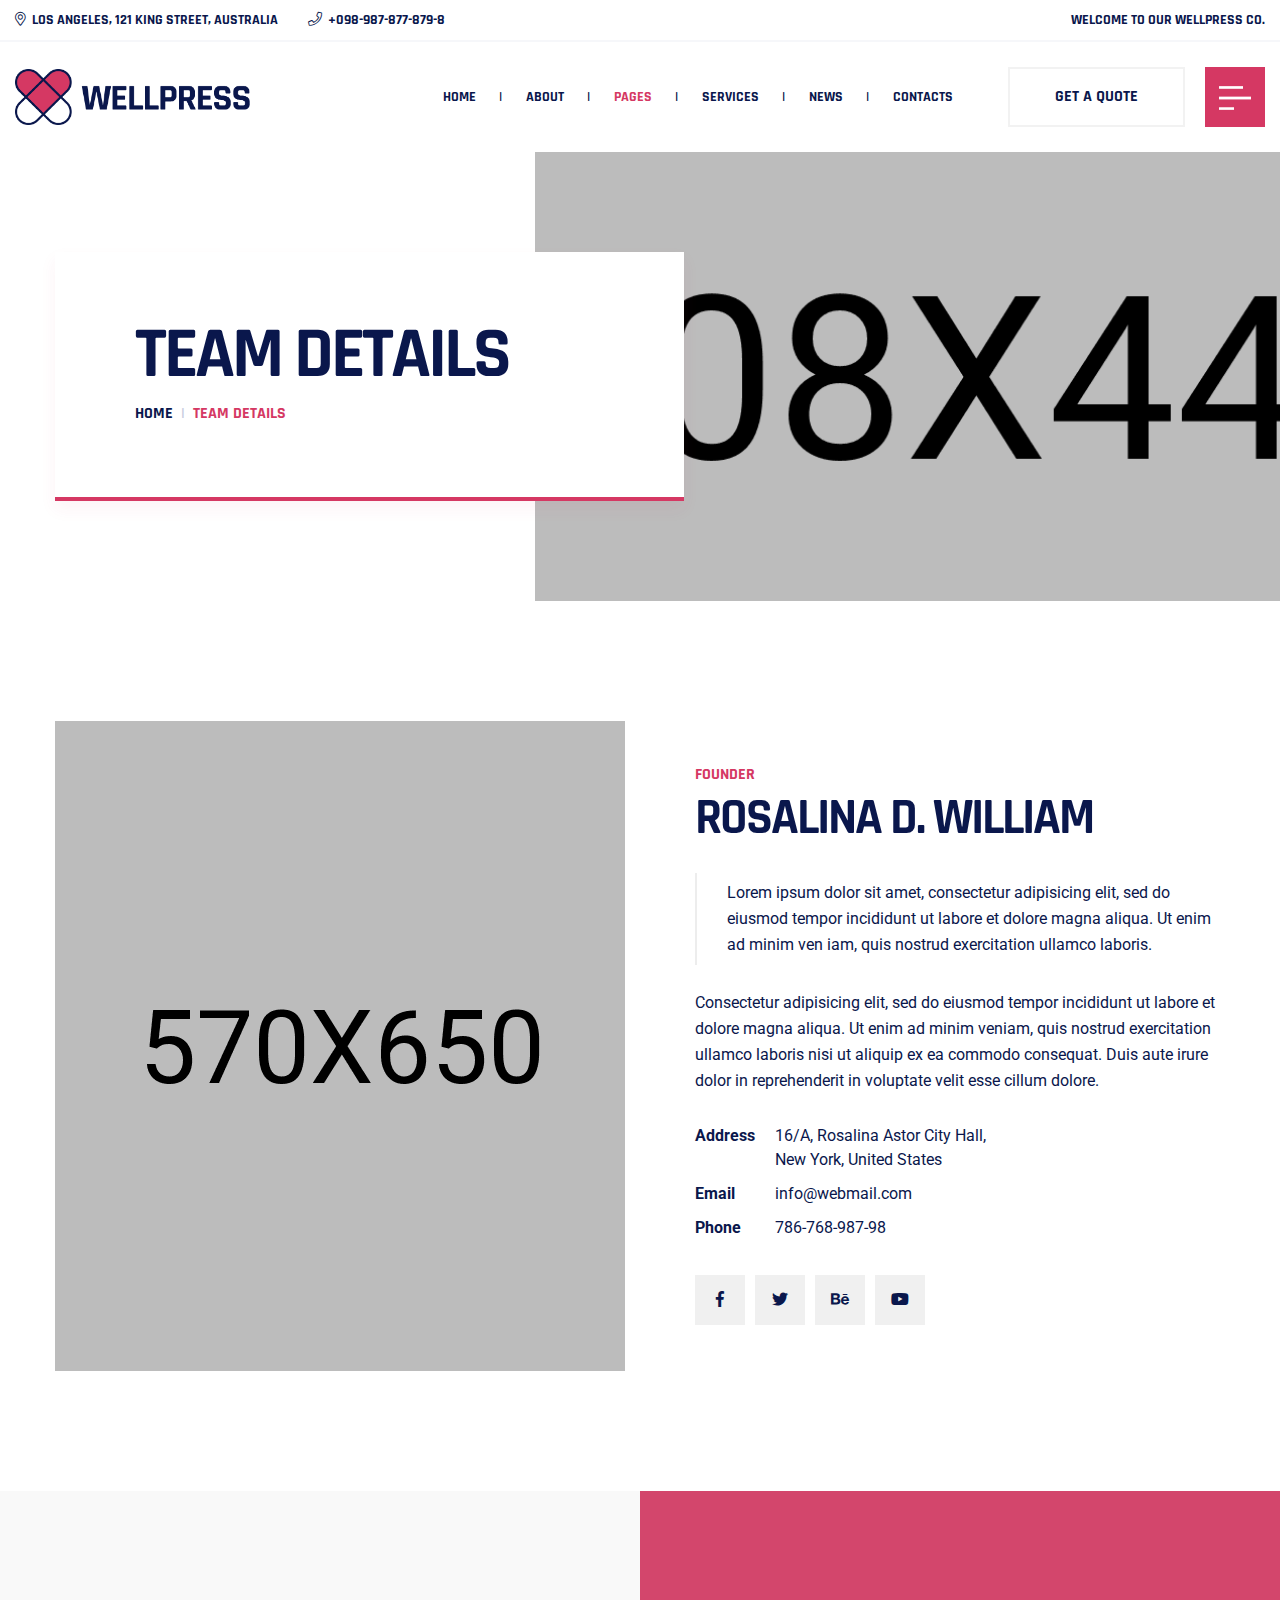
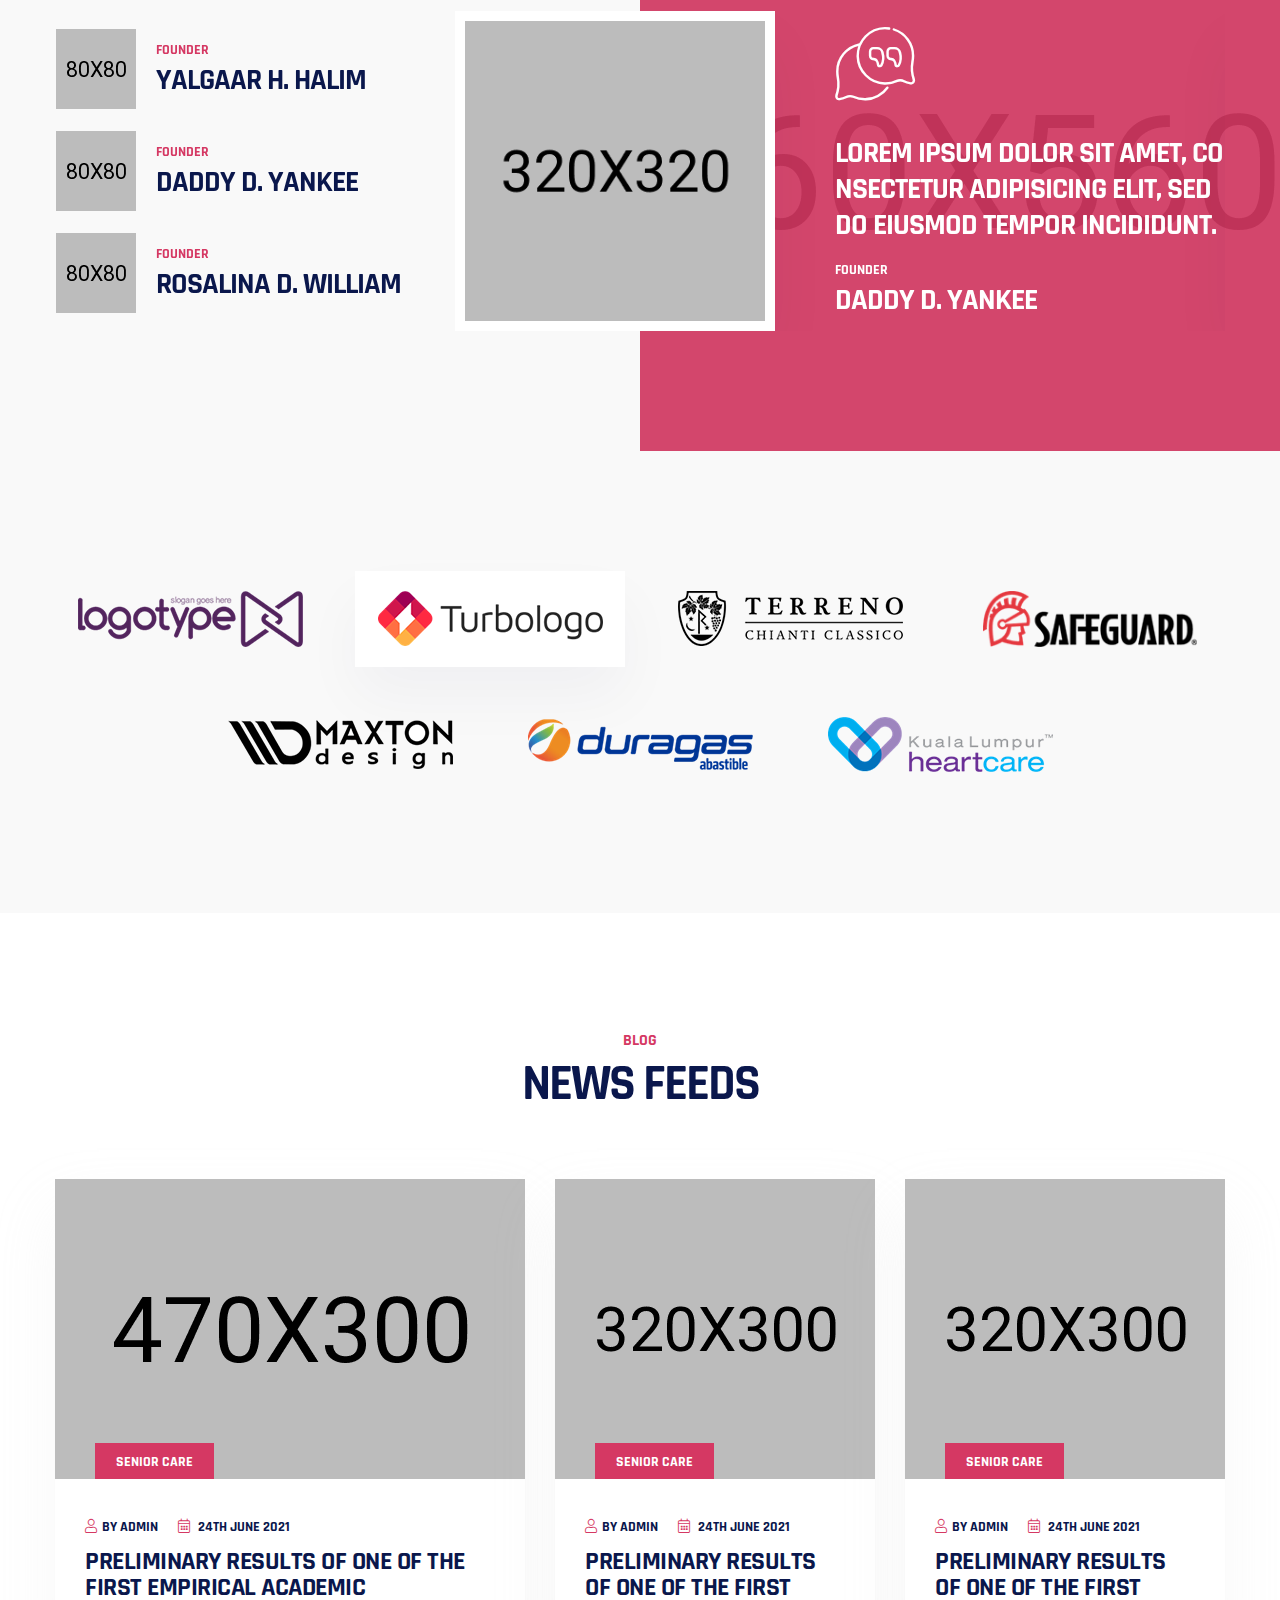
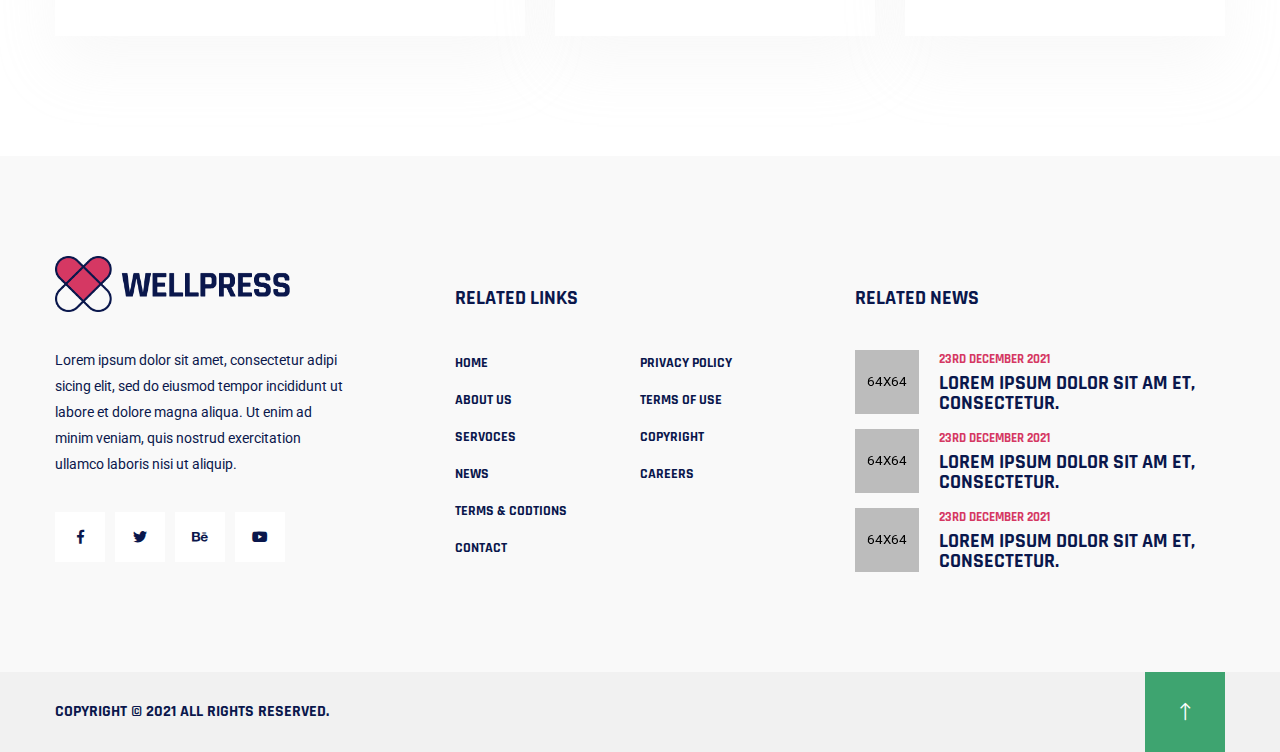
<file: team-details.html>
<!doctype html>
<html class="no-js" lang="zxx">
    <head>
        <meta charset="utf-8">
        <meta http-equiv="x-ua-compatible" content="ie=edge">
        <title>Wellpress - Senior Care HTML5 Template</title>
        <meta name="description" content="">
        <meta name="viewport" content="width=device-width, initial-scale=1">

		<link rel="shortcut icon" type="image/x-icon" href="img/favicon.png">
        <!-- Place favicon.ico in the root directory -->

		<!-- CSS here -->
        <link rel="stylesheet" href="css/bootstrap.min.css">
        <link rel="stylesheet" href="css/animate.min.css">
        <link rel="stylesheet" href="css/magnific-popup.css">
        <link rel="stylesheet" href="css/fontawesome-all.min.css">
        <link rel="stylesheet" href="css/bootstrap-datepicker.min.css">
        <link rel="stylesheet" href="css/owl.carousel.min.css">
        <link rel="stylesheet" href="css/flaticon.css">
        <link rel="stylesheet" href="css/odometer.css">
        <link rel="stylesheet" href="css/aos.css">
        <link rel="stylesheet" href="css/slick.css">
        <link rel="stylesheet" href="css/default.css">
        <link rel="stylesheet" href="css/style.css">
        <link rel="stylesheet" href="css/responsive.css">
    </head>
    <body>


        <!-- preloader-start -->
        <div id="preloader">
            <div id="loading-center">
                <div id="loading-center-absolute">
                    <div class="object" id="object_one"></div>
                    <div class="object" id="object_two"></div>
                    <div class="object" id="object_three"></div>
                    <div class="object" id="object_four"></div>
                </div>
            </div>
        </div>
        <!-- preloader-end -->



        <!-- header-area -->
        <header class="header-style-three">
            <div class="header-top-area d-none d-md-block">
                <div class="container custom-container-two">
                    <div class="row align-items-center">
                        <div class="col-md-8">
                            <div class="header-top-list">
                                <ul>
                                    <li><i class="fal fa-map-marker-alt"></i>Los Angeles, 121 KING STREET, AUSTRALIA</li>
                                    <li><i class="fal fa-phone"></i>+098-987-877-879-8</li>
                                </ul>
                            </div>
                        </div>
                        <div class="col-md-4">
                            <div class="header-top-welcome text-right">
                                <p>Welcome to our wellpress co.</p>
                            </div>
                        </div>
                    </div>
                </div>
            </div>
            <div id="header-sticky" class="main-header menu-area">
                <div class="container custom-container-two">
                    <div class="row">
                        <div class="col-12">
                            <div class="mobile-nav-toggler"><i class="fas fa-bars"></i></div>
                            <div class="menu-wrap">
                                <nav class="menu-nav show">
                                    <div class="logo">
                                        <a href="index.html"><img src="img/logo/logo.png" alt=""></a>
                                    </div>
                                    <div class="navbar-wrap main-menu d-none d-lg-flex">
                                        <ul class="navigation">
                                            <li class="dropdown"><a href="#">Home</a>
                                                <ul class="submenu">
                                                    <li><a href="index.html">Home One</a></li>
                                                    <li><a href="index-2.html">Home Two</a></li>
                                                    <li><a href="index-3.html">Home Three</a></li>
                                                </ul>
                                            </li>
                                            <li><a href="about-us.html">about</a></li>
                                            <li class="active dropdown"><a href="#">pages</a>
                                                <ul class="submenu">
                                                    <li><a href="portfolio.html">our portfolio</a></li>
                                                    <li><a href="portfolio-details.html">portfolio details</a></li>
                                                    <li><a href="team.html">Our Team</a></li>
                                                    <li class="active"><a href="team-details.html">Team details</a></li>
                                                    <li><a href="faq.html">faq page</a></li>
                                                </ul>
                                            </li>
                                            <li class="dropdown"><a href="services.html">services</a>
                                                <ul class="submenu">
                                                    <li><a href="services.html">our services</a></li>
                                                    <li><a href="services-details.html">services details</a></li>
                                                </ul>
                                            </li>
                                            <li class="dropdown"><a href="#">News</a>
                                                <ul class="submenu">
                                                    <li><a href="blog.html">Our News</a></li>
                                                    <li><a href="blog-details.html">News Details</a></li>
                                                </ul>
                                            </li>
                                            <li><a href="contact.html">contacts</a></li>
                                        </ul>
                                    </div>
                                    <div class="header-action d-none d-lg-block">
                                        <ul>
                                            <li class="header-btn"><a href="#" class="btn transparent-btn">get a quote</a></li>
                                            <li><a href="#" class="off-canvas-menu menu-trigger"><img src="img/icon/menu_bar_icon.png" alt=""></a></li>
                                        </ul>
                                    </div>
                                </nav>
                            </div>
                            <!-- Mobile Menu  -->
                            <div class="mobile-menu">
                                <div class="menu-backdrop"></div>

                                <nav class="menu-box">
                                    <div class="close-btn"><i class="fal fa-times"></i></div>
                                    <div class="nav-logo"><a href="index.html"><img src="img/logo/logo.png" alt="" title=""></a>
                                    </div>
                                    <div class="menu-outer">
                                        <!--Here Menu Will Come Automatically Via Javascript / Same Menu as in Header-->
                                    </div>
                                    <div class="main-header-contact">
                                        <ul>
                                            <li>
                                                <div class="header-contact-box">
                                                    <div class="h-contact-icon">
                                                        <img src="img/icon/envelope.png" alt="">
                                                    </div>
                                                    <div class="h-contact-content">
                                                        <h5>email address</h5>
                                                        <span>info@wellpress.com</span>
                                                    </div>
                                                </div>
                                            </li>
                                            <li>
                                                <div class="header-contact-box">
                                                    <div class="h-contact-icon">
                                                        <img src="img/icon/phone.png" alt="">
                                                    </div>
                                                    <div class="h-contact-content">
                                                        <h5>emergency call</h5>
                                                        <span>+098-987-877-879-8</span>
                                                    </div>
                                                </div>
                                            </li>
                                        </ul>
                                    </div>
                                    <div class="social-links">
                                        <ul class="clearfix">
                                            <li><a href="#"><span class="fab fa-facebook-f"></span></a></li>
                                            <li><a href="#"><span class="fab fa-twitter"></span></a></li>
                                            <li><a href="#"><span class="fab fa-pinterest-p"></span></a></li>
                                            <li><a href="#"><span class="fab fa-instagram"></span></a></li>
                                            <li><a href="#"><span class="fab fa-youtube"></span></a></li>
                                        </ul>
                                    </div>
                                </nav>
                            </div>
                            <!-- End Mobile Menu -->
                            <!-- offCanvas-start -->
                            <div class="extra-info">
                                <div class="close-icon menu-close">
                                    <button><i class="far fa-window-close"></i></button>
                                </div>
                                <div class="logo-side mb-30">
                                    <a href="index.html"><img src="img/logo/w_logo.png" alt="" /></a>
                                </div>
                                <div class="side-info mb-30">
                                    <div class="contact-list mb-30">
                                        <h4>Office Address</h4>
                                        <p>123/A, Miranda City Likaoli
                                            Prikano, Dope</p>
                                    </div>
                                    <div class="contact-list mb-30">
                                        <h4>Phone Number</h4>
                                        <p>+0989 7876 9865 9</p>
                                        <p>+(090) 8765 86543 85</p>
                                    </div>
                                    <div class="contact-list mb-30">
                                        <h4>Email Address</h4>
                                        <p>info@example.com</p>
                                        <p>example.mail@hum.com</p>
                                    </div>
                                </div>
                                <div class="side-instagram">
                                    <a href="#"><img src="img/images/p1.jpg" alt="img"></a>
                                    <a href="#"><img src="img/images/p2.jpg" alt="img"></a>
                                    <a href="#"><img src="img/images/p3.jpg" alt="img"></a>
                                    <a href="#"><img src="img/images/p4.jpg" alt="img"></a>
                                    <a href="#"><img src="img/images/p5.jpg" alt="img"></a>
                                    <a href="#"><img src="img/images/p1.jpg" alt="img"></a>
                                </div>
                                <div class="social-icon-right pt-20 pb-50">
                                    <a href="#"><i class="fab fa-facebook-f"></i></a>
                                    <a href="#"><i class="fab fa-twitter"></i></a>
                                    <a href="#"><i class="fab fa-google-plus-g"></i></a>
                                    <a href="#"><i class="fab fa-instagram"></i></a>
                                </div>
                            </div>
                            <div class="offcanvas-overly"></div>
                            <!-- offCanvas-end -->
                        </div>
                    </div>
                </div>
            </div>
        </header>
        <!-- header-area-end -->

        <!-- main-area -->
        <main>

            <!-- breadcrumb-area -->
            <section class="breadcrumb-area">
                <div class="breadcrumb-bg" data-background="img/bg/breadcrumb_bg.jpg"></div>
                <div class="container">
                    <div class="row">
                        <div class="col-12">
                            <div class="breadcrumb-content">
                                <h2 class="title">team details</h2>
                                <nav aria-label="breadcrumb">
                                    <ol class="breadcrumb">
                                        <li class="breadcrumb-item"><a href="index.html">Home</a></li>
                                        <li class="breadcrumb-item active" aria-current="page">team details</li>
                                    </ol>
                                </nav>
                            </div>
                        </div>
                    </div>
                </div>
            </section>
            <!-- breadcrumb-area-end -->

            <!-- team-details-area -->
            <section class="team-details-area pt-120 pb-120">
                <div class="container">
                    <div class="row align-items-xl-center">
                        <div class="col-lg-6">
                            <div class="team-details-img">
                                <img src="img/team/team_details_img.jpg" alt="">
                            </div>
                        </div>
                        <div class="col-lg-6">
                            <div class="team-details-content">
                                <div class="section-title mb-25">
                                    <h6 class="sub-title">founder</h6>
                                    <h2 class="title">rosalina d. william</h2>
                                    <p class="title-paragraph">Lorem ipsum dolor sit amet, consectetur adipisicing elit, sed do eiusmod tempor
                                        incididunt ut labore et dolore magna aliqua. Ut enim ad minim ven iam, quis nostrud exercitation ullamco laboris.</p>
                                </div>
                                <p>Consectetur adipisicing elit, sed do eiusmod tempor incididunt ut labore et dolore magna aliqua. Ut enim ad minim
                                veniam, quis nostrud exercitation ullamco laboris nisi ut aliquip ex ea commodo consequat. Duis aute irure dolor in
                                reprehenderit in voluptate velit esse cillum dolore.</p>
                                <div class="team-details-info">
                                    <ul>
                                        <li>
                                            <span>Address</span>
                                            16/A, Rosalina Astor City Hall,
                                            New York, United States
                                        </li>
                                        <li>
                                            <span>Email</span>
                                            info@webmail.com
                                        </li>
                                        <li>
                                            <span>Phone</span>
                                            786-768-987-98
                                        </li>
                                    </ul>
                                </div>
                                <div class="team-details-social footer-social">
                                    <ul>
                                        <li><a href="#"><i class="fab fa-facebook-f"></i></a></li>
                                        <li><a href="#"><i class="fab fa-twitter"></i></a></li>
                                        <li><a href="#"><i class="fab fa-behance"></i></a></li>
                                        <li><a href="#"><i class="fab fa-youtube"></i></a></li>
                                    </ul>
                                </div>
                            </div>
                        </div>
                    </div>
                </div>
            </section>
            <!-- team-details-area-end -->

            <!-- testimonial-area -->
            <section class="testimonial-area position-relative gray-bg pt-120 pb-120">
                <div class="testi-bg" data-background="img/bg/testi_bg.jpg"></div>
                <div class="container">
                    <div class="row align-items-center">
                        <div class="col-xl-8 col-lg-7 order-0 order-lg-2">
                            <div class="testimonial-active">
                                <div class="testimonial-item">
                                    <div class="testimonial-thumb">
                                        <img src="img/images/testi_img.jpg" alt="">
                                    </div>
                                    <div class="testimonial-content">
                                        <div class="testi-quote-icon">
                                            <i class="flaticon-quotation"></i>
                                        </div>
                                        <h2>Lorem ipsum dolor sit amet, co nsectetur adipisicing elit, sed do eiusmod tempor
                                            incididunt.</h2>
                                        <div class="testi-avatar-info">
                                            <span>founder</span>
                                            <h4>daddy D. yankee</h4>
                                        </div>
                                    </div>
                                </div>
                                <div class="testimonial-item">
                                    <div class="testimonial-thumb">
                                        <img src="img/images/testi_img.jpg" alt="">
                                    </div>
                                    <div class="testimonial-content">
                                        <div class="testi-quote-icon">
                                            <i class="flaticon-quotation"></i>
                                        </div>
                                        <h2>Lorem ipsum dolor sit amet, co nsectetur adipisicing elit, sed do eiusmod tempor
                                            incididunt.</h2>
                                        <div class="testi-avatar-info">
                                            <span>founder</span>
                                            <h4>rosalina d. william</h4>
                                        </div>
                                    </div>
                                </div>
                                <div class="testimonial-item">
                                    <div class="testimonial-thumb">
                                        <img src="img/images/testi_img.jpg" alt="">
                                    </div>
                                    <div class="testimonial-content">
                                        <div class="testi-quote-icon">
                                            <i class="flaticon-quotation"></i>
                                        </div>
                                        <h2>Lorem ipsum dolor sit amet, co nsectetur adipisicing elit, sed do eiusmod tempor
                                            incididunt.</h2>
                                        <div class="testi-avatar-info">
                                            <span>founder</span>
                                            <h4>yalgaar h. halim</h4>
                                        </div>
                                    </div>
                                </div>
                                <div class="testimonial-item">
                                    <div class="testimonial-thumb">
                                        <img src="img/images/testi_img.jpg" alt="">
                                    </div>
                                    <div class="testimonial-content">
                                        <div class="testi-quote-icon">
                                            <i class="flaticon-quotation"></i>
                                        </div>
                                        <h2>Lorem ipsum dolor sit amet, co nsectetur adipisicing elit, sed do eiusmod tempor
                                            incididunt.</h2>
                                        <div class="testi-avatar-info">
                                            <span>founder</span>
                                            <h4>daddy D. yankee</h4>
                                        </div>
                                    </div>
                                </div>
                            </div>
                        </div>
                        <div class="col-xl-4 col-lg-5">
                            <div class="testi-avatar-active">
                                <div class="testi-avatar-box">
                                    <div class="testi-avatar-thumb">
                                        <img src="img/images/testi_avatar01.jpg" alt="">
                                    </div>
                                    <div class="testi-avatar-content">
                                        <span>founder</span>
                                        <h4>daddy D. yankee</h4>
                                    </div>
                                </div>
                                <div class="testi-avatar-box">
                                    <div class="testi-avatar-thumb">
                                        <img src="img/images/testi_avatar02.jpg" alt="">
                                    </div>
                                    <div class="testi-avatar-content">
                                        <span>founder</span>
                                        <h4>rosalina d. william</h4>
                                    </div>
                                </div>
                                <div class="testi-avatar-box">
                                    <div class="testi-avatar-thumb">
                                        <img src="img/images/testi_avatar03.jpg" alt="">
                                    </div>
                                    <div class="testi-avatar-content">
                                        <span>founder</span>
                                        <h4>yalgaar h. halim</h4>
                                    </div>
                                </div>
                                <div class="testi-avatar-box">
                                    <div class="testi-avatar-thumb">
                                        <img src="img/images/testi_avatar03.jpg" alt="">
                                    </div>
                                    <div class="testi-avatar-content">
                                        <span>founder</span>
                                        <h4>yalgaar h. halim</h4>
                                    </div>
                                </div>
                            </div>
                        </div>
                    </div>
                </div>
            </section>
            <!-- testimonial-area-end -->

            <!-- brand-area -->
            <div class="brand-area gray-bg pt-120 pb-90">
                <div class="container">
                    <div class="row justify-content-center">
                        <div class="col-lg-3 col-md-4 col-sm-6">
                            <div class="brand-item mb-30">
                                <a href="#"><img src="img/brand/brand_logo01.png" alt=""></a>
                            </div>
                        </div>
                        <div class="col-lg-3 col-md-4 col-sm-6">
                            <div class="brand-item active mb-30">
                                <a href="#"><img src="img/brand/brand_logo02.png" alt=""></a>
                            </div>
                        </div>
                        <div class="col-lg-3 col-md-4 col-sm-6">
                            <div class="brand-item mb-30">
                                <a href="#"><img src="img/brand/brand_logo03.png" alt=""></a>
                            </div>
                        </div>
                        <div class="col-lg-3 col-md-4 col-sm-6">
                            <div class="brand-item mb-30">
                                <a href="#"><img src="img/brand/brand_logo04.png" alt=""></a>
                            </div>
                        </div>
                        <div class="col-lg-3 col-md-4 col-sm-6">
                            <div class="brand-item mb-30">
                                <a href="#"><img src="img/brand/brand_logo05.png" alt=""></a>
                            </div>
                        </div>
                        <div class="col-lg-3 col-md-4 col-sm-6">
                            <div class="brand-item mb-30">
                                <a href="#"><img src="img/brand/brand_logo06.png" alt=""></a>
                            </div>
                        </div>
                        <div class="col-lg-3 col-md-4 col-sm-6">
                            <div class="brand-item mb-30">
                                <a href="#"><img src="img/brand/brand_logo07.png" alt=""></a>
                            </div>
                        </div>
                    </div>
                </div>
            </div>
            <!-- brand-area-end -->

            <!-- blog-area -->
            <section class="blog-area pt-120 pb-90">
                <div class="container">
                    <div class="row justify-content-center">
                        <div class="col-lg-6">
                            <div class="section-title text-center mb-70">
                                <h6 class="sub-title">blog</h6>
                                <h2 class="title">news feeds</h2>
                            </div>
                        </div>
                    </div>
                </div>
                <div class="container">
                    <div class="row justify-content-center">
                        <div class="col-xl-5 col-lg-4 col-md-8 col-sm-10">
                            <div class="blog-post-item bp-style-two bp-style-three mb-30">
                                <div class="blog-post-thumb position-relative">
                                    <a href="blog-details.html"><img src="img/blog/t_blog_thumb01.jpg" alt=""></a>
                                    <a href="#" class="overlay-post-tag">senior care</a>
                                </div>
                                <div class="blog-post-content">
                                    <div class="blog-post-meta">
                                        <ul>
                                            <li><i class="fal fa-user"></i>By <a href="#">Admin</a></li>
                                            <li><i class="fal fa-calendar-alt"></i> 24th june 2021</li>
                                        </ul>
                                    </div>
                                    <h2><a href="blog-details.html">Preliminary Results of One of the first Empirical Academic</a>
                                    </h2>
                                </div>
                            </div>
                        </div>
                        <div class="col-xl-7 col-lg-8 col-md-12 col-sm-10">
                            <div class="row">
                                <div class="col-md-6">
                                    <div class="blog-post-item bp-style-two bp-style-three mb-30">
                                        <div class="blog-post-thumb position-relative">
                                            <a href="blog-details.html"><img src="img/blog/t_blog_thumb02.jpg" alt=""></a>
                                            <a href="#" class="overlay-post-tag">senior care</a>
                                        </div>
                                        <div class="blog-post-content">
                                            <div class="blog-post-meta">
                                                <ul>
                                                    <li><i class="fal fa-user"></i>By <a href="#">Admin</a></li>
                                                    <li><i class="fal fa-calendar-alt"></i> 24th june 2021</li>
                                                </ul>
                                            </div>
                                            <h2><a href="blog-details.html">Preliminary Results of One of the first</a></h2>
                                        </div>
                                    </div>
                                </div>
                                <div class="col-md-6">
                                    <div class="blog-post-item bp-style-two bp-style-three mb-30">
                                        <div class="blog-post-thumb position-relative">
                                            <a href="blog-details.html"><img src="img/blog/t_blog_thumb03.jpg" alt=""></a>
                                            <a href="#" class="overlay-post-tag">senior care</a>
                                        </div>
                                        <div class="blog-post-content">
                                            <div class="blog-post-meta">
                                                <ul>
                                                    <li><i class="fal fa-user"></i>By <a href="#">Admin</a></li>
                                                    <li><i class="fal fa-calendar-alt"></i> 24th june 2021</li>
                                                </ul>
                                            </div>
                                            <h2><a href="blog-details.html">Preliminary Results of One of the first</a></h2>
                                        </div>
                                    </div>
                                </div>
                            </div>
                        </div>
                    </div>
                </div>
            </section>
            <!-- blog-area-end -->

        </main>
        <!-- main-area-emd -->



        <!-- footer-area -->
        <footer>
            <div class="footer-top-area gray-bg pt-100 pb-50">
                <div class="container">
                    <div class="row">
                        <div class="col-lg-4 col-md-6 col-sm-9">
                            <div class="footer-widget mb-50">
                                <div class="footer-logo mb-35">
                                    <a href="index.html"><img src="img/logo/logo.png" alt=""></a>
                                </div>
                                <div class="footer-text mb-35">
                                    <p>Lorem ipsum dolor sit amet, consectetur adipi sicing elit, sed do eiusmod tempor incididunt ut labore et dolore magna
                                    aliqua. Ut enim ad minim veniam, quis nostrud exercitation ullamco laboris nisi ut aliquip.</p>
                                </div>
                                <div class="footer-social">
                                    <ul>
                                        <li><a href="#"><i class="fab fa-facebook-f"></i></a></li>
                                        <li><a href="#"><i class="fab fa-twitter"></i></a></li>
                                        <li><a href="#"><i class="fab fa-behance"></i></a></li>
                                        <li><a href="#"><i class="fab fa-youtube"></i></a></li>
                                    </ul>
                                </div>
                            </div>
                        </div>
                        <div class="col-lg-4 col-md-6 col-sm-9">
                            <div class="footer-widget pt-30 mb-50">
                                <div class="fw-title mb-40">
                                    <h4 class="title">related Links</h4>
                                </div>
                                <div class="fw-link">
                                    <ul>
                                        <li><a href="#">home</a></li>
                                        <li><a href="#">about us</a></li>
                                        <li><a href="#">servoces</a></li>
                                        <li><a href="#">news</a></li>
                                        <li><a href="#">terms & codtions</a></li>
                                        <li><a href="#">contact</a></li>
                                    </ul>
                                    <ul>
                                        <li><a href="#">privacy policy</a></li>
                                        <li><a href="#">terms of use</a></li>
                                        <li><a href="#">copyright</a></li>
                                        <li><a href="#">careers</a></li>
                                    </ul>
                                </div>
                            </div>
                        </div>
                        <div class="col-lg-4 col-md-6 col-sm-9">
                            <div class="footer-widget pt-30 mb-50">
                                <div class="fw-title mb-40">
                                    <h4 class="title">related news</h4>
                                </div>
                                <div class="fw-post">
                                    <ul>
                                        <li>
                                            <div class="fw-post-thumb">
                                                <a href="blog-details.html"><img src="img/blog/fw_post_thumb01.jpg" alt=""></a>
                                            </div>
                                            <div class="fw-post-content">
                                                <span class="date">23rd december 2021</span>
                                                <h4><a href="blog-details.html">Lorem ipsum dolor sit am et, consectetur.</a></h4>
                                            </div>
                                        </li>
                                        <li>
                                            <div class="fw-post-thumb">
                                                <a href="blog-details.html"><img src="img/blog/fw_post_thumb02.jpg" alt=""></a>
                                            </div>
                                            <div class="fw-post-content">
                                                <span class="date">23rd december 2021</span>
                                                <h4><a href="blog-details.html">Lorem ipsum dolor sit am et, consectetur.</a></h4>
                                            </div>
                                        </li>
                                        <li>
                                            <div class="fw-post-thumb">
                                                <a href="blog-details.html"><img src="img/blog/fw_post_thumb03.jpg" alt=""></a>
                                            </div>
                                            <div class="fw-post-content">
                                                <span class="date">23rd december 2021</span>
                                                <h4><a href="blog-details.html">Lorem ipsum dolor sit am et, consectetur.</a></h4>
                                            </div>
                                        </li>
                                    </ul>
                                </div>
                            </div>
                        </div>
                    </div>
                </div>
            </div>
            <div class="copyright-area copyright-style-two gray-lite-bg">
                <div class="container">
                    <div class="row align-items-center">
                        <div class="col-lg-5 col-md-6">
                            <div class="copyright-text">
                                <h6>Copyright © 2021 All Rights Reserved.</h6>
                            </div>
                        </div>
                        <div class="col-lg-7 col-md-6">
                            <div class="copyright-right-wrap">
                                <button class="scroll-top scroll-to-target" data-target="html">
                                    <i class="fal fa-long-arrow-up"></i>
                                </button>
                            </div>
                        </div>
                    </div>
                </div>
            </div>
        </footer>
        <!-- footer-area-end -->





		<!-- JS here -->
        <script src="js/vendor/jquery-3.5.0.min.js"></script>
        <script src="js/popper.min.js"></script>
        <script src="js/bootstrap.min.js"></script>
        <script src="js/isotope.pkgd.min.js"></script>
        <script src="js/imagesloaded.pkgd.min.js"></script>
        <script src="js/jquery.magnific-popup.min.js"></script>
        <script src="js/owl.carousel.min.js"></script>
        <script src="js/jquery.odometer.min.js"></script>
        <script src="js/bootstrap-datepicker.min.js"></script>
        <script src="js/jquery.appear.js"></script>
        <script src="js/js_jquery.knob.js"></script>
        <script src="js/slick.min.js"></script>
        <script src="js/ajax-form.js"></script>
        <script src="js/wow.min.js"></script>
        <script src="js/aos.js"></script>
        <script src="js/plugins.js"></script>
        <script src="js/main.js"></script>
    </body>
</html>
</file>
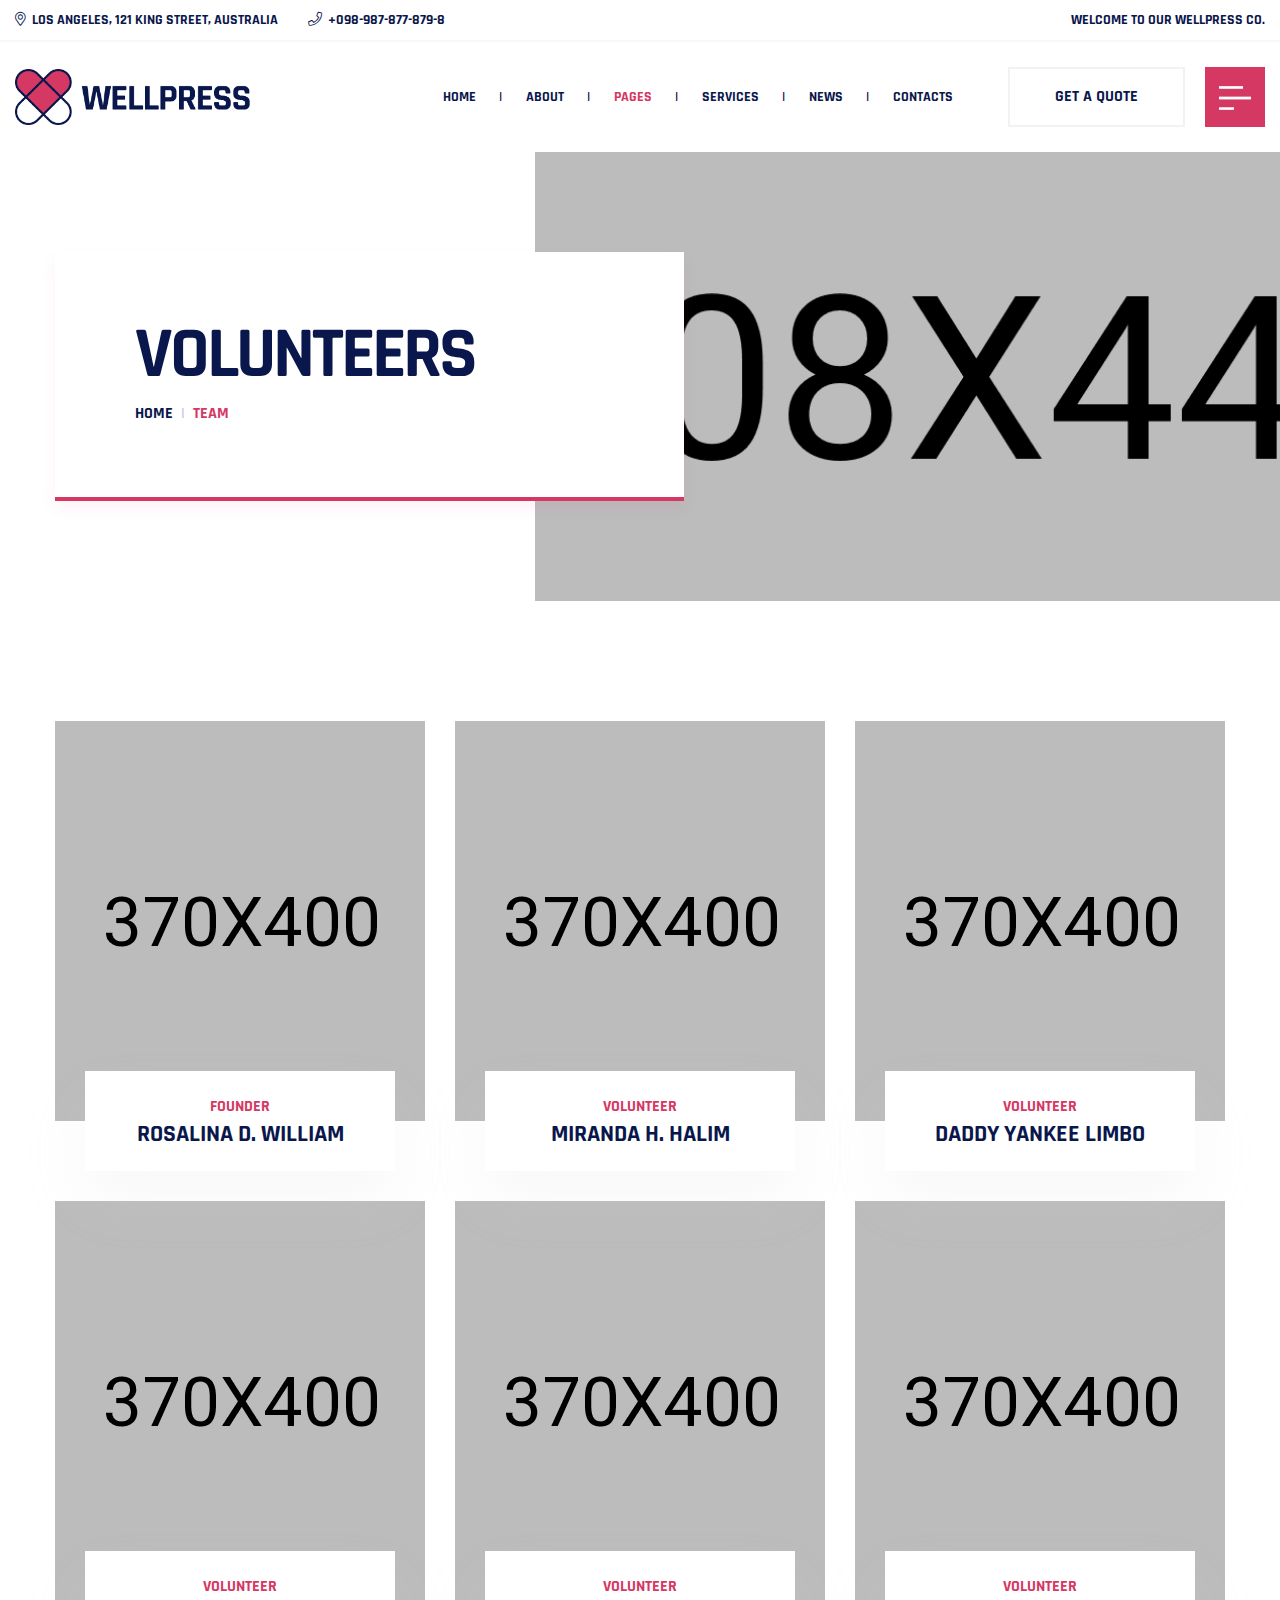
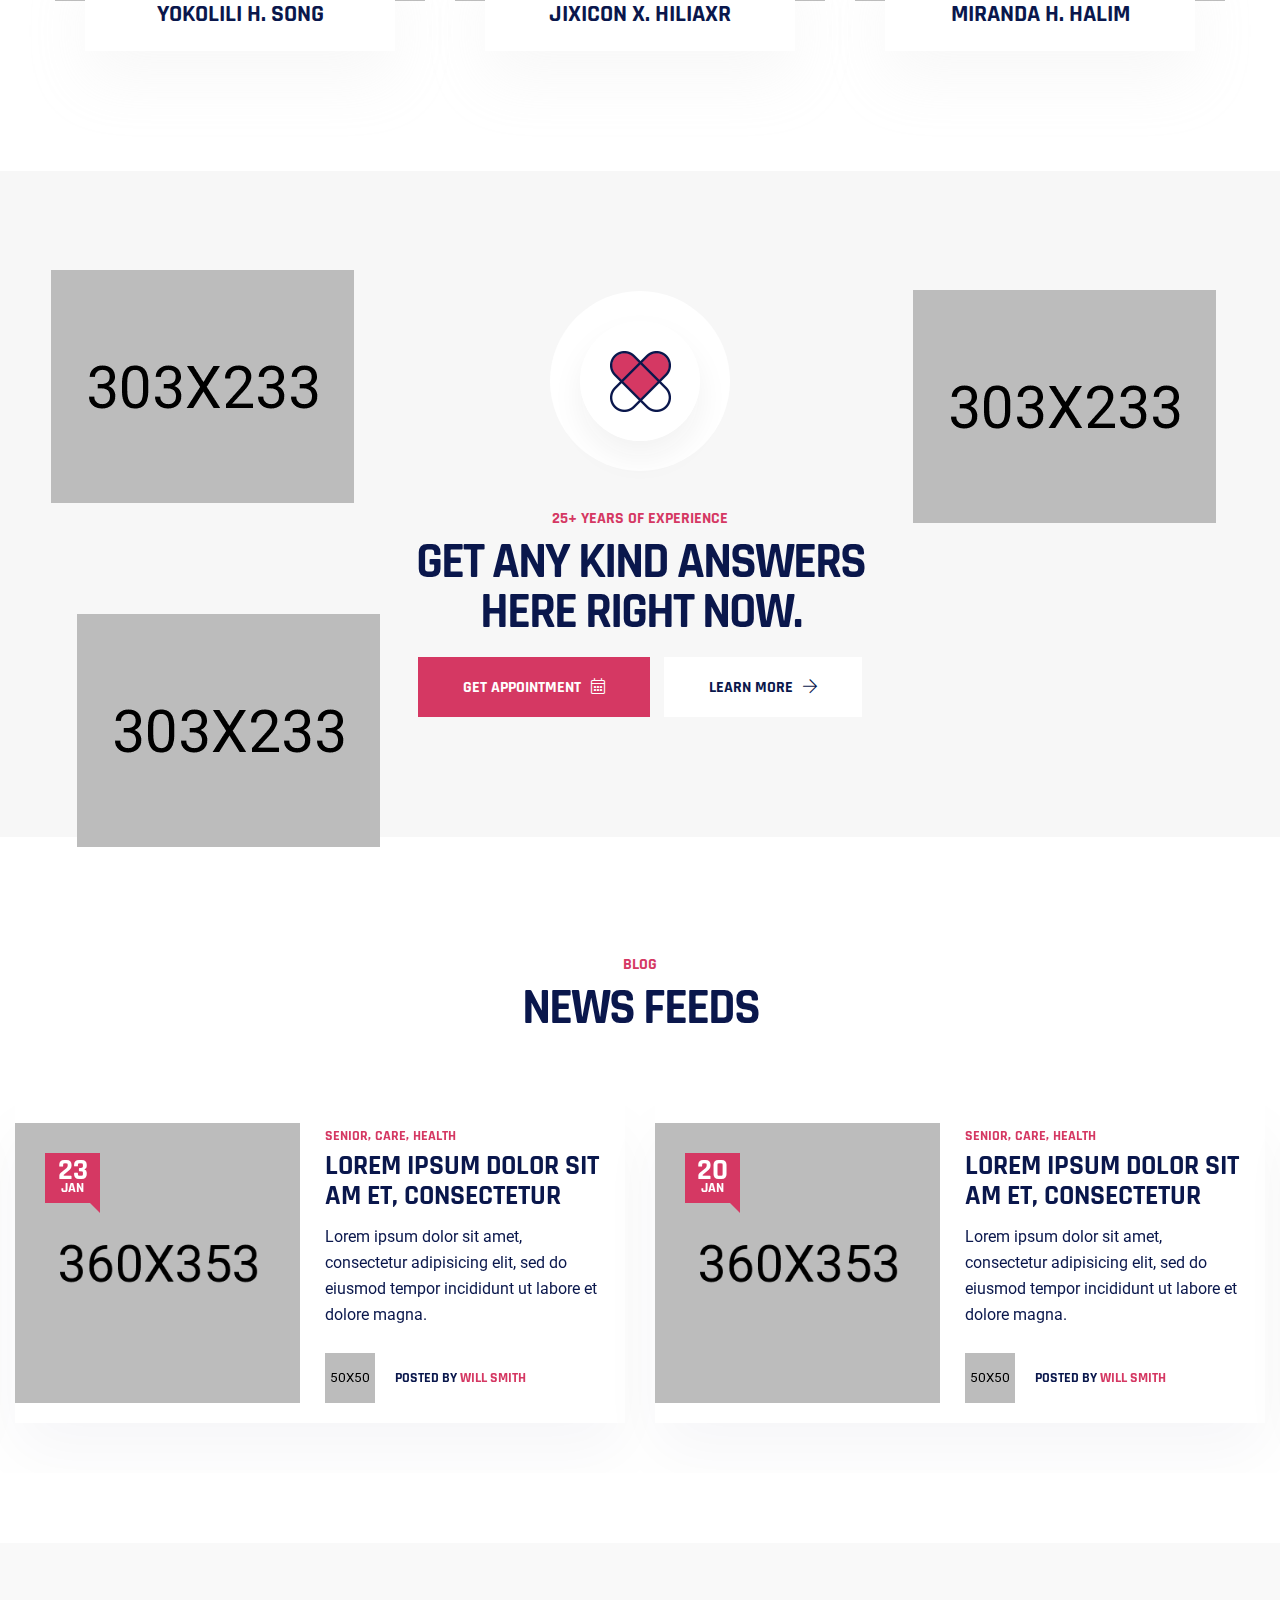
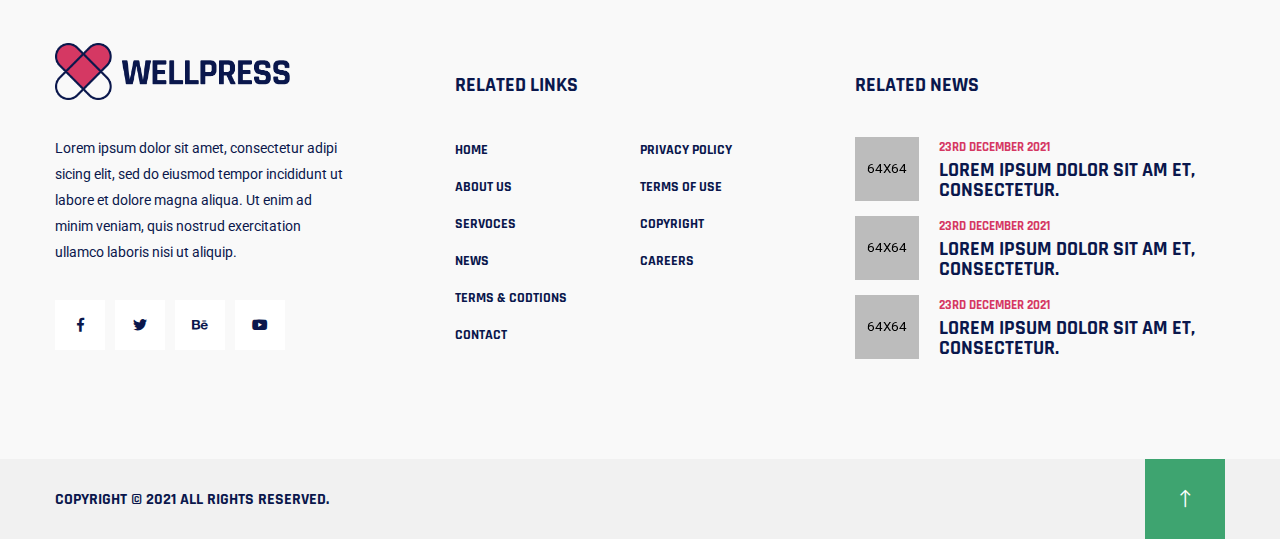
<file: team.html>
<!doctype html>
<html class="no-js" lang="zxx">
    <head>
        <meta charset="utf-8">
        <meta http-equiv="x-ua-compatible" content="ie=edge">
        <title>Wellpress - Senior Care HTML5 Template</title>
        <meta name="description" content="">
        <meta name="viewport" content="width=device-width, initial-scale=1">

		<link rel="shortcut icon" type="image/x-icon" href="img/favicon.png">
        <!-- Place favicon.ico in the root directory -->

		<!-- CSS here -->
        <link rel="stylesheet" href="css/bootstrap.min.css">
        <link rel="stylesheet" href="css/animate.min.css">
        <link rel="stylesheet" href="css/magnific-popup.css">
        <link rel="stylesheet" href="css/fontawesome-all.min.css">
        <link rel="stylesheet" href="css/bootstrap-datepicker.min.css">
        <link rel="stylesheet" href="css/owl.carousel.min.css">
        <link rel="stylesheet" href="css/flaticon.css">
        <link rel="stylesheet" href="css/odometer.css">
        <link rel="stylesheet" href="css/aos.css">
        <link rel="stylesheet" href="css/slick.css">
        <link rel="stylesheet" href="css/default.css">
        <link rel="stylesheet" href="css/style.css">
        <link rel="stylesheet" href="css/responsive.css">
    </head>
    <body>


        <!-- preloader-start -->
        <div id="preloader">
            <div id="loading-center">
                <div id="loading-center-absolute">
                    <div class="object" id="object_one"></div>
                    <div class="object" id="object_two"></div>
                    <div class="object" id="object_three"></div>
                    <div class="object" id="object_four"></div>
                </div>
            </div>
        </div>
        <!-- preloader-end -->



        <!-- header-area -->
        <header class="header-style-three">
            <div class="header-top-area d-none d-md-block">
                <div class="container custom-container-two">
                    <div class="row align-items-center">
                        <div class="col-md-8">
                            <div class="header-top-list">
                                <ul>
                                    <li><i class="fal fa-map-marker-alt"></i>Los Angeles, 121 KING STREET, AUSTRALIA</li>
                                    <li><i class="fal fa-phone"></i>+098-987-877-879-8</li>
                                </ul>
                            </div>
                        </div>
                        <div class="col-md-4">
                            <div class="header-top-welcome text-right">
                                <p>Welcome to our wellpress co.</p>
                            </div>
                        </div>
                    </div>
                </div>
            </div>
            <div id="header-sticky" class="main-header menu-area">
                <div class="container custom-container-two">
                    <div class="row">
                        <div class="col-12">
                            <div class="mobile-nav-toggler"><i class="fas fa-bars"></i></div>
                            <div class="menu-wrap">
                                <nav class="menu-nav show">
                                    <div class="logo">
                                        <a href="index.html"><img src="img/logo/logo.png" alt=""></a>
                                    </div>
                                    <div class="navbar-wrap main-menu d-none d-lg-flex">
                                        <ul class="navigation">
                                            <li class="dropdown"><a href="#">Home</a>
                                                <ul class="submenu">
                                                    <li><a href="index.html">Home One</a></li>
                                                    <li><a href="index-2.html">Home Two</a></li>
                                                    <li><a href="index-3.html">Home Three</a></li>
                                                </ul>
                                            </li>
                                            <li><a href="about-us.html">about</a></li>
                                            <li class="active dropdown"><a href="#">pages</a>
                                                <ul class="submenu">
                                                    <li><a href="portfolio.html">our portfolio</a></li>
                                                    <li><a href="portfolio-details.html">portfolio details</a></li>
                                                    <li class="active"><a href="team.html">Our Team</a></li>
                                                    <li><a href="team-details.html">Team details</a></li>
                                                    <li><a href="faq.html">faq page</a></li>
                                                </ul>
                                            </li>
                                            <li class="dropdown"><a href="services.html">services</a>
                                                <ul class="submenu">
                                                    <li><a href="services.html">our services</a></li>
                                                    <li><a href="services-details.html">services details</a></li>
                                                </ul>
                                            </li>
                                            <li class="dropdown"><a href="#">News</a>
                                                <ul class="submenu">
                                                    <li><a href="blog.html">Our News</a></li>
                                                    <li><a href="blog-details.html">News Details</a></li>
                                                </ul>
                                            </li>
                                            <li><a href="contact.html">contacts</a></li>
                                        </ul>
                                    </div>
                                    <div class="header-action d-none d-lg-block">
                                        <ul>
                                            <li class="header-btn"><a href="#" class="btn transparent-btn">get a quote</a></li>
                                            <li><a href="#" class="off-canvas-menu menu-trigger"><img src="img/icon/menu_bar_icon.png" alt=""></a></li>
                                        </ul>
                                    </div>
                                </nav>
                            </div>
                            <!-- Mobile Menu  -->
                            <div class="mobile-menu">
                                <div class="menu-backdrop"></div>

                                <nav class="menu-box">
                                    <div class="close-btn"><i class="fal fa-times"></i></div>
                                    <div class="nav-logo"><a href="index.html"><img src="img/logo/logo.png" alt="" title=""></a>
                                    </div>
                                    <div class="menu-outer">
                                        <!--Here Menu Will Come Automatically Via Javascript / Same Menu as in Header-->
                                    </div>
                                    <div class="main-header-contact">
                                        <ul>
                                            <li>
                                                <div class="header-contact-box">
                                                    <div class="h-contact-icon">
                                                        <img src="img/icon/envelope.png" alt="">
                                                    </div>
                                                    <div class="h-contact-content">
                                                        <h5>email address</h5>
                                                        <span>info@wellpress.com</span>
                                                    </div>
                                                </div>
                                            </li>
                                            <li>
                                                <div class="header-contact-box">
                                                    <div class="h-contact-icon">
                                                        <img src="img/icon/phone.png" alt="">
                                                    </div>
                                                    <div class="h-contact-content">
                                                        <h5>emergency call</h5>
                                                        <span>+098-987-877-879-8</span>
                                                    </div>
                                                </div>
                                            </li>
                                        </ul>
                                    </div>
                                    <div class="social-links">
                                        <ul class="clearfix">
                                            <li><a href="#"><span class="fab fa-facebook-f"></span></a></li>
                                            <li><a href="#"><span class="fab fa-twitter"></span></a></li>
                                            <li><a href="#"><span class="fab fa-pinterest-p"></span></a></li>
                                            <li><a href="#"><span class="fab fa-instagram"></span></a></li>
                                            <li><a href="#"><span class="fab fa-youtube"></span></a></li>
                                        </ul>
                                    </div>
                                </nav>
                            </div>
                            <!-- End Mobile Menu -->
                            <!-- offCanvas-start -->
                            <div class="extra-info">
                                <div class="close-icon menu-close">
                                    <button><i class="far fa-window-close"></i></button>
                                </div>
                                <div class="logo-side mb-30">
                                    <a href="index.html"><img src="img/logo/w_logo.png" alt="" /></a>
                                </div>
                                <div class="side-info mb-30">
                                    <div class="contact-list mb-30">
                                        <h4>Office Address</h4>
                                        <p>123/A, Miranda City Likaoli
                                            Prikano, Dope</p>
                                    </div>
                                    <div class="contact-list mb-30">
                                        <h4>Phone Number</h4>
                                        <p>+0989 7876 9865 9</p>
                                        <p>+(090) 8765 86543 85</p>
                                    </div>
                                    <div class="contact-list mb-30">
                                        <h4>Email Address</h4>
                                        <p>info@example.com</p>
                                        <p>example.mail@hum.com</p>
                                    </div>
                                </div>
                                <div class="side-instagram">
                                    <a href="#"><img src="img/images/p1.jpg" alt="img"></a>
                                    <a href="#"><img src="img/images/p2.jpg" alt="img"></a>
                                    <a href="#"><img src="img/images/p3.jpg" alt="img"></a>
                                    <a href="#"><img src="img/images/p4.jpg" alt="img"></a>
                                    <a href="#"><img src="img/images/p5.jpg" alt="img"></a>
                                    <a href="#"><img src="img/images/p1.jpg" alt="img"></a>
                                </div>
                                <div class="social-icon-right pt-20 pb-50">
                                    <a href="#"><i class="fab fa-facebook-f"></i></a>
                                    <a href="#"><i class="fab fa-twitter"></i></a>
                                    <a href="#"><i class="fab fa-google-plus-g"></i></a>
                                    <a href="#"><i class="fab fa-instagram"></i></a>
                                </div>
                            </div>
                            <div class="offcanvas-overly"></div>
                            <!-- offCanvas-end -->
                        </div>
                    </div>
                </div>
            </div>
        </header>
        <!-- header-area-end -->

        <!-- main-area -->
        <main>

            <!-- breadcrumb-area -->
            <section class="breadcrumb-area">
                <div class="breadcrumb-bg" data-background="img/bg/breadcrumb_bg.jpg"></div>
                <div class="container">
                    <div class="row">
                        <div class="col-12">
                            <div class="breadcrumb-content">
                                <h2 class="title">volunteers</h2>
                                <nav aria-label="breadcrumb">
                                    <ol class="breadcrumb">
                                        <li class="breadcrumb-item"><a href="index.html">Home</a></li>
                                        <li class="breadcrumb-item active" aria-current="page">team</li>
                                    </ol>
                                </nav>
                            </div>
                        </div>
                    </div>
                </div>
            </section>
            <!-- breadcrumb-area-end -->

            <!-- team-area -->
            <section class="team-area pt-120 pb-90">
                <div class="container">
                    <div class="row justify-content-center">
                        <div class="col-lg-4 col-md-6 col-sm-8">
                            <div class="team-box text-center mb-30">
                                <div class="team-thumb position-relative">
                                    <a href="team-details.html"><img src="img/team/team_thumb04.jpg" alt=""></a>
                                </div>
                                <div class="team-content">
                                    <span>founder</span>
                                    <h4><a href="team-details.html">rosalina d. william</a></h4>
                                </div>
                            </div>
                        </div>
                        <div class="col-lg-4 col-md-6 col-sm-8">
                            <div class="team-box text-center mb-30">
                                <div class="team-thumb position-relative">
                                    <a href="team-details.html"><img src="img/team/team_thumb05.jpg" alt=""></a>
                                </div>
                                <div class="team-content">
                                    <span>volunteer</span>
                                    <h4><a href="team-details.html">miranda h. halim</a></h4>
                                </div>
                            </div>
                        </div>
                        <div class="col-lg-4 col-md-6 col-sm-8">
                            <div class="team-box text-center mb-30">
                                <div class="team-thumb position-relative">
                                    <a href="team-details.html"><img src="img/team/team_thumb06.jpg" alt=""></a>
                                </div>
                                <div class="team-content">
                                    <span>volunteer</span>
                                    <h4><a href="team-details.html">daddy yankee limbo</a></h4>
                                </div>
                            </div>
                        </div>
                        <div class="col-lg-4 col-md-6 col-sm-8">
                            <div class="team-box text-center mb-30">
                                <div class="team-thumb position-relative">
                                    <a href="team-details.html"><img src="img/team/team_thumb07.jpg" alt=""></a>
                                </div>
                                <div class="team-content">
                                    <span>volunteer</span>
                                    <h4><a href="team-details.html">yokolili h. song</a></h4>
                                </div>
                            </div>
                        </div>
                        <div class="col-lg-4 col-md-6 col-sm-8">
                            <div class="team-box text-center mb-30">
                                <div class="team-thumb position-relative">
                                    <a href="team-details.html"><img src="img/team/team_thumb08.jpg" alt=""></a>
                                </div>
                                <div class="team-content">
                                    <span>volunteer</span>
                                    <h4><a href="team-details.html">jixicon x. hiliaxr</a></h4>
                                </div>
                            </div>
                        </div>
                        <div class="col-lg-4 col-md-6 col-sm-8">
                            <div class="team-box text-center mb-30">
                                <div class="team-thumb position-relative">
                                    <a href="team-details.html"><img src="img/team/team_thumb09.jpg" alt=""></a>
                                </div>
                                <div class="team-content">
                                    <span>volunteer</span>
                                    <h4><a href="team-details.html">miranda h. halim</a></h4>
                                </div>
                            </div>
                        </div>
                    </div>
                </div>
            </section>
            <!-- team-area-end -->

            <!-- cta-area -->
            <section class="cat-area inner-cta-area">
                <div class="container">
                    <div class="row justify-content-center">
                        <div class="col-xl-5 col-lg-7 col-md-10">
                            <div class="cta-inner-wrap text-center">
                                <div class="cta-icon">
                                    <img src="img/icon/cta_logo_icon.png" alt="">
                                </div>
                                <div class="section-title text-center mb-10">
                                    <h6 class="sub-title">25+ years of experience</h6>
                                    <h2 class="title">get any kind answers here right now.</h2>
                                </div>
                                <div class="inner-cta-btn">
                                    <a href="#" class="btn">get appointment<i class="fal fa-calendar-alt"></i></a>
                                    <a href="#" class="btn white-btn">learn more<i class="fal fa-arrow-right"></i></a>
                                </div>
                            </div>
                        </div>
                    </div>
                </div>
                <div class="cta-rotate-img cri-one"><img src="img/images/cta_rotate_img01.png" alt=""></div>
                <div class="cta-rotate-img cri-two"><img src="img/images/cta_rotate_img02.png" alt=""></div>
                <div class="cta-rotate-img cri-three"><img src="img/images/cta_rotate_img03.png" alt=""></div>
            </section>
            <!-- cta-area-end -->

            <!-- blog-area -->
            <section class="blog-area pt-120 pb-70">
                <div class="container">
                    <div class="row justify-content-center">
                        <div class="col-lg-6">
                            <div class="section-title text-center mb-70">
                                <h6 class="sub-title">blog</h6>
                                <h2 class="title">news feeds</h2>
                            </div>
                        </div>
                    </div>
                </div>
                <div class="container custom-container">
                    <div class="row blog-active">
                        <div class="col-lg-6">
                            <div class="blog-post-item bp-style-one mb-50">
                                <div class="blog-post-thumb">
                                    <a href="blog-details.html">
                                        <img src="img/blog/blog_thumb01.jpg" alt="">
                                        <div class="overlay-post-date">23 <span>jan</span></div>
                                    </a>
                                </div>
                                <div class="blog-post-content">
                                    <div class="blog-post-tag">
                                        <a href="#">senior,</a>
                                        <a href="#">care,</a>
                                        <a href="#">health</a>
                                    </div>
                                    <h2><a href="blog-details.html">Lorem ipsum dolor sit am et, consectetur</a></h2>
                                    <p>Lorem ipsum dolor sit amet, consectetur adipisicing elit, sed do eiusmod tempor incididunt ut
                                        labore et dolore magna.</p>
                                    <div class="blog-post-avatar">
                                        <div class="thumb"><img src="img/blog/blog_post_avatar.jpg" alt=""></div>
                                        <div class="info">
                                            <h6>Posted By <a href="#">Will smith</a></h6>
                                        </div>
                                    </div>
                                </div>
                            </div>
                        </div>
                        <div class="col-lg-6">
                            <div class="blog-post-item bp-style-one mb-50">
                                <div class="blog-post-thumb">
                                    <a href="blog-details.html">
                                        <img src="img/blog/blog_thumb02.jpg" alt="">
                                        <div class="overlay-post-date">20 <span>jan</span></div>
                                    </a>
                                </div>
                                <div class="blog-post-content">
                                    <div class="blog-post-tag">
                                        <a href="#">senior,</a>
                                        <a href="#">care,</a>
                                        <a href="#">health</a>
                                    </div>
                                    <h2><a href="blog-details.html">Lorem ipsum dolor sit am et, consectetur</a></h2>
                                    <p>Lorem ipsum dolor sit amet, consectetur adipisicing elit, sed do eiusmod tempor incididunt ut
                                        labore et dolore magna.</p>
                                    <div class="blog-post-avatar">
                                        <div class="thumb"><img src="img/blog/blog_post_avatar.jpg" alt=""></div>
                                        <div class="info">
                                            <h6>Posted By <a href="#">Will smith</a></h6>
                                        </div>
                                    </div>
                                </div>
                            </div>
                        </div>
                        <div class="col-lg-6">
                            <div class="blog-post-item bp-style-one mb-50">
                                <div class="blog-post-thumb">
                                    <a href="blog-details.html">
                                        <img src="img/blog/blog_thumb03.jpg" alt="">
                                        <div class="overlay-post-date">18 <span>jan</span></div>
                                    </a>
                                </div>
                                <div class="blog-post-content">
                                    <div class="blog-post-tag">
                                        <a href="#">senior,</a>
                                        <a href="#">care,</a>
                                        <a href="#">health</a>
                                    </div>
                                    <h2><a href="blog-details.html">Lorem ipsum dolor sit am et, consectetur</a></h2>
                                    <p>Lorem ipsum dolor sit amet, consectetur adipisicing elit, sed do eiusmod tempor incididunt ut
                                        labore et dolore magna.</p>
                                    <div class="blog-post-avatar">
                                        <div class="thumb"><img src="img/blog/blog_post_avatar.jpg" alt=""></div>
                                        <div class="info">
                                            <h6>Posted By <a href="#">Will smith</a></h6>
                                        </div>
                                    </div>
                                </div>
                            </div>
                        </div>
                    </div>
                </div>
            </section>
            <!-- blog-area-end -->

        </main>
        <!-- main-area-emd -->



        <!-- footer-area -->
        <footer>
            <div class="footer-top-area gray-bg pt-100 pb-50">
                <div class="container">
                    <div class="row">
                        <div class="col-lg-4 col-md-6 col-sm-9">
                            <div class="footer-widget mb-50">
                                <div class="footer-logo mb-35">
                                    <a href="index.html"><img src="img/logo/logo.png" alt=""></a>
                                </div>
                                <div class="footer-text mb-35">
                                    <p>Lorem ipsum dolor sit amet, consectetur adipi sicing elit, sed do eiusmod tempor incididunt ut labore et dolore magna
                                    aliqua. Ut enim ad minim veniam, quis nostrud exercitation ullamco laboris nisi ut aliquip.</p>
                                </div>
                                <div class="footer-social">
                                    <ul>
                                        <li><a href="#"><i class="fab fa-facebook-f"></i></a></li>
                                        <li><a href="#"><i class="fab fa-twitter"></i></a></li>
                                        <li><a href="#"><i class="fab fa-behance"></i></a></li>
                                        <li><a href="#"><i class="fab fa-youtube"></i></a></li>
                                    </ul>
                                </div>
                            </div>
                        </div>
                        <div class="col-lg-4 col-md-6 col-sm-9">
                            <div class="footer-widget pt-30 mb-50">
                                <div class="fw-title mb-40">
                                    <h4 class="title">related Links</h4>
                                </div>
                                <div class="fw-link">
                                    <ul>
                                        <li><a href="#">home</a></li>
                                        <li><a href="#">about us</a></li>
                                        <li><a href="#">servoces</a></li>
                                        <li><a href="#">news</a></li>
                                        <li><a href="#">terms & codtions</a></li>
                                        <li><a href="#">contact</a></li>
                                    </ul>
                                    <ul>
                                        <li><a href="#">privacy policy</a></li>
                                        <li><a href="#">terms of use</a></li>
                                        <li><a href="#">copyright</a></li>
                                        <li><a href="#">careers</a></li>
                                    </ul>
                                </div>
                            </div>
                        </div>
                        <div class="col-lg-4 col-md-6 col-sm-9">
                            <div class="footer-widget pt-30 mb-50">
                                <div class="fw-title mb-40">
                                    <h4 class="title">related news</h4>
                                </div>
                                <div class="fw-post">
                                    <ul>
                                        <li>
                                            <div class="fw-post-thumb">
                                                <a href="blog-details.html"><img src="img/blog/fw_post_thumb01.jpg" alt=""></a>
                                            </div>
                                            <div class="fw-post-content">
                                                <span class="date">23rd december 2021</span>
                                                <h4><a href="blog-details.html">Lorem ipsum dolor sit am et, consectetur.</a></h4>
                                            </div>
                                        </li>
                                        <li>
                                            <div class="fw-post-thumb">
                                                <a href="blog-details.html"><img src="img/blog/fw_post_thumb02.jpg" alt=""></a>
                                            </div>
                                            <div class="fw-post-content">
                                                <span class="date">23rd december 2021</span>
                                                <h4><a href="blog-details.html">Lorem ipsum dolor sit am et, consectetur.</a></h4>
                                            </div>
                                        </li>
                                        <li>
                                            <div class="fw-post-thumb">
                                                <a href="blog-details.html"><img src="img/blog/fw_post_thumb03.jpg" alt=""></a>
                                            </div>
                                            <div class="fw-post-content">
                                                <span class="date">23rd december 2021</span>
                                                <h4><a href="blog-details.html">Lorem ipsum dolor sit am et, consectetur.</a></h4>
                                            </div>
                                        </li>
                                    </ul>
                                </div>
                            </div>
                        </div>
                    </div>
                </div>
            </div>
            <div class="copyright-area copyright-style-two gray-lite-bg">
                <div class="container">
                    <div class="row align-items-center">
                        <div class="col-lg-5 col-md-6">
                            <div class="copyright-text">
                                <h6>Copyright © 2021 All Rights Reserved.</h6>
                            </div>
                        </div>
                        <div class="col-lg-7 col-md-6">
                            <div class="copyright-right-wrap">
                                <button class="scroll-top scroll-to-target" data-target="html">
                                    <i class="fal fa-long-arrow-up"></i>
                                </button>
                            </div>
                        </div>
                    </div>
                </div>
            </div>
        </footer>
        <!-- footer-area-end -->





		<!-- JS here -->
        <script src="js/vendor/jquery-3.5.0.min.js"></script>
        <script src="js/popper.min.js"></script>
        <script src="js/bootstrap.min.js"></script>
        <script src="js/isotope.pkgd.min.js"></script>
        <script src="js/imagesloaded.pkgd.min.js"></script>
        <script src="js/jquery.magnific-popup.min.js"></script>
        <script src="js/owl.carousel.min.js"></script>
        <script src="js/jquery.odometer.min.js"></script>
        <script src="js/bootstrap-datepicker.min.js"></script>
        <script src="js/jquery.appear.js"></script>
        <script src="js/js_jquery.knob.js"></script>
        <script src="js/slick.min.js"></script>
        <script src="js/ajax-form.js"></script>
        <script src="js/wow.min.js"></script>
        <script src="js/aos.js"></script>
        <script src="js/plugins.js"></script>
        <script src="js/main.js"></script>
    </body>
</html>
</file>
<file: css/flaticon.css>
/*
  	Flaticon icon font: Flaticon
  	Creation date: 26/09/2020 08:43
  	*/

@font-face {
  font-family: "Flaticon";
  src: url("../fonts/Flaticon.eot");
  src: url("../fonts/Flaticon.eot?#iefix") format("embedded-opentype"),
       url("../fonts/Flaticon.woff2") format("woff2"),
       url("../fonts/Flaticon.woff") format("woff"),
       url("../fonts/Flaticon.ttf") format("truetype"),
       url("../fonts/Flaticon.svg#Flaticon") format("svg");
  font-weight: normal;
  font-style: normal;
}

@media screen and (-webkit-min-device-pixel-ratio:0) {
  @font-face {
    font-family: "Flaticon";
    src: url("../fonts/Flaticon.svg#Flaticon") format("svg");
  }
}

[class^="flaticon-"]:before, [class*=" flaticon-"]:before,
[class^="flaticon-"]:after, [class*=" flaticon-"]:after {
  font-family: Flaticon;
  font-style: normal;
}

.flaticon-open:before { content: "\f100"; }
.flaticon-phone-call:before { content: "\f101"; }
.flaticon-briefcase:before { content: "\f102"; }
.flaticon-arrow-down:before { content: "\f103"; }
.flaticon-arrow-right:before { content: "\f104"; }
.flaticon-arrow-up:before { content: "\f105"; }
.flaticon-arrow-left:before { content: "\f106"; }
.flaticon-arrow-right-1:before { content: "\f107"; }
.flaticon-play-button:before { content: "\f108"; }
.flaticon-cancel:before { content: "\f109"; }
.flaticon-tick:before { content: "\f10a"; }
.flaticon-arrow-left-1:before { content: "\f10b"; }
.flaticon-notification:before { content: "\f10c"; }
.flaticon-share:before { content: "\f10d"; }
.flaticon-menu:before { content: "\f10e"; }
.flaticon-search:before { content: "\f10f"; }
.flaticon-apps:before { content: "\f110"; }
.flaticon-heart:before { content: "\f111"; }
.flaticon-heart-1:before { content: "\f112"; }
.flaticon-star:before { content: "\f113"; }
.flaticon-star-1:before { content: "\f114"; }
.flaticon-user:before { content: "\f115"; }
.flaticon-email:before { content: "\f116"; }
.flaticon-paper-plane:before { content: "\f117"; }
.flaticon-heart-2:before { content: "\f118"; }
.flaticon-heart-3:before { content: "\f119"; }
.flaticon-pay:before { content: "\f11a"; }
.flaticon-hand:before { content: "\f11b"; }
.flaticon-support:before { content: "\f11c"; }
.flaticon-support-1:before { content: "\f11d"; }
.flaticon-maternity:before { content: "\f11e"; }
.flaticon-medication:before { content: "\f11f"; }
.flaticon-medicine:before { content: "\f120"; }
.flaticon-capsules:before { content: "\f121"; }
.flaticon-doctor:before { content: "\f122"; }
.flaticon-elderly:before { content: "\f123"; }
.flaticon-health-report:before { content: "\f124"; }
.flaticon-pinwheel:before { content: "\f125"; }
.flaticon-medal:before { content: "\f126"; }
.flaticon-globe:before { content: "\f127"; }
.flaticon-coffee-cup:before { content: "\f128"; }
.flaticon-family:before { content: "\f129"; }
.flaticon-plus:before { content: "\f12a"; }
.flaticon-share-1:before { content: "\f12b"; }
.flaticon-pencil:before { content: "\f12c"; }
.flaticon-remove:before { content: "\f12d"; }
.flaticon-quotation:before { content: "\f12e"; }
.flaticon-quote:before { content: "\f12f"; }
.flaticon-quote-1:before { content: "\f130"; }
.flaticon-headphones:before { content: "\f131"; }
.flaticon-twitter:before { content: "\f132"; }
.flaticon-facebook:before { content: "\f133"; }
.flaticon-linkedin:before { content: "\f134"; }
.flaticon-whatsapp:before { content: "\f135"; }
.flaticon-youtube:before { content: "\f136"; }
.flaticon-up-arrow:before { content: "\f137"; }
.flaticon-maps-and-flags:before { content: "\f138"; }
.flaticon-placeholder:before { content: "\f139"; }
.flaticon-award:before { content: "\f13a"; }
.flaticon-stethoscope:before { content: "\f13b"; }
.flaticon-mask:before { content: "\f13c"; }
.flaticon-old-man:before { content: "\f13d"; }
.flaticon-back:before { content: "\f13e"; }
.flaticon-old:before { content: "\f13f"; }
.flaticon-clock:before { content: "\f140"; }
.flaticon-couple:before { content: "\f141"; }
.flaticon-wall-clock:before { content: "\f142"; }
.flaticon-calendar:before { content: "\f143"; }
.flaticon-nurse:before { content: "\f144"; }
.flaticon-caduceus-symbol:before { content: "\f145"; }
.flaticon-report:before { content: "\f146"; }
.flaticon-email-1:before { content: "\f147"; }
.flaticon-message:before { content: "\f148"; }
.flaticon-friend:before { content: "\f149"; }
.flaticon-discussion:before { content: "\f14a"; }
.flaticon-comments:before { content: "\f14b"; }
.flaticon-chat:before { content: "\f14c"; }
.flaticon-bookmark:before { content: "\f14d"; }
.flaticon-bookmark-1:before { content: "\f14e"; }
.flaticon-visibility:before { content: "\f14f"; }
</file>
<file: css/odometer.css>
.odometer.odometer-auto-theme, .odometer.odometer-theme-default {
  display: inline-block;
  vertical-align: middle;
  *vertical-align: auto;
  *zoom: 1;
  *display: inline;
  position: relative;
}
.odometer.odometer-auto-theme .odometer-digit, .odometer.odometer-theme-default .odometer-digit {
  display: inline-block;
  vertical-align: middle;
  *vertical-align: auto;
  *zoom: 1;
  *display: inline;
  position: relative;
}
.odometer.odometer-auto-theme .odometer-digit .odometer-digit-spacer, .odometer.odometer-theme-default .odometer-digit .odometer-digit-spacer {
  display: inline-block;
  vertical-align: middle;
  *vertical-align: auto;
  *zoom: 1;
  *display: inline;
  visibility: hidden;
}
.odometer.odometer-auto-theme .odometer-digit .odometer-digit-inner, .odometer.odometer-theme-default .odometer-digit .odometer-digit-inner {
  text-align: left;
  display: block;
  position: absolute;
  top: 0;
  left: 0;
  right: 0;
  bottom: 0;
  overflow: hidden;
}
.odometer.odometer-auto-theme .odometer-digit .odometer-ribbon, .odometer.odometer-theme-default .odometer-digit .odometer-ribbon {
  display: block;
}
.odometer.odometer-auto-theme .odometer-digit .odometer-ribbon-inner, .odometer.odometer-theme-default .odometer-digit .odometer-ribbon-inner {
  display: block;
  -webkit-backface-visibility: hidden;
  backface-visibility: hidden;
}
.odometer.odometer-auto-theme .odometer-digit .odometer-value, .odometer.odometer-theme-default .odometer-digit .odometer-value {
  display: block;
  -webkit-transform: translateZ(0);
  transform: translateZ(0);
}
.odometer.odometer-auto-theme .odometer-digit .odometer-value.odometer-last-value, .odometer.odometer-theme-default .odometer-digit .odometer-value.odometer-last-value {
  position: absolute;
}
.odometer.odometer-auto-theme.odometer-animating-up .odometer-ribbon-inner, .odometer.odometer-theme-default.odometer-animating-up .odometer-ribbon-inner {
  -webkit-transition: -webkit-transform 2s;
  -moz-transition: -moz-transform 2s;
  -ms-transition: -ms-transform 2s;
  -o-transition: -o-transform 2s;
  transition: transform 2s;
}
.odometer.odometer-auto-theme.odometer-animating-up.odometer-animating .odometer-ribbon-inner, .odometer.odometer-theme-default.odometer-animating-up.odometer-animating .odometer-ribbon-inner {
  -webkit-transform: translateY(-100%);
  -moz-transform: translateY(-100%);
  -ms-transform: translateY(-100%);
  -o-transform: translateY(-100%);
  transform: translateY(-100%);
}
.odometer.odometer-auto-theme.odometer-animating-down .odometer-ribbon-inner, .odometer.odometer-theme-default.odometer-animating-down .odometer-ribbon-inner {
  -webkit-transform: translateY(-100%);
  -moz-transform: translateY(-100%);
  -ms-transform: translateY(-100%);
  -o-transform: translateY(-100%);
  transform: translateY(-100%);
}
.odometer.odometer-auto-theme.odometer-animating-down.odometer-animating .odometer-ribbon-inner, .odometer.odometer-theme-default.odometer-animating-down.odometer-animating .odometer-ribbon-inner {
  -webkit-transition: -webkit-transform 2s;
  -moz-transition: -moz-transform 2s;
  -ms-transition: -ms-transform 2s;
  -o-transition: -o-transform 2s;
  transition: transform 2s;
  -webkit-transform: translateY(0);
  -moz-transform: translateY(0);
  -ms-transform: translateY(0);
  -o-transform: translateY(0);
  transform: translateY(0);
}
.odometer.odometer-auto-theme .odometer-value, .odometer.odometer-theme-default .odometer-value {
  text-align: center;
}
.odometer-formatting-mark {
  display: none;
}
</file>
<file: css/default.css>
/* Deafult Margin & Padding */
/*-- Margin Top --*/
.mt-5 {
	margin-top: 5px;
}
.mt-10 {
	margin-top: 10px;
}
.mt-15 {
	margin-top: 15px;
}
.mt-20 {
	margin-top: 20px;
}
.mt-25 {
	margin-top: 25px;
}
.mt-30 {
	margin-top: 30px;
}
.mt-35 {
	margin-top: 35px;
}
.mt-40 {
	margin-top: 40px;
}
.mt-45 {
	margin-top: 45px;
}
.mt-50 {
	margin-top: 50px;
}
.mt-55 {
	margin-top: 55px;
}
.mt-60 {
	margin-top: 60px;
}
.mt-65 {
	margin-top: 65px;
}
.mt-70 {
	margin-top: 70px;
}
.mt-75 {
	margin-top: 75px;
}
.mt-80 {
	margin-top: 80px;
}
.mt-85 {
	margin-top: 85px;
}
.mt-90 {
	margin-top: 90px;
}
.mt-95 {
	margin-top: 95px;
}
.mt-100 {
	margin-top: 100px;
}
.mt-105 {
	margin-top: 105px;
}
.mt-110 {
	margin-top: 110px;
}
.mt-115 {
	margin-top: 115px;
}
.mt-120 {
	margin-top: 120px;
}
.mt-125 {
	margin-top: 125px;
}
.mt-130 {
	margin-top: 130px;
}
.mt-135 {
	margin-top: 135px;
}
.mt-140 {
	margin-top: 140px;
}
.mt-145 {
	margin-top: 145px;
}
.mt-150 {
	margin-top: 150px;
}
.mt-155 {
	margin-top: 155px;
}
.mt-160 {
	margin-top: 160px;
}
.mt-165 {
	margin-top: 165px;
}
.mt-170 {
	margin-top: 170px;
}
.mt-175 {
	margin-top: 175px;
}
.mt-180 {
	margin-top: 180px;
}
.mt-185 {
	margin-top: 185px;
}
.mt-190 {
	margin-top: 190px;
}
.mt-195 {
	margin-top: 195px;
}
.mt-200 {
	margin-top: 200px;
}
/*-- Margin Bottom --*/
.mb-5 {
	margin-bottom: 5px;
}
.mb-10 {
	margin-bottom: 10px;
}
.mb-15 {
	margin-bottom: 15px;
}
.mb-20 {
	margin-bottom: 20px;
}
.mb-25 {
	margin-bottom: 25px;
}
.mb-30 {
	margin-bottom: 30px;
}
.mb-35 {
	margin-bottom: 35px;
}
.mb-40 {
	margin-bottom: 40px;
}
.mb-45 {
	margin-bottom: 45px;
}
.mb-50 {
	margin-bottom: 50px;
}
.mb-55 {
	margin-bottom: 55px;
}
.mb-60 {
	margin-bottom: 60px;
}
.mb-65 {
	margin-bottom: 65px;
}
.mb-70 {
	margin-bottom: 70px;
}
.mb-75 {
	margin-bottom: 75px;
}
.mb-80 {
	margin-bottom: 80px;
}
.mb-85 {
	margin-bottom: 85px;
}
.mb-90 {
	margin-bottom: 90px;
}
.mb-95 {
	margin-bottom: 95px;
}
.mb-100 {
	margin-bottom: 100px;
}
.mb-105 {
	margin-bottom: 105px;
}
.mb-110 {
	margin-bottom: 110px;
}
.mb-115 {
	margin-bottom: 115px;
}
.mb-120 {
	margin-bottom: 120px;
}
.mb-125 {
	margin-bottom: 125px;
}
.mb-130 {
	margin-bottom: 130px;
}
.mb-135 {
	margin-bottom: 135px;
}
.mb-140 {
	margin-bottom: 140px;
}
.mb-145 {
	margin-bottom: 145px;
}
.mb-150 {
	margin-bottom: 150px;
}
.mb-155 {
	margin-bottom: 155px;
}
.mb-160 {
	margin-bottom: 160px;
}
.mb-165 {
	margin-bottom: 165px;
}
.mb-170 {
	margin-bottom: 170px;
}
.mb-175 {
	margin-bottom: 175px;
}
.mb-180 {
	margin-bottom: 180px;
}
.mb-185 {
	margin-bottom: 185px;
}
.mb-190 {
	margin-bottom: 190px;
}
.mb-195 {
	margin-bottom: 195px;
}
.mb-200 {
	margin-bottom: 200px;
}
/*-- Padding Top --*/

.pt-5 {
	padding-top: 5px;
}
.pt-10 {
	padding-top: 10px;
}
.pt-15 {
	padding-top: 15px;
}
.pt-20 {
	padding-top: 20px;
}
.pt-25 {
	padding-top: 25px;
}
.pt-30 {
	padding-top: 30px;
}
.pt-35 {
	padding-top: 35px;
}
.pt-40 {
	padding-top: 40px;
}
.pt-45 {
	padding-top: 45px;
}
.pt-50 {
	padding-top: 50px;
}
.pt-55 {
	padding-top: 55px;
}
.pt-60 {
	padding-top: 60px;
}
.pt-65 {
	padding-top: 65px;
}
.pt-70 {
	padding-top: 70px;
}
.pt-75 {
	padding-top: 75px;
}
.pt-80 {
	padding-top: 80px;
}
.pt-85 {
	padding-top: 85px;
}
.pt-90 {
	padding-top: 90px;
}
.pt-95 {
	padding-top: 95px;
}
.pt-100 {
	padding-top: 100px;
}
.pt-105 {
	padding-top: 105px;
}
.pt-110 {
	padding-top: 110px;
}
.pt-115 {
	padding-top: 115px;
}
.pt-120 {
	padding-top: 120px;
}
.pt-125 {
	padding-top: 125px;
}
.pt-130 {
	padding-top: 130px;
}
.pt-135 {
	padding-top: 135px;
}
.pt-140 {
	padding-top: 140px;
}
.pt-145 {
	padding-top: 145px;
}
.pt-150 {
	padding-top: 150px;
}
.pt-155 {
	padding-top: 155px;
}
.pt-160 {
	padding-top: 160px;
}
.pt-165 {
	padding-top: 165px;
}
.pt-170 {
	padding-top: 170px;
}
.pt-175 {
	padding-top: 175px;
}
.pt-180 {
	padding-top: 180px;
}
.pt-185 {
	padding-top: 185px;
}
.pt-190 {
	padding-top: 190px;
}
.pt-195 {
	padding-top: 195px;
}
.pt-200 {
	padding-top: 200px;
}
/*-- Padding Bottom --*/

.pb-5 {
	padding-bottom: 5px;
}
.pb-10 {
	padding-bottom: 10px;
}
.pb-15 {
	padding-bottom: 15px;
}
.pb-20 {
	padding-bottom: 20px;
}
.pb-25 {
	padding-bottom: 25px;
}
.pb-30 {
	padding-bottom: 30px;
}
.pb-35 {
	padding-bottom: 35px;
}
.pb-40 {
	padding-bottom: 40px;
}
.pb-45 {
	padding-bottom: 45px;
}
.pb-50 {
	padding-bottom: 50px;
}
.pb-55 {
	padding-bottom: 55px;
}
.pb-60 {
	padding-bottom: 60px;
}
.pb-65 {
	padding-bottom: 65px;
}
.pb-70 {
	padding-bottom: 70px;
}
.pb-75 {
	padding-bottom: 75px;
}
.pb-80 {
	padding-bottom: 80px;
}
.pb-85 {
	padding-bottom: 85px;
}
.pb-90 {
	padding-bottom: 90px;
}
.pb-95 {
	padding-bottom: 95px;
}
.pb-100 {
	padding-bottom: 100px;
}
.pb-105 {
	padding-bottom: 105px;
}
.pb-110 {
	padding-bottom: 110px;
}
.pb-115 {
	padding-bottom: 115px;
}
.pb-120 {
	padding-bottom: 120px;
}
.pb-125 {
	padding-bottom: 125px;
}
.pb-130 {
	padding-bottom: 130px;
}
.pb-135 {
	padding-bottom: 135px;
}
.pb-140 {
	padding-bottom: 140px;
}
.pb-145 {
	padding-bottom: 145px;
}
.pb-150 {
	padding-bottom: 150px;
}
.pb-155 {
	padding-bottom: 155px;
}
.pb-160 {
	padding-bottom: 160px;
}
.pb-165 {
	padding-bottom: 165px;
}
.pb-170 {
	padding-bottom: 170px;
}
.pb-175 {
	padding-bottom: 175px;
}
.pb-180 {
	padding-bottom: 180px;
}
.pb-185 {
	padding-bottom: 185px;
}
.pb-190 {
	padding-bottom: 190px;
}
.pb-195 {
	padding-bottom: 195px;
}
.pb-200 {
	padding-bottom: 200px;
}



/*-- Padding Left --*/
.pl-0 {
	padding-left: 0px;
}
.pl-5 {
	padding-left: 5px;
}
.pl-10 {
	padding-left: 10px;
}
.pl-15 {
	padding-left: 15px;
}
.pl-20{
	padding-left: 20px;
}
.pl-25 {
	padding-left: 35px;
}
.pl-30 {
	padding-left: 30px;
}
.pl-35 {
	padding-left: 35px;
}

.pl-35 {
	padding-left: 35px;
}

.pl-40 {
	padding-left: 40px;
}

.pl-45 {
	padding-left: 45px;
}

.pl-50 {
	padding-left: 50px;
}

.pl-55 {
	padding-left: 55px;
}

.pl-60 {
	padding-left: 60px;
}
.pl-65 {
	padding-left: 65px;
}
.pl-70 {
	padding-left: 70px;
}
.pl-75 {
	padding-left: 75px;
}
.pl-80 {
	padding-left: 80px;
}
.pl-85 {
	padding-left: 80px;
}
.pl-90 {
	padding-left: 90px;
}
.pl-95 {
	padding-left: 95px;
}
.pl-100 {
	padding-left: 100px;
}


/*-- Padding Right --*/
.pr-0 {
	padding-right: 0px;
}
.pr-5 {
	padding-right: 5px;
}
.pr-10 {
	padding-right: 10px;
}
.pr-15 {
	padding-right: 15px;
}
.pr-20{
	padding-right: 20px;
}
.pr-25 {
	padding-right: 35px;
}
.pr-30 {
	padding-right: 30px;
}
.pr-35 {
	padding-right: 35px;
}

.pr-35 {
	padding-right: 35px;
}

.pr-40 {
	padding-right: 40px;
}

.pr-45 {
	padding-right: 45px;
}

.pr-50 {
	padding-right: 50px;
}

.pr-55 {
	padding-right: 55px;
}

.pr-60 {
	padding-right: 60px;
}
.pr-65 {
	padding-right: 65px;
}
.pr-70 {
	padding-right: 70px;
}
.pr-75 {
	padding-right: 75px;
}
.pr-80 {
	padding-right: 80px;
}
.pr-85 {
	padding-right: 80px;
}
.pr-90 {
	padding-right: 90px;
}
.pr-95 {
	padding-right: 95px;
}
.pr-100 {
	padding-right: 100px;
}

/* font weight */
.f-700{font-weight: 700;}
.f-600{font-weight: 600;}
.f-500{font-weight: 500;}
.f-400{font-weight: 400;}
.f-300{font-weight: 300;}

/* Background Color */
.gray-bg {
	background: #f9f9f9;
}
.gray-lite-bg {
	background: #f1f1f1;
}
.white-bg {
	background: #fff;
}
.black-bg {
	background: #222;
}
.theme-bg {
	background: #0a174c;
}
.primary-bg {
	background: #06103a;
}
/* Color */

.white-color {
	color: #fff;
}
.black-color {
	color: #222;
}
.theme-color {
	color: #222;
}
.primary-color {
	color: #222;
}
/* black overlay */

[data-overlay] {
	position: relative;
}
[data-overlay]::before {
	background: #000 none repeat scroll 0 0;
	content: "";
	height: 100%;
	left: 0;
	position: absolute;
	top: 0;
	width: 100%;
	z-index: 1;
}
[data-overlay="3"]::before {
	opacity: 0.3;
}
[data-overlay="4"]::before {
	opacity: 0.4;
}
[data-overlay="5"]::before {
	opacity: 0.5;
}
[data-overlay="6"]::before {
	opacity: 0.6;
}
[data-overlay="7"]::before {
	opacity: 0.7;
}
[data-overlay="8"]::before {
	opacity: 0.8;
}
[data-overlay="9"]::before {
	opacity: 0.9;
}
</file>
<file: css/style.css>
/*
  Theme Name: Wellpress - Senior Care HTML5 Template
  Support: admin@gmail.com
  Description: Wellpress - Senior Care HTML5 Template
  Version: 1.0
*/

/* CSS Index
-----------------------------------

1. Theme default css
2. header
3. slider
4. about-area
5. features-box
6. department
7. team
8. video-area
9. counter
10. footer

*/



/* 1. Theme default css */
@import url('https://fonts.googleapis.com/css2?family=Rajdhani:wght@400;500;600;700&family=Roboto:ital,wght@0,300;0,400;0,500;0,700;1,300;1,400;1,500&display=swap');
 body {
	font-family: 'Roboto', sans-serif;
	font-weight: normal;
	font-size: 16px;
	color: #0a174c;
	font-style: normal;
}
.img {
	max-width: 100%;
	transition: all 0.3s ease-out 0s;
}
.f-left {
	float: left
}
.f-right {
	float: right
}
.fix {
	overflow: hidden
}
a,
.button {
	-webkit-transition: all 0.3s ease-out 0s;
	-moz-transition: all 0.3s ease-out 0s;
	-ms-transition: all 0.3s ease-out 0s;
	-o-transition: all 0.3s ease-out 0s;
	transition: all 0.3s ease-out 0s;
}
a:focus,
.btn:focus,
.button:focus {
	text-decoration: none;
	outline: none;
	box-shadow: none;
}

a:hover,
.portfolio-cat a:hover,
.footer -menu li a:hover {
	color: #2B96CC;
	text-decoration: none;
}
a,
button {
	color: #1696e7;
	outline: medium none;
}
button:focus,input:focus,input:focus,textarea,textarea:focus{outline: 0}
.uppercase {
	text-transform: uppercase;
}
.capitalize {
	text-transform: capitalize;
}
h1,
h2,
h3,
h4,
h5,
h6 {
	font-family: 'Rajdhani', sans-serif;
	color: #0a174c;
	margin-top: 0px;
	font-style: normal;
	font-weight: 700;
	text-transform: uppercase;
}
h1 a,
h2 a,
h3 a,
h4 a,
h5 a,
h6 a {
	color: inherit;
}
h1 {
	font-size: 40px;
	font-weight: 700;
}
h2 {
	font-size: 35px;
}
h3 {
	font-size: 28px;
}
h4 {
	font-size: 22px;
}
h5 {
	font-size: 18px;
}
h6 {
	font-size: 16px;
}
ul {
	margin: 0px;
	padding: 0px;
}
li {
	list-style: none
}
p {
	font-size: 16px;
	font-weight: normal;
	line-height: 26px;
	color: #0a174c;
	margin-bottom: 15px;
}
hr {
	border-bottom: 1px solid #eceff8;
	border-top: 0 none;
	margin: 30px 0;
	padding: 0;
}
label {
	color: #7e7e7e;
	cursor: pointer;
	font-size: 14px;
	font-weight: 400;
}
*::-moz-selection {
	background: #d53863;
	color: #fff;
	text-shadow: none;
}
::-moz-selection {
	background: #d53863;
	color: #fff;
	text-shadow: none;
}
::selection {
	background: #d53863;
	color: #fff;
	text-shadow: none;
}
*::-moz-placeholder {
	color: #555555;
	font-size: 14px;
	opacity: 1;
}
*::placeholder {
	color: #555555;
	font-size: 14px;
	opacity: 1;
}
.theme-overlay {
	position: relative
}
.theme-overlay::before {
	background: #1696e7 none repeat scroll 0 0;
	content: "";
	height: 100%;
	left: 0;
	opacity: 0.6;
	position: absolute;
	top: 0;
	width: 100%;
}
.separator {
	border-top: 1px solid #f2f2f2
}
/* button style */
.btn {
    -moz-user-select: none;
    border: medium none;
    border-radius: 0;
    color: #fff;
    cursor: pointer;
    display: inline-block;
    font-size: 16px;
    font-weight: 700;
    letter-spacing: 0;
    line-height: 1;
    margin-bottom: 0;
    padding: 21px 45px 21px 45px;
    text-align: center;
    text-transform: uppercase;
    touch-action: manipulation;
    transition: all 0.3s ease 0s;
    vertical-align: middle;
	font-family: 'Rajdhani', sans-serif;
	position: relative;
    white-space: nowrap;
    overflow: hidden;
	z-index: 1;
}
.btn::before {
    content: "";
    position: absolute;
    left: 0;
    bottom: 0;
    width: 100%;
    height: 100%;
    background: #0a174c;
    -webkit-transform-origin: right top;
    -ms-transform-origin: right top;
    transform-origin: right top;
    -webkit-transform: scale(0, 1);
    -ms-transform: scale(0, 1);
    transform: scale(0, 1);
    -webkit-transition: transform 0.35s cubic-bezier(1, 0, 0, 1);
	transition: transform 0.35s cubic-bezier(.74,.72,.27,.24);
	z-index: -1;
}
.btn:hover::before {
	-webkit-transform-origin: left top;
    -ms-transform-origin: left top;
    transform-origin: left top;
    -webkit-transform: scale(1, 1);
    -ms-transform: scale(1, 1);
    transform: scale(1, 1);
}
.btn:hover {
	color: #fff;
}
.btn i {
	margin-left: 10px;
}
.btn.transparent-btn {
    background: transparent;
    border: 2px solid #f2f2f2;
    color: #0a174c;
    padding: 20px 45px 20px 45px;
}
.btn.transparent-btn::before {
    display: none;
}
.btn.transparent-btn:hover {
    color: #fff;
    border-color: #d53863;
}
.btn.white-btn {
    background: #fff;
    color: #0a174c;
}
.btn.white-btn:hover {
    color: #fff;
}
.slick-slide:focus {
	outline: none;
}

/* All color */
.navbar-wrap > ul > li.active > a,
.navbar-wrap > ul > li:hover > a,
.mobile-menu .navigation > li.active > a,
.mobile-menu .navigation > li:hover > a,
.navbar-wrap ul li .submenu li.active > a,
.navbar-wrap ul li .submenu li:hover > a,
.mobile-menu .navigation li .submenu li.active > a,
.header-top-action > ul li a:hover,
.header-top-action > ul li a i,
.section-title .sub-title,
.about-inner-wrap h5,
.about-cat-icon,
.service-content h3 a:hover,
.service-content .count,
.skill-overlay-img > a:hover,
.faq-set > a i,
.testi-avatar-content span,
.blog-post-tag a,
.blog-post-content h2 a:hover,
.blog-post-avatar .info h6 a,
.fw-link ul li a:hover,
.fw-post-content .date,
.fw-post-content h4 a:hover,
.mobile-menu .close-btn:hover,
.trend-news-meta ul li.date,
.trend-news-meta ul li a,
.trend-news-content > span,
.team-content span,
.team-content h4 a:hover,
.advice-call-area .free-quote-content h2,
.advice-call-area .free-quote-content h2 a:hover,
.video-bg .video-play-box > a,
.blog-post-meta ul li i,
.blog-post-meta ul li a:hover,
.cta-contact-list .content h2 a:hover,
.cta-form-two .form-grp-btn .btn:hover,
.free-quote-two .free-quote-icon,
.gray-bg .fw-link ul li a:hover,
.gray-bg .fw-post-content h4 a:hover,
.close-icon > button,
.social-icon-right > a:hover,
.best-features-icon,
.about-me-info h6,
.cause-content h4 a:hover,
.cause-meta ul li span,
.cause-meta ul li a:hover,
.breadcrumb > .active,
.about-style-four .about-info-wrap .content span,
.services-content h3 a:hover,
.service-icon,
.portfolio-widget-cat ul li > a:hover span,
.portfolio-menu button i,
.cta-box-content h3,
.blog--post--content h2 a:hover,
.blog--avatar--info p a:hover,
.blog--post--meta ul li a:hover,
.blog--read--more a:hover,
.blog--post--thumb .video--icon:hover,
.b-about-social a:hover,
.rc-post-content h5 a:hover,
.twitter-content p > a,
.post-share ul li a:hover,
.blog-post-navigation .prev-link h4 a:hover,
.blog-post-navigation .next-link h4 a:hover,
.rp-content h4 a:hover,
.comment-text .avatar-name .comment-reply:hover,
.comment-form .comment-field i {
	color: #d53863;
}

/* All Background */
.btn,
.cerise-bg,
.slider-content h2 .icon,
.slider-active .slick-dots li.slick-active button,
.services-item:hover .service-icon,
.services-item::after,
.single-skill-item .progress-bar,
.single-skill-item .progress-bar span,
.skill-overlay-img > a,
.testi-bg::after,
.overlay-post-date,
.free-quote-icon,
.free-quote-icon::after,
.footer-social ul li a:hover,
.mobile-menu .social-links li a:hover,
.mobile-menu .navigation li.dropdown .dropdown-btn.open,
.header-offcanvas-icon > a,
.banner-btn-wrap .banner-video-btn:hover i,
.about-exp-box,
.blog-post-thumb .overlay-post-tag,
.cta-contact-list .icon,
.free-quote-two .free-quote-wrap,
.gray-bg .footer-social ul li a:hover,
.btn.transparent-btn:hover,
.header-action .off-canvas-menu,
.best-features-item::after,
.team-details-content .team-details-social ul li a:hover,
.cta-box-content .btn::before,
.blog--tag a,
.blog--post--thumb .video--icon,
.pagination-wrap ul li a:hover,
.pagination-wrap ul li.active a,
.sidebar-title h3::before,
.sidebar-search-form button,
.sidebar-cat ul li a span,
.sidebar-cat ul li a:hover,
.sidebar-social a:hover,
.sidebar-insta-post ul li a::before,
.widget-tag ul li a:hover,
.blog-details-content blockquote,
.d-post-tag ul li a:hover {
	background: #d53863;
}


/* 2. Header */
.custom-container {
    max-width: 1600px;
}
.custom-container-two {
    max-width: 1550px;
}
.header-top-area {
    border-bottom: 1px solid #f2f2f2;
}
.transparent-header {
	position: absolute;
	left: 0;
	top: 0px;
	width: 100%;
	z-index: 9;
	height: auto;
}
.menu-nav {
	display: flex;
	align-items: center;
	flex-wrap: wrap;
	justify-content: flex-start;
}
.navbar-wrap {
	display: flex;
	flex-grow: 1;
}
.navbar-wrap ul {
	display: flex;
	flex-direction: row;
	flex-wrap: wrap;
	margin-right: auto;
}
.navbar-wrap ul li {
	display: block;
	position: relative;
}
.navbar-wrap ul li a {
    font-size: 14px;
    font-weight: 700;
    text-transform: uppercase;
    color: #0a174c;
    padding: 21px 25px;
    display: block;
    line-height: 1;
    position: relative;
    font-family: 'Rajdhani', sans-serif;
    z-index: 1;
}
.navbar-wrap > ul > li > a::after {
    content: "|";
    position: absolute;
    right: -1px;
    top: 50%;
    transform: translateY(-50%);
    color: #dfe1eb;
    z-index: -1;
    font-size: 14px;
}
.navbar-wrap > ul > li:first-child > a {
	padding-left: 0;
}
.navbar-wrap > ul > li:last-child > a::after {
	display: none;
}
.main-menu .navigation li.dropdown .dropdown-btn {
	display: none;
}
.header-action > ul,
.header-top-action > ul {
	display: flex;
	align-items: center;
	margin-left: 10px;
}
.header-action > ul {
    margin-left: 30px;
}
.header-action > ul > li {
	position: relative;
	margin-left: 20px;
}
.header-action ul li:first-child {
	margin-left: 0;
}
.header-top-action > ul > li.header-careers a i {
	margin-right: 10px;
}
.header-top-action > ul > li.header-lang a i {
	margin-left: 7px;
}
.header-top-action > ul > li {
	position: relative;
}
.header-top-action > ul > li.header-lang {
	padding-left: 30px;
	margin-left: 30px;
}
.header-top-action > ul > li.header-lang::before {
    content: "";
    position: absolute;
    left: -.5px;
    top: 0;
    width: 1px;
    height: 100%;
    background: #f2f2f2;
}
.header-top-action > ul > li > a {
    font-size: 14px;
    text-transform: uppercase;
    font-weight: 700;
    color: #0a174c;
    font-family: 'Rajdhani', sans-serif;
    display: block;
    line-height: 1;
    padding: 21.5px 0px;
}

.sticky-header {
    left: 0;
    margin: auto;
    position: fixed;
    top: 0;
    width: 100%;
    z-index: 99;
    background: #fff;
    -webkit-animation: 1000ms ease-in-out 0s normal none 1 running fadeInDown;
    animation: 1000ms ease-in-out 0s normal none 1 running fadeInDown;
    -webkit-box-shadow: 0 10px 15px rgb(25 25 25 / 10%);
    box-shadow: 0 10px 15px rgb(25 25 25 / 10%);
    border-radius: 0;
    padding: 20px 0;
    border-bottom: none;
}
.sticky-header2 {
    left: 0;
    margin: auto;
    position: relative;
    top: 0;
    width: 100%;
    z-index: 99;
    background: #fff;
    -webkit-animation: 1000ms ease-in-out 0s normal none 1 running fadeInDown;
    animation: 1000ms ease-in-out 0s normal none 1 running fadeInDown;
    -webkit-box-shadow: 0 10px 15px rgba(25, 25, 25, 0.1);
    box-shadow: 0 10px 15px rgba(25, 25, 25, 0.1);
    border-radius: 0;
    padding: 20px 0;
    border-bottom: none;
}
.lang-sub-menu {
	position: absolute;
	left: 0px;
	top: 130%;
	width: 120px;
	text-align: left;
	background-color: #fff;
	z-index: 9;
	opacity: 0;
	visibility: hidden;
	border-top: 2px solid #d53863;
	padding: 5px 0;
	-ms-filter: "progid:DXImageTransform.Microsoft.Alpha(Opacity=0)";
	filter: alpha(opacity=0);
	-webkit-transition: all 0.3s ease-in-out;
	-moz-transition: all 0.3s ease-in-out;
	-ms-transition: all 0.3s ease-in-out;
	-o-transition: all 0.3s ease-in-out;
	transition: all 0.3s ease-in-out;
}
.lang-sub-menu.active {
	top: 100%;
	-ms-filter: "progid:DXImageTransform.Microsoft.Alpha(Opacity=100)";
	filter: alpha(opacity=100);
	opacity: 1;
	visibility: visible;
	box-shadow: 0 10px 15px rgba(25, 25, 25, 0.1);
}
.lang-sub-menu li {
	display: block;
}
.lang-sub-menu li a {
    display: block;
    font-weight: 700;
    color: #0a174c;
    padding: 5px 15px;
    font-size: 14px;
	border-bottom: 1px solid #f2f2f2;
	text-transform: uppercase;
    font-family: 'Rajdhani', sans-serif;
}
.lang-sub-menu li:last-child a {
	border: none;
}
.main-header-contact {
    flex-grow: 1;
}
.main-header-contact ul,
.main-header-contact .header-contact-box {
	display: flex;
	align-items: center;
}
.main-header-contact ul {
	justify-content: flex-end;
}
.main-header-contact ul li + li {
	margin-left: 40px;
}
.h-contact-icon {
    margin-right: 15px;
}
.h-contact-content h5 {
    font-size: 20px;
    text-transform: uppercase;
    line-height: 1;
    margin-bottom: 5px;
}
.h-contact-content span {
    display: block;
    font-family: 'Rajdhani', sans-serif;
    text-transform: uppercase;
    font-size: 14px;
    font-weight: 700;
	color: #0a174c;
	line-height: 1;
}
.main-header {
    padding: 25px 0;
}
.navbar-wrap ul li .submenu {
	position: absolute;
	z-index: 9;
	background-color: #fff;
	border-radius: 0;
	border: none;
	-webkit-box-shadow: 0px 13px 25px -12px rgba(0,0,0,0.25);
	-moz-box-shadow: 0px 13px 25px -12px rgba(0,0,0,0.25);
	box-shadow: 0px 13px 25px -12px rgba(0,0,0,0.25);
	display: block;
	left: 0;
	opacity: 0;
	padding: 18px 0;
	right: 0;
	top: 100%;
	visibility: hidden;
	min-width: 230px;
	border: 1px solid #f5f5f5;
	background: #ffffff;
	box-shadow: 0px 30px 70px 0px rgba(137,139,142,0.15);
	margin: 0;
	transform: scale(1 , 0);
	transform-origin: 0 0;
	-webkit-transition: all 0.3s ease-in-out;
	-moz-transition: all 0.3s ease-in-out;
	-ms-transition: all 0.3s ease-in-out;
	-o-transition: all 0.3s ease-in-out;
	transition: all 0.3s ease-in-out;
}
.navbar-wrap ul li .submenu li {
	margin-left: 0;
	text-align: left;
	display: block;
}
.navbar-wrap ul li .submenu li a {
	padding: 0 10px 0 25px;
	line-height: 40px;
	font-weight: 700;
	color: #0a174c;
	text-transform: uppercase;
	-webkit-transition: all 0.3s ease-in-out;
	-moz-transition: all 0.3s ease-in-out;
	-ms-transition: all 0.3s ease-in-out;
	-o-transition: all 0.3s ease-in-out;
	transition: all 0.3s ease-in-out;
}
.navbar-wrap ul li:hover > .submenu {
	opacity: 1;
	visibility: visible;
	transform: scale(1);
}
.sticky-menu {
	left: 0;
	margin: auto;
	position: fixed;
	top: 0;
	width: 100%;
	z-index: 99;
	background: #fff;
	-webkit-animation: 1000ms ease-in-out 0s normal none 1 running fadeInDown;
	animation: 1000ms ease-in-out 0s normal none 1 running fadeInDown;
	-webkit-box-shadow: 0 10px 15px rgba(25, 25, 25, 0.1);
	box-shadow: 0 10px 15px rgba(25, 25, 25, 0.1);
	border-radius: 0;
}
.header-style-two .logo > a {
    display: inline-block;
    background: #fff;
    padding: 25px 31px;
}
.main-header.menu-area .logo img {
    max-width: 235px;
}
.header-style-two .main-header {
    padding: 0;
}
.header-top-list ul {
    display: flex;
    align-items: center;
}
.header-top-list ul li {
    font-size: 14px;
    text-transform: uppercase;
    color: #fff;
    font-family: 'Rajdhani', sans-serif;
    font-weight: 700;
}
.header-top-list ul li + li {
    margin-left: 30px;
}
.header-top-list ul li i {
    margin-right: 6px;
}
.header-top-welcome p {
    margin-bottom: 0;
    font-size: 14px;
    text-transform: uppercase;
    color: #fff;
    font-family: 'Rajdhani', sans-serif;
    font-weight: 700;
}
.header-style-two .header-top-area {
    border-bottom: 1px solid rgba(255, 255, 255, 0.102);
    padding: 7px 0;
}
.header-style-two .navbar-wrap ul {
    margin-right: auto;
    margin-left: auto;
}
.header-style-two .navbar-wrap > ul > li:first-child > a {
    padding-left: 25px;
}
.header-style-two .navbar-wrap ul li a {
    color: #fff;
}
.header-style-two .sticky-header .navbar-wrap ul li a {
    color: #001d67;
}
.header-style-two .menu-area.sticky-header .mobile-nav-toggler{
	color:#001d67;
}
.header-offcanvas-icon > a,
.header-action .off-canvas-menu {
    display: block;
    width: 60px;
    height: 60px;
    line-height: 60px;
    text-align: center;
}
.header-style-three .header-top-list ul li,
.header-style-three .header-top-welcome p {
    color: #0a174c;
}
.header-style-three .header-top-area {
    border-bottom: 2px solid #f6f7fa;
    padding: 7px 0;
}
.header-style-three .navbar-wrap ul {
    margin-right: 0;
    margin-left: auto;
}
.header-style-three .navbar-wrap > ul > li:first-child > a {
    padding-left: 25px;
}
.header-style-three .navbar-wrap > ul > li > a::after {
    color: #0a174c;
}

/* Mobile-menu */
.nav-outer .mobile-nav-toggler {
	position: relative;
	float: right;
	font-size: 40px;
	line-height: 50px;
	cursor: pointer;
	display: none;
	color: #fff;
	margin-right: 30px;
	top: 15px;
}
.nav-logo img {
	width: 150px;
}
.mobile-menu {
	position: fixed;
	right: 0;
	top: 0;
	width: 300px;
	padding-right: 30px;
	max-width: 100%;
	height: 100%;
	opacity: 0;
	visibility: hidden;
	z-index: 99;
}
.mobile-menu .navbar-collapse {
	display: block !important;
}
.mobile-menu .nav-logo {
	position: relative;
	padding: 30px 25px;
	text-align: left;
}
.mobile-menu-visible {
	overflow: hidden;
}
.mobile-menu-visible .mobile-menu {
	opacity: 1;
	visibility: visible;
}
.mobile-menu .navigation li.current>a:before {
	height: 100%;
}
.mobile-menu .menu-backdrop {
	position: fixed;
	right: 0;
	top: 0;
	width: 100%;
	height: 100%;
	z-index: 1;
	-webkit-transform: translateX(101%);
	-ms-transform: translateX(101%);
	transform: translateX(101%);
	transition: all 900ms ease;
	-moz-transition: all 900ms ease;
	-webkit-transition: all 900ms ease;
	-ms-transition: all 900ms ease;
	-o-transition: all 900ms ease;
	background: #000;
}
.mobile-menu-visible .mobile-menu .menu-backdrop {
	opacity: 0.70;
	visibility: visible;
	-webkit-transition: all 0.7s ease;
	-o-transition: all 0.7s ease;
	transition: all 0.7s ease;
	-webkit-transform: translateX(0%);
	-ms-transform: translateX(0%);
	transform: translateX(0%);
}
.mobile-menu .menu-box {
	position: absolute;
	left: 0px;
	top: 0px;
	width: 100%;
	height: 100%;
	max-height: 100%;
	overflow-y: auto;
	overflow-x: hidden;
	background: #fff;
	padding: 0px 0px;
	z-index: 5;
	opacity: 0;
	visibility: hidden;
	border-radius: 0px;
	-webkit-transform: translateX(101%);
	-ms-transform: translateX(101%);
	transform: translateX(101%);
}
.mobile-menu-visible .mobile-menu .menu-box {
	opacity: 1;
	visibility: visible;
	-webkit-transition: all 0.7s ease;
	-o-transition: all 0.7s ease;
	transition: all 0.7s ease;
	-webkit-transform: translateX(0%);
	-ms-transform: translateX(0%);
	transform: translateX(0%);
}
.mobile-menu .close-btn {
	position: absolute;
	right: 30px;
	top: 10px;
	line-height: 30px;
	width: 24px;
	text-align: center;
	font-size: 30px;
	color: #0a174c;
	cursor: pointer;
	z-index: 10;
	-webkit-transition: all 0.9s ease;
	-o-transition: all 0.9s ease;
	transition: all 0.9s ease;
}
.mobile-menu-visible .mobile-menu .close-btn {
	-webkit-transform: rotate(360deg);
	-ms-transform: rotate(360deg);
	transform: rotate(360deg);
}
.mobile-menu .navigation {
	position: relative;
	display: block;
	width: 100%;
	float: none;
}
.mobile-menu .navigation li {
	position: relative;
	display: block;
	border-top: 1px solid rgba(10, 23, 76, .1);
}
.mobile-menu .navigation:last-child {
	border-bottom: 1px solid rgba(10, 23, 76, .1);
}
.mobile-menu .navigation li>ul>li:first-child {
	border-top: 1px solid rgba(10, 23, 76, .1);
}
.mobile-menu .navigation li > a {
    position: relative;
    display: block;
    line-height: 24px;
    padding: 10px 25px;
    font-size: 15px;
    font-weight: 700;
    color: #0a174c;
    font-family: 'Rajdhani', sans-serif;
    text-transform: uppercase;
    -webkit-transition: all 500ms ease;
    -o-transition: all 500ms ease;
    transition: all 500ms ease;
    border: none;
}
.mobile-menu .navigation li ul li>a {
	font-size: 15px;
	margin-left: 20px;
}
.mobile-menu .navigation li>a:before {
	content: '';
	position: absolute;
	left: 0;
	top: 0;
	height: 0;
	-webkit-transition: all 500ms ease;
	-o-transition: all 500ms ease;
	transition: all 500ms ease;
}
.mobile-menu .navigation li.dropdown .dropdown-btn {
    position: absolute;
    right: 6px;
    top: 6px;
    width: 32px;
    height: 32px;
    text-align: center;
    font-size: 16px;
    line-height: 32px;
    color: #0a174c;
    background: rgba(10, 23, 76, .1);
    cursor: pointer;
    border-radius: 2px;
    -webkit-transition: all 500ms ease;
    -o-transition: all 500ms ease;
    transition: all 500ms ease;
    z-index: 5;
}
.mobile-menu .navigation li.dropdown .dropdown-btn.open {
	-webkit-transform: rotate(90deg);
	-ms-transform: rotate(90deg);
	transform: rotate(90deg);
	color: #fff;
}
.mobile-menu .navigation li>ul,
.mobile-menu .navigation li>ul>li>ul {
	display: none;
}
.mobile-menu .social-links {
	position: relative;
	text-align: left;
	padding: 10px 25px 30px 25px;
}
.mobile-menu .social-links li {
	position: relative;
	display: inline-block;
	margin: 0px 7px 7px 0;
}
.mobile-menu .social-links li:last-child {
	margin-right: 0;
}
.mobile-menu .social-links li a {
	position: relative;
	font-size: 16px;
	color: #fff;
	-webkit-transition: all 500ms ease;
	-o-transition: all 500ms ease;
	transition: all 500ms ease;
	width: 40px;
	display: block;
	height: 40px;
	text-align: center;
	line-height: 40px;
	background: #0a174c;
}
.menu-area .mobile-nav-toggler {
    position: relative;
    float: right;
    font-size: 30px;
	cursor: pointer;
	line-height: 1;
	color: #222;
	display: none;
	margin-top: 15px;
}
.mobile-menu .main-header-contact ul {
    display: block;
    padding: 30px 25px;
}
.mobile-menu .main-header-contact ul li + li {
	margin-left: 0;
	margin-top: 25px;
}

/* 4. Offcanvas-menu */
.extra-info {
	background: #282828 none repeat scroll 0 0;
	height: 100%;
	padding: 30px;
	position: fixed;
	right: 0;
	top: 0;
	transition: all 900ms ease;
	-moz-transition: all 900ms ease;
	-webkit-transition: all 900ms ease;
	-ms-transition: all 900ms ease;
	-o-transition: all 900ms ease;
	width: 340px;
	z-index: 999;
	overflow-y: hidden;
	transform: translateX(101%);
}
.extra-info.active {
	transform: translateX(0);
}
.close-icon {
	margin-top: -16px;
	text-align: right;
}
.close-icon > button {
	background: rgba(0, 0, 0, 0) none repeat scroll 0 0;
	border: 0 none;
	cursor: pointer;
	font-size: 20px;
	padding: 0;
}
.logo-side img {
    max-width: 185px;
}
.side-info {
	border-top: 1px solid #484747;
	padding-top: 25px;
}
.contact-list h4 {
    color: #fff;
    font-weight: 700;
    font-size: 18px;
    text-transform: uppercase;
}
.contact-list p {
	color: #fff;
	opacity: .6;
	margin-bottom: 5px;
	line-height: 28px;
	padding-right: 40px;
}
.side-instagram {
	overflow: hidden;
	margin: 0 -4px;
}
.side-instagram > a {
	float: left;
	width: 33.33%;
	padding: 0 4px;
	margin-bottom: 7px;
}
.side-instagram img {
	width: 100%;
}
.social-icon-right > a {
	color: #fff;
	display: inline-block;
	margin-right: 20px;
	text-align: center;
}
.offcanvas-overly {
	position: fixed;
	background: #000;
	top: 0;
	right: 0;
	height: 100%;
	width: 100%;
	z-index: 9;
	visibility: hidden;
	-webkit-transform: translateX(101%);
	-ms-transform: translateX(101%);
	transform: translateX(101%);
	transition: all 900ms ease;
	-moz-transition: all 900ms ease;
	-webkit-transition: all 900ms ease;
	-ms-transition: all 900ms ease;
	-o-transition: all 900ms ease;
	opacity: .5;
}
.offcanvas-overly.active {
	visibility: visible;
	-webkit-transform: translateX(0%);
	-ms-transform: translateX(0%);
	transform: translateX(0%);
}

/* Breadcrumb */
.breadcrumb-area {
    position: relative;
    padding: 100px 0;
}
.breadcrumb-bg {
    position: absolute;
    right: 0;
    top: 0;
    height: 100%;
    width: 58.23%;
    background-position: center;
    background-size: cover;
}
.breadcrumb-content {
    max-width: 629px;
    background: #fff;
    box-shadow: 0px 8px 16px 0px rgba(213, 56, 99, 0.06);
    padding: 75px 80px;
    border-bottom: 4px solid #d53863;
}
.breadcrumb-content .title {
    font-size: 72px;
    letter-spacing: -3px;
    line-height: .8;
    margin-bottom: 21px;
}
.breadcrumb-content .breadcrumb {
    background: transparent;
    border-radius: 0;
    margin-bottom: 0;
    padding: 0;
}
.breadcrumb-content .breadcrumb li {
    text-transform: uppercase;
    font-weight: 700;
    line-height: 1;
    font-family: 'Rajdhani', sans-serif;
}
.breadcrumb-content .breadcrumb-item+.breadcrumb-item::before {
    color: #c7cce0;
    content: "|";
}
.breadcrumb-content .breadcrumb li a {
    color: #0a174c;
}

/* Slider */
.slider-x-margin {
    margin: 0 60px;
}
.slider-bg {
    background-position: center;
    background-size: cover;
    min-height: 750px;
    padding: 120px 0;
}
.slider-content h2 {
    font-size: 160px;
    line-height: .7;
    margin-bottom: 0;
    letter-spacing: -4px;
}
.slider-content h2 .icon {
    height: 60px;
    width: 60px;
    font-size: 24px;
    text-align: center;
    margin: 30px auto 40px;
    color: #fff;
    border-radius: 50%;
    display: flex;
    align-items: center;
    justify-content: center;
}
.slider-active .slick-dots {
    position: absolute;
    right: 50px;
    top: 50%;
    transform: translateY(-50%);
    z-index: 1;
}
.slider-active .slick-dots li {
	margin: 7px 0;
}
.slider-active .slick-dots li button {
    border: none;
    padding: 0;
    width: 50px;
    height: 50px;
    text-align: center;
    line-height: 50px;
    background: #fff;
    color: #0a174c;
    font-size: 16px;
    font-weight: 700;
    font-family: 'Rajdhani', sans-serif;
    -webkit-transition: all 0.3s ease-out 0s;
    -moz-transition: all 0.3s ease-out 0s;
    -ms-transition: all 0.3s ease-out 0s;
    -o-transition: all 0.3s ease-out 0s;
    transition: all 0.3s ease-out 0s;
}
.slider-active .slick-dots li.slick-active button {
	color: #fff;
}
.banner-bg {
    min-height: 850px;
    background-position: center;
    background-size: cover;
    position: relative;
    padding-top: 345px;
    padding-bottom: 190px;
    z-index: 1;
}
.banner-bg::before {
    content: "";
    position: absolute;
    left: 0;
    top: 0;
    width: 100%;
    height: 100%;
    background: #000000;
    opacity: .5;
    z-index: -1;
}
.banner-content h2 {
    font-size: 72px;
    line-height: 1;
    color: #fff;
    letter-spacing: -2px;
    margin-bottom: 16px;
}
.banner-btn-wrap {
    display: flex;
    align-items: center;
    flex-wrap: wrap;
}
.banner-btn-wrap .btn {
    margin-right: 20px;
    padding: 22px 39px 22px 39px;
}
.banner-btn-wrap .banner-video-btn {
    text-transform: uppercase;
    color: #fff;
    font-size: 16px;
    font-weight: 700;
    font-family: 'Rajdhani', sans-serif;
    display: inline-block;
}
.banner-btn-wrap .banner-video-btn i {
    height: 60px;
    width: 60px;
    text-align: center;
    line-height: 58px;
    border: 2px solid rgb(255 255 255 / .2);
    color: #fff;
    margin-right: 13px;
    -webkit-transition: all 0.3s ease-out 0s;
    -moz-transition: all 0.3s ease-out 0s;
    -ms-transition: all 0.3s ease-out 0s;
    -o-transition: all 0.3s ease-out 0s;
    transition: all 0.3s ease-out 0s;
}
.banner-btn-wrap > a {
    margin-top: 10px;
}
.trend-news {
	position: absolute;
	right: 19.3%;
	bottom: 0;
	max-width: 450px;
	background: #fff;
	display: flex;
	align-items: center;
	padding: 20px;
}
.trend-news-thumb {
    max-width: 120px;
    flex: 0 0 120px;
    margin-right: 30px;
}
.trend-news-content > span {
    font-size: 16px;
    text-transform: uppercase;
    font-weight: 700;
    font-family: 'Rajdhani', sans-serif;
    display: block;
    margin-bottom: 5px;
    line-height: 1;
}
.trend-news-content h5 {
    font-size: 24px;
    line-height: 1;
    margin-bottom: 10px;
}
.trend-news-meta ul {
    display: flex;
    align-items: center;
}
.trend-news-meta ul li {
    font-weight: 700;
    font-family: 'Rajdhani', sans-serif;
    text-transform: uppercase;
    font-size: 12px;
}
.trend-news-content h5 a:hover {
    color: #0a174c;
}
.trend-news-meta ul li+li::before {
    display: inline-block;
    padding-right: 8px;
    padding-left: 8px;
    color: #cacddc;
    content: "/";
}
.banner-style-two .banner-content h2 {
    color: #0a174c;
    margin-bottom: 25px;
}
.banner-style-two .banner-content {
    box-shadow: 0px 8px 16px 0px rgba(213, 56, 99, 0.06);
    background: #fff;
    border-bottom: 4px solid #d53863;
    padding: 65px 80px 75px 80px;
    margin-left: -80px;
}
.banner-style-two .banner-btn .btn {
    padding: 22px 40px 22px 40px;
}
.banner-style-two {
    position: relative;
    padding: 100px 0;
    z-index: 1;
}
.overlay-banner-bg {
    position: absolute;
    right: 0;
    top: 0;
    height: 100%;
    width: 58.23%;
    background-position: center;
    background-size: cover;
    z-index: -1;
}

/* Cta */
.cta-form-area {
    background: #f7f7f7;
    position: relative;
    padding: 70px 0 50px;
	margin-bottom: 20px;
}
.cta-form-area::after {
	content: "";
	position: absolute;
	left: 20px;
	right: 20px;
	bottom: -20px;
	height: 40px;
	background: #efefef;
	z-index: -1;
}
.cta-form {
    display: flex;
    align-items: center;
    flex-wrap: nowrap;
}
.cta-form h5 {
    font-size: 18px;
    line-height: 1.35;
    margin-bottom: 20px;
    width: 14%;
}
.cta-form .form-grp {
    margin-bottom: 20px;
    width: 22.3%;
	margin-right: 20px;
	position: relative;
}
.cta-form .form-grp input {
    width: 100%;
    border: none;
    background: #fff;
    padding: 21px 30px 18px 50px;
    font-size: 14px;
    font-weight: 700;
    text-transform: uppercase;
	font-family: 'Rajdhani', sans-serif;
	color: #979ea4;
}
.cta-form .form-grp input::placeholder {
	font-size: 14px;
	text-transform: uppercase;
	color: #bac3ca;
}
.cta-form .form-grp i {
    position: absolute;
    left: 26px;
    top: 24px;
    font-size: 14px;
    color: #cacdd7;
}
.cta-form .btn {
    margin-bottom: 20px;
    font-size: 14px;
    padding: 23px 35px 22px 35px;
    flex-grow: 1;
}
.cta-form .btn i {
	margin-left: 0;
	margin-right: 10px;
}

/* About-us */
.section-title .sub-title {
    font-size: 16px;
    line-height: 1;
    margin-bottom: 10px;
}
.section-title .title {
    font-size: 50px;
    line-height: 1;
    letter-spacing: -2px;
    margin-bottom: 0;
}
.about-inner-wrap {
    padding: 7px 0px 7px 30px;
    border-left: 2px solid #ededed;
    margin-bottom: 30px;
}
.about-inner-wrap p {
    margin-bottom: 10px;
}
.about-inner-wrap h5 {
    margin-bottom: 0;
    font-size: 18px;
}
.about-cat-item {
    display: flex;
    align-items: center;
    border: 2px solid #ececec;
    padding: 23px 30px;
    transition: .3s linear;
	background: #fff;
	position: relative;
    margin-top: 10px;
}
.about-cat-item::after {
	content: "";
	position: absolute;
	left: 0;
	bottom: -2px;
	width: 100%;
	height: 4px;
	background: #3ea470;
	transition: .3s linear;
	opacity: 0;
}
.about-cat-icon {
    margin-right: 20px;
}
.about-cat-icon i {
    font-size: 60px;
    line-height: 1;
    -webkit-transition: all 0.3s ease-out 0s;
    -moz-transition: all 0.3s ease-out 0s;
    -ms-transition: all 0.3s ease-out 0s;
    -o-transition: all 0.3s ease-out 0s;
    transition: all 0.3s ease-out 0s;
}
.about-cat-content h5 {
    font-size: 18px;
    margin-bottom: 0;
    line-height: 1.2;
}
.about-cat-item:hover .about-cat-icon {
	color: #3ea470;
}
.about-cat-item:hover {
	border-color: transparent;
	box-shadow: 0px 30px 60px 0px rgba(0, 0, 0, 0.05);
}
.about-cat-item:hover::after {
	opacity: 1;
}
.about-img img {
    max-width: 100%;
}
.about-img-wrap [class*="col-"]:nth-child(3) .about-img {
    margin-top: -30px;
}
.about-img-wrap [class*="col-"]:nth-child(2) .about-img {
    margin-top: 30px;
}
.about-img-wrap [class*="col-"]:first-child .about-img,
.about-img-wrap [class*="col-"]:nth-child(2) .about-img {
    margin-bottom: 30px;
}
.about-exp-box {
    position: absolute;
    left: 50%;
    top: 50%;
    text-align: center;
    transform: translate(-50%, -50%);
    box-shadow: 0px 30px 60px 0px rgba(213, 56, 99, 0.16);
    padding: 40px 27px;
}
.about-exp-content h2 {
    font-size: 80px;
    line-height: .7;
    margin-bottom: 0;
    color: #fff;
}
.about-exp-content h2 small {
    font-size: 16px;
    font-weight: 700;
}
.about-exp-content h6 {
    color: #fff;
    margin-bottom: 0;
    line-height: 1;
    font-size: 14px;
}
.about-us-content > p {
    margin-bottom: 35px;
}
.about-style-two .about-inner-wrap {
    margin-bottom: 0;
}
.about-us-content .img-wrap img {
    max-width: 100%;
}
.about-me-info {
    background: #0a174c;
    position: relative;
    max-width: 307px;
    padding: 35px 40px;
    margin-left: 240px;
    margin-top: -115px;
}
.about-me-info::before {
    content: "";
    position: absolute;
    left: 0;
    top: -13px;
    width: 0;
    height: 0;
    border-style: solid;
    border-width: 13px 0 0 13px;
    border-color: transparent transparent transparent #0a174c;
}
.about-me-info p {
    color: #fff;
    margin-bottom: 25px;
}
.about-me-info h6 {
    font-size: 14px;
    line-height: 1;
    margin-bottom: 0;
}
.about-me-img img {
    max-width: 100%;
}
.about-style-four .about-wrapper {
    position: relative;
}
.about-style-four .about-wrapper .row [class*="col-"]:last-child .about-img {
    margin-top: 183px;
}
.about-style-four .about-exp-content h2 {
    margin-bottom: 5px;
}
.about-style-four .about-exp-box {
    padding: 41px 45px;
}
.about-style-four .about-info-wrap {
    display: flex;
    align-items: center;
}
.about-style-four .about-info-wrap .thumb {
    width: 70px;
    flex: 0 0 70px;
    margin-right: 25px;
}
.about-style-four .about-info-wrap .content h4 {
    font-size: 24px;
    line-height: 1;
    margin-bottom: 8px;
}
.about-style-four .about-info-wrap .content span {
    display: block;
    font-size: 16px;
    text-transform: uppercase;
    font-weight: 700;
    font-family: 'Rajdhani', sans-serif;
    line-height: 1;
}

/* Features */
.best-features-item {
    display: flex;
    align-items: center;
    background: #fff;
    box-shadow: 0px 8px 16px 0px rgba(213, 56, 99, 0.06);
    position: relative;
    padding: 40px;
}
.best-features-item::after {
    content: "";
    position: absolute;
    left: 0;
    bottom: 0;
    width: 100%;
    height: 2px;
    -webkit-transform-origin: right top;
    -ms-transform-origin: right top;
    transform-origin: right top;
    -webkit-transform: scale(0, 1);
    -ms-transform: scale(0, 1);
    transform: scale(0, 1);
    -webkit-transition: transform 0.5s cubic-bezier(1, 0, 0, 1);
    transition: transform 0.5s cubic-bezier(.74,.72,.27,.24);
}
.best-features-item:hover::after {
    -webkit-transform-origin: left top;
    -ms-transform-origin: left top;
    transform-origin: left top;
    -webkit-transform: scale(1, 1);
    -ms-transform: scale(1, 1);
    transform: scale(1, 1);
}
.best-features-icon {
    font-size: 70px;
    line-height: 1;
    margin-right: 30px;
}
.best-features-content h5 {
    margin-bottom: 0;
    font-size: 18px;
    line-height: 1.3;
}

/* Services */
.services-item {
    background: #f9f9f9;
	padding: 50px 33px;
	position: relative;
	transition: .3s linear;
	overflow: hidden;
	z-index: 1;
}
.services-item::after {
	content: "";
	position: absolute;
	left: 0;
	bottom: 0;
	width: 100%;
	height: 4px;
    -webkit-transform-origin: right top;
    -ms-transform-origin: right top;
    transform-origin: right top;
    -webkit-transform: scale(0, 1);
    -ms-transform: scale(0, 1);
    transform: scale(0, 1);
    -webkit-transition: transform 0.4s cubic-bezier(1, 0, 0, 1);
	transition: transform 0.4s cubic-bezier(.74,.72,.27,.24);
	z-index: -1;
}
.services-item:hover::after {
	-webkit-transform-origin: left top;
    -ms-transform-origin: left top;
    transform-origin: left top;
    -webkit-transform: scale(1, 1);
    -ms-transform: scale(1, 1);
    transform: scale(1, 1);
}
.service-content .count {
    font-size: 18px;
    margin-bottom: 10px;
    line-height: 1;
    -webkit-transition: all 0.3s ease-out 0s;
    -moz-transition: all 0.3s ease-out 0s;
    -ms-transition: all 0.3s ease-out 0s;
    -o-transition: all 0.3s ease-out 0s;
    transition: all 0.3s ease-out 0s;
}
.services-item:hover .service-content .count {
	color: #0a174c;
}
.service-content h3 {
    font-size: 26px;
    line-height: 1;
    margin-bottom: 12px;
}
.service-content p {
    font-size: 14px;
    line-height: 24px;
    margin-bottom: 0;
}
.service-icon {
    font-size: 54px;
    height: 90px;
    width: 90px;
    text-align: center;
    line-height: 90px;
    margin: 35px auto 0;
	background: #fff;
	-webkit-transition: all 0.3s ease-out 0s;
    -moz-transition: all 0.3s ease-out 0s;
    -ms-transition: all 0.3s ease-out 0s;
    -o-transition: all 0.3s ease-out 0s;
    transition: all 0.3s ease-out 0s;
}
.services-overlay-icon {
    position: absolute;
    right: 10px;
    top: 10px;
    font-size: 100px;
    line-height: 1;
	color: #f5f5f5;
	-webkit-transition: all 0.3s ease-out 0s;
    -moz-transition: all 0.3s ease-out 0s;
    -ms-transition: all 0.3s ease-out 0s;
    -o-transition: all 0.3s ease-out 0s;
    transition: all 0.3s ease-out 0s;
	transform: translateX(30px);
	opacity: 0;
    z-index: -1;
}
.services-item:hover {
	background: #fff;
	box-shadow: 0px 30px 60px 0px rgba(213, 56, 99, 0.05);
}
.services-item:hover .services-overlay-icon {
	transform: translateX(0px);
	opacity: 1;
}
.services-item:hover .service-icon {
	color: #fff;
}
.services-style-two {
    background: transparent;
    padding: 0;
    overflow: visible;
    -ms-flex: 0 0 200px;
    flex: 0 0 200px;
    max-width: 200px;
    width: 100%;
    padding-right: 15px;
    padding-left: 15px;
    transform: translateY(0);
}
.services-style-two::after {
    display: none;
}
.services-style-two:hover {
    box-shadow: none;
    background: transparent;
    transform: translateY(-10px);
}
.services-style-two .service-icon {
    font-size: initial;
    height: 170px;
    width: 170px;
    text-align: center;
    line-height: 170px;
    margin: 0 0 28px;
    background: #c12953;
    -webkit-transition: all 0.3s ease-out 0s;
    -moz-transition: all 0.3s ease-out 0s;
    -ms-transition: all 0.3s ease-out 0s;
    -o-transition: all 0.3s ease-out 0s;
    transition: all 0.3s ease-out 0s;
}
.services-style-two:hover .service-icon {
    background: #c12953;
}
.services-style-two .service-content h3 {
    font-size: 16px;
    line-height: 1.14;
    margin-bottom: 0;
    color: #fff;
    padding: 0 20px;
}
.services-style-two .service-content h3 a:hover {
    color: #fff;
}
.services-thumb img {
    max-width: 100%;
}
.services-style-three-item {
    background: #fff;
}
.services-thumb {
    position: relative;
}
.services-thumb::before {
    content: "";
    position: absolute;
    left: 0;
    bottom: 0;
    width: 100%;
    height: 65.4%;
    background-image: -moz-linear-gradient( 90deg, rgb(255,255,255) 0%, rgba(255,255,255,0) 100%);
    background-image: -webkit-linear-gradient( 90deg, rgb(255,255,255) 0%, rgba(255,255,255,0) 100%);
    background-image: -ms-linear-gradient( 90deg, rgb(255,255,255) 0%, rgba(255,255,255,0) 100%);
}
.services-content {
    padding: 35px 40px;
}
.services-content h3 {
    font-size: 24px;
    margin-bottom: 15px;
    line-height: 1;
}
.services-content p {
    margin-bottom: 0;
}
.services-facilities {
    display: flex;
    align-items: center;
    margin-bottom: 35px;
}
.services-facilities-thumb {
    width: 270px;
    flex: 0 0 270px;
    margin-right: 40px;
}
.services-facilities-content {
    flex-grow: 1;
}
.services-facilities-content h4 {
    font-size: 30px;
    line-height: 1;
    margin-bottom: 15px;
}
.services-details-area .services-facilities-content p {
    margin-bottom: 0;
}
.services-facilities-thumb img {
	max-width: 100%;
}

/* Skill area */
.full-white-title .title,
.full-white-title .sub-title,
.white-title .title {
	color: #fff;
}
.section-title .title-paragraph {
	padding: 7px 0px 7px 30px;
    border-left: 2px solid #ededed;
	margin-bottom: 0px;
	margin-top: 30px;
}
.white-title .title-paragraph {
	border-color: #19244f;
	color: #b7bed9;
}
.single-skill-item {
	overflow: hidden;
	margin-bottom: 40px;
}
.single-skill-item:last-child {
	margin-bottom: 0;
}
.single-skill-item h6 {
    font-size: 16px;
    color: #fff;
    margin-bottom: 15px;
}
.single-skill-item .progress {
    display: -ms-flexbox;
    display: flex;
    height: 6px;
    overflow: visible;
    font-size: initial;
    background-color: #182768;
    border-radius: 0;
}
.single-skill-item .progress-bar {
	overflow: visible;
	position: relative;
}
.single-skill-item .progress-bar span {
    position: absolute;
    right: 0;
    bottom: 20px;
    color: #fff;
    font-family: 'Rajdhani', sans-serif;
    font-size: 14px;
    font-weight: 700;
    padding: 3px 6px;
    line-height: 1;
}
.single-skill-item .progress-bar span::after {
	content: "";
	position: absolute;
	right: 0;
	bottom: -10px;
	width: 0;
	height: 0;
	border-style: solid;
	border-width: 0 10px 10px 0;
	border-color: transparent #d53863 transparent transparent;
}
.skill-area {
	position: relative;
	margin-bottom: 40px;
}
.skill-overlay-img {
    position: absolute;
    width: 47%;
    height: 713px;
    display: flex;
    align-items: center;
    justify-content: center;
    bottom: -40px;
    left: 0;
    background-position: center;
    background-size: cover;
}
.skill-overlay-img > a {
    display: block;
    width: 100px;
    height: 100px;
    text-align: center;
    line-height: 100px;
    color: #fff;
    font-size: 20px;
}
.skill-overlay-img > a:hover {
	background: #fff;
}
.skill-style-two .single-skill-item h6 {
    color: #0a174c;
}
.skill-style-two .single-skill-item .progress {
    background-color: #f6f6f6;
}
.skill-img {
    text-align: right;
}
.skill-img img {
    max-width: 100%;
}
.featured-skill-item input {
    font: bold 25px Rajdhani !important;
    color: #0a174c !important;
}
.featured-skill-item {
    display: flex;
    align-items: center;
    padding-bottom: 30px;
    margin-bottom: 30px;
    border-bottom: 1px solid #f1f1f1;
}
.featured-skill-item:last-child {
    padding-bottom: 0;
    margin-bottom: 0;
    border: none;
}
.featured-skill-wrap {
    background: #fff;
    padding: 50px 40px;
    box-shadow: 0px 8px 16px 0px rgba(213, 56, 99, 0.06);
    margin-top: -170px;
}
.featured-skill-item .circle-skill {
    width: 85px;
    flex: 0 0 85px;
    margin-right: 20px;
}
.featured-skill-content h5 {
    font-size: 18px;
    margin-bottom: 0;
    line-height: 1.35;
}
.skill-bg {
    background-position: center;
    background-size: cover;
    position: relative;
    padding: 120px 0;
    z-index: 1;
}
.skill-bg::before {
    content: "";
    position: absolute;
    left: 0;
    top: 0;
    width: 100%;
    height: 100%;
    background-image: -moz-linear-gradient( 0deg, rgb(10,23,76) 0%, rgba(10,23,76,0) 100%);
    background-image: -webkit-linear-gradient( 0deg, rgb(10,23,76) 0%, rgba(10,23,76,0) 100%);
    background-image: -ms-linear-gradient( 0deg, rgb(10,23,76) 0%, rgba(10,23,76,0) 100%);
    z-index: -1;
}
.skill-bg .white-title .title-paragraph {
    border-color: #d53863;
    color: #d3dcff;
}

/* Fact */
.fact-top-wrap {
    display: flex;
    align-items: center;
    margin-bottom: 25px;
}
.fact-top-wrap .icon {
    margin-right: 20px;
}
.fact-top-wrap h2 {
    font-size: 70px;
    margin-bottom: 0;
    line-height: .8;
}
.fact-content h4 {
    line-height: 1;
    margin-bottom: 10px;
    font-size: 24px;
}
.fact-content p {
	margin-bottom: 0;
	padding-right: 20px;
}

/* Causes */
.causes-area {
    margin-bottom: -183px;
    position: relative;
    z-index: 1;
}
.causes-item {
    background: #fff;
}
.causes-thumb {
    position: relative;
}
.causes-thumb img {
    max-width: 100%;
}
.causes-item .single-skill-item {
    margin-bottom: 0;
    padding-top: 40px;
    position: absolute;
    left: 0;
    bottom: 0;
    z-index: 1;
    width: 100%;
    height: auto;
}
.causes-item .single-skill-item .progress {
    background-color: rgb(24 38 104 / 0.10);
}
.cause-content {
    padding: 35px 35px;
}
.cause-content h4 {
    font-size: 24px;
    line-height: 1;
    margin-bottom: 8px;
}
.cause-meta ul {
    display: flex;
    align-items: center;
    justify-content: space-between;
}
.cause-meta ul li {
    font-size: 14px;
    font-weight: 700;
    text-transform: uppercase;
    color: #0a174c;
    font-family: 'Rajdhani', sans-serif;
    margin-top: 5px;
    letter-spacing: -.3px;
}
.cause-meta ul li a {
    color: #a7adc6;
    text-decoration: underline;
}


/* Faq */
.faq-img-wrap {
    padding: 89px 0;
    text-align: center;
    position: relative;
}
.faq-img-wrap .top-img {
    position: absolute;
    left: 0;
    top: 0;
    z-index: -1;
}
.faq-img-wrap .bottom-img {
	position: absolute;
    right: 0;
    bottom: 0;
    z-index: 1;
}
.faq-img-wrap > img {
    border: 10px solid #fff;
    box-shadow: 0px 30px 60px 0px rgba(10, 23, 76, 0.04);
}
.faq-set {
	position: relative;
	width: 100%;
	height: auto;
	background: #f6f6f6;
	margin-bottom: 15px;
}
.faq-set:last-child {
	margin-bottom: 0;
}
.faq-set > a {
	display: flex;
	align-items: center;
	padding: 10px 20px 10px 10px;
	text-decoration: none;
	color: #0a174c;
	font-weight: 700;
	font-family: 'Rajdhani', sans-serif;
	-webkit-transition: all 0.3s linear;
	-moz-transition: all 0.3s linear;
	transition: all 0.3s linear;
	text-transform: uppercase;
	font-size: 16px;
	position: relative;
	line-height: 1;
}
.faq-set > a i {
    height: 50px;
	width: 50px;
	flex: 0 0 50px;
    text-align: center;
    line-height: 50px;
    background: #fff;
    margin-right: 27px;
    z-index: 1;
}
.faq-set .content {
	padding: 14px 50px 25px 30px;
	display: none;
}
.faq-set .content p {
	margin: 0;
}
.faq-style-two .faq-set > a {
    padding: 15px 30px 15px 30px;
    flex-direction: row-reverse;
    justify-content: flex-end;
}
.faq-style-two .faq-set > a i {
    height: 40px;
    width: 40px;
    flex: 0 0 40px;
    line-height: 40px;
    margin-right: 0;
    margin-left: auto;
    color: #0a174c;
}
.faq-style-two .faq-set .content {
    padding: 0 30px 30px 30px;
}
.faq-style-two .faq-set .content p {
    background: #fff;
    padding: 25px 30px;
    position: relative;
    margin-top: -12px;
}
.faq-style-two .faq-set .content p::before {
    content: "";
    position: absolute;
    right: 0;
    top: -15px;
    height: 20px;
    width: 40px;
    background: #fff;
    -webkit-transition: all 2s linear;
    -moz-transition: all 2s linear;
    transition: all 2s linear;
}
.faq-style-two .faq-set:last-child {
	margin-bottom: 15px;
}

/* Testimonial */
.testi-avatar-box {
    display: flex !important;
    align-items: center;
    margin: 10px 0;
}
.testi-avatar-thumb {
    margin-right: 20px;
}
.testi-avatar-content span,
.testi-avatar-info span {
    display: block;
    font-size: 14px;
    text-transform: uppercase;
    font-weight: 700;
    font-family: 'Rajdhani', sans-serif;
    line-height: 1;
    margin-bottom: 8px;
}
.testi-avatar-content h4,
.testi-avatar-info h4 {
    font-size: 30px;
    line-height: 1;
	margin-bottom: 0;
	letter-spacing: -1px;
}
.testi-avatar-content,
.testimonial-content {
    flex-grow: 1;
}
.testimonial-item {
    display: flex !important;
    align-items: center;
}
.testimonial-thumb {
    margin-right: 60px;
}
.testimonial-thumb img {
    box-shadow: 0px 30px 60px 0px rgba(10, 23, 76, 0.04);
    border: 10px solid #fff;
    width: 320px;
}
.testi-quote-icon {
    font-size: 80px;
    line-height: 1;
    margin-bottom: 25px;
    color: #fff;
}
.testi-bg {
    position: absolute;
    right: 0;
    height: 100%;
    width: 50%;
    background-position: center;
    top: 0;
    background-size: cover;
}
.testi-bg::after {
	content: "";
	position: absolute;
	left: 0;
	top: 0;
	width: 100%;
	height: 100%;
	opacity: .9;
}
.testimonial-content h2 {
    color: #fff;
    font-size: 30px;
    line-height: 1.2;
    letter-spacing: -1px;
    margin-bottom: 20px;
}
.testi-avatar-info span,
.testi-avatar-info h4 {
	color: #fff;
}

/* Team */
.team-bg {
    position: relative;
}
.team-bg::before {
    content: "";
    position: absolute;
    left: 0;
    top: 0;
    width: 100%;
    height: 460px;
    background: #f9f9f9;
    z-index: -1;
}
.team-thumb img {
    max-width: 100%;
}
.team-content {
    box-shadow: 0px 30px 60px 0px rgba(214, 214, 214, 0.16);
    background: #fff;
    margin-left: 30px;
    margin-right: 30px;
    padding: 28px 30px 25px 30px;
    margin-top: -50px;
    position: relative;
    z-index: 1;
}
.team-content span {
    display: block;
    text-transform: uppercase;
    font-family: 'Rajdhani', sans-serif;
    font-size: 16px;
    font-weight: 700;
    line-height: 1;
    margin-bottom: 7px;
}
.team-content h4 {
    font-size: 24px;
    line-height: 1;
    margin-bottom: 0;
}
.team-social {
    position: absolute;
    right: 30px;
    top: 30px;
    height: 50px;
    z-index: 1;
}
.team-social:hover {
    height: auto;
}
.team-social li + li {
    margin-top: 10px;
    visibility: hidden;
}
.team-social li a {
    display: block;
    height: 50px;
    width: 50px;
    text-align: center;
    line-height: 50px;
    background: #d53863;
    font-size: 16px;
    color: #fff;
    opacity: 0;
}
.team-social .plus-minus-icon:before {
    content: "\f067";
    display: block;
    font-family: "Font Awesome 5 Pro";
    font-weight: 300;
    -webkit-transition: all 0.3s ease-out 0s;
    -moz-transition: all 0.3s ease-out 0s;
    -ms-transition: all 0.3s ease-out 0s;
    -o-transition: all 0.3s ease-out 0s;
    transition: all 0.3s ease-out 0s;
}
.team-social:hover .plus-minus-icon:before {
    content: "\f068";
}
.team-social li a.plus-minus-icon {
    opacity: 1;
}
.team-social:hover li a.plus-minus-icon {
    transform: translateY(0);
}
.team-social:hover li:first-child a {
    -webkit-transition-delay: 100ms;
    -moz-transition-delay: 100ms;
    -ms-transition-delay: 100ms;
    -o-transition-delay: 100ms;
    transition-delay: 100ms;
}
.team-social:hover li:nth-child(2) a {
    -webkit-transition-delay: 150ms;
    -moz-transition-delay: 150ms;
    -ms-transition-delay: 150ms;
    -o-transition-delay: 150ms;
    transition-delay: 150ms;
}
.team-social:hover li:nth-child(3) a {
    -webkit-transition-delay: 200ms;
    -moz-transition-delay: 200ms;
    -ms-transition-delay: 200ms;
    -o-transition-delay: 200ms;
    transition-delay: 200ms;
}
.team-social:hover li:nth-child(4) a {
    -webkit-transition-delay: 250ms;
    -moz-transition-delay: 250ms;
    -ms-transition-delay: 250ms;
    -o-transition-delay: 250ms;
    transition-delay: 250ms;
}
.team-social:hover li a {
    -webkit-transform: translateY(-10px);
    -moz-transform: translateY(-10px);
    -ms-transform: translateY(-10px);
    -o-transform: translateY(-10px);
    transform: translateY(-10px);
    opacity: 1;
}
.team-social li:nth-child(2) {
    margin-top: 20px;
}
.team-social:hover li {
    visibility: visible;
}
.team-details-content {
    padding-left: 40px;
}
.team-details-img img {
    max-width: 100%;
}
.team-details-content > p {
    margin-bottom: 30px;
}
.team-details-info ul {
    margin-bottom: 35px;
}
.team-details-info ul li {
    display: flex;
    align-items: flex-start;
    width: 60%;
    margin-bottom: 10px;
}
.team-details-info ul li:last-child {
    margin-bottom: 0;
}
.team-details-info ul li span {
    font-weight: 700;
    margin-right: 20px;
    min-width: 60px;
}
.team-details-content .team-details-social ul li a {
    color: #0a174c;
    background: #f0f0f0;
    font-size: 16px;
}

/* Video */
.video-bg {
    min-height: 800px;
    background-position: center;
    background-size: cover;
    position: relative;
    margin-top: 120px;
}
.video-bg .video-play-box {
    position: absolute;
    left: 50%;
    top: 50%;
    transform: translate(-50%, -50%);
    z-index: 9;
}
.video-bg .video-play-box > a {
    position: relative;
    display: block;
    height: 120px;
    width: 120px;
    text-align: center;
    line-height: 120px;
    background: #fff;
    border-radius: 50%;
    font-size: 20px;
    z-index: 1;
}
.video-bg .video-play-box > a::after {
    content: "";
    position: absolute;
    left: 50%;
    top: 50%;
    width: 100%;
    height: 100%;
    background: #fff;
    border-radius: 50%;
    transform: translateX(-50%) translateY(-50%) translateZ(0) scale(1);
    animation: pulse-border 1500ms ease-out infinite;
    z-index: -1;
}
@-webkit-keyframes pulse-border {
  0% {
    transform: translateX(-50%) translateY(-50%) translateZ(0) scale(1);
	opacity: 1;
	}
  100% {
    transform: translateX(-50%) translateY(-50%) translateZ(0) scale(1.5);
	opacity: 0;
	}
}
@keyframes pulse-border {
  0% {
    transform: translateX(-50%) translateY(-50%) translateZ(0) scale(1);
	opacity: 1;
	}
  100% {
    transform: translateX(-50%) translateY(-50%) translateZ(0) scale(1.5);
	opacity: 0;
	}
}
.video-style-two .video-play-box > a::after {
    display: none;
}
.video-style-two .video-play-box > a span {
  content: "";
  position: absolute;
  top: 0;
  left: 0;
  width: 100%;
  height: 100%;
  border: 1px solid rgba(255, 255, 255, 0.8);
  z-index: -1;
  animation: circle-fade-before 2s infinite ease-in-out;
  -webkit-animation: circle-fade-before 2s infinite ease-in-out;
  border-radius: 50%;
  -webkit-border-radius: 50%;
  -moz-border-radius: 50%;
}
.video-style-two .video-play-box > a .circle-2 {
  animation: circle-fade-after 2s infinite ease-in-out;
  -webkit-animation: circle-fade-after 2s infinite ease-in-out;
}
@keyframes circle-fade-before {
  0% {
    transform: scale(1);
    opacity: 1;
  }
  100% {
    transform: scale(1.3);
    opacity: 0;
  }
}
@keyframes circle-fade-after {
  0% {
    transform: scale(1);
    opacity: 1;
  }
  100% {
    transform: scale(1.6);
    opacity: 0;
  }
}
.video-style-two {
    min-height: auto;
    margin-top: 0;
    padding: 365px 0 215px;
}
.video-style-two::before {
    content: "";
    position: absolute;
    left: 0;
    top: 0;
    width: 100%;
    height: 100%;
    background: #010c39;
    opacity: .9;
}
.video-style-two .video-play-box {
    position: unset;
    left: unset;
    top: unset;
    transform: unset;
    z-index: 9;
}
.video-style-two .video-play-box > a {
    margin: 0 auto;
}

/* Cta */
.cta-area-padding {
    padding: 120px 0 120px;
}
.cta-contact-list ul li {
    display: flex;
    align-items: flex-start;
    margin-bottom: 28px;
}
.cta-contact-list ul li:last-child {
    margin-bottom: 0;
}
.cta-contact-list .icon {
    width: 50px;
    height: 50px;
    text-align: center;
    line-height: 50px;
    flex: 0 0 50px;
    font-size: 28px;
    color: #fff;
    margin-right: 20px;
}
.cta-contact-list .content h6 {
    font-size: 14px;
    line-height: 1;
    margin-bottom: 8px;
}
.cta-contact-list .content h2 {
    font-size: 72px;
    line-height: .8;
    margin-bottom: 0;
    letter-spacing: -3px;
}
.cta-form-two {
    background: #0a174c;
    position: relative;
    padding: 80px;
    margin-top: -180px;
    z-index: 1;
}
.form-grp {
    position: relative;
    margin-bottom: 10px;
}
.form-grp:last-child {
    margin-bottom: 0;
}
.cta-form-two .form-grp input,
.cta-form-two .form-grp textarea {
    width: 100%;
    border: 2px solid #232f5e;
    background-color: transparent;
    padding: 19px 20px 19px 70px;
    font-size: 14px;
    font-weight: 700;
    text-transform: uppercase;
    font-family: 'Rajdhani', sans-serif;
    line-height: 1;
    color: #8e97bd;
}
.cta-form-two .form-grp input::placeholder,
.cta-form-two .form-grp textarea::placeholder {
    color: #8e97bd;
    text-transform: uppercase;
    font-size: 14px;
}
.cta-form-two .form-grp i {
    position: absolute;
    left: 40px;
    color: #d53863;
    font-size: 16px;
    top: 22px;
}
.cta-form-two .form-grp textarea {
    max-height: 180px;
    min-height: 180px;
}
.custom-select {
    display: inline-block;
    padding: 15px 40px 15px 70px;
    font-size: 14px;
    font-weight: 700;
    line-height: 1.6;
    color: #8e97bd;
    vertical-align: middle;
    background: url(../img/icon/nw_selarw.png) no-repeat scroll 97.5% center;
    background-color: transparent;
    border: 2px solid #232f5e;
    border-radius: 0;
    box-shadow: none;
    -webkit-appearance: none;
    -moz-appearance: none;
    appearance: none;
    transition: .3s ease-in-out;
    font-family: 'Rajdhani', sans-serif;
    text-transform: uppercase;
    width: 100%;
    height: 60px;
}
.custom-select:focus {
    box-shadow: none;
    border-color: #232f5e;
}
.cta-form-two .custom-select option {
    color: #717dad;
    font-weight: 700;
}
.cta-form-two .form-grp-btn {
    margin-top: 15px;
    text-align: center;
}
.cta-form-two .form-grp-btn .btn::before {
    background: #fff;
}
.cta-form-overlay-icon {
    position: absolute;
    right: 10px;
    z-index: -1;
    top: 10px;
    opacity: .02;
}
.cta-form-three form {
    display: -ms-flexbox;
    display: flex;
    -ms-flex-wrap: wrap;
    flex-wrap: wrap;
    margin-right: -5px;
    margin-left: -5px;
}
.cta-form-three form .form-grp {
    -ms-flex: 0 0 50%;
    flex: 0 0 50%;
    max-width: 50%;
    position: relative;
    width: 100%;
    padding-right: 5px;
    padding-left: 5px;
}
.cta-form-three form .form-grp-btn {
	padding-right: 5px;
	padding-left: 5px;
}
.cta-form-three form .form-grp input {
    width: 100%;
    border: none;
    background: #f9f9f9;
    padding: 21px 30px 21px 30px;
    font-size: 14px;
    font-weight: 700;
    text-transform: uppercase;
    font-family: 'Rajdhani', sans-serif;
    line-height: 1;
    color: #a5a5a5;
}
.cta-form-three form .form-grp input::placeholder {
    color: #a5a5a5;
}
.cta-form-three form .form-grp i {
    position: absolute;
    right: 30px;
    top: 50%;
    transform: translateY(-50%);
    font-size: 14px;
    color: #a5a5a5;
}
.cta-form-three form .select-grp {
    -ms-flex: 0 0 100%;
    flex: 0 0 100%;
    max-width: 100%;
}
.cta-form-three form .select-grp .custom-select {
    border: none;
    background-color: #f9f9f9;
    padding: 21px 30px 21px 30px;
    color: #a5a5a5;
}
.cta-form-three form .select-grp .custom-select option {
    color: #0a174c;
    font-weight: 700;
}
.cta-map-wrap {
    position: relative;
    display: inline-block;
}
.cta-map-wrap img {
    max-width: 100%;
}
.cta-map-wrap .cta-map-location {
    width: 38px;
    height: 38px;
    border-radius: 50%;
    background-color: rgb(213, 56, 99);
    box-shadow: 0px 6px 12px 0px rgba(213, 56, 99, 0.3);
    display: block;
    position: absolute;
    left: 0;
    text-align: center;
    top: 50px;
    color: #fff;
    font-size: 14px;
    line-height: 38px;
    right: 0;
    margin: 0 auto;
}
.cta-map-wrap .cta-map-location.two {
    margin: unset;
    top: 38%;
    left: 29%;
}
.cta-map-wrap .cta-map-location.three {
    margin: unset;
    top: 52%;
    right: 32%;
    left: auto;
}
.inner-cta-area {
    position: relative;
    background: #f7f7f7;
    padding: 120px 0;
    z-index: 1;
}
.inner-cta-btn .btn {
    margin: 10px 5px 0;
}
.cta-icon {
    position: relative;
    z-index: 1;
    margin: 30px 0 70px;
}
.cta-icon img {
    border-radius: 50%;
    box-shadow: 0px 16px 32px 0px rgba(40, 40, 40, 0.06);
}
.cta-icon::before {
    content: "";
    position: absolute;
    left: 50%;
    top: 50%;
    width: 180px;
    height: 180px;
    background: #fff;
    border-radius: 50%;
    transform: translate(-50%, -50%);
    z-index: -1;
}
.cta-rotate-img {
    position: absolute;
    z-index: -1;
}
.cta-rotate-img.cri-one {
    top: 15%;
    left: 11%;
}
.cta-rotate-img.cri-two {
    bottom: -10px;
    left: 18%;
}
.cta-rotate-img.cri-three {
    top: 18%;
    right: 15%;
}
.call-to-action {
    background-position: center;
    background-size: cover;
    position: relative;
    padding: 120px 0 90px;
    z-index: 1;
}
.call-to-action::before {
    content: "";
    position: absolute;
    left: 0;
    top: 0;
    width: 100%;
    height: 100%;
    background: #f6f6f6;
    opacity: .9;
    z-index: -1;
}
.cta-box-wrap {
    background: #fff;
    text-align: center;
    padding: 60px 50px;
    transition: .3s all ease;
}
.cta-box-wrap:hover img {
    transition: .3s all ease;
    transform: scale(1.2);
}
.cta-box-wrap img {
    transition: .3s all ease;
}
.cta-box-icon {
    width: 120px;
    height: 120px;
    border-radius: 50%;
    background-color: #fff;
    box-shadow: 0px 0px 35px 2px rgb(0 0 0 / 7%);
    line-height: 120px;
    margin: 0 auto 35px;
}
.cta-box-content h3 {
    line-height: 1;
    font-size: 30px;
    letter-spacing: -.5px;
    margin-bottom: 12px;
}
.cta-box-content > span {
    display: block;
    font-size: 18px;
    margin-bottom: 25px;
}
.cta-box-content .btn {
    background: #f6f6f6;
    color: #0a174c;
}
.cta-box-content .btn i {
    margin-left: 0;
    margin-right: 10px;
}
.cta-box-content .btn:hover {
    color: #fff;
}

/* Gallery */
.gallery-slide-item > a {
    display: block;
    position: relative;
    z-index: 1;
}
.gallery-slide-item > a .icon {
    position: absolute;
    left: 50%;
    top: 40%;
    transform: translate(-50%, -50%);
    font-size: 60px;
    color: #fff;
    line-height: 1;
    transition: .3s linear;
    opacity: 0;
    z-index: 1;
}
.gallery-slide-item > a::before {
    content: "";
    position: absolute;
    left: 0;
    top: 0;
    width: 100%;
    height: 100%;
    background: #0a174c;
    transition: .3s linear;
    opacity: 0;
}
.gallery-slide-item img {
    max-width: 100%;
}
.gallery-slide-item > a:hover::before {
    opacity: .5;
}
.gallery-slide-item > a:hover .icon {
    top: 50%;
    opacity: 1;
}
.gallery-slide-active.no-gutters [class*=col-] {
    padding-right: 0;
    padding-left: 0;
}
.portfolio-item > a .icon {
    font-size: 24px;
}
.portfolio-menu {
    display: flex;
    align-items: center;
    justify-content: center;
    flex-wrap: wrap;
}
.portfolio-menu button {
    display: flex;
    align-items: center;
    border: 2px solid #ececec;
    padding: 21px 30px;
    transition: .3s linear;
    background: #fff;
    position: relative;
    margin: 0 15px 20px;
    max-width: 270px;
    flex: 0 0 270px;
    font-size: 18px;
    text-transform: uppercase;
    text-align: left;
    font-family: 'Rajdhani', sans-serif;
    color: #0a174c;
    font-weight: 700;
    line-height: 1.15;
}
.portfolio-menu button::after {
    content: "";
    position: absolute;
    left: 0;
    bottom: -2px;
    width: 100%;
    height: 4px;
    background: #3ea470;
    transition: .3s linear;
    opacity: 0;
}
.portfolio-menu button i {
    font-size: 60px;
    line-height: 1;
    -webkit-transition: all 0.3s ease-out 0s;
    -moz-transition: all 0.3s ease-out 0s;
    -ms-transition: all 0.3s ease-out 0s;
    -o-transition: all 0.3s ease-out 0s;
    transition: all 0.3s ease-out 0s;
    font-weight: 300;
    margin-right: 20px;
}
.portfolio-menu button:hover,
.portfolio-menu button.active {
    border-color: transparent;
    box-shadow: 0px 30px 60px 0px rgba(0, 0, 0, 0.05);
}
.portfolio-menu button:hover i,
.portfolio-menu button.active i {
    color: #3ea470;
}
.portfolio-menu button:hover::after,
.portfolio-menu button.active::after {
    opacity: 1;
}

/* Portfolio */
.portfolio-details-img {
    margin-bottom: 30px;
}
.portfolio-details-img img {
    max-width: 100%;
}
.portfolio-details-content p {
    font-size: 18px;
    line-height: 1.6;
    margin-bottom: 35px;
}
.portfolio-details-list {
    margin-bottom: 30px;
}
.portfolio-details-list li {
    display: flex;
    align-items: center;
    font-size: 18px;
    font-weight: 500;
    margin-bottom: 15px;
}
.portfolio-details-list li:last-child {
    margin-bottom: 0;
}
.portfolio-details-list li i {
    width: 40px;
    height: 40px;
    text-align: center;
    line-height: 40px;
    background: #fff1f4;
    font-size: 18px;
    color: #d53863;
    flex: 0 0 40px;
    margin-right: 20px;
}
.portfolio-sidebar .widget {
    background: #0a174c;
    padding: 45px 50px;
}
.portfolio-widget-title h4 {
    font-size: 20px;
    color: #fff;
    line-height: 1;
    margin-bottom: 0;
}
.portfolio-widget-cat ul li > a {
    text-transform: uppercase;
    color: #a2aacd;
    font-size: 16px;
    font-weight: 700;
    display: flex;
    justify-content: space-between;
    font-family: 'Rajdhani', sans-serif;
}
.portfolio-widget-cat ul li + li {
    margin-top: 20px;
}
.portfolio-widget-cat ul li > a:hover {
    color: #fff;
}
.portfolio-widget-cat ul li > a span {
    -webkit-transition: all 0.3s ease-out 0s;
    -moz-transition: all 0.3s ease-out 0s;
    -ms-transition: all 0.3s ease-out 0s;
    -o-transition: all 0.3s ease-out 0s;
    transition: all 0.3s ease-out 0s;
}
.portfolio-sidebar-img img {
    max-width: 100%;
}


/* Newsletter */
.newsletter-title {
    display: flex;
    align-items: center;
}
.newsletter-title .icon {
    font-size: 64px;
    color: #fff;
    margin-right: 30px;
    line-height: 1;
}
.newsletter-form form {
    display: flex;
    align-items: center;
}
.newsletter-form form input {
    flex-grow: 1;
    border: none;
    background: #fff;
    font-size: 16px;
    font-weight: 700;
    text-transform: uppercase;
    color: #9ba0b4;
    font-family: 'Rajdhani', sans-serif;
    padding: 21px 35px 18px 35px;
    line-height: 1;
}
.newsletter-form form input::placeholder {
    font-size: 16px;
    font-weight: 700;
    color: #c1c6d8;
}
.newsletter-form form button {
    background: #0a174c;
    padding: 21px 35px 21px 35px;
}
.newsletter-form form button i {
    margin-left: 0;
    margin-right: 10px;
}
.newsletter-form form button::before {
    display: none;
}

/* Brand */
.brand-item a {
    display: flex;
    text-align: center;
    padding: 20px 22px;
    min-height: 96px;
    align-items: center;
    justify-content: center;
}
.brand-item a:hover,
.brand-item.active a {
	background: #fff;
	box-shadow: 0px 30px 60px 0px rgba(10, 23, 76, 0.04);
}
.brand-item img {
    max-height: 56px;
    max-width: 100%;
}
.brand-bg {
    background-position: center;
    background-size: cover;
    padding-top: 120px;
    padding-bottom: 60px;
}
.brand-item-two a {
    display: block;
    opacity: .2;
}
.brand-item-two a:hover {
    opacity: 1;
}
.featured-brand-wrap .title {
    font-size: 18px;
    line-height: 1;
    margin-bottom: 35px;
}
.f-brand-item {
    display: flex;
    align-items: center;
    min-height: 80px;
    margin-bottom: 50px;
}
.f-brand-item a {
    display: inline-block;
}
.f-brand-item a img {
    max-width: 100%;
    filter: grayscale(1) contrast(0);
    -webkit-transition: all 0.3s ease-out 0s;
    -moz-transition: all 0.3s ease-out 0s;
    -ms-transition: all 0.3s ease-out 0s;
    -o-transition: all 0.3s ease-out 0s;
    transition: all 0.3s ease-out 0s;
}
.f-brand-item a:hover img {
    filter: grayscale(0) contrast(1);
}
.brand-item-two.f-brand-item {
    display: block;
    opacity: .2;
    -webkit-transition: all 0.3s ease-out 0s;
    -moz-transition: all 0.3s ease-out 0s;
    -ms-transition: all 0.3s ease-out 0s;
    -o-transition: all 0.3s ease-out 0s;
    transition: all 0.3s ease-out 0s;
}

.brand-item-two.f-brand-item:hover {
    opacity: 1;
}
.featured-brand-wrap {
    padding-left: 30px;
}

/* Blog */
.blog-post-item.bp-style-one {
    display: flex;
    align-items: center;
    background: #fff;
    box-shadow: 0px 30px 60px 0px rgba(10, 23, 76, 0.04);
}
.bp-style-one .blog-post-thumb {
    position: relative;
    max-width: 46.8%;
    -ms-flex: 0 0 46.8%;
    flex: 0 0 46.8%;
}
.blog-post-thumb img {
	max-width: 100%;
}
.overlay-post-date {
    position: absolute;
    width: 55px;
    height: 50px;
    top: 30px;
    left: 30px;
    display: flex;
    flex-direction: column;
    justify-content: center;
    align-items: center;
    line-height: .7;
    color: #fff;
    font-size: 30px;
    font-weight: 700;
    text-transform: uppercase;
    font-family: 'Rajdhani', sans-serif;
}
.overlay-post-date > span {
    font-size: 14px;
    line-height: 1;
}
.overlay-post-date::after {
	content: "";
	position: absolute;
    right: 0;
    bottom: -10px;
    width: 0;
    height: 0;
    border-style: solid;
    border-width: 0 10px 10px 0;
    border-color: transparent #d53863 transparent transparent;
}
.blog-post-content {
    padding: 40px 50px;
}
.blog-post-tag {
    margin-bottom: 4px;
}
.blog-post-tag a {
    font-size: 14px;
    text-transform: uppercase;
    font-weight: 700;
    font-family: 'Rajdhani', sans-serif;
    line-height: 1;
    display: inline-block;
}
.blog-post-content h2 {
    font-size: 30px;
    line-height: 1.1;
    margin-bottom: 12px;
}
.blog-post-content p {
    margin-bottom: 25px;
}
.blog-post-avatar {
    display: flex;
    align-items: center;
}
.blog-post-avatar .thumb {
	margin-right: 20px;
}
.blog-post-avatar .info h6 {
    line-height: 1;
    margin-bottom: 0;
    font-size: 14px;
}
.blog-post-thumb .overlay-post-tag {
    position: absolute;
    left: 40px;
    bottom: 0;
    font-size: 14px;
    line-height: 1;
    font-weight: 700;
    color: #fff;
    font-family: 'Rajdhani', sans-serif;
    text-transform: uppercase;
    padding: 12px 21px 10px 21px;
}
.blog-post-item.bp-style-two {
    box-shadow: 0px 30px 60px 0px rgba(214, 214, 214, 0.16);
    background: #fff;
}
.bp-style-two .blog-post-content {
    padding: 40px 30px 35px 30px;
}
.bp-style-two .blog-post-content h2 {
    font-size: 24px;
    line-height: 1;
    margin-bottom: 12px;
}
.blog-post-meta ul {
    display: flex;
    align-items: center;
    flex-wrap: wrap;
}
.blog-post-meta ul li {
    text-transform: uppercase;
    font-size: 14px;
    font-weight: 700;
    font-family: 'Rajdhani', sans-serif;
    line-height: 1;
}
.blog-post-meta ul li + li {
    margin-left: 20px;
}
.blog-post-meta ul li a {
    color: #0a174c;
}
.blog-post-meta ul li i {
    margin-right: 5px;
}
.bp-style-three .blog-post-content h2 {
    font-size: 26px;
    margin-bottom: 0;
    letter-spacing: -.5px;
}
.bp-style-three .blog-post-meta {
    margin-bottom: 15px;
}

.blog--post--thumb img {
	max-width: 100%;
}
.blog--post--content {
	padding: 50px 45px;
	background: #fff;
	border: 2px solid #f5f5f5;
}
.blog--tag {
	margin-bottom: 22px;
}
.blog--tag a {
    font-size: 14px;
    font-weight: 700;
    display: inline-block;
    text-align: center;
    color: #fff;
    padding: 5px 30px;
    border-radius: 0;
}
.blog--tag a:hover {
	background: #0a174c;
	color: #fff;
}
.blog--post--content h2 {
    font-size: 38px;
    margin-bottom: 15px;
    line-height: 1.2;
    letter-spacing: -1px;
}
.blog--post--content h2 a {
	display: inline-block;
}
.blog--post--meta ul li {
	display: inline-block;
	margin-right: 30px;
}
.blog--post--meta ul li:last-child {
	margin-right: 0;
}
.blog--post--meta ul li,
.blog--post--meta ul li span,
.blog--post--meta ul li a {
	font-size: 14px;
	color: #0a174c;
}
.blog--post--meta ul li span i,
.blog--post--meta ul li a i {
	margin-right: 5px;
}
.blog--post--content > p {
	margin-bottom: 35px;
}
.blog--post--bottom {
	display: flex;
	align-items: center;
	justify-content: space-between;
}
.blog--post--avatar {
	display: flex;
	align-items: center;
	width: 50%;
}
.blog--avatar--img {
	margin-right: 15px;
}
.blog--avatar--img img {
	border-radius: 50%;
}
.blog--avatar--info p {
    margin-bottom: 0;
    font-weight: 700;
    text-transform: uppercase;
    font-family: 'Rajdhani', sans-serif;
}
.blog--avatar--info p a {
	color: #0a174c;
}
.blog--read--more a {
    font-size: 14px;
    text-transform: capitalize;
    font-weight: 700;
    display: block;
    color: #0a174c;
}
.blog--read--more a i {
	margin-right: 10px;
}
.blog--post--thumb .video--icon {
	height: 80px;
	width: 80px;
	display: inline-block;
	position: absolute;
	top: 50%;
	left: 50%;
	transform: translate(-50%, -50%);
	text-align: center;
	line-height: 80px;
	border-radius: 0;
	color: #ffffff;
	font-size: 14px;
}
.blog--post--thumb .video--icon:hover {
	background: #fff;
}
.blog-thumb-active .slick-arrow {
	position: absolute;
	top: 50%;
	transform: translateY(-50%);
	left: 40px;
	border: none;
	background: none;
	padding: 0;
	font-size: 30px;
	color: #fff;
	z-index: 9;
	opacity: .4;
	-webkit-transition: all 0.3s ease-out 0s;
	-moz-transition: all 0.3s ease-out 0s;
	-ms-transition: all 0.3s ease-out 0s;
	-o-transition: all 0.3s ease-out 0s;
	transition: all 0.3s ease-out 0s;
	cursor: pointer;
}
.blog-thumb-active .slick-arrow.slick-next {
	right: 40px;
	left: auto;
}
.blog-thumb-active .slick-arrow:hover {
	opacity: 1;
}
.quote-post {
	background-position: center;
	background-size: cover;
	border: none;
}
.quote-post .quote-icon {
	float: left;
	margin-right: 30px;
	display: block;
	margin-top: 10px;
}
.quote-post h2,
.quote-post h2 a:hover {
	color: #fff;
}
.quote-post .blog--post--meta ul li span,
.quote-post .blog--post--meta ul li a {
	color: #ffffff;
}
.blog--post--content.post-bg {
	background-position: center;
	background-size: cover;
	border: none;
}
.sidebar-title h3 {
	font-size: 20px;
	margin-bottom: 0;
	padding-left: 20px;
	position: relative;
}
.sidebar-title h3::before {
	content: "";
	position: absolute;
	left: 0;
	top: 2px;
	height: 20px;
	width: 2px;
}
.blog-sidebar .widget {
    padding: 40px;
    padding-top: 35px;
    background: #fff;
    border: 2px solid #f5f5f5;
}
.blog-avatar-img img {
    border-radius: 50%;
}
.sidebar-search-form input {
    background: #f9f9f9;
    border: none;
    width: 100%;
    padding: 19px 30px;
    padding-right: 65px;
    font-size: 14px;
    color: #0a174c;
    border-radius: 0;
}
.sidebar-search-form input::placeholder {
	font-size: 13px;
	color: #0a174c;
}
.sidebar-search-form button {
	position: absolute;
	right: 0;
	top: 0;
	border: none;
	padding: 19px 23px;
	color: #ffffff;
	font-size: 14px;
	cursor: pointer;
	border-radius: 0;
}
.b-about-content h4 {
	font-size: 18px;
	margin-bottom: 13px;
}
.b-about-content p {
	margin-bottom: 0;
	font-size: 14px;
}
.b-about-social a {
	color: #b3bed3;
	font-size: 14px;
	margin: 0 10px;
}
.rc-post {
    overflow: hidden;
    display: flex;
    align-items: center;
    padding-bottom: 30px;
    border-bottom: 1px solid #eaeaea;
    margin-bottom: 30px;
}
.rc-post-thumb {
	margin-right: 20px;
}
.rc-post-thumb img {
    border-radius: 50%;
}
.rc-post-content h5 {
	font-size: 16px;
	margin-bottom: 7px;
	line-height: 22px;
}
.rc-post-date span {
    font-size: 14px;
    color: #0a174c;
}
.rc-post-content h5 a {
	display: inline-block;
}
.rc-post-date span i {
	margin-right: 5px;
}
.rc-post:last-child {
	padding-bottom: 0;
	margin-bottom: 0;
	border: none;
}
.sidebar-cat ul li {
	margin-bottom: 10px;
}
.sidebar-cat ul li a {
    padding: 15px 30px;
    display: block;
    color: #0a174c;
    background: #f9f9f9;
    position: relative;
    font-size: 14px;
    border-radius: 0;
    text-transform: uppercase;
    font-weight: 700;
    font-family: 'Rajdhani', sans-serif;
}
.sidebar-cat ul li a span {
    position: absolute;
    right: 0;
    height: 100%;
    top: 0;
    width: 50px;
    text-align: center;
    line-height: 50px;
    font-weight: 700;
    border-radius: 0;
    transition: .3s;
    color: #fff;
}
.sidebar-cat ul li a:hover span {
	background: #c42e57;
}
.sidebar-cat ul li a:hover {
    color: #fff;
}
.sidebar-cat ul li:last-child {
	margin-bottom: 0px;
}
.sidebar-social a {
    height: 40px;
    width: 40px;
    text-align: center;
    display: inline-block;
    line-height: 40px;
    background: #f9f9f9;
    color: #001d23;
    font-size: 14px;
    margin-right: 8px;
    border-radius: 0;
}
.sidebar-social a:last-child {
	margin-right: 0;
}
.sidebar-social a:hover {
    color: #fff;
}
.twitter-post ul li {
	padding-bottom: 25px;
	border-bottom: 1px solid #e1e6ff;
	margin-bottom: 25px;
}
.twitter-icon {
	float: left;
	display: block;
	color: #32beff;
	margin-right: 20px;
}
.twitter-content p {
    font-size: 12px;
    margin-bottom: 10px;
    line-height: 2;
}
.twitter-post-date span {
    font-size: 14px;
    font-weight: 700;
    color: #0a174c;
    text-transform: uppercase;
    font-family: 'Rajdhani', sans-serif;
    display: block;
}
.twitter-post ul li:last-child {
	margin-bottom: 0;
	padding-bottom: 0;
	border: none;
}
.sidebar-insta-post ul li {
	display: inline-block;
	margin: 5px 3px;
}
.sidebar-insta-post ul li a {
	position: relative;
	display: block;
}
.sidebar-insta-post ul li a::before {
	content: "";
	position: absolute;
	left: 0;
	top: 0;
	width: 100%;
	height: 100%;
	transition: .3s;
	opacity: 0;
}
.sidebar-insta-post ul li a:hover::before {
	opacity: .7;
}
.widget-tag ul li {
	display: inline-block;
	margin-right: 6px;
	margin-bottom: 10px;
}
.widget-tag ul li a {
    display: block;
    text-transform: uppercase;
    font-size: 12px;
    color: #282828;
    padding: 6px 17px;
    border-radius: 0;
    background: #f9f9f9;
    font-weight: 500;
}
.widget-tag ul li a:hover {
	color: #fff;
}
.sidebar-banner img {
	width: 100%;
}

.blog-details-content p {
	margin-bottom: 20px;
}
.blog--post--meta ul li > i {
	margin-right: 5px;
	font-size: 14px;
}
.blog-details-post-thumb {
	padding-top: 25px;
	margin-bottom: 45px;
}
.blog-details-post-thumb img {
	width: 100%;
}
.blog-details-wrap h3 {
	font-size: 30px;
	margin-bottom: 20px;
	letter-spacing: -.5px;
}
.blog-details-wrap p {
	margin-bottom: 0;
	font-size: 16px;
}
.b-details-list {
	margin-left: 30px;
}
.blog-details-wrap {
	padding-bottom: 35px;
	border-bottom: 1px solid #e1e6ff;
	margin-bottom: 30px;
}
.b-details-list ul li {
	margin-bottom: 5px;
	font-size: 16px;
	display: flex;
}
.b-details-list ul li:last-child {
	margin-bottom: 0;
}
.b-details-list ul li i {
	margin-right: 10px;
	font-weight: 500;
	font-size: 16px;
	margin-top: 5px;
}
.blog-details-content blockquote {
    margin: 35px 0;
    text-align: center;
    font-size: 28px;
    color: #fff;
    padding: 55px 60px;
    position: relative;
    z-index: 1;
    font-weight: 700;
    line-height: 1.3;
    text-transform: uppercase;
    font-family: 'Rajdhani', sans-serif;
}
.blog-details-content blockquote::before {
    content: "";
    background-image: url(../img/icon/blockquote_icon.png);
    position: absolute;
    right: 40px;
    top: 28px;
    width: 185px;
    height: 192px;
    z-index: -1;
}
.blog-details-content blockquote span {
    display: block;
    font-size: 15px;
    font-weight: 700;
    margin-bottom: 15px;
    line-height: 1;
    text-transform: unset;
    letter-spacing: 0;
}
.blog-details-content blockquote span > a {
    color: #fff;
}
.blog-details-wrap.border-none {
    border: none;
    padding-bottom: 0;
}
.blog-details-content figure img {
	float: left;
	width: 255px;
	margin-right: 30px;
}
.blog-details-content figure p {
	margin-bottom: 0;
	font-size: 16px;
}
.blog-details-content figure {
	overflow: hidden;
}
.d-post-tag h5,
.post-share h5 {
	font-size: 20px;
	margin-bottom: 20px;
}
.d-post-tag ul li {
	display: inline-block;
	margin-right: 7px;
}
.d-post-tag ul li a {
    font-size: 12px;
    text-transform: uppercase;
    padding: 7px 20px;
    display: inline-block;
    color: #0a174c;
    background: #efefef;
    font-weight: 700;
    border-radius: 0;
}
.post-share ul li {
	margin-left: 20px;
	display: inline-block;
}
.post-share ul li a {
	font-size: 18px;
	display: inline-block;
	color: #b5becc;
}
.d-post-tag ul li a:hover {
	color: #fff;
}
.blog-post-navigation {
	border-top: 1px solid #e1e6ff;
	border-bottom: 1px solid #e1e6ff;
}
.blog-post-navigation .prev-link span,
.blog-post-navigation .next-link span {
	font-size: 14px;
	font-weight: 700;
	display: block;
    margin-bottom: 5px;
    color: #009e74;
}
.blog-post-navigation .prev-link h4,
.blog-post-navigation .next-link h4 {
	font-size: 28px;
	margin-bottom: 0;
}
.related-post h3 {
	font-size: 26px;
	margin-bottom: 35px;
}
.rp-thumb img {
	width: 100%;
}
.rp-content {
	padding: 35px 30px;
}
.rp-content .rp-date {
	display: block;
	margin-bottom: 10px;
	font-size: 14px;
}
.rp-content h4 {
	font-size: 24px;
	margin-bottom: 10px;
	line-height: 30px;
}
.rp-content .rp-date i {
	margin-right: 5px;
}
.rp-content p {
	margin-bottom: 0;
}
.single-rp {
	box-shadow: 0px 8px 16px 0px rgba(93, 93, 93, 0.1);
}
.blog-avatar-wrap {
    overflow: hidden;
    background: #f9f9f9;
    padding: 40px 55px 40px 40px;
    display: flex;
    align-items: center;
}
.blog-post-avatar-img {
	margin-right: 40px;
}
.bd-avatar-info span {
	font-size: 14px;
	font-weight: 700;
	display: block;
	margin-bottom: 5px;
}
.bd-avatar-info h4 {
	font-size: 34px;
	margin-bottom: 10px;
	letter-spacing: -1px;
}
.bd-avatar-info p {
	margin-bottom: 0;
	font-size: 14px;
}
.comment-wrap-title h5 {
	font-size: 26px;
	margin-bottom: 0;
}
.single-comment {
	padding-bottom: 25px;
	border-bottom: 1px solid #eff2ff;
	margin-bottom: 30px;
}
.single-comment .comments-avatar {
	float: left;
	width: 100px;
	margin-right: 30px;
}
.single-comment .comments-avatar img {
    border-radius: 0;
}
.comment-text {
	overflow: hidden;
}
.comment-text .avatar-name {
	overflow: hidden;
}
.comment-text .avatar-name h6 {
	font-size: 18px;
	margin-bottom: 3px;
}
.comment-text .avatar-name span {
    font-size: 12px;
    font-weight: 700;
    text-transform: uppercase;
    font-family: 'Rajdhani', sans-serif;
}
.comment-text .avatar-name .comment-reply {
    float: right;
    border: none;
    padding: 0;
    border-radius: 0;
    font-size: 14px;
    margin-top: -24px;
    color: #0a174c;
    font-weight: 700;
}
.comment-text .avatar-name .comment-reply i {
	margin-right: 5px;
}
.comment-text p {
	font-size: 14px;
	margin-bottom: 0;
}
.comment-text .avatar-name .comment-reply:hover {
	border-color: transparent;
}
.single-comment.children {
	margin-left: 130px;
}
.single-comment.children .avatar-name h6 i {
    font-size: 12px;
    color: #009e74;
    margin-left: 15px;
}
.comment-form {
    padding: 50px;
    background: #f9f9f9;
}
.comment-form .comment-field {
	position: relative;
}
.comment-form .comment-field i {
	position: absolute;
	right: 30px;
	top: 50%;
	transform: translateY(-50%);
	font-size: 14px;
}
.comment-form .comment-field.text-area i {
	top: 25px;
	transform: unset;
}
.comment-form .comment-field textarea {
	height: 150px;
	width: 100%;
	padding: 20px 30px;
	padding-right: 50px;
	background: #ffffff;
	border: none;
}
.comment-form .comment-field input {
    width: 100%;
    padding: 20px 30px;
    padding-right: 50px;
    background: #ffffff;
    border: none;
    color: #0a174c;
}
.comment-form .comment-field textarea::placeholder,
.comment-form .comment-field input::placeholder {
	font-size: 14px;
	color: #0a174c;
}
.comment-form .btn {
    border-radius: 0;
    margin-top: 10px;
    background: #d53863;
    padding: 21px 40px 21px 40px;
}
.comment-form .btn i {
    margin-left: auto;
    margin-right: 8px;
}

/* Pagination */
.pagination-wrap ul {
	display: flex;
	align-items: center;
	flex-wrap: wrap;
	justify-content: center;
}
.pagination-wrap ul li {
	display: block;
	margin: 10px 5px 0;
}
.pagination-wrap ul li a {
	display: block;
	height: 50px;
	width: 50px;
	text-align: center;
	line-height: 48px;
	border: 2px solid #f5f5f5;
	font-weight: 500;
	color: #0a174c;
	font-size: 16px;
}
.pagination-wrap ul li a:hover,
.pagination-wrap ul li.active a {
    color: #fff;
    border-color: #d53863;
}
.pagination-wrap ul li.prv-next a,
.pagination-wrap ul li.prv-right a {
	font-size: 12px;
}

/* Free quote */
.free-quote-img {
    display: block;
    width: 100%;
    height: 153px;
    background-position: center;
    background-size: cover;
}
.free-quote-wrap {
    background: #fff;
    box-shadow: 0px 30px 60px 0px rgba(10, 23, 76, 0.04);
    position: relative;
    margin-bottom: -76.5px;
    z-index: 1;
}
.free-quote-content {
    padding: 30px 60px 30px 70px;
}
.free-quote-content h4 {
    font-size: 24px;
    line-height: 1;
    margin-bottom: 10px;
}
.free-quote-content > p {
	margin-bottom: 0;
	font-size: 14px;
	line-height: 24px;
}
.free-quote-icon {
    position: absolute;
    left: 50%;
    transform: translate(-50%, -50%);
    top: 50%;
    height: 70px;
    width: 70px;
    text-align: center;
    line-height: 70px;
    font-size: 36px;
    color: #fff;
    z-index: 1;
}
.free-quote-icon::after {
    content: "";
    position: absolute;
    left: 0;
    top: 0;
    width: 100%;
    height: 100%;
    z-index: -1;
    transform: rotate(19deg);
    opacity: .2;
}
.rotate {
  animation: rotation 8s infinite linear;
}

@keyframes rotation {
  from {
    transform: rotate(0deg);
  }
  to {
    transform: rotate(359deg);
  }
}
.advice-call-area .free-quote-wrap {
    background: #f9f9f9;
    box-shadow: none;
    margin-bottom: 0;
}
.advice-call-area .free-quote-img {
    height: 200px;
}
.advice-call-area .free-quote-content {
    padding: 60px 60px 60px 100px;
}
.advice-call-area .free-quote-icon {
    height: 100px;
    width: 100px;
    line-height: 100px;
    background: #fff;
}
.advice-call-area .free-quote-icon::after {
    background: #fff;
}
.advice-call-area .free-quote-content h6 {
    line-height: 1;
    font-size: 16px;
    margin-bottom: 10px;
}
.advice-call-area .free-quote-content h2 {
    margin-bottom: 0;
    font-size: 40px;
    letter-spacing: -1px;
    line-height: 1;
}
.free-quote-two .free-quote-content h4 {
    color: #fff;
}
.free-quote-two .free-quote-content > p {
    color: #fff;
}
.free-quote-two .free-quote-icon,
.free-quote-two .free-quote-icon::after {
    background: #fff;
}
.advice-call-two .free-quote-wrap {
    background: #fff;
    box-shadow: 0px 8px 16px 0px rgba(213, 56, 99, 0.06);
    margin-top: -100px;
}
.advice-call-two .free-quote-icon,
.advice-call-two .free-quote-icon::after {
    box-shadow: 0px 8px 16px 0px rgba(213, 56, 99, 0.06);
}

/* Contact */
.contact-form-wrap {
    padding: 80px;
    background: #f7f7f7;
    text-align: center;
    margin-bottom: -70px;
}
.contact-form-wrap .form-grp {
    margin-bottom: 20px;
}
.contact-form-wrap .form-grp input,
.contact-form-wrap .form-grp textarea {
    width: 100%;
    border: none;
    background: #fff;
    padding: 23px 65px 23px 40px;
    color: #a5a5a5;
    font-size: 16px;
    font-weight: 500;
}
.contact-form-wrap .form-grp input::placeholder,
.contact-form-wrap .form-grp textarea::placeholder {
    color: #a5a5a5;
    font-size: 16px;
    font-weight: 500;
}
.contact-form-wrap .form-grp i {
    position: absolute;
    right: 40px;
    top: 26px;
    color: #d7d7d7;
}
.contact-form-wrap .form-grp .custom-select {
    border: none;
    background: #fff;
    color: #a5a5a5;
    font-family: 'Roboto', sans-serif;
    text-transform: capitalize;
    font-weight: 500;
    padding: 23px 65px 23px 40px;
    font-size: 16px;
    height: 70px;
}
.contact-form-wrap .form-grp textarea {
    min-height: 260px;
    max-height: 260px;
}
.contact-form-wrap form .btn {
    padding: 22px 45px 22px 45px;
}
.contact-map {
    min-height: 770px;
    background-position: center;
    background-size: cover;
    cursor: pointer;
}
.contact-info-box {
    background: #fff;
    box-shadow: 0px 16px 32px 0px rgba(133, 133, 133, 0.06);
}
.contact-info-box-head {
    padding: 35px 40px;
    background: #0a174c;
}
.contact-info-box-content {
    padding: 45px 40px;
}
.contact-info-box-content li {
    display: flex;
    align-items: flex-start;
    margin-bottom: 15px;
}
.contact-info-box-content li:last-child {
    margin-bottom: 0;
}
.contact-info-box-content li i {
    color: #000000;
    margin-right: 30px;
    font-size: 16px;
    margin-top: 3px;
}
.contact-info-box-content li span {
    display: block;
    flex-grow: 1;
    font-weight: 500;
}
.contact-info-box-head h3 {
    color: #fff;
    font-size: 24px;
    line-height: 1;
    margin-bottom: 10px;
}
.contact-info-box-head span {
    color: #a2a8c2;
    font-size: 14px;
}
.contact-info-area .row [class*="col-"]:nth-child(2) .contact-info-box-head {
    background: #d53863;
}
.contact-info-area .row [class*="col-"]:nth-child(2) .contact-info-box-head span,
.contact-info-area .row [class*="col-"]:nth-child(3) .contact-info-box-head span {
    color: #fff;
}
.contact-info-area .row [class*="col-"]:nth-child(2) .contact-info-box-content li i {
    color: #d53863;
}
.contact-info-area .row [class*="col-"]:nth-child(3) .contact-info-box-head {
    background: #3ea470;
}
.contact-info-area .row [class*="col-"]:nth-child(3) .contact-info-box-content li i {
    color: #3ea470;
}
.contact-info-area {
    margin-top: -90px;
    position: relative;
    z-index: 1;
}

/* Footer */
.footer-widget .footer-logo img {
    width: 235px;
}
.footer-text p {
    color: #b9c5dd;
    font-size: 14px;
    padding-right: 80px;
    margin-bottom: 0;
}
.footer-social ul {
    display: flex;
    align-items: center;
    flex-wrap: wrap;
}
.footer-social ul li + li {
	margin-left: 10px;
}
.footer-social ul li a {
    display: block;
    width: 50px;
    height: 50px;
    text-align: center;
    line-height: 50px;
    color: #97a2cc;
    background: #05103d;
    font-size: 14px;
}
.footer-social ul li a:hover {
	color: #fff;
}
.fw-title .title {
    margin-bottom: 0;
    color: #fff;
    font-size: 20px;
}
.fw-link {
    display: flex;
    align-items: flex-start;
}
.fw-link ul {
	width: 50%;
	-ms-flex: 0 0 50%;
    flex: 0 0 50%;
}
.fw-link ul li + li {
    margin-top: 13px;
}
.fw-link ul li a {
    text-transform: uppercase;
    color: #aab1cd;
    font-size: 14px;
    font-weight: 700;
    font-family: 'Rajdhani', sans-serif;
    display: inline-block;
}
.fw-link ul li a:hover {
	padding-left: 5px;
}
.fw-post ul li {
    display: flex;
    align-items: center;
}
.fw-post ul li + li {
	margin-top: 15px;
}
.fw-post-thumb {
    margin-right: 20px;
    width: 64px;
    flex: 0 0 64px;
}
.fw-post-content {
	flex-grow: 1;
}
.fw-post-content .date {
    display: block;
    text-transform: uppercase;
    font-size: 13px;
    font-weight: 700;
    font-family: 'Rajdhani', sans-serif;
    margin-bottom: 3px;
}
.fw-post-content h4 {
    color: #fff;
    line-height: 1;
    font-size: 20px;
    margin-bottom: 0;
}
.copyright-text h6 {
    color: #fff;
    margin-bottom: 0;
    line-height: 1.2;
}
.copyright-right-wrap {
	position: relative;
}
.copyright-form form {
    display: flex;
	align-items: center;
	justify-content: flex-end;
}
.copyright-form form input {
    border: none;
    width: 320px;
	background: #0a174c;
	color: #9da6cb;
	padding: 28px 40px;
	min-height: 80px;
    font-size: 16px;
    text-transform: uppercase;
    font-weight: 700;
    font-family: 'Rajdhani', sans-serif;
}
.copyright-form form input::placeholder {
	font-size: 16px;
	color: #5a6697;
}
.copyright-form form button {
    height: 80px;
}
.copyright-form form button::before {
	display: none;
}
.scroll-top {
    width: 80px;
    height: 80px;
    border: none;
    color: #fff;
    font-size: 20px;
    background: #3ea470;
    padding: 0;
    line-height: 80px;
    position: absolute;
    right: -90px;
    top: 0;
    z-index: 1;
}
.gray-bg .footer-text p {
    color: #0a174c;
}
.gray-bg  .footer-social ul li a {
    color: #0a174c;
    background: #fff;
}
.gray-bg .footer-social ul li a:hover {
    color: #fff;
}
.gray-bg .fw-title .title {
    color: #0a174c;
}
.gray-bg .fw-link ul li a {
    color: #0a174c;
}
.gray-bg .fw-post-content h4 {
    color: #0a174c;
}
.gray-lite-bg .copyright-text h6 {
    color: #0a174c;
}
.gray-lite-bg .copyright-form form input {
    background: #fff;
    color: #5a6697;
}
.gray-lite-bg .copyright-form form input::placeholder {
    color: #b5bad0;
}
.copyright-style-two .copyright-right-wrap .scroll-top {
    position: unset;
    right: 0;
    margin-left: auto;
    display: block;
}


/* Preloader */
#preloader{
	background-color: #0a174c;
	height: 100%;
	width: 100%;
	position: fixed;
	z-index: 99;
	margin-top: 0px;
	top: 0px;
}
#loading-center{
	width: 100%;
	height: 100%;
	position: relative;
}
#loading-center-absolute {
	position: absolute;
	left: 50%;
	top: 50%;
	height: 50px;
	width: 50px;
	margin-top: -25px;
	margin-left: -25px;
   -ms-transform: rotate(45deg);
   	-webkit-transform: rotate(45deg);
    transform: rotate(45deg);
	-webkit-animation: loading-center-absolute 1.5s infinite;
	animation: loading-center-absolute 1.5s infinite;

}
.object{
	width: 25px;
	height: 25px;
	background-color: #FFF;
	float: left;

}
#object_one {
	-webkit-animation: object_one 1.5s infinite;
	animation: object_one 1.5s infinite;
	}
#object_two {
	-webkit-animation: object_two 1.5s infinite;
	animation: object_two 1.5s infinite;
	}
#object_three {
	-webkit-animation: object_three 1.5s infinite;
	animation: object_three 1.5s infinite;
	}
#object_four {
	-webkit-animation: object_four 1.5s infinite;
	animation: object_four 1.5s infinite;
	}


@-webkit-keyframes loading-center-absolute {
  100% { -webkit-transform: rotate(-45deg); }

}

@keyframes loading-center-absolute {
  100% {
    transform:  rotate(-45deg);
    -webkit-transform:  rotate(-45deg);
  }
}



@-webkit-keyframes object_one {
  25% { -webkit-transform: translate(0,-50px) rotate(-180deg); }
  100% { -webkit-transform: translate(0,0) rotate(-180deg); }

}

@keyframes object_one {
  25% {
    transform: translate(0,-50px) rotate(-180deg);
    -webkit-transform: translate(0,-50px) rotate(-180deg);
  }
  100% {
    transform: translate(0,0) rotate(-180deg);
    -webkit-transform: translate(0,0) rotate(-180deg);
  }
}


@-webkit-keyframes object_two {
  25% { -webkit-transform: translate(50px,0) rotate(-180deg); }
  100% { -webkit-transform: translate(0,0) rotate(-180deg); }
}

@keyframes object_two {
  25% {
    transform: translate(50px,0) rotate(-180deg);
    -webkit-transform: translate(50px,0) rotate(-180deg);
  }
  100% {
    transform: translate(0,0) rotate(-180deg);
    -webkit-transform: translate(0,0) rotate(-180deg);
  }
}

@-webkit-keyframes object_three {
  25% { -webkit-transform: translate(-50px,0) rotate(-180deg); }
  100% { -webkit-transform: translate(0,0) rotate(-180deg); }
}

@keyframes object_three {
  25% {
    transform:  translate(-50px,0) rotate(-180deg);
    -webkit-transform:  translate(-50px,0) rotate(-180deg);
  }
  100% {
    transform: translate(0,0) rotate(-180deg);
    -webkit-transform: rtranslate(0,0) rotate(-180deg);
  }
}


@-webkit-keyframes object_four {
  25% { -webkit-transform: translate(0,50px) rotate(-180deg); }
  100% { -webkit-transform: translate(0,0) rotate(-180deg); }
}

@keyframes object_four {
  25% {
    transform: translate(0,50px) rotate(-180deg);
    -webkit-transform: translate(0,50px) rotate(-180deg);
  }
  100% {
    transform: translate(0,0) rotate(-180deg);
    -webkit-transform: translate(0,0) rotate(-180deg);
  }
}
</file>
<file: css/responsive.css>
/* Extra large devices (large desktops, 1800px and up) */
@media (max-width: 1800px) {
.trend-news {
	right: 10%;
}
.cta-rotate-img.cri-one {
	left: 7%;
}
.cta-rotate-img.cri-two {
	left: 10%;
}
.cta-rotate-img.cri-three {
	right: 10%;
}

}

/* Extra large devices (large desktops, 1800px and up) */
@media (max-width: 1500px) {
.slider-x-margin {
    margin: 0 30px;
}
.slider-bg {
    min-height: 600px;
}
.slider-content h2 {
	font-size: 130px;
}
.blog-post-content {
	padding: 20px 25px;
}
.blog-post-content h2 {
	font-size: 28px;
}
.copyright-form form {
	margin-right: 90px;
}
.scroll-top {
	right: 0;
}
.trend-news {
	right: 7%;
}
.banner-bg {
	min-height: 795px;
	padding-top: 300px;
}
.custom-container-two {
	max-width: 1300px;
}
.banner-style-two .banner-content {
	padding: 45px 85px 55px 85px;
	margin-left: 0;
}
.banner-style-two .banner-content h2 {
	font-size: 60px;
}
.gallery-slide-item > a .icon {
	font-size: 35px;
}
.cta-rotate-img.cri-one {
	left: 4%;
}
.cta-rotate-img.cri-two {
	left: 6%;
}
.cta-rotate-img.cri-three {
	right: 5%;
}
.contact-map {
	min-height: 550px;
}

}


/* Extra large devices (large desktops, 1200px and up) */
@media (max-width: 1199.98px) {
.lang-sub-menu {
	left: auto;
	right: 0px;
	width: 92px;
}
.slider-x-margin {
	margin: 0;
}
.slider-content h2 {
	font-size: 110px;
}
.slider-content h2 .icon {
	margin: 20px auto 30px;
}
.cta-form h5 {
    font-size: 16px;
    margin-right: 20px;
}
.section-title.pr-80 {
	padding-right: 35px;
}
.section-title .title {
	font-size: 42px;
	letter-spacing: -1px;
}
.about-cat-item {
	padding: 20px 20px;
}
.about-cat-icon i {
	font-size: 50px;
}
.fact-content h4 {
	font-size: 22px;
}
.fact-top-wrap h2 {
	font-size: 50px;
	letter-spacing: -2px;
}
.testi-avatar-content h4,
.testi-avatar-info h4 {
	font-size: 24px;
}
.testimonial-item {
	display: block !important;
}
.testimonial-thumb {
	display: none;
}
.testi-bg {
	width: 58%;
}
.testimonial-content {
	padding: 0 50px;
}
.testimonial-area.gray-bg {
	padding: 110px 0;
}
.blog-post-item.bp-style-one {
	display: block;
}
.bp-style-one .blog-post-thumb {
	position: relative;
	max-width: 100%;
	-ms-flex: 0 0 100%;
	flex: 0 0 100%;
}
.blog-post-content {
	padding: 40px 50px;
}
.free-quote-content {
	padding: 20px 60px 20px 70px;
}
.copyright-form form input {
	width: 270px;
}
.copyright-form form button {
	padding: 20px 30px 20px 30px;
}
.header-style-two .logo > a img {
	max-width: 200px;
}
.trend-news {
	display: none;
}
.services-style-two {
	-ms-flex: 0 0 185px;
	flex: 0 0 185px;
	max-width: 185px;
}
.services-style-two .service-icon {
	height: 155px;
	width: 155px;
	line-height: 155px;
}
.services-style-two .service-icon img {
	width: 80px;
}
.team-content {
	margin-left: 15px;
	margin-right: 15px;
}
.team-content h4 {
	font-size: 20px;
}
.advice-call-area .free-quote-content {
	padding: 35px 50px 35px 100px;
}
.video-bg {
	min-height: 500px;
}
.cta-form-two {
	padding: 50px 45px;
}
.cta-contact-list .content h2 {
	font-size: 42px;
	letter-spacing: -1px;
}
.brand-item-two img {
	max-width: 100%;
}
.brand-item-two a {
	padding: 0 15px;
}
.bp-style-two .blog-post-content {
	padding: 35px 25px 40px 25px;
}
.bp-style-two .blog-post-content h2 {
	font-size: 20px;
}
.blog-post-thumb .overlay-post-tag {
	left: 25px;
}
.footer-text p {
	padding-right: 40px;
}
.header-action > ul > li.header-btn {
    display: none;
}
.header-style-three .header-action > ul {
	margin-left: 0;
}
.best-features-item {
	padding: 30px 20px;
}
.best-features-icon {
	font-size: 50px;
	margin-right: 20px;
}
.about-me-info {
	margin-left: 150px;
}
.featured-brand-wrap {
	padding-left: 0;
}
.cause-content {
	padding: 30px 25px;
}
.cause-meta ul {
	flex-wrap: wrap;
}
.causes-area {
	margin-bottom: -198px;
}
.video-style-two {
	min-height: auto;
	margin-top: 0;
	padding: 350px 0 180px;
}
.breadcrumb-area {
	padding: 80px 0;
}
.breadcrumb-content {
	max-width: 500px;
	padding: 60px 50px;
}
.breadcrumb-content .title {
	font-size: 60px;
}
.about-style-four .about-wrapper .row [class*="col-"]:last-child .about-img {
	margin-top: 110px;
}
.services-content {
	padding: 35px 30px;
}
.gallery-slide-item > a .icon {
	font-size: 30px;
}
.cta-rotate-img img {
	width: 200px;
}
.team-details-content {
	padding-left: 20px;
}
.team-details-info ul li {
	width: 80%;
}
.portfolio-sidebar .widget {
	padding: 40px 30px;
}
.portfolio-details-list li {
	font-size: 15px;
}
.portfolio-details-list li i {
	width: 30px;
	height: 30px;
	line-height: 30px;
	font-size: 14px;
	flex: 0 0 30px;
}
.portfolio-details-content p {
	font-size: 16px;
}
.services-facilities-thumb {
	width: 250px;
	flex: 0 0 250px;
	margin-right: 30px;
}
.cta-box-wrap {
	padding: 45px 30px;
}
.cta-box-icon {
	width: 100px;
	height: 100px;
	line-height: 100px;
	margin: 0 auto 30px;
}
.cta-box-icon img {
	width: 45px;
}
.cta-box-content h3 {
	font-size: 25px;
	letter-spacing: 0;
}
.cta-box-content > span {
	font-size: 16px;
}
.contact-form-wrap {
	padding: 50px;
}
.contact-info-box-head {
	padding: 30px 30px;
}
.contact-info-box-content {
	padding: 40px 30px;
}
.contact-info-box-content li i {
	margin-right: 20px;
}
.blog--post--content {
    padding: 35px 30px;
}
.blog--post--content h2 {
    font-size: 30px;
    letter-spacing: -.5px;
}
.blog-sidebar {
    padding-left: 0;
}
.blog-sidebar .widget {
    padding: 30px 20px;
    padding-top: 25px;
}
.rc-post-content h5 {
	font-size: 14px;
	margin-bottom: 5px;
	line-height: 20px;
}
.sidebar-social a {
	margin-right: 6px;
}
.sidebar-insta-post ul li img {
	width: 73px;
}
.blog-details-content blockquote {
    padding: 55px 45px;
}
.blog-post-navigation .prev-link h4,
.blog-post-navigation .next-link h4 {
	font-size: 25px;
}
.rp-content {
	padding: 30px 20px;
}
.rp-content h4 {
	font-size: 20px;
	line-height: 25px;
}
.blog-avatar-wrap {
	display: block;
	text-align: center;
}
.blog-post-avatar-img {
	margin-right: 0;
	margin-bottom: 25px;
}
.single-comment.children {
	margin-left: 60px;
}
.comment-form {
	padding: 40px 30px;
}

}


/* Large devices (desktops, 992px and up) */
@media (max-width: 991.98px) {
.main-header {
	padding: 25px 0;
}
.sticky-header2 {
    position: fixed;
}
.menu-nav {
	justify-content: space-between;
}
.menu-outer .navbar-wrap {
	display: block !important;
}
.menu-area .mobile-nav-toggler {
	display: block;
}
.slider-content h2 {
	font-size: 140px;
}
.cta-form h5 {
	font-size: 20px;
	margin-right: 0;
	text-align: center;
	width: 100%;
}
.cta-form .form-grp {
	width: 47%;
	margin: 0 10px 20px 10px;
}
.cta-form .btn {
	margin: 0 10px 20px 10px;
}
.cta-form {
	flex-wrap: wrap;
}
.about-us-content {
	margin-top: 60px;
}
.about-cat-item {
	padding: 23px 30px;
}
.about-cat-icon i {
	font-size: 60px;
}
.skill-overlay-img {
	position: unset;
	width: 690px;
	height: 540px;
	margin: 0 auto 60px;
}
.fact-top-wrap h2 {
	font-size: 60px;
}
.faq-img-wrap {
	margin-bottom: 50px;
}
.faq-area [class*="col-"] {
	padding-right: 15px;
}
.section-title .title {
	font-size: 48px;
}
.fact-content h4 {
	font-size: 24px;
}
.testi-bg {
	width: 100%;
}
.testimonial-content {
	padding: 0;
	margin-bottom: 50px;
}
.testi-avatar-content span,
.testi-avatar-content h4 {
	color: #fff;
}
.testi-avatar-box {
	margin: 0 50px 0 0;
}
.blog-post-content {
	padding: 40px 40px;
}
.free-quote-content {
	padding: 60px 70px 30px 70px;
	text-align: center;
}
.free-quote-icon {
	left: 50%;
	transform: translate(-50%, 0);
	top: 35%;
}
.copyright-area {
	padding: 30px 0;
}
.copyright-text {
	text-align: center;
	margin-bottom: 20px;
}
.copyright-form form input {
	width: 67%;
	padding: 20px 40px;
	min-height: 65px;
}
.copyright-form form button {
	padding: 20px 45px 20px 45px;
	height: 65px;
}
.scroll-top {
	height: 65px;
	line-height: 65px;
}
.about-us-area [class*="col-"] .section-title {
	padding-right: 0;
}
.skill-area {
	margin-bottom: 0;
}
.testimonial-area.gray-bg {
	padding: 120px 0;
}
.header-style-two .logo > a img {
	max-width: 160px;
}
.header-style-two .menu-area.sticky-header .logo > a {
	padding-left: 0;
}
.header-style-two .menu-area .mobile-nav-toggler {
	color: #fff;
	margin-top: 29px;
}
.banner-bg {
	min-height: 740px;
}
.about-style-two .about-img-wrap {
	margin-bottom: 50px;
}
.about-style-two .about-us-content {
	margin-top: 0;
}
.about-style-two .row .col-lg-6.pl-50 {
	padding-left: 15px;
}
.skill-img {
	text-align: center;
	margin-bottom: 50px;
}
.team-content h4 {
	font-size: 24px;
}
.cta-form-two {
	padding: 80px;
	margin-top: 50px;
}
.bp-style-two .blog-post-content h2 {
	font-size: 24px;
}
.custom-container-two {
	max-width: 720px;
}
.banner-style-two .banner-content {
	padding: 45px 80px 55px 80px;
}
.about-me-info {
	margin-left: 240px;
}
.about-me-wrap {
	margin-bottom: 50px;
}
.about-style-three .about-us-content {
	margin-top: 0;
}
.featured-brand-area.gray-bg {
	margin-top: 0;
}
.featured-skill-wrap {
	margin-top: 0;
	margin-bottom: 50px;
}
.advice-call-area .free-quote-content {
	padding: 60px 60px 60px 100px;
}
.causes-item {
	box-shadow: 0px 8px 16px 0px rgba(213, 56, 99, 0.06);
}
.causes-area {
	margin-bottom: 0;
	padding-bottom: 90px;
}
.video-style-two {
	padding: 150px 0 150px;
}
.cta-map-wrap {
	margin-bottom: 50px;
}
.newsletter-title {
	justify-content: center;
	margin-bottom: 30px;
}
.copyright-style-two {
	padding: 0;
}
.copyright-style-two .copyright-text {
	text-align: left;
	margin-bottom: 0;
}
.about-style-three .row [class*="col-"],
.about-style-four .row [class*="col-"] {
	padding-left: 15px;
}
.about-style-four .about-wrapper {
	margin-bottom: 50px;
}
.about-style-four .about-us-content {
	margin-top: 0;
}
.about-style-four .about-wrapper .row [class*="col-"]:last-child .about-img {
	margin-top: 183px;
}
.skill-bg::before {
	background-image: -moz-linear-gradient( 0deg, rgb(10,23,76) 0%, rgba(10,23,76,.60) 100%);
	background-image: -webkit-linear-gradient( 0deg, rgb(10,23,76) 0%, rgba(10,23,76,.60) 100%);
	background-image: -ms-linear-gradient( 0deg, rgb(10,23,76) 0%, rgba(10,23,76,.60) 100%);
}
.cta-rotate-img {
	display: none;
}
.team-details-content {
	padding-left: 0px;
}
.team-details-info ul li {
	width: 100%;
}
.team-details-img {
	margin-bottom: 50px;
}
.portfolio-details-list li {
	font-size: 16px;
}
.portfolio-details-list li i {
	width: 40px;
	height: 40px;
	line-height: 40px;
	font-size: 16px;
	flex: 0 0 40px;
}
.portfolio-sidebar {
	margin-top: 115px;
}
.services-facilities {
	display: block;
}
.contact-form-wrap {
	padding: 50px 35px;
}
.contact-info-box-head {
	padding: 35px 40px;
}
.contact-info-box-content {
	padding: 45px 40px;
}
.contact-form-wrap .form-grp input,
.contact-form-wrap .form-grp textarea {
	padding: 23px 55px 23px 30px;
}
.contact-form-wrap .form-grp i {
	right: 30px;
}
.contact-form-wrap .form-grp .custom-select {
	padding: 23px 55px 23px 30px;
}
.blog--post--content h2 {
	font-size: 34px;
}
.blog-sidebar {
    margin-top: 120px;
}
.blog-sidebar .widget {
	padding: 40px;
	padding-top: 35px;
}
.rc-post-content h5 {
    font-size: 16px;
    margin-bottom: 6px;
    line-height: 22px;
}
.sidebar-social a {
	margin-right: 8px;
}
.sidebar-insta-post ul li img {
	width: auto;
}
.blog-details-content blockquote {
	padding: 55px 60px;
}
.comment-form {
	padding: 50px;
}

}


/* Medium devices (tablets, 768px and up) */
@media (max-width: 767.98px) {
.transparent-header {
	top: 0;
}
.sticky-header2 {
    position: fixed;
}
.logo img {
	width: 190px;
}
.menu-area .mobile-nav-toggler {
	margin-top: 7px;
}
.slider-bg {
	min-height: 500px;
}
.slider-content h2 {
	font-size: 85px;
}
.slider-content h2 .icon {
	margin: 15px auto 25px;
}
.cta-form .form-grp {
	width: 100%;
	margin: 0 0px 20px 0px;
}
.cta-form .btn {
	margin: 0 0px 20px 0px;
}
.section-title .title {
	font-size: 38px;
}
.skill-overlay-img {
	width: 90%;
	height: 300px;
	margin: 0 auto 60px;
	margin-right: 15px;
	margin-left: 15px;
}
.section-title .title-paragraph {
	padding: 7px 0px 7px 25px;
}
.fact-item {
	text-align: center;
}
.fact-top-wrap {
	justify-content: center;
}
.fact-content p {
	margin-bottom: 0;
	padding-right: 0;
}
.fact-top-wrap h2 {
	font-size: 50px;
}
.faq-img-wrap > img {
	max-width: 100%;
}
.faq-set > a i {
	margin-right: 20px;
}
.testi-avatar-box {
	margin: 0 0px 0 0;
}
.blog-post-content {
	padding: 30px 25px;
}
.blog-post-content h2 {
	font-size: 24px;
}
.free-quote-content {
	padding: 30px 20px 30px 20px;
}
.free-quote-icon {
	display: none;
}
.copyright-form {
	display: none;
}
.scroll-top {
	height: 50px;
	line-height: 50px;
	position: unset;
	width: 50px;
	margin: 15px auto 0;
	display: block;
}
.copyright-text {
	margin-bottom: 0;
}
.footer-text p {
	padding-right: 0;
}
.fact-top-wrap .icon img {
    width: 50px;
}
.header-style-two .logo > a {
	padding: 25px 20px;
}
.header-style-two .menu-area.sticky-header .logo > a {
	padding-left: 0;
}
.header-style-two .logo > a img {
	max-width: 150px;
}
.banner-content h2 {
	font-size: 45px;
}
.banner-bg {
	min-height: auto;
	padding-top: 200px;
	padding-bottom: 130px;
}
.about-exp-content h2 {
	font-size: 55px;
	line-height: .8;
}
.about-exp-box {
	padding: 25px 19px;
}
.about-style-two .about-us-content > p {
	margin-bottom: 20px;
}
.services-style-two:hover {
	transform: translateY(0px);
}
.advice-call-area .free-quote-content {
	padding: 35px 30px 35px 30px;
}
.video-bg {
	min-height: 400px;
}
.cta-contact-list .content h2 {
	font-size: 32px;
	letter-spacing: -1px;
}
.cta-form-two {
	padding: 50px 30px;
}
.cta-form-two .form-grp input,
.cta-form-two .form-grp textarea {
	padding: 19px 20px 19px 50px;
}
.cta-form-two .form-grp i {
	left: 25px;
	font-size: 14px;
}
.custom-select {
	padding: 15px 40px 15px 50px;
}
.cta-form-overlay-icon img {
	width: 150px;
}
.brand-item-two {
	text-align: center;
}
.banner-style-two .banner-content {
	padding: 40px 20px 50px 20px;
}
.banner-style-two .banner-content h2 {
	font-size: 42px;
}
.overlay-banner-bg {
	width: 100%;
}
.about-me-info {
	margin-left: 50px;
	padding: 30px 30px;
}
.about-me-info p {
	margin-bottom: 20px;
	font-size: 14px;
	line-height: 1.5;
}
.featured-skill-wrap {
	padding: 45px 25px;
}
.featured-skill-content h5 {
	font-size: 16px;
}
.f-brand-item {
	min-height: auto;
}
.cta-map-wrap .cta-map-location.two {
	top: 50%;
	left: 15%;
}
.cta-map-wrap .cta-map-location.three {
	top: 50%;
	right: 15%;
	left: auto;
}
.cta-form-three form .form-grp {
	-ms-flex: 0 0 100%;
	flex: 0 0 100%;
	max-width: 100%;
}
.newsletter-title {
	margin-bottom: 30px;
	display: block;
	text-align: center;
}
.newsletter-title .icon {
	margin-right: 0;
	margin-bottom: 10px;
}
.newsletter-form form {
	display: block;
	text-align: center;
}
.newsletter-form form input {
	width: 100%;
}
.newsletter-form form button {
	margin-top: 10px;
}
.copyright-style-two {
	padding: 30px 0;
}
.bp-style-two .blog-post-content {
	padding: 25px 25px 30px 25px;
}
.copyright-style-two .copyright-text {
	text-align: center;
}
.breadcrumb-content {
	max-width: 100%;
	padding: 50px 30px;
}
.breadcrumb-bg {
	width: 100%;
}
.breadcrumb-content .title {
	font-size: 45px;
	letter-spacing: -2px;
}
.about-style-four .about-wrapper .row [class*="col-"]:last-child .about-img {
	margin-top: 0;
}
.about-style-four .about-img img {
	width: 100%;
}
.about-style-four .about-info-wrap .content h4 {
	font-size: 20px;
}
.services-facilities-thumb {
	width: auto;
	margin-right: 0;
	margin-bottom: 25px;
}
.portfolio-menu button {
    padding: 16px 25px;
    max-width: 225px;
    flex: 0 0 225px;
    font-size: 16px;
}
.portfolio-menu button i {
    font-size: 48px;
}
.faq-style-two .faq-set > a {
	padding: 15px 20px 15px 20px;
}
.faq-style-two .faq-set .content {
	padding: 0 20px 20px 20px;
}
.faq-style-two .faq-set .content p {
	padding: 25px 20px;
	margin-top: -10px;
}
.contact-form-wrap {
	padding: 30px 20px;
}
.contact-info-box-head {
	padding: 30px 30px;
}
.contact-info-box-content {
	padding: 40px 30px;
}
.blog--post--content {
	padding: 30px 20px;
}
.blog--post--content h2 {
	font-size: 22px;
	letter-spacing: 0;
}
.blog--post--bottom {
	display: block;
}
.blog--post--avatar {
	width: 100%;
	margin-bottom: 15px;
}
.blog--post--thumb .video--icon {
	height: 60px;
	width: 60px;
	line-height: 60px;
}
.blog-thumb-active .slick-arrow {
	left: 20px;
}
.blog-thumb-active .slick-arrow.slick-next {
	right: 20px;
	left: auto;
}
.quote-post .quote-icon {
	float: unset;
	margin-bottom: 20px;
}
.blog-sidebar .widget {
	padding: 30px 20px;
	padding-top: 25px;
}
.sidebar-social a {
	margin-right: 6px;
}
.sidebar-insta-post ul li img {
	width: 73px;
}
.rc-post {
	padding-bottom: 25px;
	margin-bottom: 25px;
}
.blog-details-wrap h3 {
	font-size: 22px;
	letter-spacing: 0;
}
.b-details-list {
	margin-left: 0;
}
.blog-details-content blockquote {
	padding: 40px 25px;
	font-size: 20px;
}
.blog-details-content figure img {
	float: unset;
	width: 100%;
	margin-right: 0;
	margin-bottom: 20px;
}
.d-post-tag ul li {
	margin-right: 7px;
	margin-bottom: 10px;
}
.post-share ul li {
	margin-left: 0;
	margin-right: 20px;
}
.navigation-filter {
	display: inline-block;
	margin: 25px 0;
}
.blog-avatar-wrap {
	padding: 30px 20px;
}
.bd-avatar-info h4 {
	font-size: 24px;
}
.single-comment .comments-avatar {
	float: unset;
	margin-bottom: 20px;
}
.comment-text .avatar-name .comment-reply {
	float: unset;
	margin-top: 10px;
	display: inline-block;
}
.comment-text .avatar-name span {
	display: block;
}
.single-comment.children {
	margin-left: 0;
}
.comment-form {
	padding: 30px 15px;
}
.comment-form .btn {
	padding: 22px 35px;
}
.d-post-tag {
	margin-bottom: 20px;
}

}


/* Small devices (landscape phones, 576px and up) */
@media only screen and (min-width: 576px) and (max-width: 767px) {
.slider-content h2 {
	font-size: 95px;
}
.services-item {
	padding: 50px 40px;
}
.skill-overlay-img {
	width: 510px;
	margin: 0 auto 60px;
}
.custom-container {
	max-width: 540px;
}
.blog-post-content h2 {
	font-size: 30px;
}
.blog-post-content {
	padding: 40px 50px;
}
.section-title .title {
	font-size: 48px;
}
.banner-bg {
	padding-top: 255px;
	padding-bottom: 170px;
}
.banner-content h2 {
	font-size: 55px;
}
.services-style-two {
	padding: 0 15px 0 15px;
}
.cta-contact-list .content h2 {
	font-size: 40px;
}
.banner-style-two .banner-content {
	padding: 40px 50px 50px 50px;
}
.banner-style-two .banner-content h2 {
	font-size: 47px;
}
.best-features-item {
	padding: 40px;
}
.best-features-icon {
	font-size: 70px;
	margin-right: 30px;
}
.about-me-info {
	margin-left: auto;
	margin-right: 0;
}
.about-me-info p {
	font-size: 16px;
}
.featured-skill-wrap {
	padding: 50px 40px;
}
.featured-skill-content h5 {
	font-size: 18px;
}
.f-brand-item {
	min-height: 80px;
}
.bp-style-two .blog-post-content {
	padding: 35px 25px 40px 25px;
}
.breadcrumb-content {
	padding: 75px 60px;
}
.breadcrumb-content .title {
	font-size: 60px;
}
.about-style-four .about-info-wrap .content h4 {
	font-size: 24px;
}
.portfolio-sidebar .widget {
	padding: 45px 50px;
}
.faq-style-two .faq-set > a {
	padding: 15px 30px 15px 30px;
}
.faq-style-two .faq-set .content {
	padding: 0 30px 30px 30px;
}
.contact-info-box-head {
	padding: 35px 40px;
}
.contact-info-box-content {
	padding: 45px 40px;
}
.contact-form-wrap {
	padding: 50px 35px;
}
.blog--post--content {
	padding: 35px 30px;
}
.blog--post--avatar {
	width: 50%;
	margin-bottom: 0;
}
.blog--post--bottom {
	display: flex;
}
.blog--post--content h2 {
	font-size: 25px;
	letter-spacing: 0;
}
.blog-sidebar .widget {
	padding: 40px;
	padding-top: 35px;
}
.rp-content {
	padding: 35px 30px;
}
.rp-content h4 {
	font-size: 24px;
	line-height: 30px;
}
.blog-avatar-wrap {
	padding: 40px;
}
.comment-text .avatar-name span {
	display: inline-block;
}
.comment-text .avatar-name .comment-reply {
	float: right;
	margin-top: -24px;
}
.comment-form {
	padding: 40px 30px;
}

}
</file>
